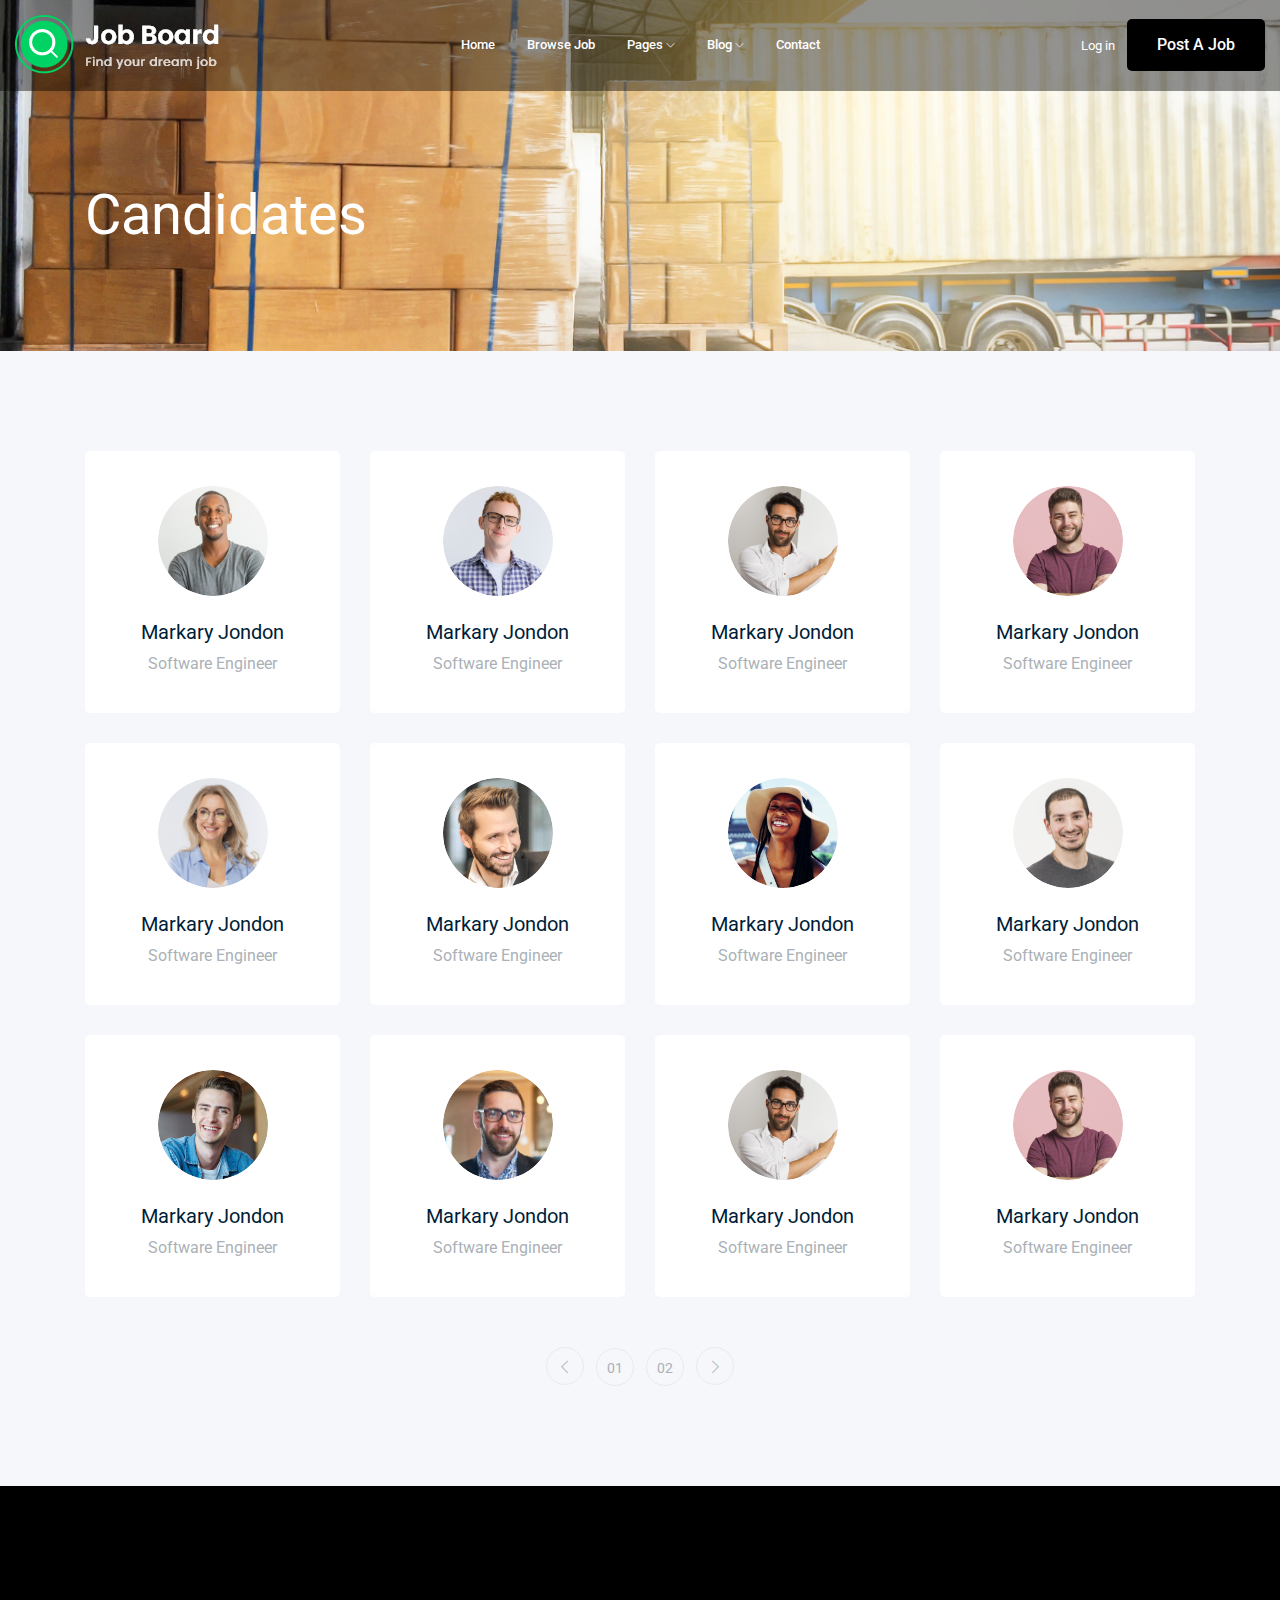
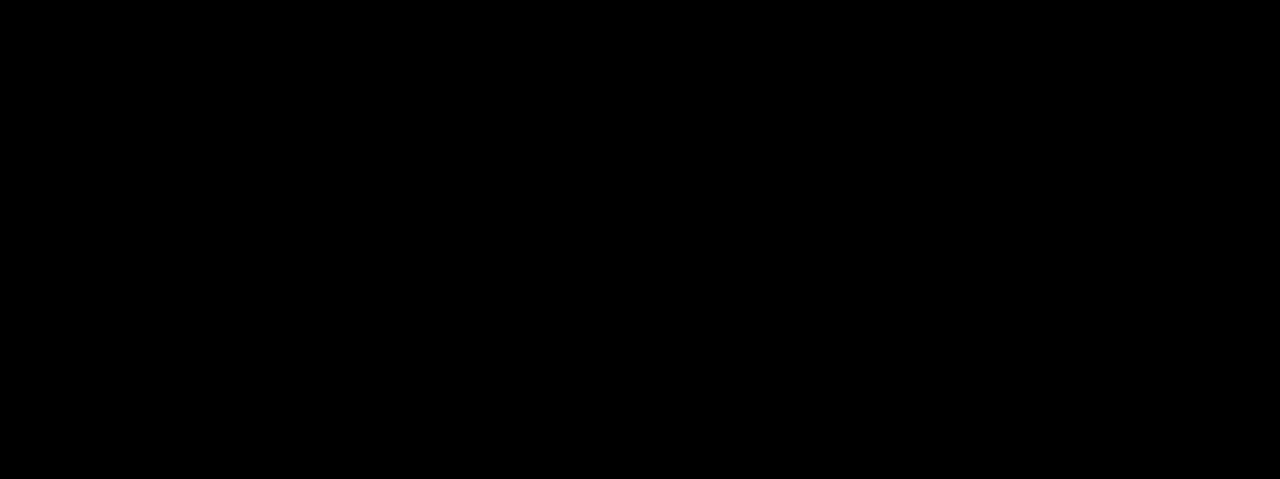
<file: candidate.html>
<!doctype html>
<html class="no-js" lang="zxx">

<head>
    <meta charset="utf-8">
    <meta http-equiv="x-ua-compatible" content="ie=edge">
    <title>Job Board</title>
    <meta name="description" content="">
    <meta name="viewport" content="width=device-width, initial-scale=1">

    <!-- <link rel="manifest" href="site.webmanifest"> -->
    <link rel="shortcut icon" type="image/x-icon" href="img/favicon.png">
    <!-- Place favicon.ico in the root directory -->

    <!-- CSS here -->
    <link rel="stylesheet" href="css/bootstrap.min.css">
    <link rel="stylesheet" href="css/owl.carousel.min.css">
    <link rel="stylesheet" href="css/magnific-popup.css">
    <link rel="stylesheet" href="css/font-awesome.min.css">
    <link rel="stylesheet" href="css/themify-icons.css">
    <link rel="stylesheet" href="css/nice-select.css">
    <link rel="stylesheet" href="css/flaticon.css">
    <link rel="stylesheet" href="css/gijgo.css">
    <link rel="stylesheet" href="css/animate.min.css">
    <link rel="stylesheet" href="css/slicknav.css">

    <link rel="stylesheet" href="css/style.css">
    <!-- <link rel="stylesheet" href="css/responsive.css"> -->
</head>

<body>
    <!--[if lte IE 9]>
            <p class="browserupgrade">You are using an <strong>outdated</strong> browser. Please <a href="https://browsehappy.com/">upgrade your browser</a> to improve your experience and security.</p>
        <![endif]-->

    <!-- header-start -->
    <header>
        <div class="header-area ">
            <div id="sticky-header" class="main-header-area">
                <div class="container-fluid ">
                    <div class="header_bottom_border">
                        <div class="row align-items-center">
                            <div class="col-xl-3 col-lg-2">
                                <div class="logo">
                                    <a href="index.html">
                                        <img src="img/logo.png" alt="">
                                    </a>
                                </div>
                            </div>
                            <div class="col-xl-6 col-lg-7">
                                <div class="main-menu  d-none d-lg-block">
                                    <nav>
                                        <ul id="navigation">
                                            <li><a href="index.html">home</a></li>
                                            <li><a href="jobs.html">Browse Job</a></li>
                                            <li><a href="#">pages <i class="ti-angle-down"></i></a>
                                                <ul class="submenu">
                                                    <li><a href="candidate.html">Candidates </a></li>
                                                    <li><a href="job_details.html">job details </a></li>
                                                    <li><a href="elements.html">elements</a></li>
                                                </ul>
                                            </li>
                                            <li><a href="#">blog <i class="ti-angle-down"></i></a>
                                                <ul class="submenu">
                                                    <li><a href="blog.html">blog</a></li>
                                                    <li><a href="single-blog.html">single-blog</a></li>
                                                </ul>
                                            </li>
                                            <li><a href="contact.html">Contact</a></li>
                                        </ul>
                                    </nav>
                                </div>
                            </div>
                            <div class="col-xl-3 col-lg-3 d-none d-lg-block">
                                <div class="Appointment">
                                    <div class="phone_num d-none d-xl-block">
                                        <a href="#">Log in</a>
                                    </div>
                                    <div class="d-none d-lg-block">
                                        <a class="boxed-btn3" href="#">Post a Job</a>
                                    </div>
                                </div>
                            </div>
                            <div class="col-12">
                                <div class="mobile_menu d-block d-lg-none"></div>
                            </div>
                        </div>
                    </div>

                </div>
            </div>
        </div>
    </header>
    <!-- header-end -->

    <!-- bradcam_area  -->
    <div class="bradcam_area bradcam_bg_1">
        <div class="container">
            <div class="row">
                <div class="col-xl-12">
                    <div class="bradcam_text">
                        <h3>Candidates</h3>
                    </div>
                </div>
            </div>
        </div>
    </div>
    <!--/ bradcam_area  -->

    <!-- featured_candidates_area_start  -->
    <div class="featured_candidates_area candidate_page_padding">
        <div class="container">
            <div class="row">
                <div class="col-md-6 col-lg-3">
                    <div class="single_candidates text-center">
                        <div class="thumb">
                            <img src="img/candiateds/1.png" alt="">
                        </div>
                        <a href="#"><h4>Markary Jondon</h4></a>
                        <p>Software Engineer</p>
                    </div>
                </div>
                <div class="col-md-6 col-lg-3">
                    <div class="single_candidates text-center">
                        <div class="thumb">
                            <img src="img/candiateds/2.png" alt="">
                        </div>
                        <a href="#"><h4>Markary Jondon</h4></a>
                        <p>Software Engineer</p>
                    </div>
                </div>
                <div class="col-md-6 col-lg-3">
                    <div class="single_candidates text-center">
                        <div class="thumb">
                            <img src="img/candiateds/3.png" alt="">
                        </div>
                        <a href="#"><h4>Markary Jondon</h4></a>
                        <p>Software Engineer</p>
                    </div>
                </div>
                <div class="col-md-6 col-lg-3">
                    <div class="single_candidates text-center">
                        <div class="thumb">
                            <img src="img/candiateds/4.png" alt="">
                        </div>
                        <a href="#"><h4>Markary Jondon</h4></a>
                        <p>Software Engineer</p>
                    </div>
                </div>
                <div class="col-md-6 col-lg-3">
                    
                    <div class="single_candidates text-center">
                        <div class="thumb">
                            <img src="img/candiateds/5.png" alt="">
                        </div>
                        <a href="#"><h4>Markary Jondon</h4></a>
                        <p>Software Engineer</p>
                    </div>
                </div>
                <div class="col-md-6 col-lg-3">
                    <div class="single_candidates text-center">
                        <div class="thumb">
                            <img src="img/candiateds/6.png" alt="">
                        </div>
                        <a href="#"><h4>Markary Jondon</h4></a>
                        <p>Software Engineer</p>
                    </div>
                </div>
                <div class="col-md-6 col-lg-3">
                    <div class="single_candidates text-center">
                        <div class="thumb">
                            <img src="img/candiateds/7.png" alt="">
                        </div>
                        <a href="#"><h4>Markary Jondon</h4></a>
                        <p>Software Engineer</p>
                    </div>
                </div>
                <div class="col-md-6 col-lg-3">
                    <div class="single_candidates text-center">
                        <div class="thumb">
                            <img src="img/candiateds/8.png" alt="">
                        </div>
                        <a href="#"><h4>Markary Jondon</h4></a>
                        <p>Software Engineer</p>
                    </div>
                </div>
                <div class="col-md-6 col-lg-3">
                    <div class="single_candidates text-center">
                        <div class="thumb">
                            <img src="img/candiateds/9.png" alt="">
                        </div>
                        <a href="#"><h4>Markary Jondon</h4></a>
                        <p>Software Engineer</p>
                    </div>
                </div>
                <div class="col-md-6 col-lg-3">
                    <div class="single_candidates text-center">
                        <div class="thumb">
                            <img src="img/candiateds/10.png" alt="">
                        </div>
                        <a href="#"><h4>Markary Jondon</h4></a>
                        <p>Software Engineer</p>
                    </div>
                </div>
                <div class="col-md-6 col-lg-3">
                    <div class="single_candidates text-center">
                        <div class="thumb">
                            <img src="img/candiateds/3.png" alt="">
                        </div>
                        <a href="#"><h4>Markary Jondon</h4></a>
                        <p>Software Engineer</p>
                    </div>
                </div>
                <div class="col-md-6 col-lg-3">
                    <div class="single_candidates text-center">
                        <div class="thumb">
                            <img src="img/candiateds/4.png" alt="">
                        </div>
                        <a href="#"><h4>Markary Jondon</h4></a>
                        <p>Software Engineer</p>
                    </div>
                </div>
            </div>
            <div class="row">
                <div class="col-lg-12">
                    <div class="pagination_wrap">
                        <ul>
                            <li><a href="#"> <i class="ti-angle-left"></i> </a></li>
                            <li><a href="#"><span>01</span></a></li>
                            <li><a href="#"><span>02</span></a></li>
                            <li><a href="#"> <i class="ti-angle-right"></i> </a></li>
                        </ul>
                    </div>
                </div>
            </div>
        </div>
    </div>
    <!-- featured_candidates_area_end  -->



    <!-- footer start -->
    <footer class="footer">
        <div class="footer_top">
            <div class="container">
                <div class="row">
                    <div class="col-xl-3 col-md-6 col-lg-3">
                        <div class="footer_widget wow fadeInUp" data-wow-duration="1s" data-wow-delay=".3s">
                            <div class="footer_logo">
                                <a href="#">
                                    <img src="img/logo.png" alt="">
                                </a>
                            </div>
                            <p>
                                finloan@support.com <br>
                                +10 873 672 6782 <br>
                                600/D, Green road, NewYork
                            </p>
                            <div class="socail_links">
                                <ul>
                                    <li>
                                        <a href="#">
                                            <i class="ti-facebook"></i>
                                        </a>
                                    </li>
                                    <li>
                                        <a href="#">
                                            <i class="fa fa-google-plus"></i>
                                        </a>
                                    </li>
                                    <li>
                                        <a href="#">
                                            <i class="fa fa-twitter"></i>
                                        </a>
                                    </li>
                                    <li>
                                        <a href="#">
                                            <i class="fa fa-instagram"></i>
                                        </a>
                                    </li>
                                </ul>
                            </div>

                        </div>
                    </div>
                    <div class="col-xl-2 col-md-6 col-lg-2">
                        <div class="footer_widget wow fadeInUp" data-wow-duration="1.1s" data-wow-delay=".4s">
                            <h3 class="footer_title">
                                Company
                            </h3>
                            <ul>
                                <li><a href="#">About </a></li>
                                <li><a href="#"> Pricing</a></li>
                                <li><a href="#">Carrier Tips</a></li>
                                <li><a href="#">FAQ</a></li>
                            </ul>

                        </div>
                    </div>
                    <div class="col-xl-3 col-md-6 col-lg-3">
                        <div class="footer_widget wow fadeInUp" data-wow-duration="1.2s" data-wow-delay=".5s">
                            <h3 class="footer_title">
                                Category
                            </h3>
                            <ul>
                                <li><a href="#">Design & Art</a></li>
                                <li><a href="#">Engineering</a></li>
                                <li><a href="#">Sales & Marketing</a></li>
                                <li><a href="#">Finance</a></li>
                            </ul>
                        </div>
                    </div>
                    <div class="col-xl-4 col-md-6 col-lg-4">
                        <div class="footer_widget wow fadeInUp" data-wow-duration="1.3s" data-wow-delay=".6s">
                            <h3 class="footer_title">
                                Subscribe
                            </h3>
                            <form action="#" class="newsletter_form">
                                <input type="text" placeholder="Enter your mail">
                                <button type="submit">Subscribe</button>
                            </form>
                            <p class="newsletter_text">Esteem spirit temper too say adieus who direct esteem esteems
                                luckily.</p>
                        </div>
                    </div>
                </div>
            </div>
        </div>
        <div class="copy-right_text wow fadeInUp" data-wow-duration="1.4s" data-wow-delay=".3s">
            <div class="container">
                <div class="footer_border"></div>
                <div class="row">
                    <div class="col-xl-12">
                        <p class="copy_right text-center">
                            <!-- Link back to Colorlib can't be removed. Template is licensed under CC BY 3.0. -->
Copyright &copy;<script>document.write(new Date().getFullYear());</script> All rights reserved | This template is made with <i class="fa fa-heart-o" aria-hidden="true"></i> by <a href="https://colorlib.com" target="_blank">Colorlib</a>
<!-- Link back to Colorlib can't be removed. Template is licensed under CC BY 3.0. -->
                        </p>
                    </div>
                </div>
            </div>
        </div>
    </footer>
    <!--/ footer end  -->

    <!-- link that opens popup -->
    <!-- JS here -->
    <script src="js/vendor/modernizr-3.5.0.min.js"></script>
    <script src="js/vendor/jquery-1.12.4.min.js"></script>
    <script src="js/popper.min.js"></script>
    <script src="js/bootstrap.min.js"></script>
    <script src="js/owl.carousel.min.js"></script>
    <script src="js/isotope.pkgd.min.js"></script>
    <script src="js/ajax-form.js"></script>
    <script src="js/waypoints.min.js"></script>
    <script src="js/jquery.counterup.min.js"></script>
    <script src="js/imagesloaded.pkgd.min.js"></script>
    <script src="js/scrollIt.js"></script>
    <script src="js/jquery.scrollUp.min.js"></script>
    <script src="js/wow.min.js"></script>
    <script src="js/nice-select.min.js"></script>
    <script src="js/jquery.slicknav.min.js"></script>
    <script src="js/jquery.magnific-popup.min.js"></script>
    <script src="js/plugins.js"></script>
    <script src="js/gijgo.min.js"></script>



    <!--contact js-->
    <script src="js/contact.js"></script>
    <script src="js/jquery.ajaxchimp.min.js"></script>
    <script src="js/jquery.form.js"></script>
    <script src="js/jquery.validate.min.js"></script>
    <script src="js/mail-script.js"></script>


    <script src="js/main.js"></script>
</body>

</html>
</file>
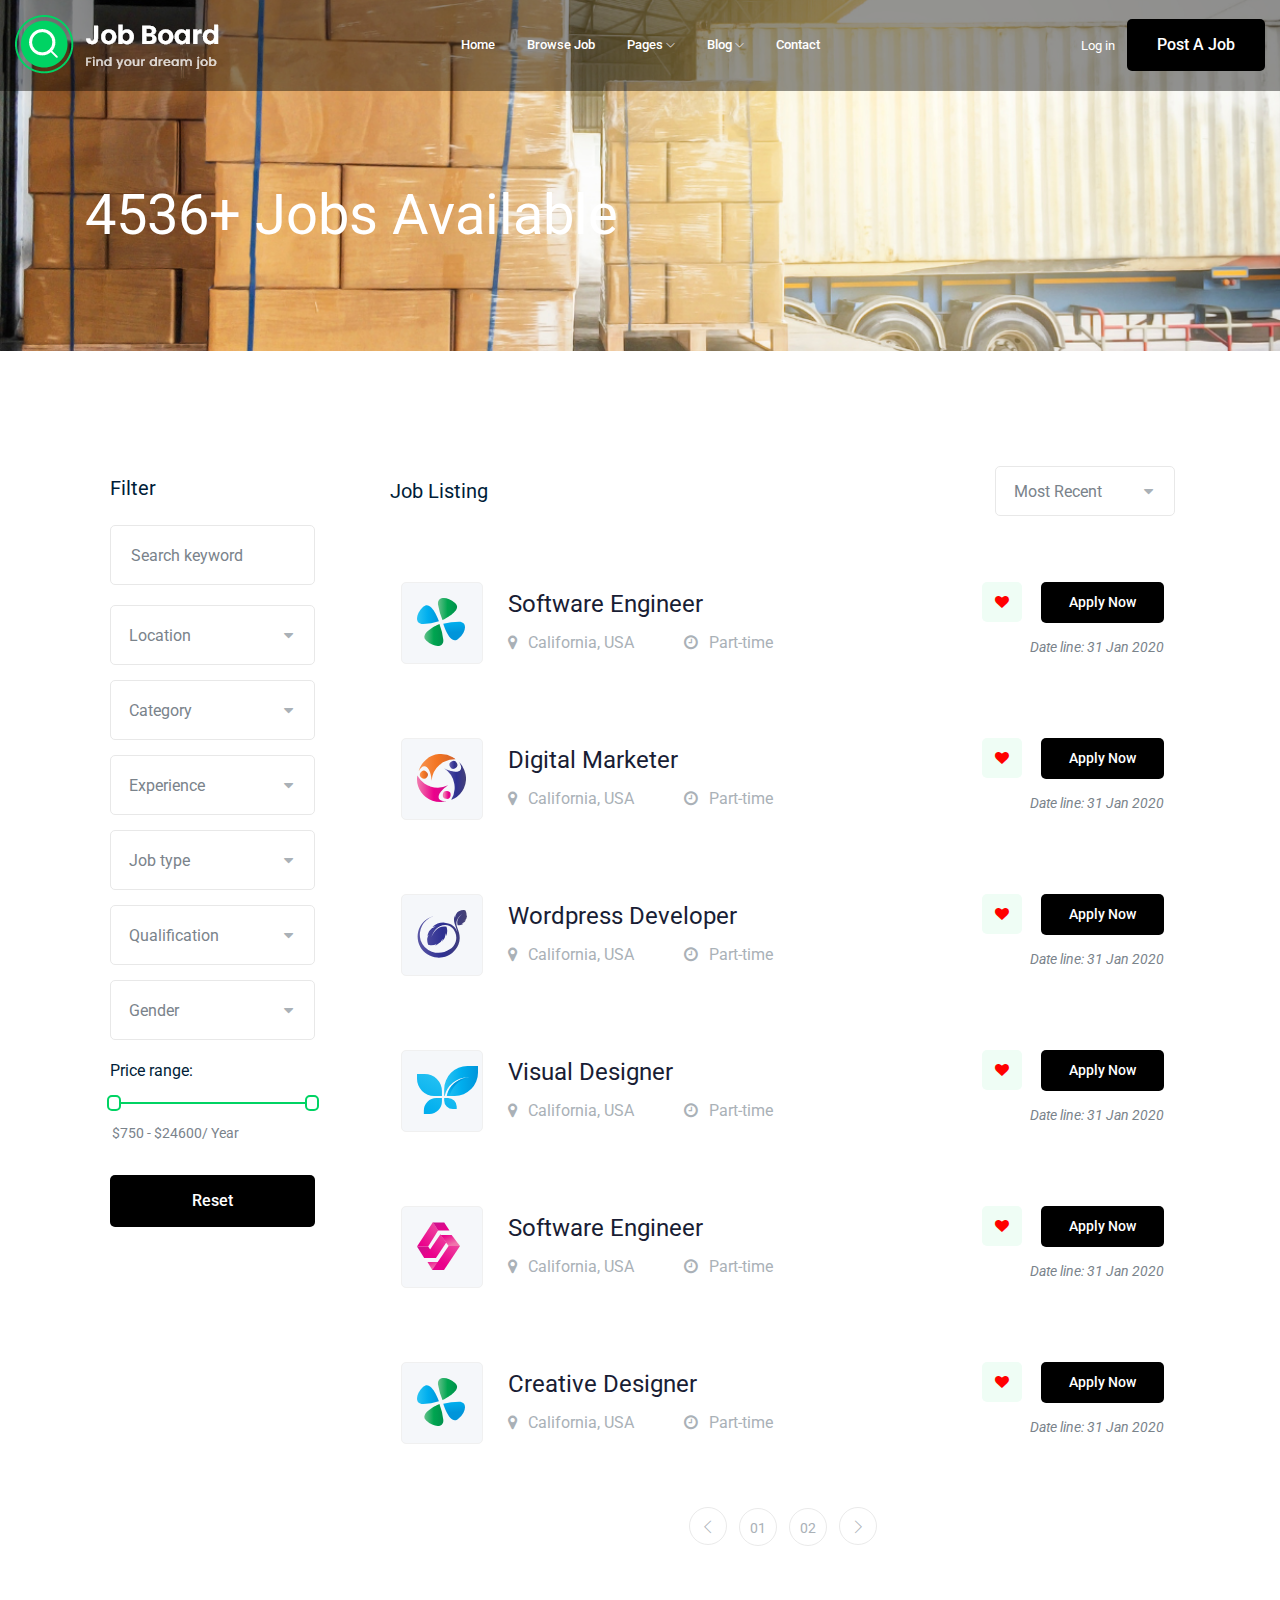
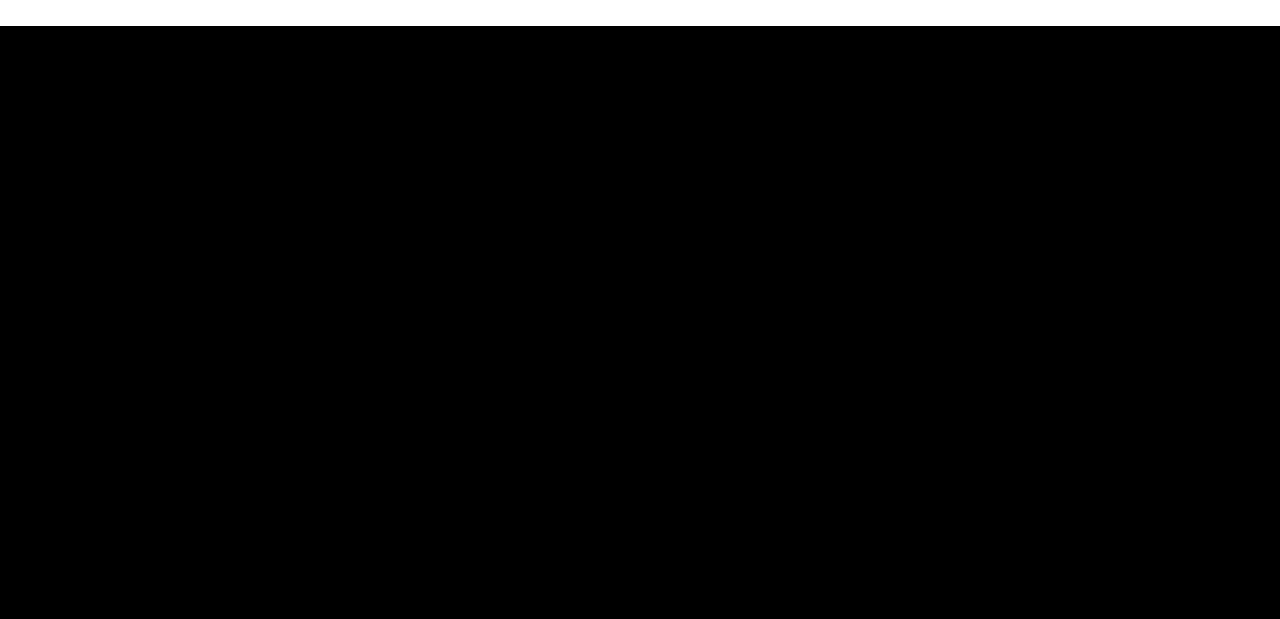
<file: jobs.html>
<!doctype html>
<html class="no-js" lang="zxx">

<head>
    <meta charset="utf-8">
    <meta http-equiv="x-ua-compatible" content="ie=edge">
    <title>Job Board</title>
    <meta name="description" content="">
    <meta name="viewport" content="width=device-width, initial-scale=1">

    <!-- <link rel="manifest" href="site.webmanifest"> -->
    <link rel="shortcut icon" type="image/x-icon" href="img/favicon.png">
    <!-- Place favicon.ico in the root directory -->

    <!-- CSS here -->
    <link rel="stylesheet" href="css/bootstrap.min.css">
    <link rel="stylesheet" href="css/owl.carousel.min.css">
    <link rel="stylesheet" href="css/magnific-popup.css">
    <link rel="stylesheet" href="css/font-awesome.min.css">
    <link rel="stylesheet" href="css/themify-icons.css">
    <link rel="stylesheet" href="css/nice-select.css">
    <link rel="stylesheet" href="css/flaticon.css">
    <link rel="stylesheet" href="css/jquery-ui.css">
    <link rel="stylesheet" href="css/gijgo.css">
    <link rel="stylesheet" href="css/animate.min.css">
    <link rel="stylesheet" href="css/slicknav.css">

    <link rel="stylesheet" href="css/style.css">
    <!-- <link rel="stylesheet" href="css/responsive.css"> -->
</head>

<body>
    <!--[if lte IE 9]>
            <p class="browserupgrade">You are using an <strong>outdated</strong> browser. Please <a href="https://browsehappy.com/">upgrade your browser</a> to improve your experience and security.</p>
        <![endif]-->

    <!-- header-start -->
    <header>
        <div class="header-area ">
            <div id="sticky-header" class="main-header-area">
                <div class="container-fluid ">
                    <div class="header_bottom_border">
                        <div class="row align-items-center">
                            <div class="col-xl-3 col-lg-2">
                                <div class="logo">
                                    <a href="index.html">
                                        <img src="img/logo.png" alt="">
                                    </a>
                                </div>
                            </div>
                            <div class="col-xl-6 col-lg-7">
                                <div class="main-menu  d-none d-lg-block">
                                    <nav>
                                        <ul id="navigation">
                                            <li><a href="index.html">home</a></li>
                                            <li><a href="jobs.html">Browse Job</a></li>
                                            <li><a href="#">pages <i class="ti-angle-down"></i></a>
                                                <ul class="submenu">
                                                    <li><a href="candidate.html">Candidates </a></li>
                                                    <li><a href="job_details.html">job details </a></li>
                                                    <li><a href="elements.html">elements</a></li>
                                                </ul>
                                            </li>
                                            <li><a href="#">blog <i class="ti-angle-down"></i></a>
                                                <ul class="submenu">
                                                    <li><a href="blog.html">blog</a></li>
                                                    <li><a href="single-blog.html">single-blog</a></li>
                                                </ul>
                                            </li>
                                            <li><a href="contact.html">Contact</a></li>
                                        </ul>
                                    </nav>
                                </div>
                            </div>
                            <div class="col-xl-3 col-lg-3 d-none d-lg-block">
                                <div class="Appointment">
                                    <div class="phone_num d-none d-xl-block">
                                        <a href="#">Log in</a>
                                    </div>
                                    <div class="d-none d-lg-block">
                                        <a class="boxed-btn3" href="#">Post a Job</a>
                                    </div>
                                </div>
                            </div>
                            <div class="col-12">
                                <div class="mobile_menu d-block d-lg-none"></div>
                            </div>
                        </div>
                    </div>

                </div>
            </div>
        </div>
    </header>
    <!-- header-end -->

    <!-- bradcam_area  -->
    <div class="bradcam_area bradcam_bg_1">
        <div class="container">
            <div class="row">
                <div class="col-xl-12">
                    <div class="bradcam_text">
                        <h3>4536+ Jobs Available</h3>
                    </div>
                </div>
            </div>
        </div>
    </div>
    <!--/ bradcam_area  -->

    <!-- job_listing_area_start  -->
    <div class="job_listing_area plus_padding">
        <div class="container">
            <div class="row">
                <div class="col-lg-3">
                    <div class="job_filter white-bg">
                        <div class="form_inner white-bg">
                            <h3>Filter</h3>
                            <form action="#">
                                <div class="row">
                                    <div class="col-lg-12">
                                        <div class="single_field">
                                            <input type="text" placeholder="Search keyword">
                                        </div>
                                    </div>
                                    <div class="col-lg-12">
                                        <div class="single_field">
                                            <select class="wide">
                                                <option data-display="Location">Location</option>
                                                <option value="1">Rangpur</option>
                                                <option value="2">Dhaka </option>
                                            </select>
                                        </div>
                                    </div>
                                    <div class="col-lg-12">
                                        <div class="single_field">
                                            <select class="wide">
                                                <option data-display="Category">Category</option>
                                                <option value="1">Category 1</option>
                                                <option value="2">Category 2 </option>
                                            </select>
                                        </div>
                                    </div>
                                    <div class="col-lg-12">
                                        <div class="single_field">
                                            <select class="wide">
                                                <option data-display="Experience">Experience</option>
                                                <option value="1">Experience 1</option>
                                                <option value="2">Experience 2 </option>
                                            </select>
                                        </div>
                                    </div>
                                    <div class="col-lg-12">
                                        <div class="single_field">
                                            <select class="wide">
                                                <option data-display="Job type">Job type</option>
                                                <option value="1">full time 1</option>
                                                <option value="2">part time 2 </option>
                                            </select>
                                        </div>
                                    </div>
                                    <div class="col-lg-12">
                                        <div class="single_field">
                                            <select class="wide">
                                                <option data-display="Qualification">Qualification</option>
                                                <option value="1">Qualification 1</option>
                                                <option value="2">Qualification 2</option>
                                            </select>
                                        </div>
                                    </div>
                                    <div class="col-lg-12">
                                        <div class="single_field">
                                            <select class="wide">
                                                <option data-display="Gender">Gender</option>
                                                <option value="1">male</option>
                                                <option value="2">female</option>
                                            </select>
                                        </div>
                                    </div>
                                </div>
                            </form>
                        </div>
                        <div class="range_wrap">
                            <label for="amount">Price range:</label>
                            <div id="slider-range"></div>
                            <p>
                                <input type="text" id="amount" readonly style="border:0; color:#7A838B; font-size: 14px; font-weight:400;">
                            </p>
                        </div>
                        <div class="reset_btn">
                            <button  class="boxed-btn3 w-100" type="submit">Reset</button>
                        </div>
                    </div>
                </div>
                <div class="col-lg-9">
                    <div class="recent_joblist_wrap">
                        <div class="recent_joblist white-bg ">
                            <div class="row align-items-center">
                                <div class="col-md-6">
                                    <h4>Job Listing</h4>
                                </div>
                                <div class="col-md-6">
                                    <div class="serch_cat d-flex justify-content-end">
                                        <select>
                                            <option data-display="Most Recent">Most Recent</option>
                                            <option value="1">Marketer</option>
                                            <option value="2">Wordpress </option>
                                            <option value="4">Designer</option>
                                        </select>
                                    </div>
                                </div>
                            </div>
                        </div>
                    </div>

                    <div class="job_lists m-0">
                        <div class="row">
                            <div class="col-lg-12 col-md-12">
                                <div class="single_jobs white-bg d-flex justify-content-between">
                                    <div class="jobs_left d-flex align-items-center">
                                        <div class="thumb">
                                            <img src="img/svg_icon/1.svg" alt="">
                                        </div>
                                        <div class="jobs_conetent">
                                            <a href="job_details.html"><h4>Software Engineer</h4></a>
                                            <div class="links_locat d-flex align-items-center">
                                                <div class="location">
                                                    <p> <i class="fa fa-map-marker"></i> California, USA</p>
                                                </div>
                                                <div class="location">
                                                    <p> <i class="fa fa-clock-o"></i> Part-time</p>
                                                </div>
                                            </div>
                                        </div>
                                    </div>
                                    <div class="jobs_right">
                                        <div class="apply_now">
                                            <a class="heart_mark" href="#"> <i class="fa fa-heart"></i> </a>
                                            <a href="job_details.html" class="boxed-btn3">Apply Now</a>
                                        </div>
                                        <div class="date">
                                            <p>Date line: 31 Jan 2020</p>
                                        </div>
                                    </div>
                                </div>
                            </div>
                            <div class="col-lg-12 col-md-12">
                                <div class="single_jobs white-bg d-flex justify-content-between">
                                    <div class="jobs_left d-flex align-items-center">
                                        <div class="thumb">
                                            <img src="img/svg_icon/2.svg" alt="">
                                        </div>
                                        <div class="jobs_conetent">
                                            <a href="job_details.html"><h4>Digital Marketer</h4></a>
                                            <div class="links_locat d-flex align-items-center">
                                                <div class="location">
                                                    <p> <i class="fa fa-map-marker"></i> California, USA</p>
                                                </div>
                                                <div class="location">
                                                    <p> <i class="fa fa-clock-o"></i> Part-time</p>
                                                </div>
                                            </div>
                                        </div>
                                    </div>
                                    <div class="jobs_right">
                                        <div class="apply_now">
                                            <a class="heart_mark" href="#"> <i class="fa fa-heart"></i> </a>
                                            <a href="job_details.html" class="boxed-btn3">Apply Now</a>
                                        </div>
                                        <div class="date">
                                            <p>Date line: 31 Jan 2020</p>
                                        </div>
                                    </div>
                                </div>
                            </div>
                            <div class="col-lg-12 col-md-12">
                                <div class="single_jobs white-bg d-flex justify-content-between">
                                    <div class="jobs_left d-flex align-items-center">
                                        <div class="thumb">
                                            <img src="img/svg_icon/3.svg" alt="">
                                        </div>
                                        <div class="jobs_conetent">
                                            <a href="job_details.html"><h4>Wordpress Developer</h4></a>
                                            <div class="links_locat d-flex align-items-center">
                                                <div class="location">
                                                    <p> <i class="fa fa-map-marker"></i> California, USA</p>
                                                </div>
                                                <div class="location">
                                                    <p> <i class="fa fa-clock-o"></i> Part-time</p>
                                                </div>
                                            </div>
                                        </div>
                                    </div>
                                    <div class="jobs_right">
                                        <div class="apply_now">
                                            <a class="heart_mark" href="#"> <i class="fa fa-heart"></i> </a>
                                            <a href="job_details.html" class="boxed-btn3">Apply Now</a>
                                        </div>
                                        <div class="date">
                                            <p>Date line: 31 Jan 2020</p>
                                        </div>
                                    </div>
                                </div>
                            </div>
                            <div class="col-lg-12 col-md-12">
                                <div class="single_jobs white-bg d-flex justify-content-between">
                                    <div class="jobs_left d-flex align-items-center">
                                        <div class="thumb">
                                            <img src="img/svg_icon/4.svg" alt="">
                                        </div>
                                        <div class="jobs_conetent">
                                            <a href="job_details.html"><h4>Visual Designer</h4></a>
                                            
                                            <div class="links_locat d-flex align-items-center">
                                                <div class="location">
                                                    <p> <i class="fa fa-map-marker"></i> California, USA</p>
                                                </div>
                                                <div class="location">
                                                    <p> <i class="fa fa-clock-o"></i> Part-time</p>
                                                </div>
                                            </div>
                                        </div>
                                    </div>
                                    <div class="jobs_right">
                                        <div class="apply_now">
                                            <a class="heart_mark" href="#"> <i class="fa fa-heart"></i> </a>
                                            <a href="job_details.html" class="boxed-btn3">Apply Now</a>
                                        </div>
                                        <div class="date">
                                            <p>Date line: 31 Jan 2020</p>
                                        </div>
                                    </div>
                                </div>
                            </div>
                            <div class="col-lg-12 col-md-12">
                                <div class="single_jobs white-bg d-flex justify-content-between">
                                    <div class="jobs_left d-flex align-items-center">
                                        <div class="thumb">
                                            <img src="img/svg_icon/5.svg" alt="">
                                        </div>
                                        <div class="jobs_conetent">
                                            <a href="job_details.html"><h4>Software Engineer</h4></a>
                                            <div class="links_locat d-flex align-items-center">
                                                <div class="location">
                                                    <p> <i class="fa fa-map-marker"></i> California, USA</p>
                                                </div>
                                                <div class="location">
                                                    <p> <i class="fa fa-clock-o"></i> Part-time</p>
                                                </div>
                                            </div>
                                        </div>
                                    </div>
                                    <div class="jobs_right">
                                        <div class="apply_now">
                                            <a class="heart_mark" href="#"> <i class="fa fa-heart"></i> </a>
                                            <a href="job_details.html" class="boxed-btn3">Apply Now</a>
                                        </div>
                                        <div class="date">
                                            <p>Date line: 31 Jan 2020</p>
                                        </div>
                                    </div>
                                </div>
                            </div>
                            <div class="col-lg-12 col-md-12">
                                <div class="single_jobs white-bg d-flex justify-content-between">
                                    <div class="jobs_left d-flex align-items-center">
                                        <div class="thumb">
                                            <img src="img/svg_icon/1.svg" alt="">
                                        </div>
                                        <div class="jobs_conetent">
                                            <a href="job_details.html"><h4>Creative Designer</h4></a>
                                            <div class="links_locat d-flex align-items-center">
                                                <div class="location">
                                                    <p> <i class="fa fa-map-marker"></i> California, USA</p>
                                                </div>
                                                <div class="location">
                                                    <p> <i class="fa fa-clock-o"></i> Part-time</p>
                                                </div>
                                            </div>
                                        </div>
                                    </div>
                                    <div class="jobs_right">
                                        <div class="apply_now">
                                            <a class="heart_mark" href="#"> <i class="fa fa-heart"></i> </a>
                                            <a href="job_details.html" class="boxed-btn3">Apply Now</a>
                                        </div>
                                        <div class="date">
                                            <p>Date line: 31 Jan 2020</p>
                                        </div>
                                    </div>
                                </div>
                            </div>
                        </div>
                        <div class="row">
                            <div class="col-lg-12">
                                <div class="pagination_wrap">
                                    <ul>
                                        <li><a href="#"> <i class="ti-angle-left"></i> </a></li>
                                        <li><a href="#"><span>01</span></a></li>
                                        <li><a href="#"><span>02</span></a></li>
                                        <li><a href="#"> <i class="ti-angle-right"></i> </a></li>
                                    </ul>
                                </div>
                            </div>
                        </div>
                    </div>
                </div>
            </div>
        </div>
    </div>
    <!-- job_listing_area_end  -->

    <!-- footer start -->
    <footer class="footer">
        <div class="footer_top">
            <div class="container">
                <div class="row">
                    <div class="col-xl-3 col-md-6 col-lg-3">
                        <div class="footer_widget wow fadeInUp" data-wow-duration="1s" data-wow-delay=".3s">
                            <div class="footer_logo">
                                <a href="#">
                                    <img src="img/logo.png" alt="">
                                </a>
                            </div>
                            <p>
                                finloan@support.com <br>
                                +10 873 672 6782 <br>
                                600/D, Green road, NewYork
                            </p>
                            <div class="socail_links">
                                <ul>
                                    <li>
                                        <a href="#">
                                            <i class="ti-facebook"></i>
                                        </a>
                                    </li>
                                    <li>
                                        <a href="#">
                                            <i class="fa fa-google-plus"></i>
                                        </a>
                                    </li>
                                    <li>
                                        <a href="#">
                                            <i class="fa fa-twitter"></i>
                                        </a>
                                    </li>
                                    <li>
                                        <a href="#">
                                            <i class="fa fa-instagram"></i>
                                        </a>
                                    </li>
                                </ul>
                            </div>

                        </div>
                    </div>
                    <div class="col-xl-2 col-md-6 col-lg-2">
                        <div class="footer_widget wow fadeInUp" data-wow-duration="1.1s" data-wow-delay=".4s">
                            <h3 class="footer_title">
                                Company
                            </h3>
                            <ul>
                                <li><a href="#">About </a></li>
                                <li><a href="#"> Pricing</a></li>
                                <li><a href="#">Carrier Tips</a></li>
                                <li><a href="#">FAQ</a></li>
                            </ul>

                        </div>
                    </div>
                    <div class="col-xl-3 col-md-6 col-lg-3">
                        <div class="footer_widget wow fadeInUp" data-wow-duration="1.2s" data-wow-delay=".5s">
                            <h3 class="footer_title">
                                Category
                            </h3>
                            <ul>
                                <li><a href="#">Design & Art</a></li>
                                <li><a href="#">Engineering</a></li>
                                <li><a href="#">Sales & Marketing</a></li>
                                <li><a href="#">Finance</a></li>
                            </ul>
                        </div>
                    </div>
                    <div class="col-xl-4 col-md-6 col-lg-4">
                        <div class="footer_widget wow fadeInUp" data-wow-duration="1.3s" data-wow-delay=".6s">
                            <h3 class="footer_title">
                                Subscribe
                            </h3>
                            <form action="#" class="newsletter_form">
                                <input type="text" placeholder="Enter your mail">
                                <button type="submit">Subscribe</button>
                            </form>
                            <p class="newsletter_text">Esteem spirit temper too say adieus who direct esteem esteems
                                luckily.</p>
                        </div>
                    </div>
                </div>
            </div>
        </div>
        <div class="copy-right_text wow fadeInUp" data-wow-duration="1.4s" data-wow-delay=".3s">
            <div class="container">
                <div class="footer_border"></div>
                <div class="row">
                    <div class="col-xl-12">
                        <p class="copy_right text-center">
                            <!-- Link back to Colorlib can't be removed. Template is licensed under CC BY 3.0. -->
Copyright &copy;<script>document.write(new Date().getFullYear());</script> All rights reserved | This template is made with <i class="fa fa-heart-o" aria-hidden="true"></i> by <a href="https://colorlib.com" target="_blank">Colorlib</a>
<!-- Link back to Colorlib can't be removed. Template is licensed under CC BY 3.0. -->
                        </p>
                    </div>
                </div>
            </div>
        </div>
    </footer>
    <!--/ footer end  -->

    <!-- link that opens popup -->
    <!-- JS here -->
    <script src="js/vendor/modernizr-3.5.0.min.js"></script>
    <script src="js/vendor/jquery-1.12.4.min.js"></script>
    <script src="js/popper.min.js"></script>
    <script src="js/bootstrap.min.js"></script>
    <script src="js/owl.carousel.min.js"></script>
    <script src="js/isotope.pkgd.min.js"></script>
    <script src="js/ajax-form.js"></script>
    <script src="js/waypoints.min.js"></script>
    <script src="js/jquery.counterup.min.js"></script>
    <script src="js/imagesloaded.pkgd.min.js"></script>
    <script src="js/scrollIt.js"></script>
    <script src="js/jquery.scrollUp.min.js"></script>
    <script src="js/wow.min.js"></script>
    <script src="js/nice-select.min.js"></script>
    <script src="js/jquery.slicknav.min.js"></script>
    <script src="js/jquery.magnific-popup.min.js"></script>
    <script src="js/plugins.js"></script>
    <!-- <script src="js/gijgo.min.js"></script> -->
    <script src="js/range.js"></script>



    <!--contact js-->
    <script src="js/contact.js"></script>
    <script src="js/jquery.ajaxchimp.min.js"></script>
    <script src="js/jquery.form.js"></script>
    <script src="js/jquery.validate.min.js"></script>
    <script src="js/mail-script.js"></script>


    <script src="js/main.js"></script>


	<script>
        $( function() {
            $( "#slider-range" ).slider({
                range: true,
                min: 0,
                max: 24600,
                values: [ 750, 24600 ],
                slide: function( event, ui ) {
                    $( "#amount" ).val( "$" + ui.values[ 0 ] + " - $" + ui.values[ 1 ] +"/ Year" );
                }
            });
            $( "#amount" ).val( "$" + $( "#slider-range" ).slider( "values", 0 ) +
                " - $" + $( "#slider-range" ).slider( "values", 1 ) + "/ Year");
        } );
        </script>
</body>

</html>
</file>
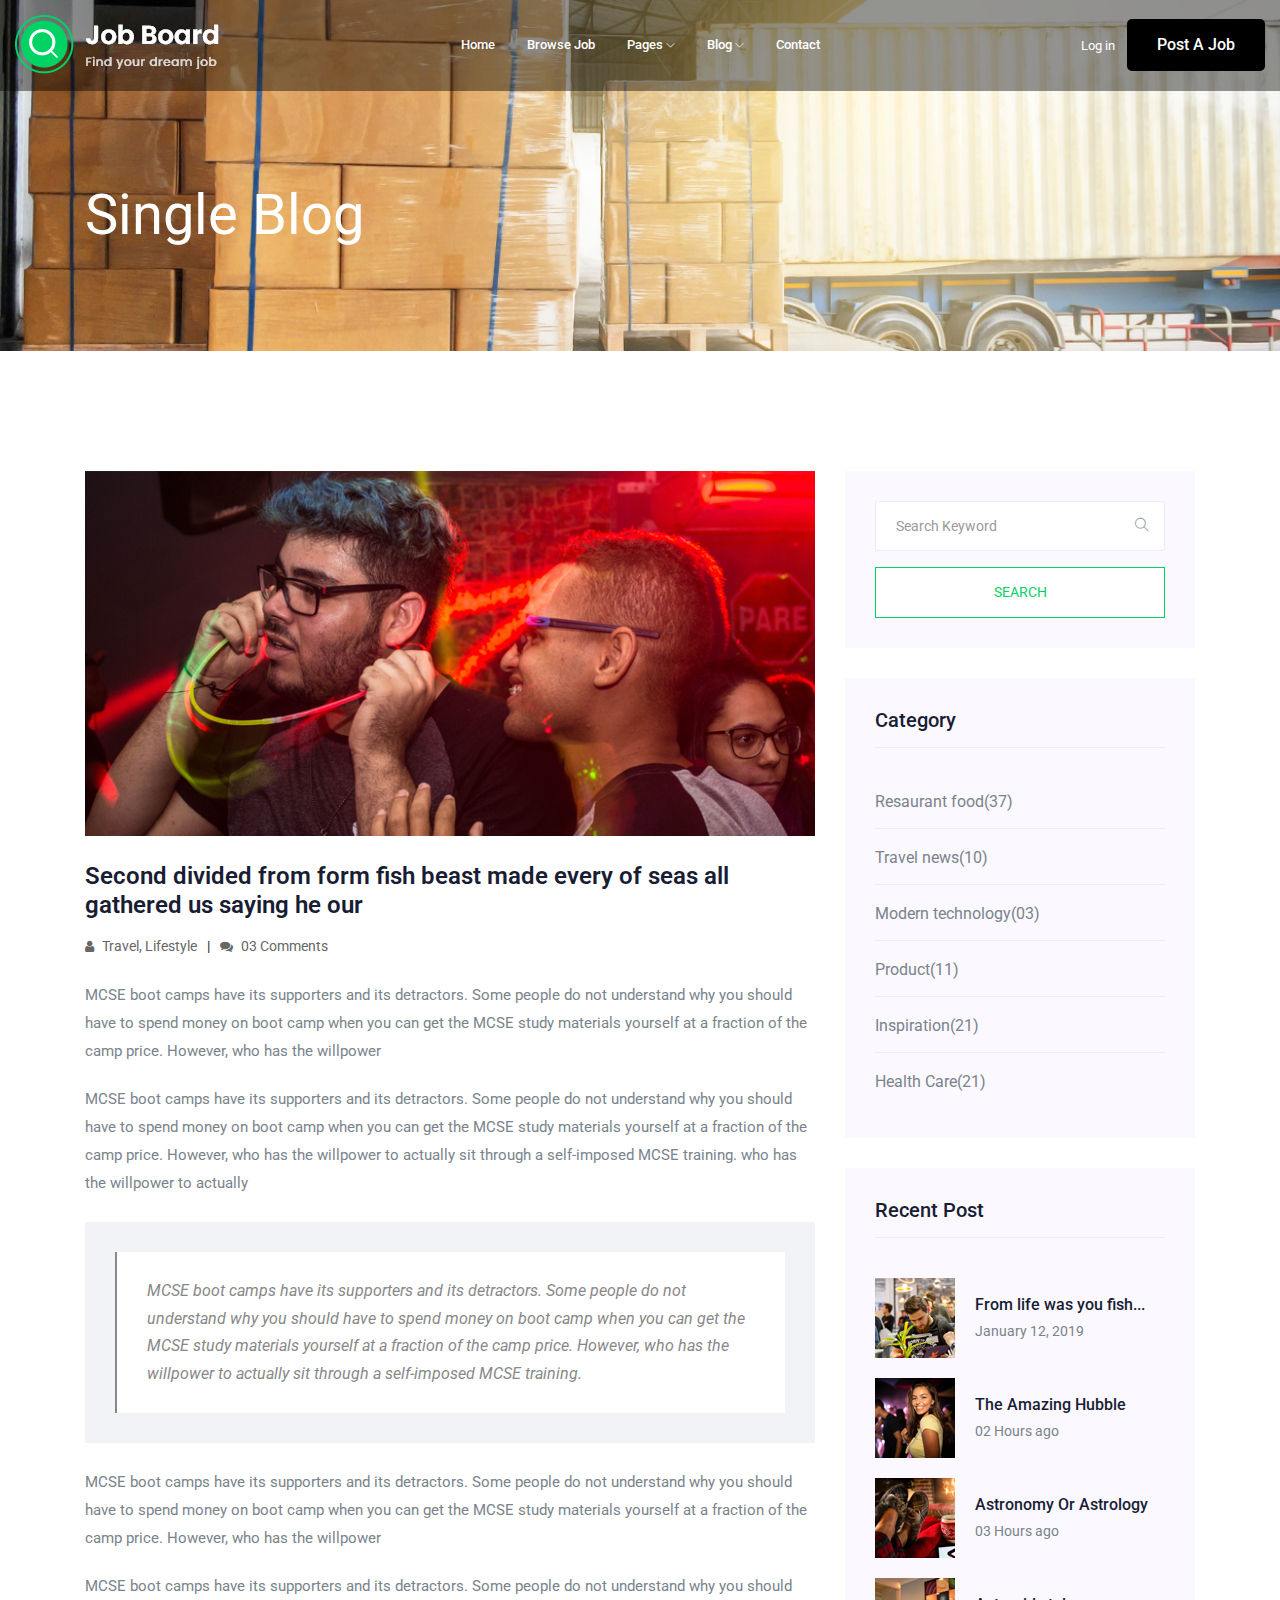
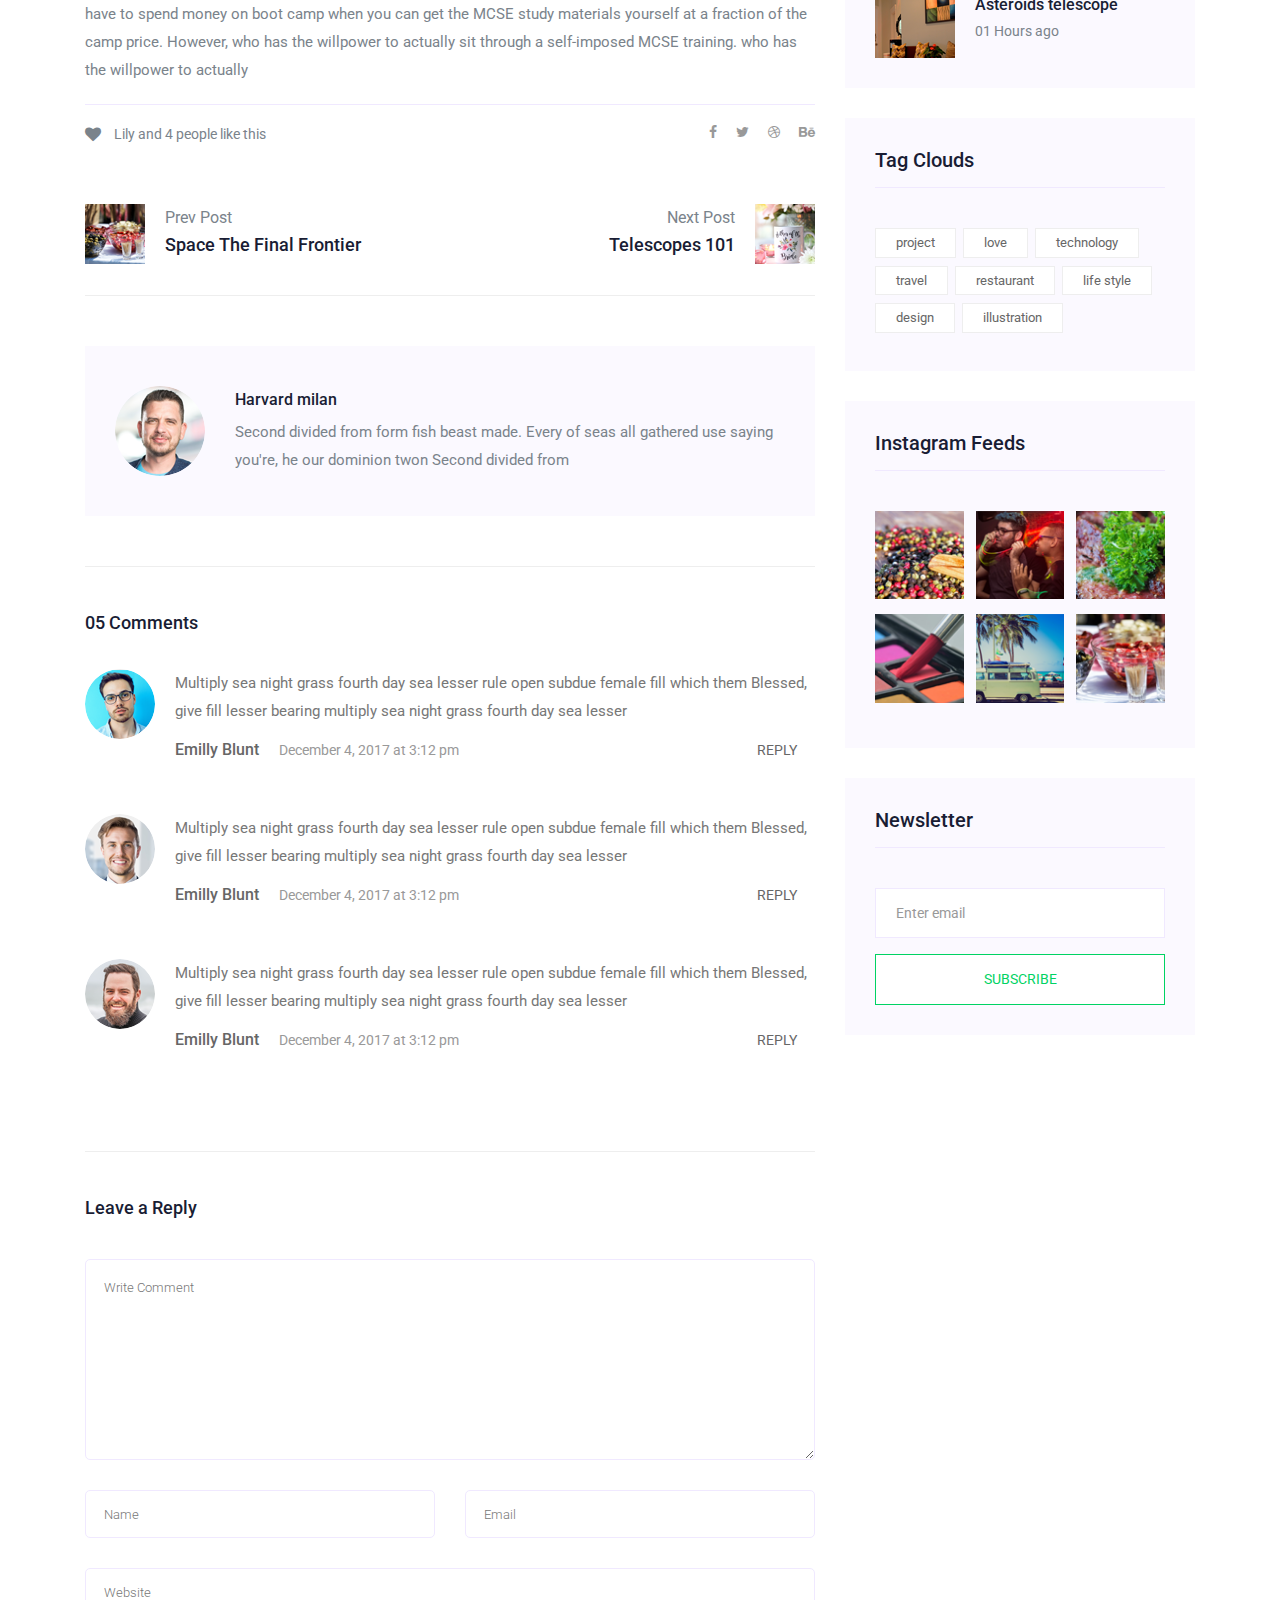
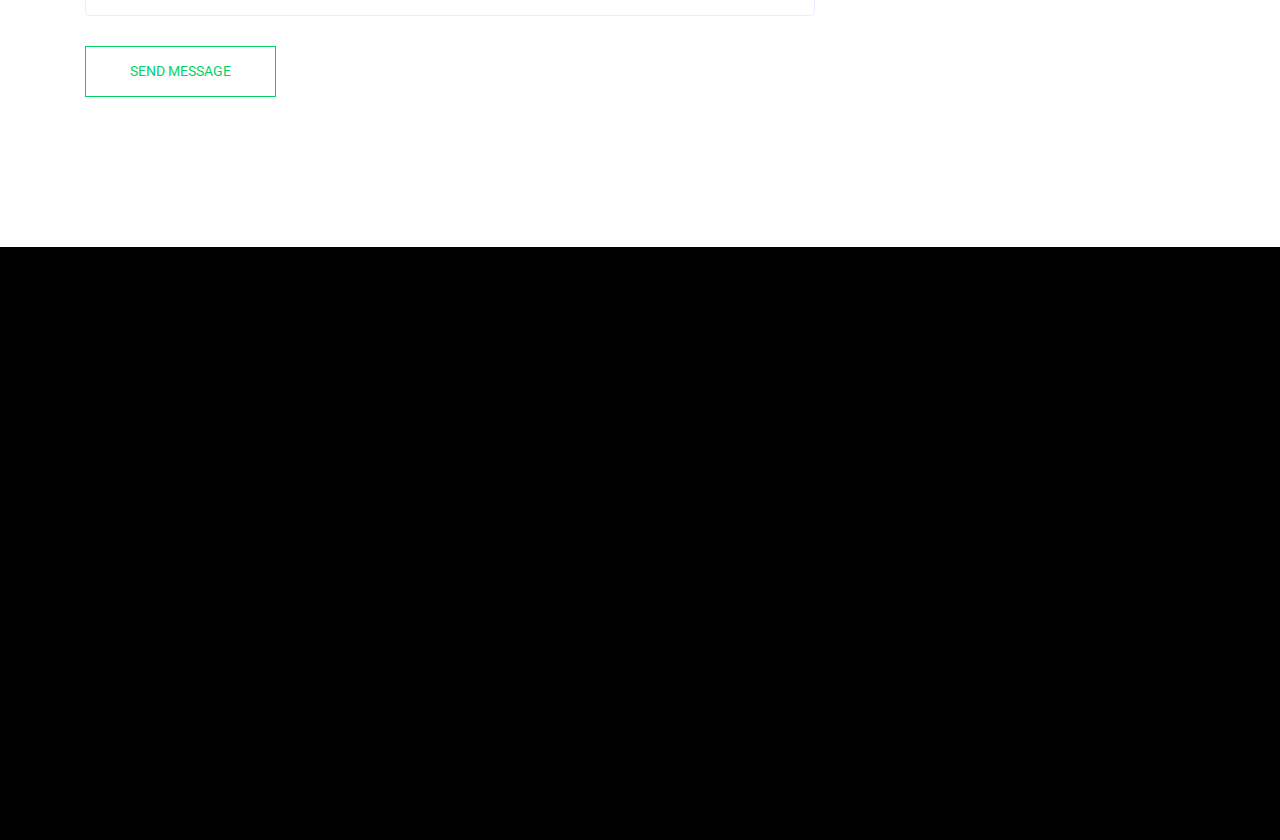
<file: single-blog.html>
<!doctype html>
<html class="no-js" lang="zxx">

<head>
   <meta charset="utf-8">
   <meta http-equiv="x-ua-compatible" content="ie=edge">
   <title>Finloans</title>
   <meta name="description" content="">
   <meta name="viewport" content="width=device-width, initial-scale=1">

   <!-- <link rel="manifest" href="site.webmanifest"> -->
   <link rel="shortcut icon" type="image/x-icon" href="img/favicon.png">
   <!-- Place favicon.ico in the root directory -->

   <!-- CSS here -->
   <link rel="stylesheet" href="css/bootstrap.min.css">
   <link rel="stylesheet" href="css/owl.carousel.min.css">
   <link rel="stylesheet" href="css/magnific-popup.css">
   <link rel="stylesheet" href="css/font-awesome.min.css">
   <link rel="stylesheet" href="css/themify-icons.css">
   <link rel="stylesheet" href="css/nice-select.css">
   <link rel="stylesheet" href="css/flaticon.css">
   <link rel="stylesheet" href="css/gijgo.css">
   <link rel="stylesheet" href="css/animate.min.css">
   <link rel="stylesheet" href="css/slicknav.css">
   <link rel="stylesheet" href="css/style.css">
   <!-- <link rel="stylesheet" href="css/responsive.css"> -->
</head>

<body>
   <!--[if lte IE 9]>
            <p class="browserupgrade">You are using an <strong>outdated</strong> browser. Please <a href="https://browsehappy.com/">upgrade your browser</a> to improve your experience and security.</p>
        <![endif]-->
    <!-- header-start -->
    <header>
      <div class="header-area ">
          <div id="sticky-header" class="main-header-area">
              <div class="container-fluid ">
                  <div class="header_bottom_border">
                      <div class="row align-items-center">
                          <div class="col-xl-3 col-lg-2">
                              <div class="logo">
                                  <a href="index.html">
                                      <img src="img/logo.png" alt="">
                                  </a>
                              </div>
                          </div>
                          <div class="col-xl-6 col-lg-7">
                              <div class="main-menu  d-none d-lg-block">
                                  <nav>
                                      <ul id="navigation">
                                          <li><a href="index.html">home</a></li>
                                          <li><a href="jobs.html">Browse Job</a></li>
                                          <li><a href="#">pages <i class="ti-angle-down"></i></a>
                                              <ul class="submenu">
                                                  <li><a href="candidate.html">Candidates </a></li>
                                                  <li><a href="job_details.html">job details </a></li>
                                                  <li><a href="elements.html">elements</a></li>
                                              </ul>
                                          </li>
                                          <li><a href="#">blog <i class="ti-angle-down"></i></a>
                                              <ul class="submenu">
                                                  <li><a href="blog.html">blog</a></li>
                                                  <li><a href="single-blog.html">single-blog</a></li>
                                              </ul>
                                          </li>
                                          <li><a href="contact.html">Contact</a></li>
                                      </ul>
                                  </nav>
                              </div>
                          </div>
                          <div class="col-xl-3 col-lg-3 d-none d-lg-block">
                              <div class="Appointment">
                                  <div class="phone_num d-none d-xl-block">
                                      <a href="#">Log in</a>
                                  </div>
                                  <div class="d-none d-lg-block">
                                      <a class="boxed-btn3" href="#">Post a Job</a>
                                  </div>
                              </div>
                          </div>
                          <div class="col-12">
                              <div class="mobile_menu d-block d-lg-none"></div>
                          </div>
                      </div>
                  </div>

              </div>
          </div>
      </div>
  </header>
  <!-- header-end -->

  <!-- bradcam_area  -->
  <div class="bradcam_area bradcam_bg_1">
      <div class="container">
          <div class="row">
              <div class="col-xl-12">
                  <div class="bradcam_text">
                      <h3>single blog</h3>
                  </div>
              </div>
          </div>
      </div>
  </div>
  <!--/ bradcam_area  -->

   <!--================Blog Area =================-->
   <section class="blog_area single-post-area section-padding">
      <div class="container">
         <div class="row">
            <div class="col-lg-8 posts-list">
               <div class="single-post">
                  <div class="feature-img">
                     <img class="img-fluid" src="img/blog/single_blog_1.png" alt="">
                  </div>
                  <div class="blog_details">
                     <h2>Second divided from form fish beast made every of seas
                        all gathered us saying he our
                     </h2>
                     <ul class="blog-info-link mt-3 mb-4">
                        <li><a href="#"><i class="fa fa-user"></i> Travel, Lifestyle</a></li>
                        <li><a href="#"><i class="fa fa-comments"></i> 03 Comments</a></li>
                     </ul>
                     <p class="excert">
                        MCSE boot camps have its supporters and its detractors. Some people do not understand why you
                        should have to spend money on boot camp when you can get the MCSE study materials yourself at a
                        fraction of the camp price. However, who has the willpower
                     </p>
                     <p>
                        MCSE boot camps have its supporters and its detractors. Some people do not understand why you
                        should have to spend money on boot camp when you can get the MCSE study materials yourself at a
                        fraction of the camp price. However, who has the willpower to actually sit through a
                        self-imposed MCSE training. who has the willpower to actually
                     </p>
                     <div class="quote-wrapper">
                        <div class="quotes">
                           MCSE boot camps have its supporters and its detractors. Some people do not understand why you
                           should have to spend money on boot camp when you can get the MCSE study materials yourself at
                           a fraction of the camp price. However, who has the willpower to actually sit through a
                           self-imposed MCSE training.
                        </div>
                     </div>
                     <p>
                        MCSE boot camps have its supporters and its detractors. Some people do not understand why you
                        should have to spend money on boot camp when you can get the MCSE study materials yourself at a
                        fraction of the camp price. However, who has the willpower
                     </p>
                     <p>
                        MCSE boot camps have its supporters and its detractors. Some people do not understand why you
                        should have to spend money on boot camp when you can get the MCSE study materials yourself at a
                        fraction of the camp price. However, who has the willpower to actually sit through a
                        self-imposed MCSE training. who has the willpower to actually
                     </p>
                  </div>
               </div>
               <div class="navigation-top">
                  <div class="d-sm-flex justify-content-between text-center">
                     <p class="like-info"><span class="align-middle"><i class="fa fa-heart"></i></span> Lily and 4
                        people like this</p>
                     <div class="col-sm-4 text-center my-2 my-sm-0">
                        <!-- <p class="comment-count"><span class="align-middle"><i class="fa fa-comment"></i></span> 06 Comments</p> -->
                     </div>
                     <ul class="social-icons">
                        <li><a href="#"><i class="fa fa-facebook-f"></i></a></li>
                        <li><a href="#"><i class="fa fa-twitter"></i></a></li>
                        <li><a href="#"><i class="fa fa-dribbble"></i></a></li>
                        <li><a href="#"><i class="fa fa-behance"></i></a></li>
                     </ul>
                  </div>
                  <div class="navigation-area">
                     <div class="row">
                        <div
                           class="col-lg-6 col-md-6 col-12 nav-left flex-row d-flex justify-content-start align-items-center">
                           <div class="thumb">
                              <a href="#">
                                 <img class="img-fluid" src="img/post/preview.png" alt="">
                              </a>
                           </div>
                           <div class="arrow">
                              <a href="#">
                                 <span class="lnr text-white ti-arrow-left"></span>
                              </a>
                           </div>
                           <div class="detials">
                              <p>Prev Post</p>
                              <a href="#">
                                 <h4>Space The Final Frontier</h4>
                              </a>
                           </div>
                        </div>
                        <div
                           class="col-lg-6 col-md-6 col-12 nav-right flex-row d-flex justify-content-end align-items-center">
                           <div class="detials">
                              <p>Next Post</p>
                              <a href="#">
                                 <h4>Telescopes 101</h4>
                              </a>
                           </div>
                           <div class="arrow">
                              <a href="#">
                                 <span class="lnr text-white ti-arrow-right"></span>
                              </a>
                           </div>
                           <div class="thumb">
                              <a href="#">
                                 <img class="img-fluid" src="img/post/next.png" alt="">
                              </a>
                           </div>
                        </div>
                     </div>
                  </div>
               </div>
               <div class="blog-author">
                  <div class="media align-items-center">
                     <img src="img/blog/author.png" alt="">
                     <div class="media-body">
                        <a href="#">
                           <h4>Harvard milan</h4>
                        </a>
                        <p>Second divided from form fish beast made. Every of seas all gathered use saying you're, he
                           our dominion twon Second divided from</p>
                     </div>
                  </div>
               </div>
               <div class="comments-area">
                  <h4>05 Comments</h4>
                  <div class="comment-list">
                     <div class="single-comment justify-content-between d-flex">
                        <div class="user justify-content-between d-flex">
                           <div class="thumb">
                              <img src="img/comment/comment_1.png" alt="">
                           </div>
                           <div class="desc">
                              <p class="comment">
                                 Multiply sea night grass fourth day sea lesser rule open subdue female fill which them
                                 Blessed, give fill lesser bearing multiply sea night grass fourth day sea lesser
                              </p>
                              <div class="d-flex justify-content-between">
                                 <div class="d-flex align-items-center">
                                    <h5>
                                       <a href="#">Emilly Blunt</a>
                                    </h5>
                                    <p class="date">December 4, 2017 at 3:12 pm </p>
                                 </div>
                                 <div class="reply-btn">
                                    <a href="#" class="btn-reply text-uppercase">reply</a>
                                 </div>
                              </div>
                           </div>
                        </div>
                     </div>
                  </div>
                  <div class="comment-list">
                     <div class="single-comment justify-content-between d-flex">
                        <div class="user justify-content-between d-flex">
                           <div class="thumb">
                              <img src="img/comment/comment_2.png" alt="">
                           </div>
                           <div class="desc">
                              <p class="comment">
                                 Multiply sea night grass fourth day sea lesser rule open subdue female fill which them
                                 Blessed, give fill lesser bearing multiply sea night grass fourth day sea lesser
                              </p>
                              <div class="d-flex justify-content-between">
                                 <div class="d-flex align-items-center">
                                    <h5>
                                       <a href="#">Emilly Blunt</a>
                                    </h5>
                                    <p class="date">December 4, 2017 at 3:12 pm </p>
                                 </div>
                                 <div class="reply-btn">
                                    <a href="#" class="btn-reply text-uppercase">reply</a>
                                 </div>
                              </div>
                           </div>
                        </div>
                     </div>
                  </div>
                  <div class="comment-list">
                     <div class="single-comment justify-content-between d-flex">
                        <div class="user justify-content-between d-flex">
                           <div class="thumb">
                              <img src="img/comment/comment_3.png" alt="">
                           </div>
                           <div class="desc">
                              <p class="comment">
                                 Multiply sea night grass fourth day sea lesser rule open subdue female fill which them
                                 Blessed, give fill lesser bearing multiply sea night grass fourth day sea lesser
                              </p>
                              <div class="d-flex justify-content-between">
                                 <div class="d-flex align-items-center">
                                    <h5>
                                       <a href="#">Emilly Blunt</a>
                                    </h5>
                                    <p class="date">December 4, 2017 at 3:12 pm </p>
                                 </div>
                                 <div class="reply-btn">
                                    <a href="#" class="btn-reply text-uppercase">reply</a>
                                 </div>
                              </div>
                           </div>
                        </div>
                     </div>
                  </div>
               </div>
               <div class="comment-form">
                  <h4>Leave a Reply</h4>
                  <form class="form-contact comment_form" action="#" id="commentForm">
                     <div class="row">
                        <div class="col-12">
                           <div class="form-group">
                              <textarea class="form-control w-100" name="comment" id="comment" cols="30" rows="9"
                                 placeholder="Write Comment"></textarea>
                           </div>
                        </div>
                        <div class="col-sm-6">
                           <div class="form-group">
                              <input class="form-control" name="name" id="name" type="text" placeholder="Name">
                           </div>
                        </div>
                        <div class="col-sm-6">
                           <div class="form-group">
                              <input class="form-control" name="email" id="email" type="email" placeholder="Email">
                           </div>
                        </div>
                        <div class="col-12">
                           <div class="form-group">
                              <input class="form-control" name="website" id="website" type="text" placeholder="Website">
                           </div>
                        </div>
                     </div>
                     <div class="form-group">
                        <button type="submit" class="button button-contactForm btn_1 boxed-btn">Send Message</button>
                     </div>
                  </form>
               </div>
            </div>
            <div class="col-lg-4">
               <div class="blog_right_sidebar">
                  <aside class="single_sidebar_widget search_widget">
                     <form action="#">
                        <div class="form-group">
                           <div class="input-group mb-3">
                              <input type="text" class="form-control" placeholder='Search Keyword'
                                 onfocus="this.placeholder = ''" onblur="this.placeholder = 'Search Keyword'">
                              <div class="input-group-append">
                                 <button class="btn" type="button"><i class="ti-search"></i></button>
                              </div>
                           </div>
                        </div>
                        <button class="button rounded-0 primary-bg text-white w-100 btn_1 boxed-btn"
                           type="submit">Search</button>
                     </form>
                  </aside>
                  <aside class="single_sidebar_widget post_category_widget">
                     <h4 class="widget_title">Category</h4>
                     <ul class="list cat-list">
                        <li>
                           <a href="#" class="d-flex">
                              <p>Resaurant food</p>
                              <p>(37)</p>
                           </a>
                        </li>
                        <li>
                           <a href="#" class="d-flex">
                              <p>Travel news</p>
                              <p>(10)</p>
                           </a>
                        </li>
                        <li>
                           <a href="#" class="d-flex">
                              <p>Modern technology</p>
                              <p>(03)</p>
                           </a>
                        </li>
                        <li>
                           <a href="#" class="d-flex">
                              <p>Product</p>
                              <p>(11)</p>
                           </a>
                        </li>
                        <li>
                           <a href="#" class="d-flex">
                              <p>Inspiration</p>
                              <p>(21)</p>
                           </a>
                        </li>
                        <li>
                           <a href="#" class="d-flex">
                              <p>Health Care</p>
                              <p>(21)</p>
                           </a>
                        </li>
                     </ul>
                  </aside>
                  <aside class="single_sidebar_widget popular_post_widget">
                     <h3 class="widget_title">Recent Post</h3>
                     <div class="media post_item">
                        <img src="img/post/post_1.png" alt="post">
                        <div class="media-body">
                           <a href="single-blog.html">
                              <h3>From life was you fish...</h3>
                           </a>
                           <p>January 12, 2019</p>
                        </div>
                     </div>
                     <div class="media post_item">
                        <img src="img/post/post_2.png" alt="post">
                        <div class="media-body">
                           <a href="single-blog.html">
                              <h3>The Amazing Hubble</h3>
                           </a>
                           <p>02 Hours ago</p>
                        </div>
                     </div>
                     <div class="media post_item">
                        <img src="img/post/post_3.png" alt="post">
                        <div class="media-body">
                           <a href="single-blog.html">
                              <h3>Astronomy Or Astrology</h3>
                           </a>
                           <p>03 Hours ago</p>
                        </div>
                     </div>
                     <div class="media post_item">
                        <img src="img/post/post_4.png" alt="post">
                        <div class="media-body">
                           <a href="single-blog.html">
                              <h3>Asteroids telescope</h3>
                           </a>
                           <p>01 Hours ago</p>
                        </div>
                     </div>
                  </aside>
                  <aside class="single_sidebar_widget tag_cloud_widget">
                     <h4 class="widget_title">Tag Clouds</h4>
                     <ul class="list">
                        <li>
                           <a href="#">project</a>
                        </li>
                        <li>
                           <a href="#">love</a>
                        </li>
                        <li>
                           <a href="#">technology</a>
                        </li>
                        <li>
                           <a href="#">travel</a>
                        </li>
                        <li>
                           <a href="#">restaurant</a>
                        </li>
                        <li>
                           <a href="#">life style</a>
                        </li>
                        <li>
                           <a href="#">design</a>
                        </li>
                        <li>
                           <a href="#">illustration</a>
                        </li>
                     </ul>
                  </aside>
                  <aside class="single_sidebar_widget instagram_feeds">
                     <h4 class="widget_title">Instagram Feeds</h4>
                     <ul class="instagram_row flex-wrap">
                        <li>
                           <a href="#">
                              <img class="img-fluid" src="img/post/post_5.png" alt="">
                           </a>
                        </li>
                        <li>
                           <a href="#">
                              <img class="img-fluid" src="img/post/post_6.png" alt="">
                           </a>
                        </li>
                        <li>
                           <a href="#">
                              <img class="img-fluid" src="img/post/post_7.png" alt="">
                           </a>
                        </li>
                        <li>
                           <a href="#">
                              <img class="img-fluid" src="img/post/post_8.png" alt="">
                           </a>
                        </li>
                        <li>
                           <a href="#">
                              <img class="img-fluid" src="img/post/post_9.png" alt="">
                           </a>
                        </li>
                        <li>
                           <a href="#">
                              <img class="img-fluid" src="img/post/post_10.png" alt="">
                           </a>
                        </li>
                     </ul>
                  </aside>
                  <aside class="single_sidebar_widget newsletter_widget">
                     <h4 class="widget_title">Newsletter</h4>
                     <form action="#">
                        <div class="form-group">
                           <input type="email" class="form-control" onfocus="this.placeholder = ''"
                              onblur="this.placeholder = 'Enter email'" placeholder='Enter email' required>
                        </div>
                        <button class="button rounded-0 primary-bg text-white w-100 btn_1 boxed-btn"
                           type="submit">Subscribe</button>
                     </form>
                  </aside>
               </div>
            </div>
         </div>
      </div>
   </section>
   <!--================ Blog Area end =================-->

    <!-- footer start -->
    <footer class="footer">
      <div class="footer_top">
          <div class="container">
              <div class="row">
                  <div class="col-xl-3 col-md-6 col-lg-3">
                      <div class="footer_widget wow fadeInUp" data-wow-duration="1s" data-wow-delay=".3s">
                          <div class="footer_logo">
                              <a href="#">
                                  <img src="img/logo.png" alt="">
                              </a>
                          </div>
                          <p>
                              finloan@support.com <br>
                              +10 873 672 6782 <br>
                              600/D, Green road, NewYork
                          </p>
                          <div class="socail_links">
                              <ul>
                                  <li>
                                      <a href="#">
                                          <i class="ti-facebook"></i>
                                      </a>
                                  </li>
                                  <li>
                                      <a href="#">
                                          <i class="fa fa-google-plus"></i>
                                      </a>
                                  </li>
                                  <li>
                                      <a href="#">
                                          <i class="fa fa-twitter"></i>
                                      </a>
                                  </li>
                                  <li>
                                      <a href="#">
                                          <i class="fa fa-instagram"></i>
                                      </a>
                                  </li>
                              </ul>
                          </div>

                      </div>
                  </div>
                  <div class="col-xl-2 col-md-6 col-lg-2">
                      <div class="footer_widget wow fadeInUp" data-wow-duration="1.1s" data-wow-delay=".4s">
                          <h3 class="footer_title">
                              Company
                          </h3>
                          <ul>
                              <li><a href="#">About </a></li>
                              <li><a href="#"> Pricing</a></li>
                              <li><a href="#">Carrier Tips</a></li>
                              <li><a href="#">FAQ</a></li>
                          </ul>

                      </div>
                  </div>
                  <div class="col-xl-3 col-md-6 col-lg-3">
                      <div class="footer_widget wow fadeInUp" data-wow-duration="1.2s" data-wow-delay=".5s">
                          <h3 class="footer_title">
                              Category
                          </h3>
                          <ul>
                              <li><a href="#">Design & Art</a></li>
                              <li><a href="#">Engineering</a></li>
                              <li><a href="#">Sales & Marketing</a></li>
                              <li><a href="#">Finance</a></li>
                          </ul>
                      </div>
                  </div>
                  <div class="col-xl-4 col-md-6 col-lg-4">
                      <div class="footer_widget wow fadeInUp" data-wow-duration="1.3s" data-wow-delay=".6s">
                          <h3 class="footer_title">
                              Subscribe
                          </h3>
                          <form action="#" class="newsletter_form">
                              <input type="text" placeholder="Enter your mail">
                              <button type="submit">Subscribe</button>
                          </form>
                          <p class="newsletter_text">Esteem spirit temper too say adieus who direct esteem esteems
                              luckily.</p>
                      </div>
                  </div>
              </div>
          </div>
      </div>
      <div class="copy-right_text wow fadeInUp" data-wow-duration="1.4s" data-wow-delay=".3s">
          <div class="container">
              <div class="footer_border"></div>
              <div class="row">
                  <div class="col-xl-12">
                      <p class="copy_right text-center">
                          <!-- Link back to Colorlib can't be removed. Template is licensed under CC BY 3.0. -->
Copyright &copy;<script>document.write(new Date().getFullYear());</script> All rights reserved | This template is made with <i class="fa fa-heart-o" aria-hidden="true"></i> by <a href="https://colorlib.com" target="_blank">Colorlib</a>
<!-- Link back to Colorlib can't be removed. Template is licensed under CC BY 3.0. -->
                      </p>
                  </div>
              </div>
          </div>
      </div>
  </footer>
  <!--/ footer end  -->


   <!-- JS here -->
   <script src="js/vendor/modernizr-3.5.0.min.js"></script>
   <script src="js/vendor/jquery-1.12.4.min.js"></script>
   <script src="js/popper.min.js"></script>
   <script src="js/bootstrap.min.js"></script>
   <script src="js/owl.carousel.min.js"></script>
   <script src="js/isotope.pkgd.min.js"></script>
   <script src="js/ajax-form.js"></script>
   <script src="js/waypoints.min.js"></script>
   <script src="js/jquery.counterup.min.js"></script>
   <script src="js/imagesloaded.pkgd.min.js"></script>
   <script src="js/scrollIt.js"></script>
   <script src="js/jquery.scrollUp.min.js"></script>
   <script src="js/wow.min.js"></script>
   <script src="js/nice-select.min.js"></script>
   <script src="js/jquery.slicknav.min.js"></script>
   <script src="js/jquery.magnific-popup.min.js"></script>
   <script src="js/plugins.js"></script>
   <script src="js/gijgo.min.js"></script>

   <!--contact js-->
   <script src="js/contact.js"></script>
   <script src="js/jquery.ajaxchimp.min.js"></script>
   <script src="js/jquery.form.js"></script>
   <script src="js/jquery.validate.min.js"></script>
   <script src="js/mail-script.js"></script>

   <script src="js/main.js"></script>

</body>

</html>
</file>
<file: css/themify-icons.css>
@font-face {
	font-family: 'themify';
	src:url('../fonts/themify.eot?-fvbane');
	src:url('../fonts/themify.eot?#iefix-fvbane') format('embedded-opentype'),
		url('../fonts/themify.woff?-fvbane') format('woff'),
		url('../fonts/themify.ttf?-fvbane') format('truetype'),
		url('../fonts/themify.svg?-fvbane#themify') format('svg');
	font-weight: normal;
	font-style: normal;
}

[class^="ti-"], [class*=" ti-"] {
	font-family: 'themify';
	/* speak: none; */
	font-style: normal;
	font-weight: normal;
	font-variant: normal;
	text-transform: none;
	line-height: 1;

	/* Better Font Rendering =========== */
	-webkit-font-smoothing: antialiased;
	-moz-osx-font-smoothing: grayscale;
}

.ti-wand:before {
	content: "\e600";
}
.ti-volume:before {
	content: "\e601";
}
.ti-user:before {
	content: "\e602";
}
.ti-unlock:before {
	content: "\e603";
}
.ti-unlink:before {
	content: "\e604";
}
.ti-trash:before {
	content: "\e605";
}
.ti-thought:before {
	content: "\e606";
}
.ti-target:before {
	content: "\e607";
}
.ti-tag:before {
	content: "\e608";
}
.ti-tablet:before {
	content: "\e609";
}
.ti-star:before {
	content: "\e60a";
}
.ti-spray:before {
	content: "\e60b";
}
.ti-signal:before {
	content: "\e60c";
}
.ti-shopping-cart:before {
	content: "\e60d";
}
.ti-shopping-cart-full:before {
	content: "\e60e";
}
.ti-settings:before {
	content: "\e60f";
}
.ti-search:before {
	content: "\e610";
}
.ti-zoom-in:before {
	content: "\e611";
}
.ti-zoom-out:before {
	content: "\e612";
}
.ti-cut:before {
	content: "\e613";
}
.ti-ruler:before {
	content: "\e614";
}
.ti-ruler-pencil:before {
	content: "\e615";
}
.ti-ruler-alt:before {
	content: "\e616";
}
.ti-bookmark:before {
	content: "\e617";
}
.ti-bookmark-alt:before {
	content: "\e618";
}
.ti-reload:before {
	content: "\e619";
}
.ti-plus:before {
	content: "\e61a";
}
.ti-pin:before {
	content: "\e61b";
}
.ti-pencil:before {
	content: "\e61c";
}
.ti-pencil-alt:before {
	content: "\e61d";
}
.ti-paint-roller:before {
	content: "\e61e";
}
.ti-paint-bucket:before {
	content: "\e61f";
}
.ti-na:before {
	content: "\e620";
}
.ti-mobile:before {
	content: "\e621";
}
.ti-minus:before {
	content: "\e622";
}
.ti-medall:before {
	content: "\e623";
}
.ti-medall-alt:before {
	content: "\e624";
}
.ti-marker:before {
	content: "\e625";
}
.ti-marker-alt:before {
	content: "\e626";
}
.ti-arrow-up:before {
	content: "\e627";
}
.ti-arrow-right:before {
	content: "\e628";
}
.ti-arrow-left:before {
	content: "\e629";
}
.ti-arrow-down:before {
	content: "\e62a";
}
.ti-lock:before {
	content: "\e62b";
}
.ti-location-arrow:before {
	content: "\e62c";
}
.ti-link:before {
	content: "\e62d";
}
.ti-layout:before {
	content: "\e62e";
}
.ti-layers:before {
	content: "\e62f";
}
.ti-layers-alt:before {
	content: "\e630";
}
.ti-key:before {
	content: "\e631";
}
.ti-import:before {
	content: "\e632";
}
.ti-image:before {
	content: "\e633";
}
.ti-heart:before {
	content: "\e634";
}
.ti-heart-broken:before {
	content: "\e635";
}
.ti-hand-stop:before {
	content: "\e636";
}
.ti-hand-open:before {
	content: "\e637";
}
.ti-hand-drag:before {
	content: "\e638";
}
.ti-folder:before {
	content: "\e639";
}
.ti-flag:before {
	content: "\e63a";
}
.ti-flag-alt:before {
	content: "\e63b";
}
.ti-flag-alt-2:before {
	content: "\e63c";
}
.ti-eye:before {
	content: "\e63d";
}
.ti-export:before {
	content: "\e63e";
}
.ti-exchange-vertical:before {
	content: "\e63f";
}
.ti-desktop:before {
	content: "\e640";
}
.ti-cup:before {
	content: "\e641";
}
.ti-crown:before {
	content: "\e642";
}
.ti-comments:before {
	content: "\e643";
}
.ti-comment:before {
	content: "\e644";
}
.ti-comment-alt:before {
	content: "\e645";
}
.ti-close:before {
	content: "\e646";
}
.ti-clip:before {
	content: "\e647";
}
.ti-angle-up:before {
	content: "\e648";
}
.ti-angle-right:before {
	content: "\e649";
}
.ti-angle-left:before {
	content: "\e64a";
}
.ti-angle-down:before {
	content: "\e64b";
}
.ti-check:before {
	content: "\e64c";
}
.ti-check-box:before {
	content: "\e64d";
}
.ti-camera:before {
	content: "\e64e";
}
.ti-announcement:before {
	content: "\e64f";
}
.ti-brush:before {
	content: "\e650";
}
.ti-briefcase:before {
	content: "\e651";
}
.ti-bolt:before {
	content: "\e652";
}
.ti-bolt-alt:before {
	content: "\e653";
}
.ti-blackboard:before {
	content: "\e654";
}
.ti-bag:before {
	content: "\e655";
}
.ti-move:before {
	content: "\e656";
}
.ti-arrows-vertical:before {
	content: "\e657";
}
.ti-arrows-horizontal:before {
	content: "\e658";
}
.ti-fullscreen:before {
	content: "\e659";
}
.ti-arrow-top-right:before {
	content: "\e65a";
}
.ti-arrow-top-left:before {
	content: "\e65b";
}
.ti-arrow-circle-up:before {
	content: "\e65c";
}
.ti-arrow-circle-right:before {
	content: "\e65d";
}
.ti-arrow-circle-left:before {
	content: "\e65e";
}
.ti-arrow-circle-down:before {
	content: "\e65f";
}
.ti-angle-double-up:before {
	content: "\e660";
}
.ti-angle-double-right:before {
	content: "\e661";
}
.ti-angle-double-left:before {
	content: "\e662";
}
.ti-angle-double-down:before {
	content: "\e663";
}
.ti-zip:before {
	content: "\e664";
}
.ti-world:before {
	content: "\e665";
}
.ti-wheelchair:before {
	content: "\e666";
}
.ti-view-list:before {
	content: "\e667";
}
.ti-view-list-alt:before {
	content: "\e668";
}
.ti-view-grid:before {
	content: "\e669";
}
.ti-uppercase:before {
	content: "\e66a";
}
.ti-upload:before {
	content: "\e66b";
}
.ti-underline:before {
	content: "\e66c";
}
.ti-truck:before {
	content: "\e66d";
}
.ti-timer:before {
	content: "\e66e";
}
.ti-ticket:before {
	content: "\e66f";
}
.ti-thumb-up:before {
	content: "\e670";
}
.ti-thumb-down:before {
	content: "\e671";
}
.ti-text:before {
	content: "\e672";
}
.ti-stats-up:before {
	content: "\e673";
}
.ti-stats-down:before {
	content: "\e674";
}
.ti-split-v:before {
	content: "\e675";
}
.ti-split-h:before {
	content: "\e676";
}
.ti-smallcap:before {
	content: "\e677";
}
.ti-shine:before {
	content: "\e678";
}
.ti-shift-right:before {
	content: "\e679";
}
.ti-shift-left:before {
	content: "\e67a";
}
.ti-shield:before {
	content: "\e67b";
}
.ti-notepad:before {
	content: "\e67c";
}
.ti-server:before {
	content: "\e67d";
}
.ti-quote-right:before {
	content: "\e67e";
}
.ti-quote-left:before {
	content: "\e67f";
}
.ti-pulse:before {
	content: "\e680";
}
.ti-printer:before {
	content: "\e681";
}
.ti-power-off:before {
	content: "\e682";
}
.ti-plug:before {
	content: "\e683";
}
.ti-pie-chart:before {
	content: "\e684";
}
.ti-paragraph:before {
	content: "\e685";
}
.ti-panel:before {
	content: "\e686";
}
.ti-package:before {
	content: "\e687";
}
.ti-music:before {
	content: "\e688";
}
.ti-music-alt:before {
	content: "\e689";
}
.ti-mouse:before {
	content: "\e68a";
}
.ti-mouse-alt:before {
	content: "\e68b";
}
.ti-money:before {
	content: "\e68c";
}
.ti-microphone:before {
	content: "\e68d";
}
.ti-menu:before {
	content: "\e68e";
}
.ti-menu-alt:before {
	content: "\e68f";
}
.ti-map:before {
	content: "\e690";
}
.ti-map-alt:before {
	content: "\e691";
}
.ti-loop:before {
	content: "\e692";
}
.ti-location-pin:before {
	content: "\e693";
}
.ti-list:before {
	content: "\e694";
}
.ti-light-bulb:before {
	content: "\e695";
}
.ti-Italic:before {
	content: "\e696";
}
.ti-info:before {
	content: "\e697";
}
.ti-infinite:before {
	content: "\e698";
}
.ti-id-badge:before {
	content: "\e699";
}
.ti-hummer:before {
	content: "\e69a";
}
.ti-home:before {
	content: "\e69b";
}
.ti-help:before {
	content: "\e69c";
}
.ti-headphone:before {
	content: "\e69d";
}
.ti-harddrives:before {
	content: "\e69e";
}
.ti-harddrive:before {
	content: "\e69f";
}
.ti-gift:before {
	content: "\e6a0";
}
.ti-game:before {
	content: "\e6a1";
}
.ti-filter:before {
	content: "\e6a2";
}
.ti-files:before {
	content: "\e6a3";
}
.ti-file:before {
	content: "\e6a4";
}
.ti-eraser:before {
	content: "\e6a5";
}
.ti-envelope:before {
	content: "\e6a6";
}
.ti-download:before {
	content: "\e6a7";
}
.ti-direction:before {
	content: "\e6a8";
}
.ti-direction-alt:before {
	content: "\e6a9";
}
.ti-dashboard:before {
	content: "\e6aa";
}
.ti-control-stop:before {
	content: "\e6ab";
}
.ti-control-shuffle:before {
	content: "\e6ac";
}
.ti-control-play:before {
	content: "\e6ad";
}
.ti-control-pause:before {
	content: "\e6ae";
}
.ti-control-forward:before {
	content: "\e6af";
}
.ti-control-backward:before {
	content: "\e6b0";
}
.ti-cloud:before {
	content: "\e6b1";
}
.ti-cloud-up:before {
	content: "\e6b2";
}
.ti-cloud-down:before {
	content: "\e6b3";
}
.ti-clipboard:before {
	content: "\e6b4";
}
.ti-car:before {
	content: "\e6b5";
}
.ti-calendar:before {
	content: "\e6b6";
}
.ti-book:before {
	content: "\e6b7";
}
.ti-bell:before {
	content: "\e6b8";
}
.ti-basketball:before {
	content: "\e6b9";
}
.ti-bar-chart:before {
	content: "\e6ba";
}
.ti-bar-chart-alt:before {
	content: "\e6bb";
}
.ti-back-right:before {
	content: "\e6bc";
}
.ti-back-left:before {
	content: "\e6bd";
}
.ti-arrows-corner:before {
	content: "\e6be";
}
.ti-archive:before {
	content: "\e6bf";
}
.ti-anchor:before {
	content: "\e6c0";
}
.ti-align-right:before {
	content: "\e6c1";
}
.ti-align-left:before {
	content: "\e6c2";
}
.ti-align-justify:before {
	content: "\e6c3";
}
.ti-align-center:before {
	content: "\e6c4";
}
.ti-alert:before {
	content: "\e6c5";
}
.ti-alarm-clock:before {
	content: "\e6c6";
}
.ti-agenda:before {
	content: "\e6c7";
}
.ti-write:before {
	content: "\e6c8";
}
.ti-window:before {
	content: "\e6c9";
}
.ti-widgetized:before {
	content: "\e6ca";
}
.ti-widget:before {
	content: "\e6cb";
}
.ti-widget-alt:before {
	content: "\e6cc";
}
.ti-wallet:before {
	content: "\e6cd";
}
.ti-video-clapper:before {
	content: "\e6ce";
}
.ti-video-camera:before {
	content: "\e6cf";
}
.ti-vector:before {
	content: "\e6d0";
}
.ti-themify-logo:before {
	content: "\e6d1";
}
.ti-themify-favicon:before {
	content: "\e6d2";
}
.ti-themify-favicon-alt:before {
	content: "\e6d3";
}
.ti-support:before {
	content: "\e6d4";
}
.ti-stamp:before {
	content: "\e6d5";
}
.ti-split-v-alt:before {
	content: "\e6d6";
}
.ti-slice:before {
	content: "\e6d7";
}
.ti-shortcode:before {
	content: "\e6d8";
}
.ti-shift-right-alt:before {
	content: "\e6d9";
}
.ti-shift-left-alt:before {
	content: "\e6da";
}
.ti-ruler-alt-2:before {
	content: "\e6db";
}
.ti-receipt:before {
	content: "\e6dc";
}
.ti-pin2:before {
	content: "\e6dd";
}
.ti-pin-alt:before {
	content: "\e6de";
}
.ti-pencil-alt2:before {
	content: "\e6df";
}
.ti-palette:before {
	content: "\e6e0";
}
.ti-more:before {
	content: "\e6e1";
}
.ti-more-alt:before {
	content: "\e6e2";
}
.ti-microphone-alt:before {
	content: "\e6e3";
}
.ti-magnet:before {
	content: "\e6e4";
}
.ti-line-double:before {
	content: "\e6e5";
}
.ti-line-dotted:before {
	content: "\e6e6";
}
.ti-line-dashed:before {
	content: "\e6e7";
}
.ti-layout-width-full:before {
	content: "\e6e8";
}
.ti-layout-width-default:before {
	content: "\e6e9";
}
.ti-layout-width-default-alt:before {
	content: "\e6ea";
}
.ti-layout-tab:before {
	content: "\e6eb";
}
.ti-layout-tab-window:before {
	content: "\e6ec";
}
.ti-layout-tab-v:before {
	content: "\e6ed";
}
.ti-layout-tab-min:before {
	content: "\e6ee";
}
.ti-layout-slider:before {
	content: "\e6ef";
}
.ti-layout-slider-alt:before {
	content: "\e6f0";
}
.ti-layout-sidebar-right:before {
	content: "\e6f1";
}
.ti-layout-sidebar-none:before {
	content: "\e6f2";
}
.ti-layout-sidebar-left:before {
	content: "\e6f3";
}
.ti-layout-placeholder:before {
	content: "\e6f4";
}
.ti-layout-menu:before {
	content: "\e6f5";
}
.ti-layout-menu-v:before {
	content: "\e6f6";
}
.ti-layout-menu-separated:before {
	content: "\e6f7";
}
.ti-layout-menu-full:before {
	content: "\e6f8";
}
.ti-layout-media-right-alt:before {
	content: "\e6f9";
}
.ti-layout-media-right:before {
	content: "\e6fa";
}
.ti-layout-media-overlay:before {
	content: "\e6fb";
}
.ti-layout-media-overlay-alt:before {
	content: "\e6fc";
}
.ti-layout-media-overlay-alt-2:before {
	content: "\e6fd";
}
.ti-layout-media-left-alt:before {
	content: "\e6fe";
}
.ti-layout-media-left:before {
	content: "\e6ff";
}
.ti-layout-media-center-alt:before {
	content: "\e700";
}
.ti-layout-media-center:before {
	content: "\e701";
}
.ti-layout-list-thumb:before {
	content: "\e702";
}
.ti-layout-list-thumb-alt:before {
	content: "\e703";
}
.ti-layout-list-post:before {
	content: "\e704";
}
.ti-layout-list-large-image:before {
	content: "\e705";
}
.ti-layout-line-solid:before {
	content: "\e706";
}
.ti-layout-grid4:before {
	content: "\e707";
}
.ti-layout-grid3:before {
	content: "\e708";
}
.ti-layout-grid2:before {
	content: "\e709";
}
.ti-layout-grid2-thumb:before {
	content: "\e70a";
}
.ti-layout-cta-right:before {
	content: "\e70b";
}
.ti-layout-cta-left:before {
	content: "\e70c";
}
.ti-layout-cta-center:before {
	content: "\e70d";
}
.ti-layout-cta-btn-right:before {
	content: "\e70e";
}
.ti-layout-cta-btn-left:before {
	content: "\e70f";
}
.ti-layout-column4:before {
	content: "\e710";
}
.ti-layout-column3:before {
	content: "\e711";
}
.ti-layout-column2:before {
	content: "\e712";
}
.ti-layout-accordion-separated:before {
	content: "\e713";
}
.ti-layout-accordion-merged:before {
	content: "\e714";
}
.ti-layout-accordion-list:before {
	content: "\e715";
}
.ti-ink-pen:before {
	content: "\e716";
}
.ti-info-alt:before {
	content: "\e717";
}
.ti-help-alt:before {
	content: "\e718";
}
.ti-headphone-alt:before {
	content: "\e719";
}
.ti-hand-point-up:before {
	content: "\e71a";
}
.ti-hand-point-right:before {
	content: "\e71b";
}
.ti-hand-point-left:before {
	content: "\e71c";
}
.ti-hand-point-down:before {
	content: "\e71d";
}
.ti-gallery:before {
	content: "\e71e";
}
.ti-face-smile:before {
	content: "\e71f";
}
.ti-face-sad:before {
	content: "\e720";
}
.ti-credit-card:before {
	content: "\e721";
}
.ti-control-skip-forward:before {
	content: "\e722";
}
.ti-control-skip-backward:before {
	content: "\e723";
}
.ti-control-record:before {
	content: "\e724";
}
.ti-control-eject:before {
	content: "\e725";
}
.ti-comments-smiley:before {
	content: "\e726";
}
.ti-brush-alt:before {
	content: "\e727";
}
.ti-youtube:before {
	content: "\e728";
}
.ti-vimeo:before {
	content: "\e729";
}
.ti-twitter:before {
	content: "\e72a";
}
.ti-time:before {
	content: "\e72b";
}
.ti-tumblr:before {
	content: "\e72c";
}
.ti-skype:before {
	content: "\e72d";
}
.ti-share:before {
	content: "\e72e";
}
.ti-share-alt:before {
	content: "\e72f";
}
.ti-rocket:before {
	content: "\e730";
}
.ti-pinterest:before {
	content: "\e731";
}
.ti-new-window:before {
	content: "\e732";
}
.ti-microsoft:before {
	content: "\e733";
}
.ti-list-ol:before {
	content: "\e734";
}
.ti-linkedin:before {
	content: "\e735";
}
.ti-layout-sidebar-2:before {
	content: "\e736";
}
.ti-layout-grid4-alt:before {
	content: "\e737";
}
.ti-layout-grid3-alt:before {
	content: "\e738";
}
.ti-layout-grid2-alt:before {
	content: "\e739";
}
.ti-layout-column4-alt:before {
	content: "\e73a";
}
.ti-layout-column3-alt:before {
	content: "\e73b";
}
.ti-layout-column2-alt:before {
	content: "\e73c";
}
.ti-instagram:before {
	content: "\e73d";
}
.ti-google:before {
	content: "\e73e";
}
.ti-github:before {
	content: "\e73f";
}
.ti-flickr:before {
	content: "\e740";
}
.ti-facebook:before {
	content: "\e741";
}
.ti-dropbox:before {
	content: "\e742";
}
.ti-dribbble:before {
	content: "\e743";
}
.ti-apple:before {
	content: "\e744";
}
.ti-android:before {
	content: "\e745";
}
.ti-save:before {
	content: "\e746";
}
.ti-save-alt:before {
	content: "\e747";
}
.ti-yahoo:before {
	content: "\e748";
}
.ti-wordpress:before {
	content: "\e749";
}
.ti-vimeo-alt:before {
	content: "\e74a";
}
.ti-twitter-alt:before {
	content: "\e74b";
}
.ti-tumblr-alt:before {
	content: "\e74c";
}
.ti-trello:before {
	content: "\e74d";
}
.ti-stack-overflow:before {
	content: "\e74e";
}
.ti-soundcloud:before {
	content: "\e74f";
}
.ti-sharethis:before {
	content: "\e750";
}
.ti-sharethis-alt:before {
	content: "\e751";
}
.ti-reddit:before {
	content: "\e752";
}
.ti-pinterest-alt:before {
	content: "\e753";
}
.ti-microsoft-alt:before {
	content: "\e754";
}
.ti-linux:before {
	content: "\e755";
}
.ti-jsfiddle:before {
	content: "\e756";
}
.ti-joomla:before {
	content: "\e757";
}
.ti-html5:before {
	content: "\e758";
}
.ti-flickr-alt:before {
	content: "\e759";
}
.ti-email:before {
	content: "\e75a";
}
.ti-drupal:before {
	content: "\e75b";
}
.ti-dropbox-alt:before {
	content: "\e75c";
}
.ti-css3:before {
	content: "\e75d";
}
.ti-rss:before {
	content: "\e75e";
}
.ti-rss-alt:before {
	content: "\e75f";
}
</file>
<file: css/nice-select.css>
.nice-select {
  -webkit-tap-highlight-color: transparent;
  background-color: #fff;
  border-radius: 5px;
  border: solid 1px #e8e8e8;
  box-sizing: border-box;
  clear: both;
  cursor: pointer;
  display: block;
  float: left;
  font-family: inherit;
  font-size: 14px;
  font-weight: normal;
  height: 42px;
  line-height: 40px;
  outline: none;
  padding-left: 18px;
  padding-right: 30px;
  position: relative;
  text-align: left !important;
  -webkit-transition: all 0.2s ease-in-out;
  transition: all 0.2s ease-in-out;
  -webkit-user-select: none;
     -moz-user-select: none;
      -ms-user-select: none;
          user-select: none;
  white-space: nowrap;
  width: auto; }
  .nice-select:hover {
    border-color: #dbdbdb; }
  .nice-select:active, .nice-select.open, .nice-select:focus {
    border-color: #999; }


  .nice-select.disabled {
    border-color: #ededed;
    color: #999;
    pointer-events: none; }
    .nice-select.disabled:after {
      border-color: #cccccc; }
  .nice-select.wide {
    width: 100%; }
    .nice-select.wide .list {
      left: 0 !important;
      right: 0 !important; }
  .nice-select.right {
    float: right; }
    .nice-select.right .list {
      left: auto;
      right: 0; }
  .nice-select.small {
    font-size: 12px;
    height: 36px;
    line-height: 34px; }
    .nice-select.small:after {
      height: 4px;
      width: 4px; }
    .nice-select.small .option {
      line-height: 34px;
      min-height: 34px; }
  .nice-select .list {
    background-color: #fff;
    border-radius: 5px;
    box-shadow: 0 0 0 1px rgba(68, 68, 68, 0.11);
    box-sizing: border-box;
    margin-top: 4px;
    opacity: 0;
    overflow: hidden;
    padding: 0;
    pointer-events: none;
    position: absolute;
    top: 100%;
    left: 0;
    -webkit-transform-origin: 50% 0;
        -ms-transform-origin: 50% 0;
            transform-origin: 50% 0;
    -webkit-transform: scale(0.75) translateY(-21px);
        -ms-transform: scale(0.75) translateY(-21px);
            transform: scale(0.75) translateY(-21px);
    -webkit-transition: all 0.2s cubic-bezier(0.5, 0, 0, 1.25), opacity 0.15s ease-out;
    transition: all 0.2s cubic-bezier(0.5, 0, 0, 1.25), opacity 0.15s ease-out;
    z-index: 9; }
    .nice-select .list:hover .option:not(:hover) {
      background-color: transparent !important; }
  .nice-select .option {
    cursor: pointer;
    font-weight: 400;
    line-height: 40px;
    list-style: none;
    min-height: 40px;
    outline: none;
    padding-left: 18px;
    padding-right: 29px;
    text-align: left;
    -webkit-transition: all 0.2s;
    transition: all 0.2s; }
    .nice-select .option:hover, .nice-select .option.focus, .nice-select .option.selected.focus {
      background-color: #f6f6f6; }
    .nice-select .option.selected {
      font-weight: bold; }
    .nice-select .option.disabled {
      background-color: transparent;
      color: #999;
      cursor: default; }

.no-csspointerevents .nice-select .list {
  display: none; }

.no-csspointerevents .nice-select.open .list {
  display: block; }





  /* ,,,,,,,,,,,,,,,, */


  .nice-select:after {
    content: "\e64b";
    display: block;
    height: 5px;
    margin-top: -5px;
    pointer-events: none;
    position: absolute;
    right: 30px;
    top: 8px;
    transition: all 0.15s ease-in-out;
    width: 5px;
    font-family: 'themify';
    color: #ddd; }

    .nice-select.open:after {
 }
    .nice-select.open .list {
      opacity: 1;
      pointer-events: auto;
      -webkit-transform: scale(1) translateY(0);
          -ms-transform: scale(1) translateY(0);
              transform: scale(1) translateY(0); }
</file>
<file: css/flaticon.css>
/*
  	Flaticon icon font: Flaticon
  	Creation date: 25/12/2019 06:08
  	*/

@font-face {
  font-family: "Flaticon";
  src: url("../fonts/Flaticon.eot");
  src: url("../fonts/Flaticon.eot?#iefix") format("embedded-opentype"),
       url("../fonts/Flaticon.woff2") format("woff2"),
       url("../fonts/Flaticon.woff") format("woff"),
       url("../fonts/Flaticon.ttf") format("truetype"),
       url("../fonts/Flaticon.svg#Flaticon") format("svg");
  font-weight: normal;
  font-style: normal;
}

@media screen and (-webkit-min-device-pixel-ratio:0) {
  @font-face {
    font-family: "Flaticon";
    src: url("../fonts/Flaticon.svg#Flaticon") format("svg");
  }
}

[class^="flaticon-"]:before, [class*=" flaticon-"]:before,
[class^="flaticon-"]:after, [class*=" flaticon-"]:after {   
  font-family: Flaticon;
font-style: normal;
}

.flaticon-quote:before { content: "\f100"; }
</file>
<file: css/gijgo.css>
.gj-button {
    background-color: #f5f5f5;
    border: 1px solid #ddd;
    color: #000;
    border-radius: 3px;
    padding: 6px 10px;
    cursor: pointer;
}

.gj-unselectable {
    -webkit-touch-callout: none;
    -webkit-user-select: none;
    -khtml-user-select: none;
    -moz-user-select: none;
    -ms-user-select: none;
    user-select: none;
}

.gj-row {
    display: -webkit-box;
    display: -ms-flexbox;
    display: flex;
    -ms-flex-wrap: wrap;
    flex-wrap: wrap;
}

.gj-margin-left-5 {
    margin-left: 5px;
}

.gj-margin-left-10 {
    margin-left: 10px;
}

.gj-width-full {
    width: 100%;
}

.gj-cursor-pointer {
    cursor: pointer;
}

.gj-text-align-center {
    text-align: center;
}

.gj-font-size-16 {
    font-size: 16px;
}

.gj-hidden {
    display: none;
}

/** Material Design */
.gj-button-md {
    background: 0 0;
    border: none;
    border-radius: 2px;
    color: rgba(0, 0, 0, 0.87);
    position: relative;
    height: 36px;
    margin: 0;
    min-width: 64px;
    padding: 0 16px;
    display: inline-block;
    font-family: "Roboto","Helvetica","Arial",sans-serif;
    font-size: 1rem;
    font-weight: 500;
    text-transform: uppercase;
    letter-spacing: 0;
    overflow: hidden;
    will-change: box-shadow;
    transition: box-shadow .2s cubic-bezier(.4,0,1,1),background-color .2s cubic-bezier(.4,0,.2,1),color .2s cubic-bezier(.4,0,.2,1);
    outline: none;
    cursor: pointer;
    text-decoration: none;
    text-align: center;
    line-height: 36px;
    vertical-align: middle;
    overflow: hidden;
    -webkit-user-select: none;
    -moz-user-select: none;
    -ms-user-select: none;
    user-select: none;
}

.gj-button-md:hover {
    background-color: rgba(158,158,158,.2);
}

.gj-button-md:disabled {
    color: rgba(0,0,0,.26);
    background: 0 0;
}

.gj-button-md .material-icons,
.gj-button-md .gj-icon {
    vertical-align: middle;
    /*font-size: 1.3rem;
    margin-right: 4px;*/
}

.gj-button-md.gj-button-md-icon {
    width: 24px;
    height: 31px;
    min-width: 24px;
    padding: 0px;
    display: table;
}

.gj-button-md.gj-button-md-icon .material-icons,
.gj-button-md.gj-button-md-icon .gj-icon {
    display: table-cell;
    margin-right: 0px;
    width: 24px;
    height: 24px;
}

.gj-button-md.active {
    background-color: rgba(158,158,158,.4);
}

.gj-button-md-group {
    position: relative;
    display: inline-block;
    vertical-align: middle;
}

.gj-textbox-md {
    border: none;
    border-bottom: 1px solid rgba(0,0,0,.42);
    display: block;
    font-family: "Helvetica","Arial",sans-serif;
    font-size: 16px;
    line-height: 16px;
    padding: 4px 0px;
    margin: 0;
    width: 100%;
    background: 0 0;
    text-align: left;
    color: rgba(0,0,0,.87);
}

.gj-textbox-md:focus,
.gj-textbox-md:active {
    border-bottom: 2px solid rgba(0,0,0,.42);
    outline: none;
}

.gj-textbox-md::placeholder {
    color: #8e8e8e;
}

.gj-textbox-md:-ms-input-placeholder {
    color: #8e8e8e;
}

.gj-textbox-md::-ms-input-placeholder {
    color: #8e8e8e;
}

.gj-md-spacer-24 {
    min-width: 24px;
    width: 24px;
    display: inline-block;
}

.gj-md-spacer-32 {
    min-width: 32px;
    width: 32px;
    display: inline-block;
}

.gj-modal {
    position: fixed;
    top: 0;
    right: 0;
    bottom: 0;
    left: 0;
    z-index: 1203;
    display: none;
    overflow: hidden;
    -webkit-overflow-scrolling: touch;
    outline: 0;
    background-color: rgba(0, 0, 0, 0.54118);
    transition: 200ms ease opacity;
    will-change: opacity;
}

/* List */
ul.gj-list li [data-role="wrapper"] {
    display: table;
    width: 100%;
}

ul.gj-list li [data-role="checkbox"] {
    display: table-cell;
    vertical-align:middle;
    text-align:center;
}

ul.gj-list li [data-role="image"] {
    display: table-cell;
    vertical-align:middle;
    text-align:center;
}

ul.gj-list li [data-role="display"] {
    display: table-cell;
    vertical-align:middle;
    cursor: pointer;
}

ul.gj-list li [data-role="display"]:empty:before {
  content: "\200b"; /* unicode zero width space character */
}

/* List - Bootstrap */
ul.gj-list-bootstrap {
    padding-left: 0px;
    margin-bottom: 0px;
}

ul.gj-list-bootstrap li {
    padding: 0px;
}

ul.gj-list-bootstrap li [data-role="wrapper"] {
    padding: 0px 10px;
}

ul.gj-list-bootstrap li [data-role="checkbox"] {
    width: 24px;
    padding: 3px;
}

ul.gj-list-bootstrap li [data-role="image"] {
    width: 24px;
    height: 24px;
}

ul.gj-list-bootstrap li [data-role="display"] {
    padding: 8px 0px 8px 4px;
}

.list-group-item.active ul li, .list-group-item.active:focus ul li, .list-group-item.active:hover ul li {
    text-shadow: none;
    color:initial;
}

/* List - Material Design */
ul.gj-list-md {
    padding: 0px;
    list-style: none;
    list-style-type: none;
    line-height: 24px;
    letter-spacing: 0;
    color: #616161; /* Gray 700 */
}

ul.gj-list-md li {
    display: list-item;
    list-style-type: none;
    padding: 0px;
    min-height: unset;
    box-sizing: border-box;
    align-items: center;
    cursor: default;
    overflow: hidden;

    font-family: "Roboto","Helvetica","Arial",sans-serif;
    font-size: 16px;
    font-weight: 400;
    letter-spacing: .04em;
    line-height: 1;
    
    -webkit-flex-direction: row;
    -ms-flex-direction: row;
    flex-direction: row;
    -webkit-flex-wrap: nowrap;
    -ms-flex-wrap: nowrap;
    flex-wrap: nowrap;
}

ul.gj-list-md li [data-role="checkbox"] {
    height: 24px;
    width: 24px;
}

ul.gj-list-md li [data-role="image"] {
    height: 24px;
    width: 24px;
}

ul.gj-list-md li [data-role="display"] {
    padding: 8px 0px 8px 5px;
    order: 0;
    flex-grow: 2;
    text-decoration: none;
    box-sizing: border-box;
    align-items: center;
    text-align: left;
    color: rgba(0,0,0,.87);
}

ul.gj-list-md li.disabled>[data-role="wrapper"]>[data-role="display"] {
    color: #9E9E9E; /* Gray 500 */
}

.gj-list-md-active {
    background: #e0e0e0;
    color: #3f51b5;
}


/* Picker */
.gj-picker {
    position: absolute;
    z-index: 1203;
    background-color: #fff;
}

.gj-picker .selected {
    color: #fff;
}

/* Material Design */
.gj-picker-md {
    font-family: "Roboto","Helvetica","Arial",sans-serif;
    font-size: 16px;
    font-weight: 400;
    letter-spacing: .04em;
    line-height: 1;
    color: rgba(0,0,0,.87);
    border: 1px solid #E0E0E0;
}

.gj-modal .gj-picker-md {
    border: 0px;
}

.gj-picker-md [role="header"] {
    color: rgba(255, 255, 255, 0.54);
    display: flex;
    background: #2196f3;
    align-items: baseline;
    user-select: none;
    justify-content: center;
}

.gj-picker-md [role="footer"] {
    float: right;
    padding: 10px;
}

.gj-picker-md [role="footer"] button.gj-button-md {
    color: #2196f3;
    font-weight: bold;
    font-size: 13px;
}

/* Bootstrap */
.gj-picker-bootstrap {
    border-radius: 4px;
    border: 1px solid #E0E0E0;
}

.gj-picker-bootstrap .selected {
    color: #888;
}

.gj-picker-bootstrap [role="header"] {
    background: #eee;
    color: #AAA;
}
@font-face {
    font-family: 'gijgo-material';
    src: url('../fonts/gijgo-material.eot?235541');
    src: url('../fonts/gijgo-material.eot?235541#iefix') format('embedded-opentype'), url('../fonts/gijgo-material.ttf?235541') format('truetype'), url('../fonts/gijgo-material.woff?235541') format('woff'), url('../fonts/gijgo-material.svg?235541#gijgo-material') format('svg');
    font-weight: normal;
    font-style: normal;
}

.gj-icon {
    /* use !important to prevent issues with browser extensions that change fonts */
    font-family: 'gijgo-material' !important;
    font-size: 24px;
    speak: none;
    font-style: normal;
    font-weight: normal;
    font-variant: normal;
    text-transform: none;
    line-height: 1;
    /* Enable Ligatures ================ */
    letter-spacing: 0;
    -webkit-font-feature-settings: "liga";
    -moz-font-feature-settings: "liga=1";
    -moz-font-feature-settings: "liga";
    -ms-font-feature-settings: "liga" 1;
    font-feature-settings: "liga";
    -webkit-font-variant-ligatures: discretionary-ligatures;
    font-variant-ligatures: discretionary-ligatures;
    /* Better Font Rendering =========== */
    -webkit-font-smoothing: antialiased;
    -moz-osx-font-smoothing: grayscale;
}

.gj-icon.undo:before {
    content: "\e900";
}

.gj-icon.vertical-align-top:before {
    content: "\e901";
}

.gj-icon.vertical-align-center:before {
    content: "\e902";
}

.gj-icon.vertical-align-bottom:before {
    content: "\e903";
}

.gj-icon.arrow-dropup:before {
    content: "\e904";
}

.gj-icon.clock:before {
    content: "\e905";
}

.gj-icon.refresh:before {
    content: "\e906";
}

.gj-icon.last-page:before {
    content: "\e907";
}

.gj-icon.first-page:before {
    content: "\e908";
}

.gj-icon.cancel:before {
    content: "\e909";
}

.gj-icon.clear:before {
    content: "\e90a";
}

.gj-icon.check-circle:before {
    content: "\e90b";
}

.gj-icon.delete:before {
    content: "\e90c";
}

.gj-icon.arrow-upward:before {
    content: "\e90d";
}

.gj-icon.arrow-forward:before {
    content: "\e90e";
}

.gj-icon.arrow-downward:before {
    content: "\e90f";
}

.gj-icon.arrow-back:before {
    content: "\e910";
}

.gj-icon.list-numbered:before {
    content: "\e911";
}

.gj-icon.list-bulleted:before {
    content: "\e912";
}

.gj-icon.indent-increase:before {
    content: "\e913";
}

.gj-icon.indent-decrease:before {
    content: "\e914";
}

.gj-icon.redo:before {
    content: "\e915";
}

.gj-icon.align-right:before {
    content: "\e916";
}

.gj-icon.align-left:before {
    content: "\e917";
}

.gj-icon.align-justify:before {
    content: "\e918";
}

.gj-icon.align-center:before {
    content: "\e919";
}

.gj-icon.strikethrough:before {
    content: "\e91a";
}

.gj-icon.italic:before {
    content: "\e91b";
}

.gj-icon.underlined:before {
    content: "\e91c";
}

.gj-icon.bold:before {
    content: "\e91d";
}

.gj-icon.arrow-dropdown:before {
    content: "\e91e";
}

.gj-icon.done:before {
    content: "\e91f";
}

.gj-icon.pencil:before {
    content: "\e920";
}

.gj-icon.minus:before {
    content: "\e921";
}

.gj-icon.plus:before {
    content: "\e922";
}

.gj-icon.chevron-up:before {
    content: "\e923";
}

.gj-icon.chevron-right:before {
    content: "\e924";
}

.gj-icon.chevron-down:before {
    content: "\e925";
}

.gj-icon.chevron-left:before {
    content: "\e926";
}

.gj-icon.event:before {
    content: "\e927";
}
.gj-draggable {
    cursor: move;
}
.gj-resizable-handle {
    position: absolute;
    font-size: 0.1px;
    display: block;
    -ms-touch-action: none;
    touch-action: none;
    z-index: 1203;
}

.gj-resizable-n {
    cursor: n-resize;
    height: 7px;
    width: 100%;
    top: -5px;
    left: 0;
}
.gj-resizable-e {
    cursor: e-resize;
    width: 7px;
    right: -5px;
    top: 0;
    height: 100%;
}
.gj-resizable-s {
    cursor: s-resize;
    height: 7px;
    width: 100%;
    bottom: -5px;
    left: 0;
}
.gj-resizable-w {
	cursor: w-resize;
	width: 7px;
	left: -5px;
	top: 0;
	height: 100%;
}
.gj-resizable-se {
	cursor: se-resize;
	width: 12px;
	height: 12px;
	right: 1px;
	bottom: 1px;
}
.gj-resizable-sw {
	cursor: sw-resize;
	width: 9px;
	height: 9px;
	left: -5px;
	bottom: -5px;
}
.gj-resizable-nw {
	cursor: nw-resize;
	width: 9px;
	height: 9px;
	left: -5px;
	top: -5px;
}
.gj-resizable-ne {
	cursor: ne-resize;
	width: 9px;
	height: 9px;
	right: -5px;
	top: -5px;
}

.gj-dialog-footer {
    position: absolute;
    bottom: 0px;
    width: 100%;
    margin-top: 0px;
}

.gj-dialog-scrollable [data-role="body"] {
    overflow-x: hidden;
    overflow-y: scroll;
}

/** Bootstrap 3 **/
.gj-dialog-bootstrap {
    overflow: hidden;
    z-index: 1202;
}

.gj-dialog-bootstrap [data-role="title"] {
    display: inline;
}
.gj-dialog-bootstrap [data-role="close"] {
    line-height: 1.42857143;
}

/** Bootstrap 4 **/
.gj-dialog-bootstrap4 {
    overflow: hidden;
    z-index: 1202;
}

.gj-dialog-bootstrap4 [data-role="title"] {
    display: inline;
}
.gj-dialog-bootstrap4 [data-role="close"] {
    line-height: 1.5;
}

/** Material Design **/
.gj-dialog-md {
    background-color: #FFF;
    overflow: hidden;
    border: none;
    box-shadow: 0 11px 15px -7px rgba(0,0,0,.2), 0 24px 38px 3px rgba(0,0,0,.14), 0 9px 46px 8px rgba(0,0,0,.12);
    box-sizing: border-box;
    position: relative;
    display: -webkit-box;
    display: -webkit-flex;
    display: -ms-flexbox;
    display: flex;
    -webkit-box-orient: vertical;
    -webkit-box-direction: normal;
    -webkit-flex-direction: column;
    -ms-flex-direction: column;
    flex-direction: column;
    -webkit-background-clip: padding-box;
    background-clip: padding-box;
    outline: 0;
    z-index: 1202;
}

.gj-dialog-md-header {
    padding: 24px 24px 0px 24px;
    font-family: "Roboto","Helvetica","Arial",sans-serif;
}

.gj-dialog-md-title {
    margin: 0;
    font-weight: 400;
    display: inline;
    line-height: 28px;
    font-size: 20px;
}

.gj-dialog-md-close {
    -webkit-appearance: none;
    padding: 0;
    cursor: pointer;
    background: 0 0;
    border: 0;
    float: right;
    line-height: 28px;
    font-size: 28px;
}

.gj-dialog-md-body {
    padding: 20px 24px 24px 24px;
    color: rgba(0,0,0,.54);
    font-family: "Helvetica","Arial",sans-serif;
    font-size: 14px;
    font-weight: 400;
    line-height: 20px;
}

.gj-dialog-md-footer {
    padding: 8px 8px 8px 24px;
    display: -webkit-flex;
    display: -ms-flexbox;
    display: flex;
    -webkit-flex-direction: row-reverse;
    -ms-flex-direction: row-reverse;
    flex-direction: row-reverse;
    -webkit-flex-wrap: wrap;
    -ms-flex-wrap: wrap;
    flex-wrap: wrap;

    box-sizing: border-box;
}

.gj-dialog-md-footer>*:first-child {
    margin-right: 0;
}

.gj-dialog-md-footer>* {
    margin-right: 8px;
    height: 36px;
}
DIV.gj-grid-wrapper {
    margin: auto;
    position: relative;
    clear:both;
    z-index: 1;
}

TABLE.gj-grid {
    margin: auto;    
    border-collapse: collapse;
    width: 100%;
    table-layout: fixed;
}

TABLE.gj-grid THEAD TH [data-role="selectAll"] {
    margin: auto;
}

TABLE.gj-grid THEAD TH [data-role="title"] {
    display: inline-block;
}

TABLE.gj-grid THEAD TH [data-role="sorticon"] {
    display: inline-block;
}

TABLE.gj-grid THEAD TH {
    overflow: hidden;
    text-overflow: ellipsis;
}

TABLE.gj-grid.autogrow-header-row THEAD TH {
    overflow: auto;
    text-overflow: initial;
    white-space: pre-wrap;
    -ms-word-break: break-word;
    word-break: break-word;
}

TABLE.gj-grid > tbody > tr > td {
    overflow: hidden;
    position: relative;
}

table.gj-grid tbody div[data-role="display"] {
    vertical-align: middle;
    text-indent: 0;
    white-space: pre-wrap;
    -ms-word-break: break-word;
    word-break: break-word;
}

table.gj-grid.fixed-body-rows tbody div[data-role="display"] {
    overflow: hidden;
    text-overflow: ellipsis;
    white-space: nowrap;
    -ms-word-break: initial;
    word-break: initial;
}

table.gj-grid tfoot DIV[data-role="display"] {
    vertical-align: middle;
    text-indent: 0;
    display: flex;
}

TABLE.gj-grid .fa {
    padding: 2px;
}

TABLE.gj-grid > tbody > tr > td > div {
    padding: 2px;
    overflow: hidden;
}

DIV.gj-grid-wrapper DIV.gj-grid-loading-cover
{
    background: #BBBBBB;
    opacity: 0.5;
    position: absolute;
    vertical-align: middle;
}

DIV.gj-grid-wrapper DIV.gj-grid-loading-text
{
    position: absolute;
    font-weight: bold;
}

/* Bootstrap Theme */
table.gj-grid-bootstrap thead th {
    background-color: #f5f5f5;
    vertical-align:middle;
}

table.gj-grid-bootstrap thead th [data-role="sorticon"] {
    margin-left: 5px;
}

table.gj-grid-bootstrap thead th [data-role="sorticon"] i.gj-icon,
table.gj-grid-bootstrap thead th [data-role="sorticon"] i.material-icons {
    position: absolute;
    font-size: 20px;
    top: 15px;
}

table.gj-grid-bootstrap tbody tr td div[data-role="display"] {
    padding: 0px;
}

.gj-grid-bootstrap-4 .gj-checkbox-bootstrap {
    display: inline-block;
    padding-top: 2px;
}

.gj-grid-bootstrap-4 tbody tr.active {
    background-color: rgba(0,0,0,.075);
}

/* Material Design Theme */
.gj-grid-md {
    position: relative;
    border: 1px solid #e0e0e0;
    border-collapse: collapse;
    white-space: nowrap;
    font-size: 13px;
    font-family: "Roboto","Helvetica","Arial",sans-serif;
    background-color: #fff;
}

.gj-grid-md td:first-of-type, .gj-grid-md th:first-of-type {
    padding-left: 24px;
}

.gj-grid-md th {
    position: relative;
    vertical-align: bottom;
    font-weight: 700;
    line-height: 31px;
    letter-spacing: 0;
    height: 56px;
    font-size: 12px;
    color: rgba(0,0,0,.54);
    padding-bottom: 8px;
    box-sizing: border-box;
    padding: 12px 18px;
    text-align: right;
}

.gj-grid-md td {
    position: relative;
    height: 48px;
    border-top: 1px solid #e0e0e0;
    border-bottom: 1px solid #e0e0e0;
    padding: 12px 18px;
    box-sizing: border-box;
    text-align: left;
    color: rgba(0,0,0,.87);
}

.gj-grid-md tbody tr {
    position: relative;
    height: 48px;
    transition-duration: .28s;
    transition-timing-function: cubic-bezier(.4,0,.2,1);
    transition-property: background-color;
}

.gj-grid-md tbody tr:hover {
    background-color: #EEEEEE; /* Gray 200 */
}

.gj-grid-md tbody tr.gj-grid-md-select {
    background-color: #F5F5F5; /* Grey 100 */
}


table.gj-grid-md thead th [data-role="sorticon"] {
    margin-left: 5px;
}

table.gj-grid-md thead th [data-role="sorticon"] i.gj-icon,
table.gj-grid-md thead th [data-role="sorticon"] i.material-icons {
    position: absolute;
    font-size: 16px;
    top: 19px;
}

table.gj-grid-md thead th.gj-grid-select-all {
    padding-bottom: 3px;
}
/* Hide all prioritized columns by default */
@media only all {
	th.display-1120,
	td.display-1120,
	th.display-960,
	td.display-960,
	th.display-800,
	td.display-800,
	th.display-640,
	td.display-640,
	th.display-480,
	td.display-480,
	th.display-320,
	td.display-320 {
		display: none;
	}
}

/* Show at 320px (20em x 16px) */
@media screen and (min-width: 20em) {
	TABLE.gj-grid-bootstrap th.display-320,
	TABLE.gj-grid-bootstrap td.display-320 {
		display: table-cell;
	}
}
/* Show at 480px (30em x 16px) */
@media screen and (min-width: 30em) {
	TABLE.gj-grid-bootstrap th.display-480,
	TABLE.gj-grid-bootstrap td.display-480 {
		display: table-cell;
	}
}
/* Show at 640px (40em x 16px) */
@media screen and (min-width: 40em) {
	TABLE.gj-grid-bootstrap th.display-640,
	TABLE.gj-grid-bootstrap td.display-640 {
		display: table-cell;
	}
}
/* Show at 800px (50em x 16px) */
@media screen and (min-width: 50em) {
	TABLE.gj-grid-bootstrap th.display-800,
	TABLE.gj-grid-bootstrap td.display-800 {
		display: table-cell;
	}
}
/* Show at 960px (60em x 16px) */
@media screen and (min-width: 60em) {
	TABLE.gj-grid-bootstrap th.display-960,
	TABLE.gj-grid-bootstrap td.display-960 {
		display: table-cell;
	}
}
/* Show at 1,120px (70em x 16px) */
@media screen and (min-width: 70em) {
	TABLE.gj-grid-bootstrap th.display-1120,
	TABLE.gj-grid-bootstrap td.display-1120 {
		display: table-cell;
	}
}

/* Material Design Theme */
.gj-grid-md tfoot tr th {
    padding-right: 14px;
}

.gj-grid-md tfoot tr[data-role="pager"] .gj-grid-mdl-pager-label {
    padding-left: 5px;
    padding-right: 5px;
}

.gj-grid-md tfoot tr[data-role="pager"] .gj-dropdown-md {
    margin-left: 12px;
}

.gj-grid-md tfoot tr[data-role="pager"] .gj-dropdown-md [role="presenter"] {
    font-size: 12px;
    font-weight: bold;
    color: rgba(0,0,0,.54);
}

.gj-grid-md tfoot tr[data-role="pager"] .gj-dropdown-md [role="presenter"] [role="display"] {
    text-align: right;
}

.gj-grid-md tfoot tr[data-role="pager"] .gj-grid-md-limit-select {
    margin-left: 10px;
    font-size: 12px;
    font-weight: bold;
    color: rgba(0,0,0,.54);
}

/* Bootstrap */
.gj-grid-bootstrap tfoot tr[data-role="pager"] th {
    line-height: 30px;
    background-color: #f5f5f5;
}

.gj-grid-bootstrap tfoot tr[data-role="pager"] th > div > div {
    margin-right: 5px;
}

.gj-grid-bootstrap tfoot tr[data-role="pager"] th > div > button {
    margin-right: 5px;
}

.gj-grid-bootstrap-4 tfoot tr[data-role="pager"] th > div button {
    height: 34px;
}

.gj-grid-bootstrap-4 tfoot tr[data-role="pager"] th div .gj-dropdown-bootstrap-4 .gj-dropdown-expander-mi .gj-icon {
    top: 5px;
}

.gj-grid-bootstrap-3 tfoot tr[data-role="pager"] th > div > input {
    margin-right: 5px;
    width: 40px;
    text-align: right;
    display: inline-block;
    font-weight: bold;
}

.gj-grid-bootstrap-4 tfoot tr[data-role="pager"] th > div > div.input-group {
    width: 40px;
}

.gj-grid-bootstrap-4 tfoot tr[data-role="pager"] th > div > div.input-group input {
    text-align: right;
    font-weight: bold;
    height: 34px;
    padding-top: 2px;
    padding-bottom: 6px;
}

.gj-grid-bootstrap tfoot tr[data-role="pager"] th > div > select {
    display: inline-block;
    margin-right: 5px;
    width: 60px;
}

.gj-grid-bootstrap tfoot tr[data-role="pager"] th .gj-dropdown-bootstrap .gj-list-bootstrap [data-role="display"] {
    line-height: 14px;
}

.gj-grid-bootstrap tfoot tr[data-role="pager"] th .gj-dropdown-bootstrap [role="presenter"] [role="display"] {
    font-weight: bold;
}

.gj-grid-bootstrap tfoot tr[data-role="pager"] th .gj-dropdown-bootstrap-3 [role="presenter"] {
    padding: 2px 8px;
}

.gj-grid-bootstrap tfoot tr[data-role="pager"] th .gj-dropdown-bootstrap-4 [role="presenter"] {
    padding: 1px 8px;
}
.gj-grid thead tr th div.gj-grid-column-resizer-wrapper {
    position: relative;
    width: 100%;
    height: 0px; 
    top: 0px; 
    left: 0px; 
    padding: 0px;
}

span.gj-grid-column-resizer {
    position: absolute;
    right: 0px;
    width: 10px;
    top: -100px;
    height: 300px;
    z-index: 1203;
    cursor: e-resize;
}

.gj-grid-resize-cursor {
    cursor: e-resize;
}
.gj-grid-md tbody tr.gj-grid-top-border td {
  border-top: 2px solid #777;
}
.gj-grid-md tbody tr.gj-grid-bottom-border td {
  border-bottom: 2px solid #777;
}

.gj-grid-bootstrap tbody tr.gj-grid-top-border td {
  border-top: 2px solid #777;
}
.gj-grid-bootstrap tbody tr.gj-grid-bottom-border td {
  border-bottom: 2px solid #777;
}
.gj-grid-md thead tr th.gj-grid-left-border,
.gj-grid-md tbody tr td.gj-grid-left-border
{
    border-left: 3px solid #777;
}
.gj-grid-md thead tr th.gj-grid-right-border,
.gj-grid-md tbody tr td.gj-grid-right-border
{
    border-right: 3px solid #777;
}

.gj-grid-bootstrap thead tr th.gj-grid-left-border,
.gj-grid-bootstrap tbody tr td.gj-grid-left-border
{
    border-left: 5px solid #ddd;
}
.gj-grid-bootstrap thead tr th.gj-grid-right-border,
.gj-grid-bootstrap tbody tr td.gj-grid-right-border
{
    border-right: 5px solid #ddd;
}
.gj-dirty {
    position: absolute;
    top: 0px;
    left: 0px;
    border-style: solid;
    border-width: 3px;
    border-color: #f00 transparent transparent #f00;
    padding: 0;
    overflow: hidden;
    vertical-align: top;
}

/* Material Design */
.gj-grid-md tbody tr td.gj-grid-management-column {
    padding: 3px;
}

.gj-grid-md tbody tr td[data-mode="edit"] {
    padding: 0px 18px;
}

.gj-grid-md tbody .gj-dropdown-md [role="presenter"] [role="display"] {
    padding: 0px;
}

/* Bootstrap */
.gj-grid-bootstrap tbody tr td[data-mode="edit"] {
    padding: 0px;
}

.gj-grid-bootstrap tbody tr td[data-mode="edit"] [data-role="edit"] {
    padding: 0px;
}

/* Bootstrap 3 */
.gj-grid-bootstrap-3 tbody tr td.gj-grid-management-column {
    padding: 3px;
}

.gj-grid-bootstrap-3 tbody tr td[data-mode="edit"] {
    height: 38px;
}

.gj-grid-bootstrap-3 tbody tr td[data-mode="edit"] [data-role="edit"] input[type="text"] {
    height: 37px;
    padding: 8px;
}

.gj-grid-bootstrap-3 tbody tr td[data-mode="edit"] .gj-dropdown-bootstrap [role="presenter"] {
    border: 0px;
    border-radius: 0px;
    height: 37px;
    padding-left: 8px;
}

.gj-grid-bootstrap-3 tbody tr td[data-mode="edit"] .gj-datepicker-bootstrap {
    height: 37px;
}

.gj-grid-bootstrap-3 tbody tr td[data-mode="edit"] .gj-datepicker-bootstrap [role="input"] {
    height: 37px;
    border:0px;
    border-radius: 0px;
}

.gj-grid-bootstrap-3 tbody tr td[data-mode="edit"] .gj-datepicker-bootstrap [role="right-icon"] {
    border:0px;
    border-radius: 0px;
}

.gj-grid-bootstrap-3 tbody tr td[data-mode="edit"] .gj-checkbox-bootstrap {
    display: inline-block;
    padding-top: 10px;
    height: 32px;
}

/* Bootstrap 4 */
.gj-grid-bootstrap-4 tbody tr td.gj-grid-management-column {
    padding: 6px;
}

.gj-grid-bootstrap-4 tbody tr td[data-mode="edit"] [data-role="edit"] input[type="text"] {
    height: 48px;
    padding-left: 12px;
}

.gj-grid-bootstrap-4 tbody tr td[data-mode="edit"] .gj-dropdown-bootstrap [role="presenter"] {
    border: 0px;
    border-radius: 0px;
    height: 48px;
    padding-left: 12px;
    font-family: -apple-system,system-ui,BlinkMacSystemFont,"Segoe UI",Roboto,"Helvetica Neue",Arial,sans-serif;
}

.gj-grid-bootstrap-4 tbody tr td[data-mode="edit"] .gj-dropdown-bootstrap-4 [role="expander"].gj-dropdown-expander-mi .gj-icon,
.gj-grid-bootstrap-4 tbody tr td[data-mode="edit"] .gj-dropdown-bootstrap-4 [role="expander"].gj-dropdown-expander-mi .material-icons {
    top: 13px;
}

.gj-grid-bootstrap-4 tbody tr td[data-mode="edit"] .gj-datepicker-bootstrap {
    height: 48px;
}

.gj-grid-bootstrap-4 tbody tr td[data-mode="edit"] .gj-datepicker-bootstrap [role="input"] {
    height: 48px;
    border:0px;
    border-radius: 0px;
}

.gj-grid-bootstrap-4 tbody tr td[data-mode="edit"] .gj-datepicker-bootstrap [role="right-icon"] {
    background-color: #fff;
}

.gj-grid-bootstrap-4 tbody tr td[data-mode="edit"] .gj-datepicker-bootstrap [role="right-icon"] button {
    border: 0px;
    border-radius: 0px;
    width: 43px;
    position: relative;
}

.gj-grid-bootstrap-4 tbody tr td[data-mode="edit"] .gj-datepicker-bootstrap [role="right-icon"] .gj-icon,
.gj-grid-bootstrap-4 tbody tr td[data-mode="edit"] .gj-datepicker-bootstrap [role="right-icon"] .material-icons {
    top: 13px;
    left: 10px;
    font-size: 24px;
}

.gj-grid-bootstrap-4 tbody tr td[data-mode="edit"] .gj-checkbox-bootstrap {
    display: inline-block;
    padding-top: 15px;
    height: 42px;
}
.gj-grid-md thead tr[data-role="filter"] th {
    border-top: 1px solid #e0e0e0;
}

div.gj-grid-wrapper div.gj-grid-bootstrap-toolbar {
    background-color: #f5f5f5;
    padding: 8px;
    font-weight: bold;
    border: 1px solid #ddd;
}

div.gj-grid-wrapper div.gj-grid-bootstrap-4-toolbar {
    background-color: #f5f5f5;
    padding: 12px;
    font-weight: bold;
    border: 1px solid #ddd;
}

div.gj-grid-wrapper div.gj-grid-md-toolbar {
    font-weight: bold;
    font-size: 24px;
    font-family: "Helvetica","Arial",sans-serif;
    background-color: rgb(255, 255, 255);
    
    border-top: 1px solid #e0e0e0;
    border-left: 1px solid #e0e0e0;
    border-right: 1px solid #e0e0e0;
    border-bottom: 0px;
    border-collapse: collapse;

    padding: 0 18px 0px 18px;
    line-height: 56px;
}
table.gj-grid-scrollable tbody {
    overflow-y: auto;
    overflow-x: hidden;
    display: block;
}

/* Material Design */
table.gj-grid-md.gj-grid-scrollable {
    border-bottom: 0px;
}

table.gj-grid-md.gj-grid-scrollable tbody {
    border-right: 1px solid #e0e0e0;
    border-bottom: 1px solid #e0e0e0;
}

table.gj-grid-md.gj-grid-scrollable tfoot {
    border-bottom: 1px solid #e0e0e0;
}

/* Bootstrap 3 */
table.gj-grid-bootstrap.gj-grid-scrollable {
    border-bottom: 0px;
}

table.gj-grid-bootstrap.gj-grid-scrollable tbody {
    border-right: 1px solid #ddd;
    border-bottom: 1px solid #ddd;
}

table.gj-grid-bootstrap.gj-grid-scrollable tbody tr[data-role="row"]:first-child td {
    border-top: 0px;
}

table.gj-grid-bootstrap.gj-grid-scrollable tbody tr[data-role="row"] td:first-child {
    border-left: 0px;
}

table.gj-grid-bootstrap.gj-grid-scrollable tbody tr[data-role="row"] td:last-child {
    border-right: 0px;
}

table.gj-grid-bootstrap.gj-grid-scrollable tfoot {
    border-bottom: 1px solid #ddd;
}

ul.gj-list li [data-role="spacer"] {
    display: table-cell;
}

ul.gj-list li [data-role="expander"] {
    display: table-cell;
    vertical-align:middle;
    text-align:center;
    cursor: pointer;
}

[data-type="tree"] ul li [data-role="expander"].gj-tree-material-icons-expander {
    width: 24px;
}

[data-type="tree"] ul li [data-role="expander"].gj-tree-font-awesome-expander {
    width: 24px;
}

[data-type="tree"] ul li [data-role="expander"].gj-tree-glyphicons-expander {
    width: 24px;
}

[data-type="tree"] ul li [data-role="expander"].gj-tree-glyphicons-expander .glyphicon {
    top: 4px;
    height: 24px;
}

/* Bootstrap Theme */
.gj-tree-bootstrap-3 ul.gj-list-bootstrap li {
    border: 0px;
    border-radius: 0px;
    color: #333;
}

.gj-tree-bootstrap-3 ul.gj-list-bootstrap li.active {
    color: #fff;
}

.gj-tree-bootstrap-3 ul.gj-list-bootstrap li.disabled {
    color: #777;
    background-color: #eee;
}

.gj-tree-bootstrap-4 ul.gj-list-bootstrap li {
    border: 0px;
    border-radius: 0px;
    color: #212529;
}

.gj-tree-bootstrap-4 ul.gj-list-bootstrap li.active {
    color: #fff;
}

.gj-tree-bootstrap-4 ul.gj-list-bootstrap li.disabled {
    color: #868e96;
}

.gj-tree-bootstrap-4 ul.gj-list-bootstrap li ul.gj-list-bootstrap {
    width: 100%;
}

.gj-tree-bootstrap-border ul.gj-list-bootstrap li {
    border: 1px solid #ddd;
}

.gj-tree-bootstrap-border ul.gj-list-bootstrap li ul.gj-list-bootstrap li {
    border-left: 0px;
    border-right: 0px;
}

.gj-tree-bootstrap-border ul.gj-list-bootstrap li:first-child {
    border-top-left-radius: 4px;
    border-top-right-radius: 4px;
}

.gj-tree-bootstrap-border ul.gj-list-bootstrap li:last-child {
    border-bottom-left-radius: 4px;
    border-bottom-right-radius: 4px;
}

.gj-tree-bootstrap-border ul.gj-list-bootstrap li ul.gj-list-bootstrap li:first-child {
    border-top-left-radius: 0px;
    border-top-right-radius: 0px;
}

.gj-tree-bootstrap-border ul.gj-list-bootstrap li ul.gj-list-bootstrap li:last-child {
    border-bottom: 0px;
    border-bottom-left-radius: 0px;
    border-bottom-right-radius: 0px;
}

ul.gj-list-bootstrap li [data-role="expander"].gj-tree-material-icons-expander {
    padding-top: 8px;
    padding-bottom: 4px;
}

ul.gj-list-bootstrap li [data-role="expander"].gj-tree-material-icons-expander .gj-icon {
    width: 24px;
    height: 24px;
}

/* Material Design Theme */
ul.gj-list-md li.disabled > [data-role="wrapper"] > [data-role="expander"] {
    color: #9E9E9E; /* Gray 500 */
}

.gj-tree-md-border ul.gj-list-md li {
    border: 1px solid #616161; /* Gray 700 */
    margin-bottom: -1px;
}

.gj-tree-md-border ul.gj-list-md li ul.gj-list-md li {
    border-left: 0px;
    border-right: 0px;
}

.gj-tree-md-border ul.gj-list-md li ul.gj-list-md li:last-child {
    border-bottom: 0px;
}
.gj-tree-drop-above {    
    border-top: 1px solid #000;
}

.gj-tree-drop-below {
    border-bottom: 1px solid #000;
}

.gj-tree-bootstrap-3 ul.gj-list-bootstrap li [data-role="wrapper"].drop-above {
    border-top: 2px solid #000;
}

.gj-tree-bootstrap-3 ul.gj-list-bootstrap li [data-role="wrapper"].drop-below {
    border-bottom: 2px solid #000;
}

.gj-tree-bootstrap-4 ul.gj-list-bootstrap li [data-role="wrapper"].drop-above {
    border-top: 2px solid #000;
}

.gj-tree-bootstrap-4 ul.gj-list-bootstrap li [data-role="wrapper"].drop-below {
    border-bottom: 2px solid #000;
}

.gj-tree-drag-el {
    padding: 0px;
    margin: 0px;
    z-index: 1203;
}

.gj-tree-drag-el li {
    padding: 0px;
    margin: 0px;
}

.gj-tree-drag-el [data-role="wrapper"] {
    cursor: move;
    display: table;
}

.gj-tree-drag-el [data-role="indicator"] {
    width: 14px;
    padding: 0px 3px;
    display: table-cell;
    vertical-align: middle;
    text-align: center;
}

.gj-tree-bootstrap-drag-el li.list-group-item {
    border: 0px;
    background: unset;
}

.gj-tree-bootstrap-drag-el [data-role="indicator"] {
    width: 24px;
    height: 24px;
    padding: 0px;
}

.gj-tree-md-drag-el [data-role="indicator"] {
    width: 24px;
    height: 24px;
    padding: 0px;
}
/* Bootstrap */
.gj-checkbox-bootstrap {
    min-width: 0;
    font-size: 0;
    font-weight: normal;
    margin: 0px;
    text-align: center;
    width: 18px;
    height: 18px;
    position: relative;
    display: inline;
}

.gj-checkbox-bootstrap input[type="checkbox"] {
    display: none;
    margin-bottom: -12px;
}

.gj-checkbox-bootstrap span {
    background: #fff;
    display: block;
    content: " ";
    width: 18px;
    height: 18px;
    line-height: 11px;
    font-size: 11px;
    padding: 2px;
    color: #555555;
    border: 1px solid #CCCCCC;
    border-radius: 3px;
    transition: box-shadow 0.2s linear, border-color 0.2s linear;
    cursor: pointer;
    margin: auto;
}

.gj-checkbox-bootstrap input[type="checkbox"]:focus + span:before {
    outline: 0;
    box-shadow: 0 0 0 0 #66afe9, 0 0 6px rgba(102, 175, 233, .6);
    border-color: #66afe9;
}

.gj-checkbox-bootstrap input[type="checkbox"][disabled] + span {
    opacity: 0.6;
    cursor: not-allowed;
}

/* Bootstrap 4 */
.gj-checkbox-bootstrap.gj-checkbox-bootstrap-4 span {
    line-height: 16px;
    padding: 0px;
}

.gj-checkbox-bootstrap-4.gj-checkbox-material-icons input[type="checkbox"]:checked + span:after {
    font-size: 16px;
}

.gj-checkbox-bootstrap-4.gj-checkbox-material-icons input[type="checkbox"]:indeterminate + span:after {
    font-size: 16px;
}

/* Material Design */
.gj-checkbox-md {
    min-width: 0;
    font-size: 0;
    font-weight: normal;
    margin: 0px;
    text-align: center;
    width: 16px;
    height: 16px;
    position: relative;
}

.gj-checkbox-md input[type="checkbox"] {
    display: none;
    margin-bottom: -12px;
}

.gj-checkbox-md span {
    display: inline-block;
    box-sizing: border-box;
    width: 16px;
    height: 16px;
    margin: 0;
    cursor: pointer;
    overflow: hidden;
    border: 2px solid #616161; /* Gray 700 */
    border-radius: 2px;
    z-index: 2;
}

.gj-checkbox-md input[type="checkbox"]:checked + span {
    border: 2px solid #536DFE; /* Indigo A200 */
}

.gj-checkbox-md input[type="checkbox"]:checked + span:after {
    color: #FFF;
    background-color: #536DFE; /* Indigo A200 */
    position: absolute;
    left: 1px;
    top: -15px;
}

.gj-checkbox-md input[type="checkbox"]:indeterminate + span {
    border: 2px solid #616161; /* Gray 700 */
}

.gj-checkbox-md input[type="checkbox"]:indeterminate + span:after {    
    color: #616161;/*color: rgba(0, 0, 0, 1);*/
    position: absolute;
    left: 1px;
    top: -15px;
}

.gj-checkbox-md input[type="checkbox"][disabled] + span {
    border: 2px solid #9E9E9E;
}

.gj-checkbox-md input[type="checkbox"][disabled] + span:after {
    background-color: #9E9E9E;
}

.gj-checkbox-md input[type="checkbox"][disabled]:indeterminate + span:after {
    color: #FFFFFF;
}

/* Material Icons */
.gj-checkbox-material-icons input[type="checkbox"]:checked + span:after {
    content: "\e91f";
    font-size: 14px;
    font-weight: bold;
    white-space: pre;
}

.gj-checkbox-material-icons input[type="checkbox"]:indeterminate + span:after {
    content: "\e921";
    font-size: 14px;
    font-weight: bold;
    white-space: pre;
}

/* Glyphicons */
.gj-checkbox-glyphicons input[type="checkbox"]:checked + span:after {
    display: inline-block;
    font-family: 'Glyphicons Halflings';
    content: "\e013 ";
}

.gj-checkbox-glyphicons input[type="checkbox"]:indeterminate + span:after {
    display: inline-block;
    font-family: 'Glyphicons Halflings';
    content: "\2212 ";
    padding-right: 1px;
}

/* fontawesome */
.gj-checkbox-fontawesome .fa {
    font-size: 14px;
}
.gj-checkbox-bootstrap.gj-checkbox-fontawesome .fa {
    line-height: 18px;
}

.gj-checkbox-fontawesome input[type="checkbox"]:checked + span:before {
    content: "\f00c ";
}

.gj-checkbox-fontawesome input[type="checkbox"]:indeterminate + span:before {
    content: "\f068 ";
}
.gj-editor [role="body"] {
    overflow: auto;
    outline: 0px solid transparent;
    box-sizing: border-box;
}

/* Material Design */
.gj-editor-md {
    padding: 7px;
    font-family: "Roboto","Helvetica","Arial",sans-serif;
    font-size: 14px;
    font-weight: 500;
    letter-spacing: 0;
    border: 1px solid rgba(158,158,158,.2);
}

.gj-editor-md [role="toolbar"] {
    margin-bottom: 7px;
}

.gj-editor-md [role="toolbar"] .gj-button-md {
    min-width: 54px;
    margin-right: 5px;
}

.gj-editor-md [role="toolbar"] .gj-button-md .gj-icon {
    width: 24px;
    height: 24px;
}

.gj-editor-md [role="body"] {
    border: 1px solid rgba(158,158,158,.2);
}

.gj-editor-md p {
    margin: 0;
    padding: 0;
}

.gj-editor-md blockquote {
    font-size: 14px;
}

/* Bootstrap */
.gj-editor-bootstrap {
    padding: 7px;
    border: 1px solid #eceeef;
}

.gj-editor-bootstrap [role="toolbar"] {
    margin-bottom: 7px;
}

.gj-editor-bootstrap [role="toolbar"] .btn-group {
    margin-right: 10px;
}

.gj-editor-bootstrap [role="toolbar"] button {
    height: 36px;
}

.gj-editor-bootstrap [role="body"] {
    border: 1px solid #eceeef;
}

.gj-editor-bootstrap p {
    margin: 0;
    padding: 0;
}

.gj-editor-bootstrap blockquote {
    font-size: 14px;
}
.gj-dropdown {
    position: relative;
    border-collapse: separate;
}

.gj-dropdown [role="presenter"] {
    display: table;
    cursor: pointer;
    outline: none;
    position: relative;
}

.gj-dropdown [role="presenter"] [role="display"] {
    display: table-cell;
    text-align: left;
    width: 100%;
}

.gj-dropdown [role="presenter"] [role="expander"] {
    display: table-cell;
    vertical-align:middle;
    text-align:center;
    width: 24px;
    height: 24px;
}

/* Material Design */
.gj-dropdown-md [role="presenter"] {
    font-family: "Roboto","Helvetica","Arial",sans-serif;
    font-size: 16px;
    font-weight: 400;
    letter-spacing: .04em;
    line-height: 1;
    color: rgba(0,0,0,.87);
    padding: 0px;
    border: 0px;
    border-bottom: 1px solid rgba(0,0,0,.42);
    background: transparent;
}

.gj-dropdown-md [role="presenter"]:focus,
.gj-dropdown-md [role="presenter"]:active {
    border-bottom: 2px solid rgba(0,0,0,.42);
}

.gj-dropdown-md [role="presenter"] [role="display"] {
    padding: 4px 0px;
    line-height: 18px;
}

.gj-dropdown-md [role="presenter"] [role="display"] .placeholder {
    color: #8e8e8e;
}

.gj-dropdown-list-md {
    position: absolute;
    top: 0px;
    left: 0px;
    background-color: #f5f5f5;
    color: #000;
    margin: 0px;
    z-index: 1203;
}

.gj-dropdown-list-md li:hover, .gj-dropdown-list-md li.active {
    background-color: #eee;
}

/* Bootstrap */
.gj-dropdown-bootstrap [role="presenter"] [role="display"] {
    padding-right: 5px;
}

.gj-dropdown-bootstrap [role="presenter"] [role="expander"] {
    padding-left: 5px;
}

.gj-dropdown-bootstrap [role="presenter"] [role="expander"].gj-dropdown-expander-mi {
    width: 24px;
}

.gj-dropdown-bootstrap-3 [role="presenter"] [role="display"] {
    line-height: 20px;
}

.gj-dropdown-bootstrap-3 [role="presenter"] [role="display"] .placeholder {
    color: #9999b3;
}

.gj-dropdown-bootstrap-3 [role="presenter"] [role="expander"] {
    width: 20px;
    height: 20px;
}

.gj-dropdown-bootstrap-3 [role="presenter"] [role="expander"].gj-dropdown-expander-mi .gj-icon,
.gj-dropdown-bootstrap-3 [role="presenter"] [role="expander"].gj-dropdown-expander-mi .material-icons {
    top: 5px;
    right: 10px;
    position: absolute;
}

.gj-dropdown-bootstrap-4 [role="presenter"] {
    border: 1px solid #ced4da;
}

.gj-dropdown-bootstrap-4 [role="presenter"] [role="display"] {
    line-height: 24px;
}

.gj-dropdown-bootstrap-4 [role="presenter"] [role="expander"].gj-dropdown-expander-mi .gj-icon,
.gj-dropdown-bootstrap-4 [role="presenter"] [role="expander"].gj-dropdown-expander-mi .material-icons {
    top: 7px;
    right: 10px;
    position: absolute;
}

.gj-dropdown-list-bootstrap {
    position: absolute;
    top: 32px;
    left: 0px;
    margin: 0px;
    z-index: 1203;
}
.gj-datepicker [role="input"]::-ms-clear {
    display: none;
}

.gj-datepicker [role="right-icon"] {
    cursor: pointer;
}

.gj-picker div[role="navigator"] {
    display: -webkit-box;
    display: -ms-flexbox;
    display: flex;
    -ms-flex-wrap: wrap;
    flex-wrap: wrap;
}

.gj-picker div[role="navigator"] div {
    cursor: pointer;
    position: relative;
    flex-basis: 0;
    -webkit-box-flex: 1;
    -ms-flex-positive: 1;
    flex-grow: 1;
    max-width: 100%;
}

.gj-picker div[role="navigator"] div[role="period"] {
    width: 100%;
    text-align: center;
}

/* Material Design */
.gj-datepicker-md {
    font-family: "Roboto","Helvetica","Arial",sans-serif;
    font-size: 16px;
    font-weight: 400;
    letter-spacing: .04em;
    line-height: 1;
    color: rgba(0,0,0,.87);
    position: relative;
}

.gj-datepicker-md [role="right-icon"] {
    position: absolute;
    right: 0px;
    top: 0px;
    font-size: 24px;
}

.gj-datepicker-md.small .gj-textbox-md {
    font-size: 14px;
}

.gj-datepicker-md.small .gj-icon {
    font-size: 22px;
}

.gj-datepicker-md.large .gj-textbox-md {
    font-size: 18px;
}

.gj-datepicker-md.large .gj-icon {
    font-size: 28px;
}

.gj-picker-md.datepicker [role="header"] {
    padding: 20px 20px;
    display: block;
}

.gj-picker-md.datepicker [role="header"] [role="year"] {
    font-size: 17px;
    padding-bottom: 5px;
    cursor: pointer;
}

.gj-picker-md.datepicker [role="header"] [role="date"] {
    font-size: 36px;
    cursor: pointer;
}

.gj-picker-md div[role="navigator"] {
    height: 42px;
    line-height: 42px;
}

.gj-picker div[role="navigator"] div[role="period"] {
    font-weight: bold;
    font-size: 15px;
}

.gj-picker-md div[role="navigator"] div:first-child {
    max-width: 42px;
}

.gj-picker-md div[role="navigator"] div:last-child {
    max-width: 42px;
}

.gj-picker-md div[role="navigator"] div i.gj-icon,
.gj-picker-md div[role="navigator"] div i.material-icons {
    position: absolute;
    top: 8px;
}

.gj-picker-md div[role="navigator"] div:first-child i.gj-icon,
.gj-picker-md div[role="navigator"] div:first-child i.material-icons {
    left: 10px;
}

.gj-picker-md div[role="navigator"] div:last-child i.gj-icon,
.gj-picker-md div[role="navigator"] div:last-child i.material-icons {
    right: 11px;
}

.gj-picker-md table thead {
    color: #9E9E9E; /* Gray 500 */
}

.gj-picker-md table tr th div,
.gj-picker-md table tr td div {
    display: block;
    width: 40px;
    height: 40px;
    line-height: 40px;
    font-size: 13px;
    text-align: center;
    vertical-align: middle;
}

[type="year"].gj-picker-md table tr td div,
[type="decade"].gj-picker-md table tr td div,
[type="century"].gj-picker-md table tr td div {
    width: 73px;
    height: 73px;
    line-height: 73px;
    cursor: pointer;
}

.gj-picker-md table tr td.gj-cursor-pointer div:hover {
    background: #EEEEEE;
    border-radius: 50%;
    color: rgba(0,0,0,.87);
}

.gj-picker-md table tr td.other-month div,
.gj-picker-md table tr td.disabled div {
    color: #BDBDBD; /* Gray 400 */
}

.gj-picker-md table tr td.focused div {
    background: #E0E0E0; /* Gray 300 */
    border-radius: 50%;
}

.gj-picker-md table tr td.today div {
    color: #1976D2;
}

.gj-picker-md table tr td.selected.gj-cursor-pointer div {
    color: #FFFFFF;
    background: #1976D2; /* Blue 700 */
    border-radius: 50%;
}

.gj-picker-md table tr td.calendar-week div {
    font-weight: bold;
}

/* Bootstrap */
.gj-datepicker-bootstrap :focus,
.gj-datepicker-bootstrap :active {
    box-shadow: none;
}

.gj-picker-bootstrap {
    border: 1px solid rgba(0,0,0,0.15);
    border-radius: 4px;
    padding: 4px;
}

.gj-modal .gj-picker-bootstrap {
    padding: 0px;
}

.gj-picker-bootstrap.datepicker [role="header"] {
    padding: 10px 20px;
    display: block;
}

.gj-picker-bootstrap.datepicker [role="header"] [role="year"] {
    font-size: 15px;
    cursor: pointer;
}

.gj-picker-bootstrap [role="header"] [role="date"] {
    font-size: 24px;
    cursor: pointer;
}

.gj-modal .gj-picker-bootstrap.datepicker [role="body"] {
    padding: 15px;
}

.gj-picker-bootstrap div[role="navigator"] {
    height: 30px;
    line-height: 30px;
    text-align: center;
}

.gj-picker-bootstrap div[role="navigator"] div:first-child {
    max-width: 30px;
}

.gj-picker-bootstrap div[role="navigator"] div:last-child {
    max-width: 30px;
}

.gj-picker-bootstrap table tr td div,
.gj-picker-bootstrap table tr th div {
    display: block;
    width: 30px;
    height: 30px;
    line-height: 30px;
    text-align: center;
    vertical-align: middle;
}

[type="year"].gj-picker-bootstrap table tr td div,
[type="decade"].gj-picker-bootstrap table tr td div,
[type="century"].gj-picker-bootstrap table tr td div {
    width: 53px;
    height: 53px;
    line-height: 53px;
    cursor: pointer;
}

.gj-picker-bootstrap table tr th div i,
.gj-picker-bootstrap table tr th div span {
    line-height: 30px;
}

.gj-picker-bootstrap div[role="navigator"] .gj-icon,
.gj-picker-bootstrap div[role="navigator"] .material-icons {
    margin: 3px;
}

.gj-picker-bootstrap table tr td.focused div,
.gj-picker-bootstrap table tr td.gj-cursor-pointer div:hover {
    background: #EEEEEE;
    border-radius: 4px;
    color: #212529;
}

.gj-picker-bootstrap table tr td.today div {
    color: #204d74;
    font-weight: bold;
}

.gj-picker-bootstrap table tr td.selected.gj-cursor-pointer div {
    color: #fff;
    background-color: #204d74;
    border-color: #122b40;
    border-radius: 4px;
}

.gj-picker-bootstrap table tr td.other-month div,
.gj-picker-bootstrap table tr td.disabled div {
    color: #777;
}

/* Bootstrap 3 */
.gj-datepicker-bootstrap span[role="right-icon"].input-group-addon {
    border-top-left-radius: 0px;
    border-bottom-left-radius: 0px;
    border-top-right-radius: 4px;
    border-bottom-right-radius: 4px;
    border-left: 0px;
    position: relative;
    /*width: 38px;*/
}

.gj-datepicker-bootstrap span[role="right-icon"].input-group-addon .gj-icon,
.gj-datepicker-bootstrap span[role="right-icon"].input-group-addon .material-icons {
    position: absolute;
    top: 7px;
    left: 7px;
}

/* Bootstrap 4 */
.gj-datepicker-bootstrap [role="right-icon"] button {
    width: 38px;
    position: relative;
    border: 1px solid #ced4da;
}

.gj-datepicker-bootstrap [role="right-icon"] button:hover {
    color: #6c757d;
    background-color: transparent;
}

.gj-datepicker-bootstrap.input-group-sm [role="right-icon"] button {
    width: 30px;
}

.gj-datepicker-bootstrap.input-group-lg [role="right-icon"] button {
    width: 48px;
}

.gj-datepicker-bootstrap [role="right-icon"] button .gj-icon,
.gj-datepicker-bootstrap [role="right-icon"] button .material-icons {
    position: absolute;
    font-size: 21px;
    top: 9px;
    left: 9px;
}

.gj-datepicker-bootstrap.input-group-sm [role="right-icon"] button .gj-icon,
.gj-datepicker-bootstrap.input-group-sm [role="right-icon"] button .material-icons {
    top: 6px;
    left: 6px;
    font-size: 19px;
}

.gj-datepicker-bootstrap.input-group-lg [role="right-icon"] button .gj-icon,
.gj-datepicker-bootstrap.input-group-lg [role="right-icon"] button .material-icons {
    font-size: 27px;
    top: 10px;
    left: 10px;
}
.gj-timepicker [role="input"]::-ms-clear {
    display: none;
}

.gj-timepicker [role="right-icon"] {
    cursor: pointer;
}

.gj-picker.timepicker [role="header"] {
    font-size: 58px;
    padding: 20px 0;
    line-height: 58px;

    display: flex;
    align-items: baseline;
    user-select: none;
    justify-content: center;
}

.gj-picker.timepicker [role="header"] div {
    cursor: pointer;
    width: 66px;
    text-align: right;
}

.gj-picker [role="header"] [role="mode"] {
    position: relative;
    width: 0px;
}

.gj-picker [role="header"] [role="mode"] span {
    position: absolute;
    left: 7px;
    line-height: 18px;
    font-size: 18px;
}

.gj-picker [role="header"] [role="mode"] span[role="am"] {
    top: 7px;
}

.gj-picker [role="header"] [role="mode"] span[role="pm"] {
    bottom: 7px;
}

.gj-picker [role="body"] [role="dial"] {
    width: 256px;
    color: rgba(0, 0, 0, 0.87);
    height: 256px;
    position: relative;
    background: #eeeeee;
    border-radius: 50%;
    margin: 10px;
}

.gj-picker [role="body"] [role="hour"] {
    top: calc(50% - 16px);
    left: calc(50% - 16px);
    width: 32px;
    height: 32px;
    cursor: pointer;
    position: absolute;
    font-size: 14px;
    text-align: center;
    line-height: 32px;
    user-select: none;
    pointer-events: none;
}

.gj-picker [role="body"] [role="hour"].selected {
    color: rgba(255, 255, 255, 1);
}

.gj-picker [role="body"] [role="arrow"] {
    top: calc(50% - 1px);
    left: 50%;
    width: calc(50% - 20px);
    height: 2px;
    position: absolute;
    pointer-events: none;
    transform-origin: left center;
    transition: all 250ms cubic-bezier(0.4, 0, 0.2, 1);
    width: calc(50% - 52px);
}

.gj-picker .arrow-begin {
    top: -3px;
    left: -4px;
    width: 8px;
    height: 8px;
    position: absolute;
    border-radius: 50%;
}

.gj-picker .arrow-end {
    top: -15px;
    right: -16px;
    width: 0;
    height: 0;
    position: absolute;
    box-sizing: content-box;
    border-width: 16px;
    border-radius: 50%;
}

/* Material Design */
.gj-timepicker-md {
    font-family: "Roboto","Helvetica","Arial",sans-serif;
    font-size: 16px;
    font-weight: 400;
    letter-spacing: .04em;
    line-height: 1;
    color: rgba(0,0,0,.87);
    position: relative;
}

.gj-timepicker-md.small .gj-textbox-md {
    font-size: 14px;
}

.gj-timepicker-md.small .gj-icon {
    font-size: 22px;
}

.gj-timepicker-md.large .gj-textbox-md {
    font-size: 18px;
}

.gj-timepicker-md.large .gj-icon {
    font-size: 28px;
}

.gj-timepicker-md [role="right-icon"] {
    cursor: pointer;
    position: absolute;
    right: 0px;
    top: 0px;
    font-size: 24px;
}

.gj-picker-md .arrow-begin {
    background-color: #2196f3;
}
.gj-picker-md .arrow-end {
    border: 16px solid #2196f3;
}

.gj-picker-md [role="body"] [role="arrow"] {
    background-color: #2196f3;
}

/* Bootstrap */
.gj-timepicker-bootstrap :focus,
.gj-timepicker-bootstrap :active {
    box-shadow: none;
}

.gj-picker-bootstrap [role="body"] [role="arrow"] {
    background-color: #888;
}

.gj-picker-bootstrap .arrow-begin {
    background-color: #888;
}

.gj-picker-bootstrap .arrow-end {
    border: 16px solid #888;
}

/* Bootstrap 3 */
.gj-timepicker-bootstrap .input-group-addon {
    border-top-left-radius: 0px;
    border-bottom-left-radius: 0px;
    border-top-right-radius: 4px;
    border-bottom-right-radius: 4px;
    border-left: 0px;
    position: relative;
    width: 38px;
}

.gj-timepicker-bootstrap.input-group-sm .input-group-addon {
    width: 30px;
}

.gj-timepicker-bootstrap.input-group-lg .input-group-addon {
    width: 46px;
}

.gj-timepicker-bootstrap .input-group-addon .gj-icon,
.gj-timepicker-bootstrap .input-group-addon .material-icons {
    position: absolute;
    font-size: 21px;
    top: 6px;
    left: 8px;
}

.gj-timepicker-bootstrap.input-group-sm .input-group-addon .gj-icon,
.gj-timepicker-bootstrap.input-group-sm .input-group-addon .material-icons {
    font-size: 19px;
    top: 5px;
    left: 5px;
}

.gj-timepicker-bootstrap.input-group-lg .input-group-addon .gj-icon,
.gj-timepicker-bootstrap.input-group-lg .input-group-addon .material-icons {
    font-size: 27px;
    top: 10px;
    left: 10px;
}

/* Bootstrap 4 */
.gj-timepicker-bootstrap [role="right-icon"] button {
    width: 38px;
    position: relative;
}

.gj-timepicker-bootstrap.input-group-sm [role="right-icon"] button {
    width: 30px;
}

.gj-timepicker-bootstrap.input-group-lg [role="right-icon"] button {
    width: 48px;
}

.gj-timepicker-bootstrap [role="right-icon"] button .gj-icon,
.gj-timepicker-bootstrap [role="right-icon"] button .material-icons {
    position: absolute;
    font-size: 21px;
    top: 7px;
    left: 9px;
}

.gj-timepicker-bootstrap.input-group-sm [role="right-icon"] button .gj-icon,
.gj-timepicker-bootstrap.input-group-sm [role="right-icon"] button .material-icons {
    top: 4px;
    left: 6px;
    font-size: 19px;
}

.gj-timepicker-bootstrap.input-group-lg [role="right-icon"] button .gj-icon,
.gj-timepicker-bootstrap.input-group-lg [role="right-icon"] button .material-icons {
    font-size: 27px;
    top: 8px;
    left: 10px;
}
.gj-picker.datetimepicker [role="header"] [role="date"] {
    padding-bottom: 5px;
    text-align: center;
    cursor: pointer;
}

.gj-picker [role="switch"] {
    align-items: baseline;
    user-select: none;
    position: relative;
}

.gj-picker [role="switch"] [role="calendarMode"] {
    cursor: pointer;
    position: absolute;
    bottom: 2px;
    left: 0px;
}

.gj-picker [role="switch"] [role="time"] {
    width: 100%;
    text-align: center;
}

.gj-picker [role="switch"] [role="time"] div {
    display: inline;
    cursor: pointer;
}

.gj-picker [role="switch"] [role="calendarMode"] {
    cursor: pointer;
}

.gj-picker [role="switch"] [role="clockMode"] {
    position: absolute;
    right: 0px;
    bottom: 3px;
    cursor: pointer;
}

/* Material Design */
.gj-picker-md.datetimepicker [role="header"] {
    font-size: 36px;
    padding: 10px 20px;
    display: block;
}

.gj-picker-md [role="switch"] {
    color: rgba(255, 255, 255, 0.54);
    background: #2196f3;
    font-size: 32px;
}

/* Bootstrap */
.gj-picker-bootstrap.datetimepicker [role="header"] {
    font-size: 36px;
    padding: 10px 20px;
    display: block;
}

.gj-picker-bootstrap.datetimepicker [role="header"] [role="time"] {
    font-size: 22px;
}

.gj-slider {
    position: relative;
    padding: 8px 6px;
}

.gj-slider [role="track"] {
    width: 100%;
}

.gj-slider [role="progress"] {
    position: absolute;
    z-index: 1203;
}

.gj-slider [role="handle"] {
    position: absolute;
}

.gj-slider-md [role="track"] {
    display: -webkit-box;
    display: -ms-flexbox;
    display: flex;
    -webkit-box-orient: vertical;
    -webkit-box-direction: normal;
    -ms-flex-direction: column;
    flex-direction: column;
    -webkit-box-pack: center;
    -ms-flex-pack: center;
    justify-content: center;
    color: #fff;
    text-align: center;
    background-color: #e9ecef;
    height: 2px;
    background-color: rgba(0,0,0,.26);
}

.gj-slider-md [role="progress"] {
    display: -webkit-box;
    display: -ms-flexbox;
    display: flex;
    -webkit-box-orient: vertical;
    -webkit-box-direction: normal;
    -ms-flex-direction: column;
    flex-direction: column;
    -webkit-box-pack: center;
    -ms-flex-pack: center;
    justify-content: center;
    color: #fff;
    text-align: center;
    height: 2px;
    background-color: #536DFE; /* Indigo A200 */
    top: 8px;
    left: 6px;
}

.gj-slider-md [role="handle"] {
    top: 3px;
    left: 0px;
    width: 12px;
    height: 12px;
    background-color: #536DFE; /* Indigo A200 */
    filter: progid:DXImageTransform.Microsoft.gradient(startColorstr='#ff337ab7', endColorstr='#ff2e6da4', GradientType=0);
    filter: none;
    -webkit-box-shadow: inset 0 1px 0 rgba(255,255,255,.2), 0 1px 2px rgba(0,0,0,.05);
    box-shadow: inset 0 1px 0 rgba(255,255,255,.2), 0 1px 2px rgba(0,0,0,.05);
    border: 0px solid transparent;
    border-radius: 50%;
    cursor: pointer;
    z-index: 1204;
}

/* Bootstrap */
.gj-slider-bootstrap [role="track"] {
    border-radius: 4px;
    height: 10px;
}

.gj-slider-bootstrap [role="progress"] {
    height: 10px;
    border-radius: 4px;
    top: 8px;
    left: 6px;
    transition: none;
}

.gj-slider-bootstrap [role="handle"] {
    top: 2px;
    left: 0px;
    width: 20px;
    height: 20px;
    filter: progid:DXImageTransform.Microsoft.gradient(startColorstr='#ff337ab7', endColorstr='#ff2e6da4', GradientType=0);
    filter: none;
    -webkit-box-shadow: inset 0 1px 0 rgba(255,255,255,.2), 0 1px 2px rgba(0,0,0,.05);
    box-shadow: inset 0 1px 0 rgba(255,255,255,.2), 0 1px 2px rgba(0,0,0,.05);
    border: 0px solid transparent;
    border-radius: 50%;
    cursor: pointer;
    z-index: 1204;
}

.gj-slider-bootstrap-3 [role="handle"] {
    background-color: #337ab7;
    background-image: -webkit-linear-gradient(top, #337ab7 0%, #2e6da4 100%);
    background-image: -o-linear-gradient(top, #337ab7 0%, #2e6da4 100%);
    background-image: linear-gradient(to bottom, #337ab7 0%, #2e6da4 100%);
    background-repeat: repeat-x;
}

.gj-slider-bootstrap-4 [role="handle"] {
    background-color: #007bff;
    background-image: -webkit-linear-gradient(top, #007bff 0%, #2e6da4 100%);
    background-image: -o-linear-gradient(top, #007bff 0%, #2e6da4 100%);
    background-image: linear-gradient(to bottom, #007bff 0%, #2e6da4 100%);
    background-repeat: repeat-x;
}


.gj-colorpicker [role="right-icon"] {
    cursor: pointer;
}


/* Material Design */
.gj-colorpicker-md {
    font-family: "Roboto","Helvetica","Arial",sans-serif;
    font-size: 16px;
    font-weight: 400;
    letter-spacing: .04em;
    line-height: 1;
    color: rgba(0,0,0,.87);
    position: relative;
}

.gj-colorpicker-md [role="right-icon"] {
    position: absolute;
    right: 0px;
    top: 0px;
    font-size: 24px;
}

/* ...........
 */
 .gj-datepicker-md [role="right-icon"] {
    position: absolute;
    right: 0px;
    top: 0px;
    font-size: 16px;
    color: #919191;
    margin-right: 15px;
}
</file>
<file: css/style.css>
@import url("https://fonts.googleapis.com/css?family=Roboto:100,100i,300,300i,400,400i,500,500i,700,700i,900,900i&display=swap");
@import url("https://fonts.googleapis.com/css?family=Roboto:100,100i,300,300i,400,400i,500,500i,700,700i,900,900i&display=swap");
/* line 1, ../../Arafath/CL/December/235. Job board/HTML/scss/_extend.scss */
.flex-center-start {
  display: -webkit-box;
  display: -ms-flexbox;
  display: flex;
  -webkit-box-align: center;
  -ms-flex-align: center;
  align-items: center;
  -webkit-box-pack: start;
  -ms-flex-pack: start;
  justify-content: start;
}

/* Normal desktop :1200px. */
/* Normal desktop :992px. */
/* Tablet desktop :768px. */
/* small mobile :320px. */
/* Large Mobile :480px. */
/* 1. Theme default css */
/* Normal desktop :1200px. */
/* Normal desktop :992px. */
/* Tablet desktop :768px. */
/* small mobile :320px. */
/* Large Mobile :480px. */
/* line 6, ../../Arafath/CL/December/235. Job board/HTML/scss/theme-default.scss */
body {
  font-family: "Roboto", sans-serif;
  font-weight: normal;
  font-style: normal;
}

/* line 13, ../../Arafath/CL/December/235. Job board/HTML/scss/theme-default.scss */
.img {
  max-width: 100%;
  -webkit-transition: 0.3s;
  -moz-transition: 0.3s;
  -o-transition: 0.3s;
  transition: 0.3s;
}

/* line 17, ../../Arafath/CL/December/235. Job board/HTML/scss/theme-default.scss */
a,
.button {
  -webkit-transition: 0.3s;
  -moz-transition: 0.3s;
  -o-transition: 0.3s;
  transition: 0.3s;
}

/* line 21, ../../Arafath/CL/December/235. Job board/HTML/scss/theme-default.scss */
a:focus,
.button:focus, button:focus {
  text-decoration: none;
  outline: none;
}

/* line 26, ../../Arafath/CL/December/235. Job board/HTML/scss/theme-default.scss */
a:focus {
  text-decoration: none;
}

/* line 29, ../../Arafath/CL/December/235. Job board/HTML/scss/theme-default.scss */
a:focus,
a:hover,
.portfolio-cat a:hover,
.footer -menu li a:hover {
  text-decoration: none;
}

/* line 35, ../../Arafath/CL/December/235. Job board/HTML/scss/theme-default.scss */
a,
button {
  color: #1F1F1F;
  outline: medium none;
}

/* line 40, ../../Arafath/CL/December/235. Job board/HTML/scss/theme-default.scss */
h1, h2, h3, h4, h5 {
  font-family: "Roboto", sans-serif;
  color: #191d34;
}

/* line 44, ../../Arafath/CL/December/235. Job board/HTML/scss/theme-default.scss */
h1 a,
h2 a,
h3 a,
h4 a,
h5 a,
h6 a {
  color: inherit;
}

/* line 53, ../../Arafath/CL/December/235. Job board/HTML/scss/theme-default.scss */
ul {
  margin: 0px;
  padding: 0px;
}

/* line 57, ../../Arafath/CL/December/235. Job board/HTML/scss/theme-default.scss */
li {
  list-style: none;
}

/* line 60, ../../Arafath/CL/December/235. Job board/HTML/scss/theme-default.scss */
p {
  font-size: 16px;
  font-weight: 400;
  line-height: 28px;
  color: #7A838B;
  margin-bottom: 13px;
  font-family: "Roboto", sans-serif;
}

/* line 69, ../../Arafath/CL/December/235. Job board/HTML/scss/theme-default.scss */
label {
  color: #7e7e7e;
  cursor: pointer;
  font-size: 14px;
  font-weight: 400;
}

/* line 75, ../../Arafath/CL/December/235. Job board/HTML/scss/theme-default.scss */
*::-moz-selection {
  background: #444;
  color: #fff;
  text-shadow: none;
}

/* line 80, ../../Arafath/CL/December/235. Job board/HTML/scss/theme-default.scss */
::-moz-selection {
  background: #444;
  color: #fff;
  text-shadow: none;
}

/* line 85, ../../Arafath/CL/December/235. Job board/HTML/scss/theme-default.scss */
::selection {
  background: #444;
  color: #fff;
  text-shadow: none;
}

/* line 90, ../../Arafath/CL/December/235. Job board/HTML/scss/theme-default.scss */
*::-webkit-input-placeholder {
  color: #cccccc;
  font-size: 14px;
  opacity: 1;
}

/* line 95, ../../Arafath/CL/December/235. Job board/HTML/scss/theme-default.scss */
*:-ms-input-placeholder {
  color: #cccccc;
  font-size: 14px;
  opacity: 1;
}

/* line 100, ../../Arafath/CL/December/235. Job board/HTML/scss/theme-default.scss */
*::-ms-input-placeholder {
  color: #cccccc;
  font-size: 14px;
  opacity: 1;
}

/* line 105, ../../Arafath/CL/December/235. Job board/HTML/scss/theme-default.scss */
*::placeholder {
  color: #cccccc;
  font-size: 14px;
  opacity: 1;
}

/* line 111, ../../Arafath/CL/December/235. Job board/HTML/scss/theme-default.scss */
h3 {
  font-size: 24px;
}

/* line 115, ../../Arafath/CL/December/235. Job board/HTML/scss/theme-default.scss */
.mb-65 {
  margin-bottom: 67px;
}

/* line 119, ../../Arafath/CL/December/235. Job board/HTML/scss/theme-default.scss */
.black-bg {
  background: #020c26 !important;
}

/* line 123, ../../Arafath/CL/December/235. Job board/HTML/scss/theme-default.scss */
.white-bg {
  background: #ffffff;
}

/* line 126, ../../Arafath/CL/December/235. Job board/HTML/scss/theme-default.scss */
.gray-bg {
  background: #f5f5f5;
}

/* line 131, ../../Arafath/CL/December/235. Job board/HTML/scss/theme-default.scss */
.bg-img-1 {
  background-image: url(../img/slider/slider-img-1.jpg);
}

/* line 134, ../../Arafath/CL/December/235. Job board/HTML/scss/theme-default.scss */
.bg-img-2 {
  background-image: url(../img/background-img/bg-img-2.jpg);
}

/* line 137, ../../Arafath/CL/December/235. Job board/HTML/scss/theme-default.scss */
.cta-bg-1 {
  background-image: url(../img/background-img/bg-img-3.jpg);
}

/* line 142, ../../Arafath/CL/December/235. Job board/HTML/scss/theme-default.scss */
.overlay {
  position: relative;
  z-index: 0;
}

/* line 146, ../../Arafath/CL/December/235. Job board/HTML/scss/theme-default.scss */
.overlay::before {
  position: absolute;
  content: "";
  background-color: #040E27;
  top: 0;
  left: 0;
  width: 100%;
  height: 100%;
  z-index: -1;
  opacity: .5;
}

/* line 158, ../../Arafath/CL/December/235. Job board/HTML/scss/theme-default.scss */
.overlay2 {
  position: relative;
  z-index: 0;
}

/* line 162, ../../Arafath/CL/December/235. Job board/HTML/scss/theme-default.scss */
.overlay2::before {
  position: absolute;
  content: "";
  background-color: #191d34;
  top: 0;
  left: 0;
  width: 100%;
  height: 100%;
  z-index: -1;
  opacity: 0.6;
}

/* line 174, ../../Arafath/CL/December/235. Job board/HTML/scss/theme-default.scss */
.overlay_03 {
  position: relative;
  z-index: 0;
}

/* line 178, ../../Arafath/CL/December/235. Job board/HTML/scss/theme-default.scss */
.overlay_03::before {
  position: absolute;
  width: 100%;
  height: 100%;
  left: 0;
  top: 0;
  background: #191d34;
  opacity: .6;
  content: '';
  z-index: -1;
}

/* line 191, ../../Arafath/CL/December/235. Job board/HTML/scss/theme-default.scss */
.bradcam_overlay {
  position: relative;
  z-index: 0;
}

/* line 195, ../../Arafath/CL/December/235. Job board/HTML/scss/theme-default.scss */
.bradcam_overlay::before {
  position: absolute;
  content: "";
  /* Permalink - use to edit and share this gradient: https://colorzilla.com/gradient-editor/#5db2ff+0,7db9e8+100&1+24,0+96 */
  background: -moz-linear-gradient(left, #5db2ff 0%, #65b4f9 24%, rgba(124, 185, 233, 0) 96%, rgba(125, 185, 232, 0) 100%);
  /* FF3.6-15 */
  background: -webkit-linear-gradient(left, #5db2ff 0%, #65b4f9 24%, rgba(124, 185, 233, 0) 96%, rgba(125, 185, 232, 0) 100%);
  /* Chrome10-25,Safari5.1-6 */
  background: linear-gradient(to right, #5db2ff 0%, #65b4f9 24%, rgba(124, 185, 233, 0) 96%, rgba(125, 185, 232, 0) 100%);
  /* W3C, IE10+, FF16+, Chrome26+, Opera12+, Safari7+ */
  filter: progid:DXImageTransform.Microsoft.gradient( startColorstr='#5db2ff', endColorstr='#007db9e8',GradientType=1 );
  /* IE6-9 */
  top: 0;
  left: 0;
  width: 100%;
  height: 100%;
  z-index: -1;
  opacity: 1;
}

/* line 211, ../../Arafath/CL/December/235. Job board/HTML/scss/theme-default.scss */
.section-padding {
  padding-top: 120px;
  padding-bottom: 120px;
}

/* line 215, ../../Arafath/CL/December/235. Job board/HTML/scss/theme-default.scss */
.pt-120 {
  padding-top: 120px;
}

/* button style */
/* line 221, ../../Arafath/CL/December/235. Job board/HTML/scss/theme-default.scss */
.owl-carousel .owl-nav div {
  background: transparent;
  height: 50px;
  left: 0px;
  position: absolute;
  text-align: center;
  top: 50%;
  -webkit-transform: translateY(-50%);
  -ms-transform: translateY(-50%);
  transform: translateY(-50%);
  -webkit-transition: all 0.3s ease 0s;
  -o-transition: all 0.3s ease 0s;
  transition: all 0.3s ease 0s;
  width: 50px;
  color: #707070;
  background-color: transparent;
  -webkit-border-radius: 50%;
  -moz-border-radius: 50%;
  border-radius: 50%;
  left: 50px;
  font-size: 15px;
  line-height: 50px;
  border: 1px solid #4D6174;
  left: 150px;
  color: #fff;
}

/* line 249, ../../Arafath/CL/December/235. Job board/HTML/scss/theme-default.scss */
.owl-carousel .owl-nav div.owl-next {
  left: auto;
  right: 150px;
}

/* line 254, ../../Arafath/CL/December/235. Job board/HTML/scss/theme-default.scss */
.owl-carousel .owl-nav div.owl-next i {
  position: relative;
  right: 0;
}

/* line 261, ../../Arafath/CL/December/235. Job board/HTML/scss/theme-default.scss */
.owl-carousel .owl-nav div.owl-prev i {
  position: relative;
  top: 0px;
}

/* line 271, ../../Arafath/CL/December/235. Job board/HTML/scss/theme-default.scss */
.owl-carousel:hover .owl-nav div {
  opacity: 1;
  visibility: visible;
}

/* line 274, ../../Arafath/CL/December/235. Job board/HTML/scss/theme-default.scss */
.owl-carousel:hover .owl-nav div:hover {
  color: #fff;
  background: #FD8E5E;
  border: 1px solid transparent;
}

/* line 284, ../../Arafath/CL/December/235. Job board/HTML/scss/theme-default.scss */
.mb-20px {
  margin-bottom: 20px;
}

/* line 288, ../../Arafath/CL/December/235. Job board/HTML/scss/theme-default.scss */
.mb-55 {
  margin-bottom: 55px;
}

/* line 291, ../../Arafath/CL/December/235. Job board/HTML/scss/theme-default.scss */
.mb-40 {
  margin-bottom: 40px;
}

/* line 294, ../../Arafath/CL/December/235. Job board/HTML/scss/theme-default.scss */
.mb-20 {
  margin-bottom: 20px;
}

/* line 299, ../../Arafath/CL/December/235. Job board/HTML/scss/theme-default.scss */
.mb-60 {
  margin-bottom: 50px !important;
}

@media (min-width: 768px) and (max-width: 991px) {
  /* line 299, ../../Arafath/CL/December/235. Job board/HTML/scss/theme-default.scss */
  .mb-60 {
    margin-bottom: 30px !important;
  }
}

@media (max-width: 767px) {
  /* line 299, ../../Arafath/CL/December/235. Job board/HTML/scss/theme-default.scss */
  .mb-60 {
    margin-bottom: 20px !important;
  }
}

/* line 1, ../../Arafath/CL/December/235. Job board/HTML/scss/_btn.scss */
.boxed-btn {
  background: #fff;
  color: #131313;
  display: inline-block;
  padding: 14px 44px;
  font-family: "Roboto", sans-serif;
  font-size: 14px;
  font-weight: 400;
  border: 0;
  border: 1px solid #00D363;
  text-align: center;
  color: #00D363 !important;
  text-transform: uppercase;
  cursor: pointer;
}

/* line 15, ../../Arafath/CL/December/235. Job board/HTML/scss/_btn.scss */
.boxed-btn:hover {
  background: #00D363;
  color: #fff !important;
  border: 1px solid #00D363;
}

/* line 20, ../../Arafath/CL/December/235. Job board/HTML/scss/_btn.scss */
.boxed-btn:focus {
  outline: none;
}

/* line 24, ../../Arafath/CL/December/235. Job board/HTML/scss/_btn.scss */
.boxed-btn3 {
  /* Permalink - use to edit and share this gradient: https://colorzilla.com/gradient-editor/#F91842+0,fd8e5e+100 */
  background: black;
  color: #fff;
  display: inline-block;
  padding: 13px 29px 13px 29px;
  font-family: "Roboto", sans-serif;
  font-size: 16px;
  font-weight: 500;
  border: 0;
  border: 1px solid transparent;
  -webkit-border-radius: 5px;
  -moz-border-radius: 5px;
  border-radius: 5px;
  text-align: center;
  color: #fff !important;
  text-transform: capitalize;
  -webkit-transition: 0.3s;
  -moz-transition: 0.3s;
  -o-transition: 0.3s;
  transition: 0.3s;
  cursor: pointer;
}

/* line 43, ../../Arafath/CL/December/235. Job board/HTML/scss/_btn.scss */
.boxed-btn3:hover {
  border: 1px solid #ffffff;
  background: black;
  color: white;
}

/* line 48, ../../Arafath/CL/December/235. Job board/HTML/scss/_btn.scss */
.boxed-btn3:focus {
  outline: none;
}

/* line 52, ../../Arafath/CL/December/235. Job board/HTML/scss/_btn.scss */
.boxed-btn4 {
  display: inline-block;
  padding: 11px 29px 13px 29px;
  font-family: "Roboto", sans-serif;
  font-size: 16px;
  font-weight: 500;
  -webkit-border-radius: 5px;
  -moz-border-radius: 5px;
  border-radius: 5px;
  text-align: center;
  color: #fff !important;
  text-transform: capitalize;
  -webkit-transition: 0.3s;
  -moz-transition: 0.3s;
  -o-transition: 0.3s;
  transition: 0.3s;
  cursor: pointer;
  color: var(--white) !important;
  border: 1px solid #000000;
  background: black;
}

/* line 67, ../../Arafath/CL/December/235. Job board/HTML/scss/_btn.scss */
.boxed-btn4:hover {
  color: #ffffff !important;
  border: 1px solid #0c0c0c;
  background: transparent;
  border: 0;
  background: #0a0a0a;
  border: 1px solid transparent;
}

/* line 75, ../../Arafath/CL/December/235. Job board/HTML/scss/_btn.scss */
.boxed-btn4:focus {
  outline: none;
}

/* line 79, ../../Arafath/CL/December/235. Job board/HTML/scss/_btn.scss */
.boxed-btn3-line {
  color: #F91842 !important;
  display: inline-block;
  padding: 14px 31px;
  font-family: "Roboto", sans-serif;
  font-size: 15px;
  font-weight: 500;
  border: 0;
  border: 1px solid #F91842;
  -webkit-border-radius: 30px;
  -moz-border-radius: 30px;
  border-radius: 30px;
  text-align: center;
  text-transform: capitalize;
  -webkit-transition: 0.5s;
  -moz-transition: 0.5s;
  -o-transition: 0.5s;
  transition: 0.5s;
  cursor: pointer;
}

/* line 94, ../../Arafath/CL/December/235. Job board/HTML/scss/_btn.scss */
.boxed-btn3-line:hover {
  color: #fff !important;
  border: 1px solid transparent;
  /* Permalink - use to edit and share this gradient: https://colorzilla.com/gradient-editor/#F91842+0,fd8e5e+100 */
  background: #fdae5c;
  /* Old browsers */
  background: -moz-linear-gradient(left, #fdae5c 0%, #fd8e5e 100%);
  /* FF3.6-15 */
  background: -webkit-linear-gradient(left, #fdae5c 0%, #fd8e5e 100%);
  /* Chrome10-25,Safari5.1-6 */
  background: linear-gradient(to right, #fdae5c 0%, #fd8e5e 100%);
  /* W3C, IE10+, FF16+, Chrome26+, Opera12+, Safari7+ */
  filter: progid:DXImageTransform.Microsoft.gradient( startColorstr='#F91842', endColorstr='#fd8e5e',GradientType=1 );
  /* IE6-9 */
}

/* line 105, ../../Arafath/CL/December/235. Job board/HTML/scss/_btn.scss */
.boxed-btn3-line:focus {
  outline: none;
}

/* line 108, ../../Arafath/CL/December/235. Job board/HTML/scss/_btn.scss */
.boxed-btn3-line.large-width {
  width: 220px;
}

/* line 112, ../../Arafath/CL/December/235. Job board/HTML/scss/_btn.scss */
.boxed-btn2 {
  border: none;
  background: #F91842;
  -webkit-border-radius: 5px;
  -moz-border-radius: 5px;
  border-radius: 5px;
  color: #fff;
  font-size: 16px;
  font-weight: 600;
  display: inline-block;
  padding: 12px 36px;
  font-family: "Roboto", sans-serif;
  cursor: pointer;
}

/* line 125, ../../Arafath/CL/December/235. Job board/HTML/scss/_btn.scss */
.boxed-btn2:hover {
  background: #F91842;
  color: #fff !important;
}

/* line 129, ../../Arafath/CL/December/235. Job board/HTML/scss/_btn.scss */
.boxed-btn2:focus {
  outline: none;
}

/* line 133, ../../Arafath/CL/December/235. Job board/HTML/scss/_btn.scss */
.line-button {
  color: #919191;
  font-size: 16px;
  font-weight: 400;
  display: inline-block;
  position: relative;
  padding-right: 5px;
  padding-bottom: 2px;
}

/* line 141, ../../Arafath/CL/December/235. Job board/HTML/scss/_btn.scss */
.line-button::before {
  position: absolute;
  content: "";
  background: #919191;
  width: 100%;
  height: 1px;
  bottom: 0;
  left: 0;
}

/* line 150, ../../Arafath/CL/December/235. Job board/HTML/scss/_btn.scss */
.line-button:hover {
  color: #009DFF;
}

/* line 153, ../../Arafath/CL/December/235. Job board/HTML/scss/_btn.scss */
.line-button:hover::before {
  background: #009DFF;
}

/* line 157, ../../Arafath/CL/December/235. Job board/HTML/scss/_btn.scss */
.book_now {
  display: inline-block;
  font-size: 14px;
  color: #009DFF;
  border: 1px solid #009DFF;
  text-transform: capitalize;
  padding: 10px 25px;
}

/* line 164, ../../Arafath/CL/December/235. Job board/HTML/scss/_btn.scss */
.book_now:hover {
  background: #009DFF;
  color: #fff;
}

/* line 2, ../../Arafath/CL/December/235. Job board/HTML/scss/_section_title.scss */
.section_title span {
  display: inline-block;
  background: #33D4D6;
  width: 60px;
  height: 3px;
  -webkit-border-radius: 2px;
  -moz-border-radius: 2px;
  border-radius: 2px;
  margin-bottom: 4px;
}

/* line 10, ../../Arafath/CL/December/235. Job board/HTML/scss/_section_title.scss */
.section_title h3 {
  font-size: 38px;
  font-weight: 400;
  color: #001D38;
  position: relative;
  z-index: 0;
  margin-bottom: 0;
}

@media (max-width: 767px) {
  /* line 10, ../../Arafath/CL/December/235. Job board/HTML/scss/_section_title.scss */
  .section_title h3 {
    font-size: 30px;
    line-height: 36px;
  }
}

@media (min-width: 768px) and (max-width: 991px) {
  /* line 10, ../../Arafath/CL/December/235. Job board/HTML/scss/_section_title.scss */
  .section_title h3 {
    font-size: 36px;
    line-height: 42px;
  }
}

@media (max-width: 767px) {
  /* line 25, ../../Arafath/CL/December/235. Job board/HTML/scss/_section_title.scss */
  .section_title h3 br {
    display: none;
  }
}

/* line 31, ../../Arafath/CL/December/235. Job board/HTML/scss/_section_title.scss */
.section_title p {
  font-size: 16px;
  color: #7A838B;
  margin-bottom: 0;
  font-weight: 400;
  font-family: "Roboto", sans-serif;
}

@media (max-width: 767px) {
  /* line 37, ../../Arafath/CL/December/235. Job board/HTML/scss/_section_title.scss */
  .section_title p br {
    display: none;
  }
}

/* line 45, ../../Arafath/CL/December/235. Job board/HTML/scss/_section_title.scss */
.section_title h4 {
  font-size: 22px;
  font-weight: 500;
  color: #001D38;
  padding-bottom: 21px;
}

/* line 51, ../../Arafath/CL/December/235. Job board/HTML/scss/_section_title.scss */
.mb-60 {
  margin-bottom: 60px;
}

@media (max-width: 767px) {
  /* line 51, ../../Arafath/CL/December/235. Job board/HTML/scss/_section_title.scss */
  .mb-60 {
    margin-bottom: 40px;
  }
}

/* line 57, ../../Arafath/CL/December/235. Job board/HTML/scss/_section_title.scss */
.mb-90 {
  margin-bottom: 90px;
}

@media (max-width: 767px) {
  /* line 57, ../../Arafath/CL/December/235. Job board/HTML/scss/_section_title.scss */
  .mb-90 {
    margin-bottom: 40px;
  }
}

@media (min-width: 768px) and (max-width: 991px) {
  /* line 57, ../../Arafath/CL/December/235. Job board/HTML/scss/_section_title.scss */
  .mb-90 {
    margin-bottom: 60px;
  }
}

/* line 67, ../../Arafath/CL/December/235. Job board/HTML/scss/_section_title.scss */
.pl-68 {
  padding-left: 68px;
}

@media (max-width: 767px) {
  /* line 67, ../../Arafath/CL/December/235. Job board/HTML/scss/_section_title.scss */
  .pl-68 {
    padding-left: 0;
  }
}

@media (min-width: 768px) and (max-width: 991px) {
  /* line 67, ../../Arafath/CL/December/235. Job board/HTML/scss/_section_title.scss */
  .pl-68 {
    padding-left: 0;
  }
}

/* line 76, ../../Arafath/CL/December/235. Job board/HTML/scss/_section_title.scss */
.mb-40 {
  margin-bottom: 39px;
}

@media (max-width: 767px) {
  /* line 76, ../../Arafath/CL/December/235. Job board/HTML/scss/_section_title.scss */
  .mb-40 {
    margin-bottom: 20px;
  }
}

@media (max-width: 767px) {
  /* line 4, ../../Arafath/CL/December/235. Job board/HTML/scss/_slick-nav.scss */
  .mobile_menu {
    position: absolute;
    right: 0px;
    width: 100%;
    z-index: 9;
  }
}

/* line 13, ../../Arafath/CL/December/235. Job board/HTML/scss/_slick-nav.scss */
.slicknav_menu .slicknav_nav {
  background: #fff;
  float: right;
  margin-top: 0;
  padding: 0;
  width: 95%;
  padding: 0;
  border-radius: 0px;
  margin-top: 5px;
  position: absolute;
  left: 0;
  right: 0;
  margin: auto;
  top: 11px;
}

/* line 28, ../../Arafath/CL/December/235. Job board/HTML/scss/_slick-nav.scss */
.slicknav_menu .slicknav_nav a:hover {
  background: transparent;
  color: #F91842;
}

/* line 32, ../../Arafath/CL/December/235. Job board/HTML/scss/_slick-nav.scss */
.slicknav_menu .slicknav_nav a.active {
  color: #F91842;
}

@media (max-width: 767px) {
  /* line 35, ../../Arafath/CL/December/235. Job board/HTML/scss/_slick-nav.scss */
  .slicknav_menu .slicknav_nav a i {
    display: none;
  }
}

@media (min-width: 768px) and (max-width: 991px) {
  /* line 35, ../../Arafath/CL/December/235. Job board/HTML/scss/_slick-nav.scss */
  .slicknav_menu .slicknav_nav a i {
    display: none;
  }
}

/* line 44, ../../Arafath/CL/December/235. Job board/HTML/scss/_slick-nav.scss */
.slicknav_menu .slicknav_nav .slicknav_btn {
  background-color: transparent;
  cursor: pointer;
  margin-bottom: 10px;
  margin-top: -40px;
  position: relative;
  z-index: 99;
  border: 1px solid #ddd;
  top: 3px;
  right: 5px;
  top: -36px;
}

/* line 55, ../../Arafath/CL/December/235. Job board/HTML/scss/_slick-nav.scss */
.slicknav_menu .slicknav_nav .slicknav_btn .slicknav_icon {
  margin-right: 6px;
  margin-top: 3px;
  position: relative;
  padding-bottom: 3px;
  top: -11px;
  right: -5px;
}

@media (max-width: 767px) {
  /* line 12, ../../Arafath/CL/December/235. Job board/HTML/scss/_slick-nav.scss */
  .slicknav_menu {
    margin-right: 0px;
  }
}

/* line 72, ../../Arafath/CL/December/235. Job board/HTML/scss/_slick-nav.scss */
.slicknav_nav .slicknav_arrow {
  float: right;
  font-size: 22px;
  position: relative;
  top: -9px;
}

/* line 78, ../../Arafath/CL/December/235. Job board/HTML/scss/_slick-nav.scss */
.slicknav_btn {
  background-color: transparent;
  cursor: pointer;
  margin-bottom: 10px;
  position: relative;
  z-index: 99;
  border: none;
  border-radius: 3px;
  top: 5px;
  padding: 5px;
  right: 5px;
  margin-top: -5px;
  top: -31px;
}

/* line 92, ../../Arafath/CL/December/235. Job board/HTML/scss/_slick-nav.scss */
.slicknav_btn {
  background-color: transparent;
  cursor: pointer;
  margin-bottom: 10px;
  position: relative;
  z-index: 99;
  border: none;
  border-radius: 3px;
  top: 5px;
  padding: 5px;
  right: 0;
  margin-top: -5px;
  top: -33px;
}

/* line 1, ../../Arafath/CL/December/235. Job board/HTML/scss/_header.scss */
.header-area {
  left: 0;
  right: 0;
  width: 100%;
  top: 0;
  z-index: 9;
  position: absolute;
}

@media (max-width: 767px) {
  /* line 1, ../../Arafath/CL/December/235. Job board/HTML/scss/_header.scss */
  .header-area {
    padding-top: 0;
  }
}

@media (min-width: 768px) and (max-width: 991px) {
  /* line 1, ../../Arafath/CL/December/235. Job board/HTML/scss/_header.scss */
  .header-area {
    padding-top: 0;
  }
}

/* line 16, ../../Arafath/CL/December/235. Job board/HTML/scss/_header.scss */
.header-area .main-header-area {
  background: #fff;
  background: transparent;
  padding: 0px 150px;
}

/* line 20, ../../Arafath/CL/December/235. Job board/HTML/scss/_header.scss */
.header-area .main-header-area.details_nav_bg {
  background: #727272;
  padding-bottom: 0;
}

@media (max-width: 767px) {
  /* line 20, ../../Arafath/CL/December/235. Job board/HTML/scss/_header.scss */
  .header-area .main-header-area.details_nav_bg {
    padding-bottom: 10px;
  }
}

/* line 27, ../../Arafath/CL/December/235. Job board/HTML/scss/_header.scss */
.header-area .main-header-area.details_nav {
  background: #001D38;
}

@media (max-width: 767px) {
  /* line 16, ../../Arafath/CL/December/235. Job board/HTML/scss/_header.scss */
  .header-area .main-header-area {
    padding: 10px 10px;
  }
}

@media (min-width: 768px) and (max-width: 991px) {
  /* line 16, ../../Arafath/CL/December/235. Job board/HTML/scss/_header.scss */
  .header-area .main-header-area {
    padding: 10px 10px;
  }
}

@media (min-width: 992px) and (max-width: 1200px) {
  /* line 16, ../../Arafath/CL/December/235. Job board/HTML/scss/_header.scss */
  .header-area .main-header-area {
    padding: 0px 20px;
  }
}

@media (min-width: 1200px) and (max-width: 1500px) {
  /* line 16, ../../Arafath/CL/December/235. Job board/HTML/scss/_header.scss */
  .header-area .main-header-area {
    padding: 0px 0px;
  }
}

@media (min-width: 1501px) and (max-width: 1800px) {
  /* line 16, ../../Arafath/CL/December/235. Job board/HTML/scss/_header.scss */
  .header-area .main-header-area {
    padding: 0px 50px;
  }
}

/* line 47, ../../Arafath/CL/December/235. Job board/HTML/scss/_header.scss */
.header-area .main-header-area .logo-img {
  text-align: center;
}

@media (max-width: 767px) {
  /* line 47, ../../Arafath/CL/December/235. Job board/HTML/scss/_header.scss */
  .header-area .main-header-area .logo-img {
    text-align: left;
  }
}

@media (min-width: 768px) and (max-width: 991px) {
  /* line 47, ../../Arafath/CL/December/235. Job board/HTML/scss/_header.scss */
  .header-area .main-header-area .logo-img {
    text-align: left;
  }
}

@media (min-width: 992px) and (max-width: 1200px) {
  /* line 47, ../../Arafath/CL/December/235. Job board/HTML/scss/_header.scss */
  .header-area .main-header-area .logo-img {
    text-align: left;
  }
}

@media (max-width: 767px) {
  /* line 61, ../../Arafath/CL/December/235. Job board/HTML/scss/_header.scss */
  .header-area .main-header-area .logo-img img {
    width: 70px;
  }
}

@media (min-width: 768px) and (max-width: 991px) {
  /* line 61, ../../Arafath/CL/December/235. Job board/HTML/scss/_header.scss */
  .header-area .main-header-area .logo-img img {
    width: 70px;
  }
}

@media (max-width: 767px) {
  /* line 73, ../../Arafath/CL/December/235. Job board/HTML/scss/_header.scss */
  .header-area .main-header-area .logo img {
    max-width: 160px;
  }
}

@media (min-width: 768px) and (max-width: 991px) {
  /* line 73, ../../Arafath/CL/December/235. Job board/HTML/scss/_header.scss */
  .header-area .main-header-area .logo img {
    max-width: 160px;
  }
}

/* line 82, ../../Arafath/CL/December/235. Job board/HTML/scss/_header.scss */
.header-area .main-header-area .Appointment {
  display: -webkit-box;
  display: -moz-box;
  display: -ms-flexbox;
  display: -webkit-flex;
  display: flex;
  -webkit-align-items: center;
  -moz-align-items: center;
  -ms-align-items: center;
  align-items: center;
  -webkit-justify-content: flex-end;
  -moz-justify-content: flex-end;
  -ms-justify-content: flex-end;
  justify-content: flex-end;
  -ms-flex-pack: flex-end;
}

/* line 86, ../../Arafath/CL/December/235. Job board/HTML/scss/_header.scss */
.header-area .main-header-area .Appointment .phone_num {
  margin-right: 30px;
}

@media (min-width: 1200px) and (max-width: 1500px) {
  /* line 86, ../../Arafath/CL/December/235. Job board/HTML/scss/_header.scss */
  .header-area .main-header-area .Appointment .phone_num {
    margin-right: 12px;
  }
}

/* line 91, ../../Arafath/CL/December/235. Job board/HTML/scss/_header.scss */
.header-area .main-header-area .Appointment .phone_num a {
  font-size: 14px;
  font-weight: 400;
  color: #FFFFFF;
}

@media (min-width: 1200px) and (max-width: 1500px) {
  /* line 91, ../../Arafath/CL/December/235. Job board/HTML/scss/_header.scss */
  .header-area .main-header-area .Appointment .phone_num a {
    font-size: 13px;
  }
}

/* line 98, ../../Arafath/CL/December/235. Job board/HTML/scss/_header.scss */
.header-area .main-header-area .Appointment .phone_num a i {
  color: #33D4D6;
  font-size: 14px;
  margin-right: 7px;
}

@media (min-width: 1200px) and (max-width: 1500px) {
  /* line 105, ../../Arafath/CL/December/235. Job board/HTML/scss/_header.scss */
  .header-area .main-header-area .Appointment .boxed-btn4 {
    padding: 11px 9px 13px 9px;
    font-size: 13px;
  }
}

@media (min-width: 1501px) and (max-width: 1800px) {
  /* line 105, ../../Arafath/CL/December/235. Job board/HTML/scss/_header.scss */
  .header-area .main-header-area .Appointment .boxed-btn4 {
    padding: 11px 20px 13px 20px;
    font-size: 13px;
  }
}

/* line 117, ../../Arafath/CL/December/235. Job board/HTML/scss/_header.scss */
.header-area .main-header-area .Appointment .socail_links ul li {
  display: inline-block;
}

/* line 120, ../../Arafath/CL/December/235. Job board/HTML/scss/_header.scss */
.header-area .main-header-area .Appointment .socail_links ul li a {
  color: #A8A7A0;
  margin: 0 10px;
  font-size: 15px;
}

/* line 124, ../../Arafath/CL/December/235. Job board/HTML/scss/_header.scss */
.header-area .main-header-area .Appointment .socail_links ul li a:hover {
  color: #fff;
}

/* line 160, ../../Arafath/CL/December/235. Job board/HTML/scss/_header.scss */
.header-area .main-header-area .main-menu {
  text-align: center;
}

/* line 163, ../../Arafath/CL/December/235. Job board/HTML/scss/_header.scss */
.header-area .main-header-area .main-menu ul li {
  display: inline-block;
  position: relative;
  margin: 0 25px;
}

@media (min-width: 992px) and (max-width: 1200px) {
  /* line 163, ../../Arafath/CL/December/235. Job board/HTML/scss/_header.scss */
  .header-area .main-header-area .main-menu ul li {
    margin: 0 14px;
  }
}

@media (min-width: 1200px) and (max-width: 1500px) {
  /* line 163, ../../Arafath/CL/December/235. Job board/HTML/scss/_header.scss */
  .header-area .main-header-area .main-menu ul li {
    margin: 0 14px;
  }
}

/* line 176, ../../Arafath/CL/December/235. Job board/HTML/scss/_header.scss */
.header-area .main-header-area .main-menu ul li a {
  color: #fff;
  font-size: 15px;
  text-transform: capitalize;
  font-weight: 500;
  display: inline-block;
  padding: 35px 0px 35px 0px;
  font-family: "Roboto", sans-serif;
  position: relative;
  text-transform: capitalize;
}

@media (min-width: 992px) and (max-width: 1200px) {
  /* line 176, ../../Arafath/CL/December/235. Job board/HTML/scss/_header.scss */
  .header-area .main-header-area .main-menu ul li a {
    font-size: 15px;
  }
}

@media (min-width: 1200px) and (max-width: 1500px) {
  /* line 176, ../../Arafath/CL/December/235. Job board/HTML/scss/_header.scss */
  .header-area .main-header-area .main-menu ul li a {
    font-size: 13px;
  }
}

/* line 193, ../../Arafath/CL/December/235. Job board/HTML/scss/_header.scss */
.header-area .main-header-area .main-menu ul li a i {
  font-size: 9px;
}

@media (max-width: 767px) {
  /* line 193, ../../Arafath/CL/December/235. Job board/HTML/scss/_header.scss */
  .header-area .main-header-area .main-menu ul li a i {
    display: none !important;
  }
}

@media (min-width: 768px) and (max-width: 991px) {
  /* line 193, ../../Arafath/CL/December/235. Job board/HTML/scss/_header.scss */
  .header-area .main-header-area .main-menu ul li a i {
    display: none !important;
  }
}

/* line 224, ../../Arafath/CL/December/235. Job board/HTML/scss/_header.scss */
.header-area .main-header-area .main-menu ul li a:hover {
  color: #ff0000;
}

/* line 228, ../../Arafath/CL/December/235. Job board/HTML/scss/_header.scss */
.header-area .main-header-area .main-menu ul li .submenu {
  position: absolute;
  left: 0;
  top: 120%;
  background: #fff;
  width: 200px;
  z-index: 2;
  box-shadow: 0 0 10px rgba(0, 0, 0, 0.02);
  opacity: 0;
  visibility: hidden;
  text-align: left;
  -webkit-transition: 0.6s;
  -moz-transition: 0.6s;
  -o-transition: 0.6s;
  transition: 0.6s;
}

/* line 240, ../../Arafath/CL/December/235. Job board/HTML/scss/_header.scss */
.header-area .main-header-area .main-menu ul li .submenu li {
  display: block;
  margin: 0;
}

/* line 243, ../../Arafath/CL/December/235. Job board/HTML/scss/_header.scss */
.header-area .main-header-area .main-menu ul li .submenu li a {
  padding: 10px 15px;
  position: inherit;
  -webkit-transition: 0.3s;
  -moz-transition: 0.3s;
  -o-transition: 0.3s;
  transition: 0.3s;
  display: block;
  color: #000;
}

/* line 249, ../../Arafath/CL/December/235. Job board/HTML/scss/_header.scss */
.header-area .main-header-area .main-menu ul li .submenu li a::before {
  display: none;
}

/* line 253, ../../Arafath/CL/December/235. Job board/HTML/scss/_header.scss */
.header-area .main-header-area .main-menu ul li .submenu li:hover a {
  color: #000;
}

/* line 258, ../../Arafath/CL/December/235. Job board/HTML/scss/_header.scss */
.header-area .main-header-area .main-menu ul li:hover > .submenu {
  opacity: 1;
  visibility: visible;
  top: 100%;
}

/* line 263, ../../Arafath/CL/December/235. Job board/HTML/scss/_header.scss */
.header-area .main-header-area .main-menu ul li:hover > a::before {
  opacity: 1;
}

/* line 267, ../../Arafath/CL/December/235. Job board/HTML/scss/_header.scss */
.header-area .main-header-area .main-menu ul li:first-child a {
  padding-left: 0;
}

/* line 273, ../../Arafath/CL/December/235. Job board/HTML/scss/_header.scss */
.header-area .main-header-area.sticky {
  box-shadow: 0px 3px 16px 0px rgba(0, 0, 0, 0.1);
  position: fixed;
  width: 100%;
  top: -70px;
  left: 0;
  right: 0;
  z-index: 990;
  transform: translateY(70px);
  transition: transform 500ms ease, background 500ms ease;
  -webkit-transition: transform 500ms ease, background 500ms ease;
  box-shadow: 0px 3px 16px 0px rgba(0, 0, 0, 0.1);
  background: var(--gray-dark);
  height: 91px;
  background-image: url(../img/country.png);
 
}

@media (max-width: 767px) {
  /* line 273, ../../Arafath/CL/December/235. Job board/HTML/scss/_header.scss */
  .header-area .main-header-area.sticky {
    padding: 10px 10px;
  }
}

/* line 300, ../../Arafath/CL/December/235. Job board/HTML/scss/_header.scss */
.header-area .main-header-area.sticky .main-menu {
  padding: 0;
}

/* line 303, ../../Arafath/CL/December/235. Job board/HTML/scss/_header.scss */
.header-area .main-header-area.sticky .header_bottom_border {
  border-bottom: none;
}

/* line 306, ../../Arafath/CL/December/235. Job board/HTML/scss/_header.scss */
.header-area .main-header-area.sticky .header_bottom_border.white_border {
  border-bottom: none !important;
}

/* line 312, ../../Arafath/CL/December/235. Job board/HTML/scss/_header.scss */
.header-area .header-top_area {
  background: #001D38;
}

@media (max-width: 767px) {
  /* line 314, ../../Arafath/CL/December/235. Job board/HTML/scss/_header.scss */
  .header-area .header-top_area .social_media_links {
    text-align: center;
  }
}

/* line 318, ../../Arafath/CL/December/235. Job board/HTML/scss/_header.scss */
.header-area .header-top_area .social_media_links a {
  font-size: 15px;
  color: #C7C7C7;
  margin-right: 12px;
}

/* line 322, ../../Arafath/CL/December/235. Job board/HTML/scss/_header.scss */
.header-area .header-top_area .social_media_links a:hover {
  color: #00D363;
}

/* line 328, ../../Arafath/CL/December/235. Job board/HTML/scss/_header.scss */
.header-area .header-top_area .header_left p {
  color: #727272;
  font-weight: 400;
  font-size: 13px;
  margin-bottom: 0;
}

/* line 335, ../../Arafath/CL/December/235. Job board/HTML/scss/_header.scss */
.header-area .header-top_area .short_contact_list {
  text-align: right;
}

@media (max-width: 767px) {
  /* line 335, ../../Arafath/CL/December/235. Job board/HTML/scss/_header.scss */
  .header-area .header-top_area .short_contact_list {
    text-align: center;
  }
}

/* line 341, ../../Arafath/CL/December/235. Job board/HTML/scss/_header.scss */
.header-area .header-top_area .short_contact_list ul li {
  display: inline-block;
}

/* line 343, ../../Arafath/CL/December/235. Job board/HTML/scss/_header.scss */
.header-area .header-top_area .short_contact_list ul li a {
  font-size: 13px;
  color: #919191;
  margin-right: 50px;
}

@media (max-width: 767px) {
  /* line 343, ../../Arafath/CL/December/235. Job board/HTML/scss/_header.scss */
  .header-area .header-top_area .short_contact_list ul li a {
    margin-left: 0;
    margin: 0 5px;
  }
}

/* line 352, ../../Arafath/CL/December/235. Job board/HTML/scss/_header.scss */
.header-area .header-top_area .short_contact_list ul li a i {
  color: #00D363;
  margin-right: 7px;
}

/* line 360, ../../Arafath/CL/December/235. Job board/HTML/scss/_header.scss */
.header-area .header-top_area .header_right.d-flex {
  display: flex;
  justify-content: flex-end;
}

/* line 365, ../../Arafath/CL/December/235. Job board/HTML/scss/_header.scss */
.header-area .search_btn i {
  color: #fff;
  font-size: 15px;
}

@media (min-width: 992px) and (max-width: 1200px) {
  /* line 369, ../../Arafath/CL/December/235. Job board/HTML/scss/_header.scss */
  .header-area .search_btn {
    position: relative;
    right: 10px;
  }
}

@media (min-width: 1200px) and (max-width: 1500px) {
  /* line 369, ../../Arafath/CL/December/235. Job board/HTML/scss/_header.scss */
  .header-area .search_btn {
    position: relative;
    right: 10px;
  }
}

/* line 1, ../../Arafath/CL/December/235. Job board/HTML/scss/_slider.scss 
.slider_bg_1 {
  background-image: url(../img/3.png);
}*/

/* line 4, ../../Arafath/CL/December/235. Job board/HTML/scss/_slider.scss */
.slider_bg_2 {
  background-image: url(../img/banner/banner_2.png);
}

/* line 7, ../../Arafath/CL/December/235. Job board/HTML/scss/_slider.scss */
.slider_area {
  position: relative;
  z-index: 0;
}

/* line 10, ../../Arafath/CL/December/235. Job board/HTML/scss/_slider.scss */
.slider_area .single_slider {
  height: 700px;
  background-size: cover;
  background-repeat: no-repeat;
  background-position: center center;
  background-color: #0000005c;
}

@media (max-width: 767px) {
  /* line 10, ../../Arafath/CL/December/235. Job board/HTML/scss/_slider.scss */
  .slider_area .single_slider {
    height: auto;
  }
}

@media (min-width: 768px) and (max-width: 991px) {
  /* line 10, ../../Arafath/CL/December/235. Job board/HTML/scss/_slider.scss */
  .slider_area .single_slider {
    height: 700px;
  }
}

@media (min-width: 992px) and (max-width: 1200px) {
  /* line 10, ../../Arafath/CL/December/235. Job board/HTML/scss/_slider.scss */
  .slider_area .single_slider {
    height: 550px;
  }
}

@media (max-width: 767px) {
  /* line 24, ../../Arafath/CL/December/235. Job board/HTML/scss/_slider.scss */
  .slider_area .single_slider .slider_text {
    margin-top: 120px;
    margin-bottom: 100px;
  }
}

/* line 29, ../../Arafath/CL/December/235. Job board/HTML/scss/_slider.scss */
.slider_area .single_slider .slider_text h5 {
  font-size: 30px;
  color: #fff;
  font-weight: 400;
}

/* line 34, ../../Arafath/CL/December/235. Job board/HTML/scss/_slider.scss */
.slider_area .single_slider .slider_text h3 {
  font-family: "Roboto", sans-serif;
  font-size: 56px;
  font-weight: 500;
  color: #fff;
}

@media (max-width: 767px) {
  /* line 34, ../../Arafath/CL/December/235. Job board/HTML/scss/_slider.scss */
  .slider_area .single_slider .slider_text h3 {
    font-size: 30px;
    margin-bottom: 30px;
    line-height: 45px;
  }
}

@media (min-width: 768px) and (max-width: 991px) {
  /* line 34, ../../Arafath/CL/December/235. Job board/HTML/scss/_slider.scss */
  .slider_area .single_slider .slider_text h3 {
    font-size: 34px;
    line-height: 1.4;
    margin-bottom: 35px;
  }
}

@media (min-width: 992px) and (max-width: 1200px) {
  /* line 34, ../../Arafath/CL/December/235. Job board/HTML/scss/_slider.scss */
  .slider_area .single_slider .slider_text h3 {
    font-size: 40px;
    line-height: 1.4;
  }
}

@media (min-width: 1200px) and (max-width: 1500px) {
  /* line 34, ../../Arafath/CL/December/235. Job board/HTML/scss/_slider.scss */
  .slider_area .single_slider .slider_text h3 {
    font-size: 60px;
    font-weight: 400;
    line-height: 74px;
  }
}

/* line 59, ../../Arafath/CL/December/235. Job board/HTML/scss/_slider.scss */
.slider_area .single_slider .slider_text p {
  font-size: 16px;
  font-weight: 400;
  color: #FFFFFF;
  font-family: "Roboto", sans-serif;
  margin-bottom: 35px;
}

/* line 66, ../../Arafath/CL/December/235. Job board/HTML/scss/_slider.scss */
.slider_area .single_slider .slider_text .button_search {
  text-align: right;
}

@media (max-width: 767px) {
  /* line 66, ../../Arafath/CL/December/235. Job board/HTML/scss/_slider.scss */
  .slider_area .single_slider .slider_text .button_search {
    text-align: left;
  }
}

/* line 72, ../../Arafath/CL/December/235. Job board/HTML/scss/_slider.scss */
.slider_area .single_slider .slider_text .quality {
  margin-top: 40px;
}

@media (max-width: 767px) {
  /* line 72, ../../Arafath/CL/December/235. Job board/HTML/scss/_slider.scss */
  .slider_area .single_slider .slider_text .quality {
    margin-top: 20px;
  }
}

/* line 78, ../../Arafath/CL/December/235. Job board/HTML/scss/_slider.scss */
.slider_area .single_slider .slider_text .quality ul li {
  display: inline-block;
}

@media (max-width: 767px) {
  /* line 78, ../../Arafath/CL/December/235. Job board/HTML/scss/_slider.scss */
  .slider_area .single_slider .slider_text .quality ul li {
    margin-bottom: 10px;
  }
}

/* line 83, ../../Arafath/CL/December/235. Job board/HTML/scss/_slider.scss */
.slider_area .single_slider .slider_text .quality ul li button {
  border: none;
  background: rgba(255, 255, 255, 0.2);
  border-radius: 5px;
  font-size: 14px;
  color: #fff;
  font-weight: #000;
  font-family: "Roboto", sans-serif;
  padding: 5px 19px;
  display: inline-block;
  margin: 0 3px;
  -webkit-transition: 0.3s;
  -moz-transition: 0.3s;
  -o-transition: 0.3s;
  transition: 0.3s;
  cursor: pointer;
}

/* line 96, ../../Arafath/CL/December/235. Job board/HTML/scss/_slider.scss */
.slider_area .single_slider .slider_text .quality ul li button:hover {
  background: #F91842;
}

/* line 105, ../../Arafath/CL/December/235. Job board/HTML/scss/_slider.scss */
.slider_area .ilstration_img {
  position: absolute;
  right: 0;
  bottom: 0;
  right: 7%;
}

@media (min-width: 992px) and (max-width: 1200px) {
  /* line 105, ../../Arafath/CL/December/235. Job board/HTML/scss/_slider.scss */
  .slider_area .ilstration_img {
    right: 0;
  }
}

@media (min-width: 992px) and (max-width: 1200px) {
  /* line 113, ../../Arafath/CL/December/235. Job board/HTML/scss/_slider.scss */
  .slider_area .ilstration_img img {
    width: 75%;
  }
}

@media (min-width: 1200px) and (max-width: 1500px) {
  /* line 113, ../../Arafath/CL/December/235. Job board/HTML/scss/_slider.scss */
  .slider_area .ilstration_img img {
    width: 75%;
  }
}

/* line 123, ../../Arafath/CL/December/235. Job board/HTML/scss/_slider.scss */
.gj-picker-md div[role="navigator"] {
  padding-left: 30px !important;
}

/* line 128, ../../Arafath/CL/December/235. Job board/HTML/scss/_slider.scss */
.gj-datepicker-md [role="right-icon"] {
  position: absolute;
  right: 0px;
  top: 0px;
  font-size: 16px;
  color: #919191;
  margin-right: 20px;
  top: 50%;
  transform: translateY(-50%);
}

/* line 138, ../../Arafath/CL/December/235. Job board/HTML/scss/_slider.scss */
.nice-select::after {
  content: "\f0d7";
  display: block;
  pointer-events: none;
  position: absolute;
  right: 30px;
  top: 50%;
  transition: all 0.15s ease-in-out;
  width: 5px;
  font-family: 'fontawesome';
  color: #ddd;
  transform: translateY(-50%);
  font-size: 16px;
  right: 25px;
  color: #AAB1B7;
  height: auto;
  margin-top: 0;
}

/* line 1, ../../Arafath/CL/December/235. Job board/HTML/scss/_about.scss */
.about_area {
  margin-bottom: 150px;
}

/* line 3, ../../Arafath/CL/December/235. Job board/HTML/scss/_about.scss */
.about_area.plus_padding {
  padding-top: 150px;
}

@media (max-width: 767px) {
  /* line 3, ../../Arafath/CL/December/235. Job board/HTML/scss/_about.scss */
  .about_area.plus_padding {
    padding-top: 60px;
  }
}

@media (min-width: 768px) and (max-width: 991px) {
  /* line 3, ../../Arafath/CL/December/235. Job board/HTML/scss/_about.scss */
  .about_area.plus_padding {
    padding-top: 100px;
  }
}

@media (max-width: 767px) {
  /* line 1, ../../Arafath/CL/December/235. Job board/HTML/scss/_about.scss */
  .about_area {
    margin-bottom: 50px;
  }
}

@media (min-width: 768px) and (max-width: 991px) {
  /* line 1, ../../Arafath/CL/December/235. Job board/HTML/scss/_about.scss */
  .about_area {
    margin-bottom: 100px;
  }
}

@media (max-width: 767px) {
  /* line 18, ../../Arafath/CL/December/235. Job board/HTML/scss/_about.scss */
  .about_area .about_img {
    margin-bottom: 20px;
  }
}

/* line 22, ../../Arafath/CL/December/235. Job board/HTML/scss/_about.scss */
.about_area .about_img img {
  width: 100%;
}

/* line 27, ../../Arafath/CL/December/235. Job board/HTML/scss/_about.scss */
.about_area .about_info .section_title {
  margin-bottom: 36px;
}

@media (min-width: 768px) and (max-width: 991px) {
  /* line 27, ../../Arafath/CL/December/235. Job board/HTML/scss/_about.scss */
  .about_area .about_info .section_title {
    margin-bottom: 20px;
  }
}

/* line 33, ../../Arafath/CL/December/235. Job board/HTML/scss/_about.scss */
.about_area .about_info p {
  color: #7A838B;
  font-size: 16px;
}

/* line 37, ../../Arafath/CL/December/235. Job board/HTML/scss/_about.scss */
.about_area .about_info .about_list {
  margin-bottom: 52px;
  margin-top: 10px;
}

/* line 41, ../../Arafath/CL/December/235. Job board/HTML/scss/_about.scss */
.about_area .about_info .about_list ul li {
  font-size: 16px;
  line-height: 32px;
  color: #040E27;
  font-weight: 400;
  position: relative;
  padding-left: 23px;
}

@media (min-width: 768px) and (max-width: 991px) {
  /* line 41, ../../Arafath/CL/December/235. Job board/HTML/scss/_about.scss */
  .about_area .about_info .about_list ul li {
    font-size: 14px;
    line-height: 28px;
  }
}

/* line 52, ../../Arafath/CL/December/235. Job board/HTML/scss/_about.scss */
.about_area .about_info .about_list ul li::before {
  position: absolute;
  left: 0;
  width: 8px;
  height: 8px;
  -webkit-border-radius: 50%;
  -moz-border-radius: 50%;
  border-radius: 50%;
  background: #0A8CFF;
  content: '';
  top: 50%;
  -webkit-transform: translateY(-50%);
  -moz-transform: translateY(-50%);
  -ms-transform: translateY(-50%);
  transform: translateY(-50%);
}

/* line 1, ../../Arafath/CL/December/235. Job board/HTML/scss/_testmonial.scss */
.testimonial_area {
  padding: 100px 0;
}

@media (max-width: 767px) {
  /* line 1, ../../Arafath/CL/December/235. Job board/HTML/scss/_testmonial.scss */
  .testimonial_area {
    padding: 50px 0;
  }
}

@media (min-width: 768px) and (max-width: 991px) {
  /* line 1, ../../Arafath/CL/December/235. Job board/HTML/scss/_testmonial.scss */
  .testimonial_area {
    padding: 100px 0;
  }
}

@media (max-width: 767px) {
  /* line 9, ../../Arafath/CL/December/235. Job board/HTML/scss/_testmonial.scss */
  .testimonial_area .single_testmonial {
    display: block !important;
  }
}

/* line 13, ../../Arafath/CL/December/235. Job board/HTML/scss/_testmonial.scss */
.testimonial_area .single_testmonial .thumb {
  position: relative;
  -webkit-border-radius: 50%;
  -moz-border-radius: 50%;
  border-radius: 50%;
  width: 228px;
  height: 228px;
}

/* line 18, ../../Arafath/CL/December/235. Job board/HTML/scss/_testmonial.scss */
.testimonial_area .single_testmonial .thumb img {
  -webkit-border-radius: 50%;
  -moz-border-radius: 50%;
  border-radius: 50%;
}

/* line 21, ../../Arafath/CL/December/235. Job board/HTML/scss/_testmonial.scss */
.testimonial_area .single_testmonial .thumb .quote_icon {
  position: absolute;
  width: 58px;
  height: 58px;
  -webkit-border-radius: 50%;
  -moz-border-radius: 50%;
  border-radius: 50%;
  background: #00D363;
  color: #fff;
  text-align: center;
  line-height: 58px;
  right: 0;
  bottom: 0;
}

/* line 34, ../../Arafath/CL/December/235. Job board/HTML/scss/_testmonial.scss */
.testimonial_area .single_testmonial .info {
  padding-left: 66px;
  padding-right: 15px;
}

@media (max-width: 767px) {
  /* line 34, ../../Arafath/CL/December/235. Job board/HTML/scss/_testmonial.scss */
  .testimonial_area .single_testmonial .info {
    padding: 0;
    margin-top: 10px;
  }
}

/* line 41, ../../Arafath/CL/December/235. Job board/HTML/scss/_testmonial.scss */
.testimonial_area .single_testmonial .info p {
  font-size: 18px;
  color: #040E27;
  line-height: 32px;
  margin-bottom: 18px;
}

/* line 47, ../../Arafath/CL/December/235. Job board/HTML/scss/_testmonial.scss */
.testimonial_area .single_testmonial .info span {
  color: #7A838B;
  font-size: 16px;
  font-weight: 400;
  display: block;
}

/* line 55, ../../Arafath/CL/December/235. Job board/HTML/scss/_testmonial.scss */
.testimonial_area .owl-carousel .owl-item img {
  display: inline-block;
  width: auto;
}

/* line 61, ../../Arafath/CL/December/235. Job board/HTML/scss/_testmonial.scss */
.testimonial_area .owl-carousel .owl-nav div {
  font-size: 15px;
  line-height: 50px;
  border: 0;
  left: auto;
  background: #E6F3FF;
  color: #0A8CFF;
  right: 0;
  left: auto;
  line-height: 51px;
}

/* line 71, ../../Arafath/CL/December/235. Job board/HTML/scss/_testmonial.scss */
.testimonial_area .owl-carousel .owl-nav div:hover {
  border: none;
  background: #7FC1FC;
  color: #fff;
}

/* line 76, ../../Arafath/CL/December/235. Job board/HTML/scss/_testmonial.scss */
.testimonial_area .owl-carousel .owl-nav div.owl-next {
  margin-top: -30px;
}

/* line 79, ../../Arafath/CL/December/235. Job board/HTML/scss/_testmonial.scss */
.testimonial_area .owl-carousel .owl-nav div.owl-prev {
  margin-top: 30px;
}

/* line 2, ../../Arafath/CL/December/235. Job board/HTML/scss/_accordion.scss */
#accordion button {
  font-size: 16px;
  color: #0f2137;
  font-weight: 500;
  font-weight: 500;
}

@media (max-width: 767px) {
  /* line 2, ../../Arafath/CL/December/235. Job board/HTML/scss/_accordion.scss */
  #accordion button {
    font-size: 14px;
  }
}

/* line 11, ../../Arafath/CL/December/235. Job board/HTML/scss/_accordion.scss */
#accordion .card {
  margin-bottom: 15px;
  border-radius: 0;
  border-radius: 0 !important;
  margin-bottom: 30px;
}

/* line 16, ../../Arafath/CL/December/235. Job board/HTML/scss/_accordion.scss */
#accordion .card .card-header {
  background-color: transparent;
  padding: 4px 14px;
}

@media (max-width: 767px) {
  /* line 16, ../../Arafath/CL/December/235. Job board/HTML/scss/_accordion.scss */
  #accordion .card .card-header {
    padding: 4px 0;
  }
}

/* line 23, ../../Arafath/CL/December/235. Job board/HTML/scss/_accordion.scss */
#accordion .card .card-body {
  font-size: 16px;
  line-height: 28px;
  color: #888888;
  padding: 10px 30px 32px;
}

/* line 29, ../../Arafath/CL/December/235. Job board/HTML/scss/_accordion.scss */
#accordion .card .collapse {
  border-bottom: 1px solid #d7dbe3;
}

/* line 31, ../../Arafath/CL/December/235. Job board/HTML/scss/_accordion.scss */
#accordion .card .collapse.show {
  border-bottom: 1px solid transparent;
}

/* line 39, ../../Arafath/CL/December/235. Job board/HTML/scss/_accordion.scss */
#accordion h5 {
  position: relative;
  z-index: 1;
}

/* line 65, ../../Arafath/CL/December/235. Job board/HTML/scss/_accordion.scss */
#accordion h5 button.btn.btn-link:after {
  position: absolute;
  content: "\e648";
  top: 9px;
  right: 12px;
  height: auto;
  font-family: 'themify';
  color: #0f2137;
  font-size: 14px;
  left: -24px;
}

@media (max-width: 767px) {
  /* line 65, ../../Arafath/CL/December/235. Job board/HTML/scss/_accordion.scss */
  #accordion h5 button.btn.btn-link:after {
    right: 10px;
  }
}

/* line 81, ../../Arafath/CL/December/235. Job board/HTML/scss/_accordion.scss */
#accordion h5 button.btn.btn-link.collapsed:after {
  content: "\e64b";
  color: #0f2137;
  font-size: 14px;
}

/* line 88, ../../Arafath/CL/December/235. Job board/HTML/scss/_accordion.scss */
#accordion h5 button i {
  height: 36px;
  width: 36px;
  font-size: 14px;
  display: inline-block;
  text-align: center;
  line-height: 36px;
  border-radius: 50%;
  margin-right: 20px;
  color: #fff;
  -webkit-transition: 0.3s;
  -moz-transition: 0.3s;
  -o-transition: 0.3s;
  transition: 0.3s;
}

@media (max-width: 767px) {
  /* line 88, ../../Arafath/CL/December/235. Job board/HTML/scss/_accordion.scss */
  #accordion h5 button i {
    display: none;
  }
}

/* line 104, ../../Arafath/CL/December/235. Job board/HTML/scss/_accordion.scss */
#accordion h5 button.btn.btn-link.collapsed i {
  background: #f4f7f9;
  color: #0f2137;
}

@media (max-width: 767px) {
  /* line 104, ../../Arafath/CL/December/235. Job board/HTML/scss/_accordion.scss */
  #accordion h5 button.btn.btn-link.collapsed i {
    display: none;
  }
}

/* line 116, ../../Arafath/CL/December/235. Job board/HTML/scss/_accordion.scss */
#accordion .btn-link:hover {
  color: #182028;
  text-decoration: none;
}

/* line 120, ../../Arafath/CL/December/235. Job board/HTML/scss/_accordion.scss */
#accordion .btn {
  text-align: left !important;
}

/* line 1, ../../Arafath/CL/December/235. Job board/HTML/scss/_accordion_area.scss */
.accordion_area {
  position: relative;
}

/* line 3, ../../Arafath/CL/December/235. Job board/HTML/scss/_accordion_area.scss */
.accordion_area.extra_padding {
  margin-top: 150px;
}

@media (max-width: 767px) {
  /* line 3, ../../Arafath/CL/December/235. Job board/HTML/scss/_accordion_area.scss */
  .accordion_area.extra_padding {
    margin-top: 50px;
  }
}

@media (min-width: 768px) and (max-width: 991px) {
  /* line 3, ../../Arafath/CL/December/235. Job board/HTML/scss/_accordion_area.scss */
  .accordion_area.extra_padding {
    margin-top: 100px;
  }
}

@media (min-width: 991px) {
  /* line 1, ../../Arafath/CL/December/235. Job board/HTML/scss/_accordion_area.scss */
  .accordion_area {
    height: 700px !important;
  }
}

/* line 15, ../../Arafath/CL/December/235. Job board/HTML/scss/_accordion_area.scss */
.accordion_area::before {
  position: absolute;
  left: 0;
  width: 50%;
  top: 0;
  height: 100%;
  content: '';
  background-image: url(../img/faq/faq.png);
  background-repeat: no-repeat;
  background-size: cover;
}

@media (max-width: 767px) {
  /* line 15, ../../Arafath/CL/December/235. Job board/HTML/scss/_accordion_area.scss */
  .accordion_area::before {
    display: none;
  }
}

@media (min-width: 768px) and (max-width: 991px) {
  /* line 15, ../../Arafath/CL/December/235. Job board/HTML/scss/_accordion_area.scss */
  .accordion_area::before {
    display: none;
  }
}

@media (max-width: 767px) {
  /* line 1, ../../Arafath/CL/December/235. Job board/HTML/scss/_accordion_area.scss */
  .accordion_area {
    padding-top: 0px;
    padding-bottom: 0px;
  }
}

@media (min-width: 768px) and (max-width: 991px) {
  /* line 1, ../../Arafath/CL/December/235. Job board/HTML/scss/_accordion_area.scss */
  .accordion_area {
    padding-top: 0px;
    padding-bottom: 0px;
  }
}

/* line 40, ../../Arafath/CL/December/235. Job board/HTML/scss/_accordion_area.scss */
.accordion_area .accordion_thumb {
  -webkit-border-radius: 10px;
  -moz-border-radius: 10px;
  border-radius: 10px;
  overflow: hidden;
  padding-left: 68px;
}

@media (max-width: 767px) {
  /* line 40, ../../Arafath/CL/December/235. Job board/HTML/scss/_accordion_area.scss */
  .accordion_area .accordion_thumb {
    padding-left: 0;
  }
}

@media (min-width: 768px) and (max-width: 991px) {
  /* line 40, ../../Arafath/CL/December/235. Job board/HTML/scss/_accordion_area.scss */
  .accordion_area .accordion_thumb {
    padding-left: 0;
  }
}

/* line 50, ../../Arafath/CL/December/235. Job board/HTML/scss/_accordion_area.scss */
.accordion_area .accordion_thumb img {
  width: 100%;
  -webkit-border-radius: 10px;
  -moz-border-radius: 10px;
  border-radius: 10px;
}

/* line 55, ../../Arafath/CL/December/235. Job board/HTML/scss/_accordion_area.scss */
.accordion_area .faq_ask {
  padding-top: 130px;
  padding-bottom: 130px;
}

@media (max-width: 767px) {
  /* line 55, ../../Arafath/CL/December/235. Job board/HTML/scss/_accordion_area.scss */
  .accordion_area .faq_ask {
    padding-top: 60px;
    padding-bottom: 60px;
  }
}

@media (min-width: 768px) and (max-width: 991px) {
  /* line 55, ../../Arafath/CL/December/235. Job board/HTML/scss/_accordion_area.scss */
  .accordion_area .faq_ask {
    padding-top: 60px;
    padding-bottom: 60px;
  }
}

/* line 66, ../../Arafath/CL/December/235. Job board/HTML/scss/_accordion_area.scss */
.accordion_area .faq_ask h3 {
  font-size: 44px;
  font-weight: 400;
  color: #040E27;
  margin-bottom: 50px;
}

/* line 73, ../../Arafath/CL/December/235. Job board/HTML/scss/_accordion_area.scss */
.accordion_area .faq_ask #accordion .card {
  position: relative;
  display: -webkit-box;
  display: -ms-flexbox;
  display: flex;
  -webkit-box-orient: vertical;
  -webkit-box-direction: normal;
  -ms-flex-direction: column;
  flex-direction: column;
  min-width: 0;
  word-wrap: break-word;
  background-color: #fff;
  background-clip: border-box;
  border: none;
  border-radius: .25rem;
  border-bottom: 1px solid #E8E8E8 !important;
}

/* line 90, ../../Arafath/CL/December/235. Job board/HTML/scss/_accordion_area.scss */
.accordion_area .faq_ask #accordion .card .card-header {
  background-color: transparent;
  padding: 4px 14px;
  border: none;
}

/* line 95, ../../Arafath/CL/December/235. Job board/HTML/scss/_accordion_area.scss */
.accordion_area .faq_ask #accordion button {
  font-size: 18px;
  color: #040E27 !important;
  font-weight: 400 !important;
}

@media (max-width: 767px) {
  /* line 99, ../../Arafath/CL/December/235. Job board/HTML/scss/_accordion_area.scss */
  .accordion_area .faq_ask #accordion button span {
    display: none;
  }
}

/* line 105, ../../Arafath/CL/December/235. Job board/HTML/scss/_accordion_area.scss */
.accordion_area .faq_ask #accordion .card .card-header {
  background-color: transparent;
  padding: 4px 30px;
}

/* line 119, ../../Arafath/CL/December/235. Job board/HTML/scss/_accordion_area.scss */
.accordion_area .faq_ask #accordion .card .card-body {
  font-size: 15px;
  line-height: 28px;
  color: #727272;
  padding: 10px 30px 32px;
  font-weight: 400;
  line-height: 28px;
}

/* line 129, ../../Arafath/CL/December/235. Job board/HTML/scss/_accordion_area.scss */
.accordion_area .faq_ask #accordion .btn-link.focus, .accordion_area .faq_ask #accordion .btn-link:focus {
  text-decoration: none;
  border-color: transparent;
  box-shadow: none;
}

/* line 137, ../../Arafath/CL/December/235. Job board/HTML/scss/_accordion_area.scss */
.accordion_area .card {
  position: relative;
  display: -webkit-box;
  display: -ms-flexbox;
  display: flex;
  -webkit-box-orient: vertical;
  -webkit-box-direction: normal;
  -ms-flex-direction: column;
  flex-direction: column;
  min-width: 0;
  word-wrap: break-word;
  background-color: #fff;
  background-clip: border-box;
  border: 0;
  border-radius: .25rem;
  margin-bottom: 9px !important;
}

/* line 154, ../../Arafath/CL/December/235. Job board/HTML/scss/_accordion_area.scss */
.accordion_area .btn {
  white-space: normal !important;
}

/* line 1, ../../Arafath/CL/December/235. Job board/HTML/scss/_footer.scss */
.footer {
  background-repeat: no-repeat;
  background-position: center center;
  background-repeat: no-repeat;
  background-size: cover;
  background: #000000;
}

/* line 7, ../../Arafath/CL/December/235. Job board/HTML/scss/_footer.scss */
.footer p {
  font-family: "Roboto", sans-serif !important;
}

/* line 10, ../../Arafath/CL/December/235. Job board/HTML/scss/_footer.scss */
.footer .footer_top {
  padding-top: 145px;
  padding-bottom: 129px;
}

@media (max-width: 767px) {
  /* line 10, ../../Arafath/CL/December/235. Job board/HTML/scss/_footer.scss */
  .footer .footer_top {
    padding-top: 60px;
    padding-bottom: 30px;
  }
}

@media (max-width: 767px) {
  /* line 17, ../../Arafath/CL/December/235. Job board/HTML/scss/_footer.scss */
  .footer .footer_top .footer_widget {
    margin-bottom: 30px;
  }
}

@media (min-width: 768px) and (max-width: 991px) {
  /* line 17, ../../Arafath/CL/December/235. Job board/HTML/scss/_footer.scss */
  .footer .footer_top .footer_widget {
    margin-bottom: 30px;
  }
}

/* line 24, ../../Arafath/CL/December/235. Job board/HTML/scss/_footer.scss */
.footer .footer_top .footer_widget .footer_title {
  font-size: 18px;
  font-weight: 500;
  color: #FFFFFF;
  text-transform: capitalize;
  margin-bottom: 40px;
  font-family: "Roboto", sans-serif;
}

@media (max-width: 767px) {
  /* line 24, ../../Arafath/CL/December/235. Job board/HTML/scss/_footer.scss */
  .footer .footer_top .footer_widget .footer_title {
    margin-bottom: 20px;
  }
}

/* line 35, ../../Arafath/CL/December/235. Job board/HTML/scss/_footer.scss */
.footer .footer_top .footer_widget .footer_logo {
  font-size: 22px;
  font-weight: 400;
  color: #FFFFFF;
  text-transform: capitalize;
  margin-bottom: 40px;
}

@media (max-width: 767px) {
  /* line 35, ../../Arafath/CL/December/235. Job board/HTML/scss/_footer.scss */
  .footer .footer_top .footer_widget .footer_logo {
    margin-bottom: 20px;
  }
}

/* line 45, ../../Arafath/CL/December/235. Job board/HTML/scss/_footer.scss */
.footer .footer_top .footer_widget p {
  color: #AAB1B7;
  font-size: 14px;
  font-weight: 400;
  line-height: 24px;
}

/* line 51, ../../Arafath/CL/December/235. Job board/HTML/scss/_footer.scss */
.footer .footer_top .footer_widget p a {
  color: #AAB1B7;
}

/* line 53, ../../Arafath/CL/December/235. Job board/HTML/scss/_footer.scss */
.footer .footer_top .footer_widget p a:hover {
  color: #FFFFFF;
}

/* line 59, ../../Arafath/CL/December/235. Job board/HTML/scss/_footer.scss */
.footer .footer_top .footer_widget p.footer_text {
  font-size: 16px;
  color: #00D363;
  margin-bottom: 23px;
  font-weight: 400;
  line-height: 28px;
}

/* line 65, ../../Arafath/CL/December/235. Job board/HTML/scss/_footer.scss */
.footer .footer_top .footer_widget p.footer_text a.domain {
  color: #00D363;
  font-weight: 400;
}

/* line 68, ../../Arafath/CL/December/235. Job board/HTML/scss/_footer.scss */
.footer .footer_top .footer_widget p.footer_text a.domain:hover {
  color: #FFFFFF;
  border-bottom: 1px solid #FFFFFF;
}

/* line 74, ../../Arafath/CL/December/235. Job board/HTML/scss/_footer.scss */
.footer .footer_top .footer_widget p.footer_text.doanar a {
  font-weight: 500;
  color: #00D363;
}

/* line 78, ../../Arafath/CL/December/235. Job board/HTML/scss/_footer.scss */
.footer .footer_top .footer_widget p.footer_text.doanar a:hover {
  color: #FFFFFF;
  border-bottom: 1px solid #FFFFFF;
}

/* line 82, ../../Arafath/CL/December/235. Job board/HTML/scss/_footer.scss */
.footer .footer_top .footer_widget p.footer_text.doanar a.first {
  margin-bottom: 10px;
}

/* line 90, ../../Arafath/CL/December/235. Job board/HTML/scss/_footer.scss */
.footer .footer_top .footer_widget ul li {
  color: #AAB1B7;
  font-size: 14px;
  line-height: 42px;
}

/* line 94, ../../Arafath/CL/December/235. Job board/HTML/scss/_footer.scss */
.footer .footer_top .footer_widget ul li a {
  color: #AAB1B7;
  font-weight: 400;
  font-family: "Roboto", sans-serif;
}

/* line 98, ../../Arafath/CL/December/235. Job board/HTML/scss/_footer.scss */
.footer .footer_top .footer_widget ul li a:hover {
  color: #FFFFFF;
}

/* line 104, ../../Arafath/CL/December/235. Job board/HTML/scss/_footer.scss */
.footer .footer_top .footer_widget .newsletter_form {
  position: relative;
  margin-bottom: 20px;
}

/* line 107, ../../Arafath/CL/December/235. Job board/HTML/scss/_footer.scss */
.footer .footer_top .footer_widget .newsletter_form input {
  width: 100%;
  height: 50px;
  background: transparent;
  padding-left: 20px;
  font-size: 15px;
  color: #FFFFFF;
  border: none;
  border: 1px solid #334A60;
  border-radius: 5px;
  font-family: "Roboto", sans-serif;
}

/* line 118, ../../Arafath/CL/December/235. Job board/HTML/scss/_footer.scss */
.footer .footer_top .footer_widget .newsletter_form input::placeholder {
  font-size: 14px;
  color: #AAB1B7;
}

/* line 122, ../../Arafath/CL/December/235. Job board/HTML/scss/_footer.scss */
.footer .footer_top .footer_widget .newsletter_form input:focus {
  outline: none;
}

/* line 126, ../../Arafath/CL/December/235. Job board/HTML/scss/_footer.scss */
.footer .footer_top .footer_widget .newsletter_form button {
  position: absolute;
  top: 0;
  right: 0;
  height: 40px;
  border: none;
  font-size: 14px;
  color: #fff;
  background: #343936;
  padding: 10px;
  padding: 0 22px;
  cursor: pointer;
  border-radius: 5px;
  top: 5px;
  right: 5px;
  font-size: 14px;
  font-weight: 500;
  font-family: "Roboto", sans-serif;
}

/* line 146, ../../Arafath/CL/December/235. Job board/HTML/scss/_footer.scss */
.footer .footer_top .footer_widget .newsletter_text {
  font-size: 14px;
  color: #AAB1B7;
  line-height: 26px;
}

/* line 153, ../../Arafath/CL/December/235. Job board/HTML/scss/_footer.scss */
.footer .copy-right_text {
  padding-bottom: 30px;
}

/* line 155, ../../Arafath/CL/December/235. Job board/HTML/scss/_footer.scss */
.footer .copy-right_text .copy_right {
  font-size: 15px;
  color: #AAB1B7;
  margin-bottom: 0;
  font-weight: 500;
}

@media (max-width: 767px) {
  /* line 155, ../../Arafath/CL/December/235. Job board/HTML/scss/_footer.scss */
  .footer .copy-right_text .copy_right {
    font-size: 14px;
  }
}

/* line 163, ../../Arafath/CL/December/235. Job board/HTML/scss/_footer.scss */
.footer .copy-right_text .copy_right a {
  color: #3d4340;
}

/* line 168, ../../Arafath/CL/December/235. Job board/HTML/scss/_footer.scss */
.footer .socail_links {
  margin-top: 47px;
}

@media (max-width: 767px) {
  /* line 168, ../../Arafath/CL/December/235. Job board/HTML/scss/_footer.scss */
  .footer .socail_links {
    margin-top: 30px;
  }
}

/* line 174, ../../Arafath/CL/December/235. Job board/HTML/scss/_footer.scss */
.footer .socail_links ul li {
  display: inline-block;
  -webkit-transition: 0.3s;
  -moz-transition: 0.3s;
  -o-transition: 0.3s;
  transition: 0.3s;
}

/* line 177, ../../Arafath/CL/December/235. Job board/HTML/scss/_footer.scss */
.footer .socail_links ul li a {
  font-size: 15px;
  width: 40px;
  height: 40px;
  display: inline-block;
  text-align: center;
  background: transparent;
  -webkit-border-radius: 50%;
  -moz-border-radius: 50%;
  border-radius: 50%;
  line-height: 40px !important;
  margin-right: 7px;
  color: #fff !important;
  line-height: 40px !important;
  background: transparent;
  color: #3a3e43 !important;
  -webkit-transition: 0.3s;
  -moz-transition: 0.3s;
  -o-transition: 0.3s;
  transition: 0.3s;
  border: 1px solid #33373b;
}

/* line 193, ../../Arafath/CL/December/235. Job board/HTML/scss/_footer.scss */
.footer .socail_links ul li a i {
  font-size: 15px;
  line-height: 40px;
  position: relative;
  top: -1px;
}

/* line 201, ../../Arafath/CL/December/235. Job board/HTML/scss/_footer.scss */
.footer .socail_links ul li:hover a {
  color: #fff !important;
  background: #000000;
  border-color: transparent;
  border: 1px solid #f9f9f9;
}

/* line 1, ../../Arafath/CL/December/235. Job board/HTML/scss/_bradcam.scss */
.bradcam_bg_1 {
  background-image: url(../img/3.png);
}

/* line 4, ../../Arafath/CL/December/235. Job board/HTML/scss/_bradcam.scss */
.bradcam_area {
  background-size: cover;
  background-position: center;
  padding: 182px 0 102px 0;
  background-repeat: no-repeat;
  position: relative;
  z-index: 0;
  background-size: cover;
}

@media (min-width: 768px) and (max-width: 991px) {
  /* line 4, ../../Arafath/CL/December/235. Job board/HTML/scss/_bradcam.scss */
  .bradcam_area {
    padding: 120px 0;
  }
}

@media (max-width: 767px) {
  /* line 4, ../../Arafath/CL/December/235. Job board/HTML/scss/_bradcam.scss */
  .bradcam_area {
    padding: 150px 0 60px 0;
  }
}

/* line 19, ../../Arafath/CL/December/235. Job board/HTML/scss/_bradcam.scss */
.bradcam_area h3 {
  font-size: 56px;
  color: #fff;
  font-weight: 400;
  margin-bottom: 0;
  text-transform: capitalize;
}

@media (max-width: 767px) {
  /* line 19, ../../Arafath/CL/December/235. Job board/HTML/scss/_bradcam.scss */
  .bradcam_area h3 {
    font-size: 30px;
  }
}

/* line 29, ../../Arafath/CL/December/235. Job board/HTML/scss/_bradcam.scss */
.bradcam_area p {
  font-size: 18px;
  color: #fff;
  font-weight: 400;
  text-transform: capitalize;
}

/* line 34, ../../Arafath/CL/December/235. Job board/HTML/scss/_bradcam.scss */
.bradcam_area p a {
  color: #fff;
}

/* line 36, ../../Arafath/CL/December/235. Job board/HTML/scss/_bradcam.scss */
.bradcam_area p a:hover {
  color: #fff;
}

/* line 42, ../../Arafath/CL/December/235. Job board/HTML/scss/_bradcam.scss */
.bradcam_area .icon {
  background: #FF5748;
  width: 136px;
  height: 136px;
  -webkit-border-radius: 50%;
  -moz-border-radius: 50%;
  border-radius: 50%;
  text-align: center;
  line-height: 136px;
  margin: auto;
}

/* line 50, ../../Arafath/CL/December/235. Job board/HTML/scss/_bradcam.scss */
.bradcam_area .icon i {
  color: #fff;
  font-size: 68px;
}

/* line 56, ../../Arafath/CL/December/235. Job board/HTML/scss/_bradcam.scss */
.bradcam_area h4 {
  font-size: 70px;
  font-weight: 300;
  color: #fff;
  margin: 10px 0;
}

@media (max-width: 767px) {
  /* line 56, ../../Arafath/CL/December/235. Job board/HTML/scss/_bradcam.scss */
  .bradcam_area h4 {
    font-size: 40px;
  }
}

@media (min-width: 768px) and (max-width: 991px) {
  /* line 56, ../../Arafath/CL/December/235. Job board/HTML/scss/_bradcam.scss */
  .bradcam_area h4 {
    font-size: 40px;
  }
}

/* line 68, ../../Arafath/CL/December/235. Job board/HTML/scss/_bradcam.scss */
.bradcam_area p {
  color: #fff;
  font-size: 16px;
  font-weight: 400;
  font-family: "Roboto", sans-serif;
}

/* line 1, ../../Arafath/CL/December/235. Job board/HTML/scss/_category.scss */
.catagory_area {
  padding: 100px 0;
  background: #80808038;
}

@media (max-width: 767px) {
  /* line 1, ../../Arafath/CL/December/235. Job board/HTML/scss/_category.scss */
  .catagory_area {
    padding: 70px 0;
  }
}

/* line 6, ../../Arafath/CL/December/235. Job board/HTML/scss/_category.scss */
.catagory_area .cat_search {
  display: -webkit-box;
  display: -moz-box;
  display: -ms-flexbox;
  display: -webkit-flex;
  display: flex;
  -webkit-justify-content: space-between;
  -moz-justify-content: space-between;
  -ms-justify-content: space-between;
  justify-content: space-between;
  -ms-flex-pack: space-between;
  margin-bottom: 30px;
  justify-content: flex-end;
}

/* line 11, ../../Arafath/CL/December/235. Job board/HTML/scss/_category.scss */
.catagory_area .cat_search .single_input input {
  height: 50px;
  border: 1px solid #000000;
  padding: 20px;
  -webkit-border-radius: 5px;
  -moz-border-radius: 5px;
  border-radius: 5px;
  width: 100%;
}

@media (max-width: 767px) {
  /* line 11, ../../Arafath/CL/December/235. Job board/HTML/scss/_category.scss */
  .catagory_area .cat_search .single_input input {
    margin-bottom: 20px;
  }
}

@media (min-width: 768px) and (max-width: 991px) {
  /* line 11, ../../Arafath/CL/December/235. Job board/HTML/scss/_category.scss */
  .catagory_area .cat_search .single_input input {
    margin-bottom: 20px;
  }
}

/* line 23, ../../Arafath/CL/December/235. Job board/HTML/scss/_category.scss */
.catagory_area .cat_search .single_input input::placeholder {
  color: #7A838B;
  font-size: 16px;
  font-weight: 400;
}

/* line 29, ../../Arafath/CL/December/235. Job board/HTML/scss/_category.scss */
.catagory_area .cat_search .single_input input:focus {
  outline: none;
}

/* line 34, ../../Arafath/CL/December/235. Job board/HTML/scss/_category.scss */
.catagory_area .cat_search .single_input .nice-select {
  width: 100%;
  height: 50px;
  line-height: 50px;
  color: #7A838B;
  font-size: 16px;
  border: 1px solid #000000;
}

@media (max-width: 767px) {
  /* line 34, ../../Arafath/CL/December/235. Job board/HTML/scss/_category.scss */
  .catagory_area .cat_search .single_input .nice-select {
    margin-bottom: 20px;
  }
}

/* line 43, ../../Arafath/CL/December/235. Job board/HTML/scss/_category.scss */
.catagory_area .cat_search .single_input .nice-select:focus {
  outline: none;
}

/* line 50, ../../Arafath/CL/December/235. Job board/HTML/scss/_category.scss */
.catagory_area .cat_search .job_btn a {
  width: 100%;
  display: block !important;
}

@media (max-width: 767px) {
  /* line 56, ../../Arafath/CL/December/235. Job board/HTML/scss/_category.scss */
  .catagory_area .popular_search {
    display: block !important;
  }
}

@media (min-width: 768px) and (max-width: 991px) {
  /* line 56, ../../Arafath/CL/December/235. Job board/HTML/scss/_category.scss */
  .catagory_area .popular_search {
    display: block !important;
  }
}

@media (min-width: 992px) and (max-width: 1200px) {
  /* line 56, ../../Arafath/CL/December/235. Job board/HTML/scss/_category.scss */
  .catagory_area .popular_search {
    display: block !important;
  }
}

/* line 66, ../../Arafath/CL/December/235. Job board/HTML/scss/_category.scss */
.catagory_area .popular_search span {
  font-size: 18px;
  font-weight: 400;
  color: #001D38;
  margin-right: 20px;
}

@media (max-width: 767px) {
  /* line 66, ../../Arafath/CL/December/235. Job board/HTML/scss/_category.scss */
  .catagory_area .popular_search span {
    margin-bottom: 20px;
    display: block;
  }
}

@media (min-width: 768px) and (max-width: 991px) {
  /* line 66, ../../Arafath/CL/December/235. Job board/HTML/scss/_category.scss */
  .catagory_area .popular_search span {
    margin-bottom: 20px;
    display: block;
  }
}

@media (min-width: 992px) and (max-width: 1200px) {
  /* line 66, ../../Arafath/CL/December/235. Job board/HTML/scss/_category.scss */
  .catagory_area .popular_search span {
    margin-bottom: 20px;
    display: block;
  }
}

/* line 86, ../../Arafath/CL/December/235. Job board/HTML/scss/_category.scss */
.catagory_area .popular_search ul li {
  display: inline-block;
  margin-right: 7px;
}

@media (max-width: 767px) {
  /* line 86, ../../Arafath/CL/December/235. Job board/HTML/scss/_category.scss */
  .catagory_area .popular_search ul li {
    margin-bottom: 15px;
  }
}

@media (min-width: 768px) and (max-width: 991px) {
  /* line 86, ../../Arafath/CL/December/235. Job board/HTML/scss/_category.scss */
  .catagory_area .popular_search ul li {
    margin-bottom: 15px;
  }
}

@media (min-width: 992px) and (max-width: 1200px) {
  /* line 86, ../../Arafath/CL/December/235. Job board/HTML/scss/_category.scss */
  .catagory_area .popular_search ul li {
    margin-bottom: 15px;
  }
}

/* line 98, ../../Arafath/CL/December/235. Job board/HTML/scss/_category.scss */
.catagory_area .popular_search ul li a {
  color: grey;
  font-size: 14px;
  font-weight: 400;
  border: 1px solid #CEE8FF;
  display: inline-block;
  border-radius: 5px;
  padding: 7px 14px;
}

@media (max-width: 767px) {
  /* line 98, ../../Arafath/CL/December/235. Job board/HTML/scss/_category.scss */
  .catagory_area .popular_search ul li a {
    font-size: 13px;
  }
}

/* line 109, ../../Arafath/CL/December/235. Job board/HTML/scss/_category.scss */
.catagory_area .popular_search ul li a:hover {
  border-color: #0A8CFF;
}

/* line 1, ../../Arafath/CL/December/235. Job board/HTML/scss/_popular_catagory.scss */
.popular_catagory_area {
  background: #F5F7FA;
  padding: 100px 0;
}

/* line 4, ../../Arafath/CL/December/235. Job board/HTML/scss/_popular_catagory.scss */
.popular_catagory_area .single_catagory {
  background: #FFFFFF;
  -webkit-border-radius: 5px;
  -moz-border-radius: 5px;
  border-radius: 5px;
  padding: 38px 25px;
  border: 1px solid transparent;
  -webkit-transition: 0.3s;
  -moz-transition: 0.3s;
  -o-transition: 0.3s;
  transition: 0.3s;
  margin-bottom: 30px;
}

/* line 12, ../../Arafath/CL/December/235. Job board/HTML/scss/_popular_catagory.scss */
.popular_catagory_area .single_catagory a h4 {
  font-size: 20px;
  font-weight: 400;
  margin-bottom: 15px;
  -webkit-transition: 0.3s;
  -moz-transition: 0.3s;
  -o-transition: 0.3s;
  transition: 0.3s;
}

/* line 21, ../../Arafath/CL/December/235. Job board/HTML/scss/_popular_catagory.scss */
.popular_catagory_area .single_catagory p {
  font-size: 16px;
  color: #AAB1B7;
  margin-bottom: 0;
  font-weight: 400;
}

/* line 26, ../../Arafath/CL/December/235. Job board/HTML/scss/_popular_catagory.scss */
.popular_catagory_area .single_catagory p span {
  background: #E6F3FF;
  color: var(--gray);
  font-size: 16px;
  font-weight: 400;
  padding: 6px 17px;
  -webkit-border-radius: 5px;
  -moz-border-radius: 5px;
  border-radius: 5px;
  margin-right: 10px;
}

/* line 36, ../../Arafath/CL/December/235. Job board/HTML/scss/_popular_catagory.scss */
.popular_catagory_area .single_catagory:hover {
  border-color: #B2F2D0;
}

/* line 37, ../../Arafath/CL/December/235. Job board/HTML/scss/_popular_catagory.scss */
.popular_catagory_area .single_catagory:hover h4 {
  color: var(--red);
  text-decoration: underline;
}

/* line 1, ../../Arafath/CL/December/235. Job board/HTML/scss/_job.scss */
.job_searcing_wrap {
  position: relative;
  z-index: 0;
  padding: 116px 0;
  background: #2b2e31 !important;
}

@media (max-width: 767px) {
  /* line 1, ../../Arafath/CL/December/235. Job board/HTML/scss/_job.scss */
  .job_searcing_wrap {
    padding: 30px 0;
  }
}

@media (min-width: 768px) and (max-width: 991px) {
  /* line 1, ../../Arafath/CL/December/235. Job board/HTML/scss/_job.scss */
  .job_searcing_wrap {
    padding: 60px 0;
  }
}

/* line 12, ../../Arafath/CL/December/235. Job board/HTML/scss/_job.scss */
.job_searcing_wrap.overlay::before {
  background: #000000;
  opacity: .8;
  width: 50%;
  height: 100%;
  left: 0;
  top: 0;
  z-index: 1;
}

@media (max-width: 767px) {
  /* line 12, ../../Arafath/CL/December/235. Job board/HTML/scss/_job.scss */
  .job_searcing_wrap.overlay::before {
    height: 50%;
    top: 0;
    left: 0;
    width: 100%;
  }
}

/* line 27, ../../Arafath/CL/December/235. Job board/HTML/scss/_job.scss */
.job_searcing_wrap::after {
  background-image: url(../img/job/1.png);
  width: 50%;
  height: 100%;
  background-repeat: no-repeat;
  background-size: cover;
  background-position: center center;
  left: 0;
  top: 0;
  content: '';
  position: absolute;
}

@media (max-width: 767px) {
  /* line 27, ../../Arafath/CL/December/235. Job board/HTML/scss/_job.scss */
  .job_searcing_wrap::after {
    height: 50%;
    top: 0;
    left: 0;
    width: 100%;
  }
}

/* line 45, ../../Arafath/CL/December/235. Job board/HTML/scss/_job.scss */
.job_searcing_wrap .searching_text {
  position: relative;
  z-index: 8;
}

@media (max-width: 767px) {
  /* line 45, ../../Arafath/CL/December/235. Job board/HTML/scss/_job.scss */
  .job_searcing_wrap .searching_text {
    margin: 30px 0;
  }
}

/* line 51, ../../Arafath/CL/December/235. Job board/HTML/scss/_job.scss */
.job_searcing_wrap .searching_text h3 {
  font-size: 38px;
  font-weight: 400;
  color: #FFFFFF;
}

@media (max-width: 767px) {
  /* line 51, ../../Arafath/CL/December/235. Job board/HTML/scss/_job.scss */
  .job_searcing_wrap .searching_text h3 {
    font-size: 25px;
  }
}

@media (min-width: 768px) and (max-width: 991px) {
  /* line 51, ../../Arafath/CL/December/235. Job board/HTML/scss/_job.scss */
  .job_searcing_wrap .searching_text h3 {
    font-size: 25px;
  }
}

/* line 62, ../../Arafath/CL/December/235. Job board/HTML/scss/_job.scss */
.job_searcing_wrap .searching_text p {
  font-weight: 400;
  color: #FFFFFF;
  font-size: 16px;
  margin-bottom: 30px;
  margin-top: 12px;
}

/* line 1, ../../Arafath/CL/December/235. Job board/HTML/scss/_testmonial.scss */
.testimonial_area {
  padding: 100px 0;
  background: white;
}


@media (max-width: 767px) {
  /* line 1, ../../Arafath/CL/December/235. Job board/HTML/scss/_testmonial.scss */
  .testimonial_area {
    padding: 50px 0;
  }
}

@media (min-width: 768px) and (max-width: 991px) {
  /* line 1, ../../Arafath/CL/December/235. Job board/HTML/scss/_testmonial.scss */
  .testimonial_area {
    padding: 100px 0;
  }
}

@media (max-width: 767px) {
  /* line 9, ../../Arafath/CL/December/235. Job board/HTML/scss/_testmonial.scss */
  .testimonial_area .single_testmonial {
    display: block !important;
  }
}

/* line 13, ../../Arafath/CL/December/235. Job board/HTML/scss/_testmonial.scss */
.testimonial_area .single_testmonial .thumb {
  position: relative;
  -webkit-border-radius: 50%;
  -moz-border-radius: 50%;
  border-radius: 50%;
  width: 228px;
  height: 228px;
}

/* line 18, ../../Arafath/CL/December/235. Job board/HTML/scss/_testmonial.scss */
.testimonial_area .single_testmonial .thumb img {
  -webkit-border-radius: 50%;
  -moz-border-radius: 50%;
  border-radius: 50%;
}

/* line 21, ../../Arafath/CL/December/235. Job board/HTML/scss/_testmonial.scss */
.testimonial_area .single_testmonial .thumb .quote_icon {
  position: absolute;
  width: 58px;
  height: 58px;
  -webkit-border-radius: 50%;
  -moz-border-radius: 50%;
  border-radius: 50%;
  background: grey;
  color: #fff;
  text-align: center;
  line-height: 58px;
  right: 0;
  bottom: 0;
}

/* line 34, ../../Arafath/CL/December/235. Job board/HTML/scss/_testmonial.scss */
.testimonial_area .single_testmonial .info {
  padding-left: 66px;
  padding-right: 15px;
}

@media (max-width: 767px) {
  /* line 34, ../../Arafath/CL/December/235. Job board/HTML/scss/_testmonial.scss */
  .testimonial_area .single_testmonial .info {
    padding: 0;
    margin-top: 10px;
  }
}

/* line 41, ../../Arafath/CL/December/235. Job board/HTML/scss/_testmonial.scss */
.testimonial_area .single_testmonial .info p {
  font-size: 18px;
  color: #040E27;
  line-height: 32px;
  margin-bottom: 18px;
}

/* line 47, ../../Arafath/CL/December/235. Job board/HTML/scss/_testmonial.scss */
.testimonial_area .single_testmonial .info span {
  color: #7A838B;
  font-size: 16px;
  font-weight: 400;
  display: block;
}

/* line 55, ../../Arafath/CL/December/235. Job board/HTML/scss/_testmonial.scss */
.testimonial_area .owl-carousel .owl-item img {
  display: inline-block;
  width: auto;
}

/* line 61, ../../Arafath/CL/December/235. Job board/HTML/scss/_testmonial.scss */
.testimonial_area .owl-carousel .owl-nav div {
  font-size: 15px;
  line-height: 50px;
  border: 0;
  left: auto;
  background: #E6F3FF;
  color: #0A8CFF;
  right: 0;
  left: auto;
  line-height: 51px;
}

/* line 71, ../../Arafath/CL/December/235. Job board/HTML/scss/_testmonial.scss */
.testimonial_area .owl-carousel .owl-nav div:hover {
  border: none;
  background: #7FC1FC;
  color: #fff;
}

/* line 76, ../../Arafath/CL/December/235. Job board/HTML/scss/_testmonial.scss */
.testimonial_area .owl-carousel .owl-nav div.owl-next {
  margin-top: -30px;
}

/* line 79, ../../Arafath/CL/December/235. Job board/HTML/scss/_testmonial.scss */
.testimonial_area .owl-carousel .owl-nav div.owl-prev {
  margin-top: 30px;
}

/* line 1, ../../Arafath/CL/December/235. Job board/HTML/scss/_service.scss */
.service_area {
  padding-top: 150px;
  padding-bottom: 120px;
}

@media (max-width: 767px) {
  /* line 1, ../../Arafath/CL/December/235. Job board/HTML/scss/_service.scss */
  .service_area {
    padding-top: 50px;
    padding-bottom: 30px;
  }
}

@media (min-width: 768px) and (max-width: 991px) {
  /* line 1, ../../Arafath/CL/December/235. Job board/HTML/scss/_service.scss */
  .service_area {
    padding-top: 100px;
    padding-bottom: 70px;
  }
}

/* line 12, ../../Arafath/CL/December/235. Job board/HTML/scss/_service.scss */
.service_area .single_service {
  /* Permalink - use to edit and share this gradient: https://colorzilla.com/gradient-editor/#0a8cff+0,054680+100 */
  background: #0a8cff;
  /* Old browsers */
  background: -moz-linear-gradient(top, #0a8cff 0%, #054680 100%);
  /* FF3.6-15 */
  background: -webkit-linear-gradient(top, #0a8cff 0%, #054680 100%);
  /* Chrome10-25,Safari5.1-6 */
  background: linear-gradient(to bottom, #0a8cff 0%, #054680 100%);
  /* W3C, IE10+, FF16+, Chrome26+, Opera12+, Safari7+ */
  filter: progid:DXImageTransform.Microsoft.gradient( startColorstr='#0a8cff', endColorstr='#054680',GradientType=0 );
  /* IE6-9 */
  -webkit-border-radius: 5px;
  -moz-border-radius: 5px;
  border-radius: 5px;
  margin-bottom: 30px;
}

/* line 21, ../../Arafath/CL/December/235. Job board/HTML/scss/_service.scss */
.service_area .single_service .service_icon {
  margin: 50px auto 43px auto;
  display: inline-block;
}

/* line 26, ../../Arafath/CL/December/235. Job board/HTML/scss/_service.scss */
.service_area .single_service .info span {
  font-size: 16px;
  color: #fff;
  font-weight: 400;
  display: block;
  margin-bottom: 15px;
}

/* line 33, ../../Arafath/CL/December/235. Job board/HTML/scss/_service.scss */
.service_area .single_service .info h3 {
  color: #33D4D6;
  font-weight: 400;
  font-size: 30px;
}

/* line 39, ../../Arafath/CL/December/235. Job board/HTML/scss/_service.scss */
.service_area .single_service .service_content {
  padding: 30px 50px 50px 50px;
  margin-top: 28px;
  border-top: 1px solid rgba(255, 255, 255, 0.15);
}

@media (min-width: 992px) and (max-width: 1200px) {
  /* line 39, ../../Arafath/CL/December/235. Job board/HTML/scss/_service.scss */
  .service_area .single_service .service_content {
    padding: 30px 23px 50px 23px;
  }
}

/* line 47, ../../Arafath/CL/December/235. Job board/HTML/scss/_service.scss */
.service_area .single_service .service_content ul li {
  font-size: 16px;
  line-height: 32px;
  color: #fff;
  font-weight: 400;
  position: relative;
  z-index: 0;
  padding-left: 18px;
}

/* line 55, ../../Arafath/CL/December/235. Job board/HTML/scss/_service.scss */
.service_area .single_service .service_content ul li::before {
  width: 8px;
  height: 8px;
  -webkit-border-radius: 50%;
  -moz-border-radius: 50%;
  border-radius: 50%;
  content: '';
  position: absolute;
  left: 0;
  top: 50%;
  transform: translateY(-50%);
  background: #33D4D6;
}

/* line 68, ../../Arafath/CL/December/235. Job board/HTML/scss/_service.scss */
.service_area .single_service .service_content .apply_btn {
  margin-top: 40px;
}

/* line 70, ../../Arafath/CL/December/235. Job board/HTML/scss/_service.scss */
.service_area .single_service .service_content .apply_btn button {
  width: 100%;
}

/* line 1, ../../Arafath/CL/December/235. Job board/HTML/scss/_job_list.scss */
.job_listing_area {
  padding-bottom: 80px;
}

/* line 4, ../../Arafath/CL/December/235. Job board/HTML/scss/_job_list.scss */
.job_listing_area.plus_padding {
  padding-top: 100px;
}

@media (max-width: 767px) {
  /* line 4, ../../Arafath/CL/December/235. Job board/HTML/scss/_job_list.scss */
  .job_listing_area.plus_padding {
    padding-top: 60px;
  }
}

@media (max-width: 767px) {
  /* line 10, ../../Arafath/CL/December/235. Job board/HTML/scss/_job_list.scss */
  .job_listing_area .brouse_job {
    text-align: left !important;
    margin-top: 20px;
  }
}

/* line 16, ../../Arafath/CL/December/235. Job board/HTML/scss/_job_list.scss */
.job_listing_area .job_lists {
  margin-top: 50px;
}

/* line 18, ../../Arafath/CL/December/235. Job board/HTML/scss/_job_list.scss */
.job_listing_area .job_lists .single_jobs {
  padding: 30px;
  margin-bottom: 12px;
  border: 1px solid transparent;
  -webkit-transition: 0.3s;
  -moz-transition: 0.3s;
  -o-transition: 0.3s;
  transition: 0.3s;
  -webkit-border-radius: 5px;
  -moz-border-radius: 5px;
  border-radius: 5px;
}

@media (max-width: 767px) {
  /* line 18, ../../Arafath/CL/December/235. Job board/HTML/scss/_job_list.scss */
  .job_listing_area .job_lists .single_jobs {
    display: block !important;
  }
}

@media (max-width: 767px) {
  /* line 27, ../../Arafath/CL/December/235. Job board/HTML/scss/_job_list.scss */
  .job_listing_area .job_lists .single_jobs .jobs_left {
    display: block !important;
    overflow: hidden;
  }
}

/* line 32, ../../Arafath/CL/December/235. Job board/HTML/scss/_job_list.scss */
.job_listing_area .job_lists .single_jobs .jobs_left .thumb {
  float: left;
  width: 82px;
  height: 82px;
  -webkit-border-radius: 5px;
  -moz-border-radius: 5px;
  border-radius: 5px;
  padding: 15px;
  background: #F5F7FA;
  margin-right: 25px;
  border: 1px solid #F0F0F0;
}

/* line 46, ../../Arafath/CL/December/235. Job board/HTML/scss/_job_list.scss */
.job_listing_area .job_lists .single_jobs .jobs_left .jobs_conetent {
  float: left;
}

/* line 48, ../../Arafath/CL/December/235. Job board/HTML/scss/_job_list.scss */
.job_listing_area .job_lists .single_jobs .jobs_left .jobs_conetent h4 {
  font-size: 24px;
  margin-bottom: 10px;
  font-weight: 400;
  -webkit-transition: 0.3s;
  -moz-transition: 0.3s;
  -o-transition: 0.3s;
  transition: 0.3s;
}

@media (max-width: 767px) {
  /* line 48, ../../Arafath/CL/December/235. Job board/HTML/scss/_job_list.scss */
  .job_listing_area .job_lists .single_jobs .jobs_left .jobs_conetent h4 {
    margin-top: 15px;
  }
}

/* line 56, ../../Arafath/CL/December/235. Job board/HTML/scss/_job_list.scss */
.job_listing_area .job_lists .single_jobs .jobs_left .jobs_conetent h4:hover {
  color: grey;
}

@media (max-width: 767px) {
  /* line 60, ../../Arafath/CL/December/235. Job board/HTML/scss/_job_list.scss */
  .job_listing_area .job_lists .single_jobs .jobs_left .jobs_conetent .links_locat {
    display: block !important;
  }
}

/* line 64, ../../Arafath/CL/December/235. Job board/HTML/scss/_job_list.scss */
.job_listing_area .job_lists .single_jobs .jobs_left .jobs_conetent .links_locat .location {
  margin-right: 50px;
}

@media (max-width: 767px) {
  /* line 64, ../../Arafath/CL/December/235. Job board/HTML/scss/_job_list.scss */
  .job_listing_area .job_lists .single_jobs .jobs_left .jobs_conetent .links_locat .location {
    margin-right: 10px;
  }
}

/* line 69, ../../Arafath/CL/December/235. Job board/HTML/scss/_job_list.scss */
.job_listing_area .job_lists .single_jobs .jobs_left .jobs_conetent .links_locat .location p {
  margin-bottom: 0;
  font-size: 16px;
  color: #AAB1B7;
}

/* line 73, ../../Arafath/CL/December/235. Job board/HTML/scss/_job_list.scss */
.job_listing_area .job_lists .single_jobs .jobs_left .jobs_conetent .links_locat .location p i {
  margin-right: 7px;
}

@media (max-width: 767px) {
  /* line 82, ../../Arafath/CL/December/235. Job board/HTML/scss/_job_list.scss */
  .job_listing_area .job_lists .single_jobs .jobs_right .apply_now {
    margin: 10px 0;
  }
}

/* line 87, ../../Arafath/CL/December/235. Job board/HTML/scss/_job_list.scss */
.job_listing_area .job_lists .single_jobs .jobs_right .apply_now a.heart_mark {
  width: 40px;
  height: 40px;
  -webkit-border-radius: 5px;
  -moz-border-radius: 5px;
  border-radius: 5px;
  color: #ff0000;
  font-size: 14px;
  line-height: 40px;
  text-align: center;
  display: inline-block;
  background: #EFFDF5;
  margin-right: 15px;
}

/* line 98, ../../Arafath/CL/December/235. Job board/HTML/scss/_job_list.scss */
.job_listing_area .job_lists .single_jobs .jobs_right .apply_now a.heart_mark:hover {
  background: #fb041c;
  color: #fff;
}

/* line 103, ../../Arafath/CL/December/235. Job board/HTML/scss/_job_list.scss */
.job_listing_area .job_lists .single_jobs .jobs_right .apply_now a.boxed-btn3 {
  padding: 9px 27px 9px 27px;
  font-size: 14px;
}

/* line 109, ../../Arafath/CL/December/235. Job board/HTML/scss/_job_list.scss */
.job_listing_area .job_lists .single_jobs .jobs_right .date {
  text-align: right;
  margin-top: 10px;
}

@media (max-width: 767px) {
  /* line 109, ../../Arafath/CL/December/235. Job board/HTML/scss/_job_list.scss */
  .job_listing_area .job_lists .single_jobs .jobs_right .date {
    text-align: left;
  }
}

/* line 115, ../../Arafath/CL/December/235. Job board/HTML/scss/_job_list.scss */
.job_listing_area .job_lists .single_jobs .jobs_right .date p {
  margin-bottom: 0;
  font-size: 14px;
  font-style: italic;
  color: #7A838B;
}

/* line 123, ../../Arafath/CL/December/235. Job board/HTML/scss/_job_list.scss */
.job_listing_area .job_lists .single_jobs:hover {
  border-color: #000000;
}

/* line 130, ../../Arafath/CL/December/235. Job board/HTML/scss/_job_list.scss */
.job_listing_area .job_filter {
  padding: 25px;
  display: block;
}

/* line 133, ../../Arafath/CL/December/235. Job board/HTML/scss/_job_list.scss */
.job_listing_area .job_filter h3 {
  font-size: 20px;
  margin-bottom: 25px;
  color: #001D38;
  font-weight: 400;
}

/* line 141, ../../Arafath/CL/December/235. Job board/HTML/scss/_job_list.scss */
.job_listing_area .job_filter .form_inner .single_field input {
  height: 60px;
  border: 1px solid #E8E8E8;
  padding: 20px;
  -webkit-border-radius: 5px;
  -moz-border-radius: 5px;
  border-radius: 5px;
  width: 100%;
  margin-bottom: 20px;
}

/* line 148, ../../Arafath/CL/December/235. Job board/HTML/scss/_job_list.scss */
.job_listing_area .job_filter .form_inner .single_field input::placeholder {
  color: #7A838B;
  font-size: 16px;
  font-weight: 400;
}

/* line 154, ../../Arafath/CL/December/235. Job board/HTML/scss/_job_list.scss */
.job_listing_area .job_filter .form_inner .single_field input:focus {
  outline: none;
}

/* line 159, ../../Arafath/CL/December/235. Job board/HTML/scss/_job_list.scss */
.job_listing_area .job_filter .form_inner .single_field .nice-select {
  width: 100%;
  height: 60px;
  line-height: 60px;
  color: #7A838B;
  font-size: 16px;
  margin-bottom: 15px;
}

@media (max-width: 767px) {
  /* line 159, ../../Arafath/CL/December/235. Job board/HTML/scss/_job_list.scss */
  .job_listing_area .job_filter .form_inner .single_field .nice-select {
    margin-bottom: 20px;
  }
}

/* line 169, ../../Arafath/CL/December/235. Job board/HTML/scss/_job_list.scss */
.job_listing_area .job_filter .form_inner .single_field .nice-select:focus {
  outline: none;
}

/* line 175, ../../Arafath/CL/December/235. Job board/HTML/scss/_job_list.scss */
.job_listing_area .job_filter .form_inner .nice-select {
  width: 100%;
  height: 50px;
  line-height: 50px;
  color: #7A838B;
  font-size: 16px;
}

@media (max-width: 767px) {
  /* line 175, ../../Arafath/CL/December/235. Job board/HTML/scss/_job_list.scss */
  .job_listing_area .job_filter .form_inner .nice-select {
    margin-bottom: 20px;
  }
}

/* line 184, ../../Arafath/CL/December/235. Job board/HTML/scss/_job_list.scss */
.job_listing_area .job_filter .form_inner .nice-select:focus {
  outline: none;
}

/* line 192, ../../Arafath/CL/December/235. Job board/HTML/scss/_job_list.scss */
.recent_joblist {
  padding: 15px 20px;
  -webkit-border-radius: 5px;
  -moz-border-radius: 5px;
  border-radius: 5px;
  margin-bottom: 20px;
}

@media (max-width: 767px) {
  /* line 192, ../../Arafath/CL/December/235. Job board/HTML/scss/_job_list.scss */
  .recent_joblist {
    margin-top: 40px;
  }
}

/* line 199, ../../Arafath/CL/December/235. Job board/HTML/scss/_job_list.scss */
.recent_joblist h4 {
  color: #fff;
  font-size: 20px;
  font-weight: 400;
  color: #001D38;
  margin-bottom: 0;
}

@media (max-width: 767px) {
  /* line 199, ../../Arafath/CL/December/235. Job board/HTML/scss/_job_list.scss */
  .recent_joblist h4 {
    margin-bottom: 20px;
  }
}

@media (max-width: 767px) {
  /* line 209, ../../Arafath/CL/December/235. Job board/HTML/scss/_job_list.scss */
  .recent_joblist .serch_cat {
    display: block !important;
  }
}

/* line 216, ../../Arafath/CL/December/235. Job board/HTML/scss/_job_list.scss */
.recent_joblist .nice-select {
  width: 180px;
  height: 50px;
  line-height: 50px;
  color: #7A838B;
  font-size: 16px;
}

/* line 1, ../../Arafath/CL/December/235. Job board/HTML/scss/_candidates.scss */
.featured_candidates_area {
  background: #F5F7FA;
  padding-bottom: 100px;
}

/* line 4, ../../Arafath/CL/December/235. Job board/HTML/scss/_candidates.scss */
.featured_candidates_area.candidate_page_padding {
  padding-top: 100px;
}

/* line 6, ../../Arafath/CL/December/235. Job board/HTML/scss/_candidates.scss */
.featured_candidates_area.candidate_page_padding .single_candidates {
  margin-bottom: 30px;
}

/* line 10, ../../Arafath/CL/December/235. Job board/HTML/scss/_candidates.scss */
.featured_candidates_area .single_candidates {
  background: #fff;
  -webkit-border-radius: 5px;
  -moz-border-radius: 5px;
  border-radius: 5px;
  padding: 35px 45px;
}

@media (min-width: 768px) and (max-width: 991px) {
  /* line 10, ../../Arafath/CL/December/235. Job board/HTML/scss/_candidates.scss */
  .featured_candidates_area .single_candidates {
    padding: 25px 30px;
  }
}

@media (min-width: 992px) and (max-width: 1200px) {
  /* line 10, ../../Arafath/CL/December/235. Job board/HTML/scss/_candidates.scss */
  .featured_candidates_area .single_candidates {
    padding: 25px 20px;
  }
}

/* line 20, ../../Arafath/CL/December/235. Job board/HTML/scss/_candidates.scss */
.featured_candidates_area .single_candidates .thumb {
  width: 110px;
  height: 110px;
  -webkit-border-radius: 50%;
  -moz-border-radius: 50%;
  border-radius: 50%;
  margin: auto;
}

/* line 25, ../../Arafath/CL/December/235. Job board/HTML/scss/_candidates.scss */
.featured_candidates_area .single_candidates .thumb img {
  width: 100%;
  -webkit-border-radius: 50%;
  -moz-border-radius: 50%;
  border-radius: 50%;
}

/* line 30, ../../Arafath/CL/December/235. Job board/HTML/scss/_candidates.scss */
.featured_candidates_area .single_candidates h4 {
  font-size: 20px;
  font-weight: 400;
  color: #001D38;
  margin-top: 24px;
  margin-bottom: 6px;
  -webkit-transition: 0.3s;
  -moz-transition: 0.3s;
  -o-transition: 0.3s;
  transition: 0.3s;
}

/* line 38, ../../Arafath/CL/December/235. Job board/HTML/scss/_candidates.scss */
.featured_candidates_area .single_candidates p {
  font-size: 16px;
  font-weight: 400;
  color: #AAB1B7;
  margin-bottom: 0;
}

/* line 45, ../../Arafath/CL/December/235. Job board/HTML/scss/_candidates.scss */
.featured_candidates_area .single_candidates:hover h4 {
  color: #00D363;
}

/* line 50, ../../Arafath/CL/December/235. Job board/HTML/scss/_candidates.scss */
.featured_candidates_area .owl-carousel .owl-nav div {
  background: rgba(10, 140, 255, 0.1);
  height: 38px;
  left: 0px;
  position: absolute;
  text-align: center;
  top: 50%;
  -webkit-transform: translateY(-50%);
  -ms-transform: translateY(-50%);
  transform: translateY(-50%);
  -webkit-transition: all 0.3s ease 0s;
  -o-transition: all 0.3s ease 0s;
  transition: all 0.3s ease 0s;
  width: 38px;
  color: #0A8CFF;
  -webkit-border-radius: 50%;
  -moz-border-radius: 50%;
  border-radius: 50%;
  left: 50px;
  font-size: 15px;
  line-height: 38px;
  border: none;
  left: -19px;
}

/* line 73, ../../Arafath/CL/December/235. Job board/HTML/scss/_candidates.scss */
.featured_candidates_area .owl-carousel .owl-nav div.owl-next {
  left: auto;
  right: -19px;
}

/* line 77, ../../Arafath/CL/December/235. Job board/HTML/scss/_candidates.scss */
.featured_candidates_area .owl-carousel .owl-nav div:hover {
  background: rgba(10, 140, 255, 0.5);
  color: #fff;
  border: none;
}

/* line 86, ../../Arafath/CL/December/235. Job board/HTML/scss/_candidates.scss */
.pagination_wrap {
  text-align: center;
  margin-top: 20px;
}

/* line 90, ../../Arafath/CL/December/235. Job board/HTML/scss/_candidates.scss */
.pagination_wrap ul li {
  display: inline-block;
}

/* line 92, ../../Arafath/CL/December/235. Job board/HTML/scss/_candidates.scss */
.pagination_wrap ul li a {
  width: 38px;
  height: 38px;
  border: 1px solid #EAEAEA;
  -webkit-border-radius: 50%;
  -moz-border-radius: 50%;
  border-radius: 50%;
  font-size: 16px;
  text-align: center;
  line-height: 38px;
  display: inline-block;
  color: #AAB1B7;
  font-size: 14px;
  margin: 0 4px;
}

/* line 104, ../../Arafath/CL/December/235. Job board/HTML/scss/_candidates.scss */
.pagination_wrap ul li a i {
  line-height: 38px;
}

/* line 107, ../../Arafath/CL/December/235. Job board/HTML/scss/_candidates.scss */
.pagination_wrap ul li a span {
  line-height: 38px;
}

/* line 110, ../../Arafath/CL/December/235. Job board/HTML/scss/_candidates.scss */
.pagination_wrap ul li a:hover {
  border-color: #00D363;
  color: #00D363;
}

/* line 1, ../../Arafath/CL/December/235. Job board/HTML/scss/_compani.scss */
.top_companies_area {
  background: #F5F7FA;
  padding-bottom: 70px;
}

@media (max-width: 767px) {
  /* line 1, ../../Arafath/CL/December/235. Job board/HTML/scss/_compani.scss */
  .top_companies_area {
    margin-bottom: 40px;
  }
}

@media (max-width: 767px) {
  /* line 7, ../../Arafath/CL/December/235. Job board/HTML/scss/_compani.scss */
  .top_companies_area .brouse_job {
    text-align: left !important;
    margin-top: 15px;
  }
}

/* line 16, ../../Arafath/CL/December/235. Job board/HTML/scss/_compani.scss */
.top_companies_area .single_company {
  background: #fff;
  padding: 25px;
  -webkit-border-radius: 5px;
  -moz-border-radius: 5px;
  border-radius: 5px;
  margin-bottom: 30px;
}

/* line 21, ../../Arafath/CL/December/235. Job board/HTML/scss/_compani.scss */
.top_companies_area .single_company .thumb {
  width: 82px;
  height: 82px;
  -webkit-border-radius: 5px;
  -moz-border-radius: 5px;
  border-radius: 5px;
  padding: 15px;
  background: #F5F7FA;
  margin-right: 25px;
  border: 1px solid #F0F0F0;
}

/* line 32, ../../Arafath/CL/December/235. Job board/HTML/scss/_compani.scss */
.top_companies_area .single_company h3 {
  font-size: 20px;
  font-weight: 400;
  margin-bottom: 18px;
  margin-top: 20px;
}

/* line 38, ../../Arafath/CL/December/235. Job board/HTML/scss/_compani.scss */
.top_companies_area .single_company p {
  font-size: 16px;
  color: #AAB1B7;
  margin-bottom: 0;
  font-weight: 400;
}

/* line 43, ../../Arafath/CL/December/235. Job board/HTML/scss/_compani.scss */
.top_companies_area .single_company p span {
  background: #E6F3FF;
  color: #0A8CFF;
  font-size: 16px;
  font-weight: 400;
  padding: 6px 17px;
  -webkit-border-radius: 5px;
  -moz-border-radius: 5px;
  border-radius: 5px;
  margin-right: 10px;
}

/* line 3, ../../Arafath/CL/December/235. Job board/HTML/scss/_range.scss */
.job_filter .range_wrap label {
  font-size: 16px;
  color: #001D38;
  font-weight: 400;
  margin-bottom: 19px;
  margin-top: 4px;
}

/* line 10, ../../Arafath/CL/December/235. Job board/HTML/scss/_range.scss */
.job_filter span.range {
  color: #040E27;
  font-size: 16px;
  font-weight: 400;
  display: block;
  margin-bottom: 15px;
}

/* line 17, ../../Arafath/CL/December/235. Job board/HTML/scss/_range.scss */
.job_filter p {
  margin-top: 14px;
  margin-bottom: 27px;
}

/* line 20, ../../Arafath/CL/December/235. Job board/HTML/scss/_range.scss */
.job_filter p input {
  background-color: transparent;
}

/* line 24, ../../Arafath/CL/December/235. Job board/HTML/scss/_range.scss */
.job_filter .ui-widget.ui-widget-content {
  border: 0;
  background: #D1FFE7;
}

/* line 28, ../../Arafath/CL/December/235. Job board/HTML/scss/_range.scss */
.job_filter .ui-slider-horizontal {
  height: 2px;
}

/* line 31, ../../Arafath/CL/December/235. Job board/HTML/scss/_range.scss */
.job_filter .ui-state-default, .job_filter .ui-widget-content .ui-state-default, .job_filter .ui-widget-header .ui-state-default, .job_filter .ui-button, .job_filter html .ui-button.ui-state-disabled:hover, .job_filter html .ui-button.ui-state-disabled:active {
  border: 2px solid #00D363;
  background: #fff;
  font-weight: normal;
  width: 14px;
  height: 16px;
  border-radius: 5px;
}

/* line 39, ../../Arafath/CL/December/235. Job board/HTML/scss/_range.scss */
.job_filter .ui-widget-header {
  background: #00D363;
}

/* line 42, ../../Arafath/CL/December/235. Job board/HTML/scss/_range.scss */
.job_filter .ui-slider-horizontal .ui-slider-handle {
  top: -7px;
  margin-left: -.6em;
}

/* line 49, ../../Arafath/CL/December/235. Job board/HTML/scss/_range.scss */
.job_filter .range_wrap p input::placeholder {
  font-size: 14px !important;
  color: #7A838B !important;
  font-weight: 400 !important;
}

/* line 1, ../../Arafath/CL/December/235. Job board/HTML/scss/_job_details.scss */
.job_details_area {
  background: #80808038;
  padding-top: 100px;
  padding-bottom: 100px;
}

/* line 5, ../../Arafath/CL/December/235. Job board/HTML/scss/_job_details.scss */
.job_details_area .single_jobs {
  padding: 30px;
  border-bottom: 1px solid #EAEAEA;
  -webkit-transition: 0.3s;
  -moz-transition: 0.3s;
  -o-transition: 0.3s;
  transition: 0.3s;
  -webkit-border-radius: 5px;
  -moz-border-radius: 5px;
  border-radius: 5px;
}

@media (max-width: 767px) {
  /* line 5, ../../Arafath/CL/December/235. Job board/HTML/scss/_job_details.scss */
  .job_details_area .single_jobs {
    display: block !important;
  }
}

@media (max-width: 767px) {
  /* line 13, ../../Arafath/CL/December/235. Job board/HTML/scss/_job_details.scss */
  .job_details_area .single_jobs .jobs_left {
    display: block !important;
    overflow: hidden;
  }
}

/* line 18, ../../Arafath/CL/December/235. Job board/HTML/scss/_job_details.scss */
.job_details_area .single_jobs .jobs_left .thumb {
  float: left;
  width: 82px;
  height: 82px;
  -webkit-border-radius: 5px;
  -moz-border-radius: 5px;
  border-radius: 5px;
  padding: 15px;
  background: #F5F7FA;
  margin-right: 25px;
  border: 1px solid #F0F0F0;
}

/* line 32, ../../Arafath/CL/December/235. Job board/HTML/scss/_job_details.scss */
.job_details_area .single_jobs .jobs_left .jobs_conetent {
  float: left;
}

/* line 34, ../../Arafath/CL/December/235. Job board/HTML/scss/_job_details.scss */
.job_details_area .single_jobs .jobs_left .jobs_conetent h4 {
  font-size: 24px;
  margin-bottom: 10px;
  font-weight: 400;
  -webkit-transition: 0.3s;
  -moz-transition: 0.3s;
  -o-transition: 0.3s;
  transition: 0.3s;
}

@media (max-width: 767px) {
  /* line 34, ../../Arafath/CL/December/235. Job board/HTML/scss/_job_details.scss */
  .job_details_area .single_jobs .jobs_left .jobs_conetent h4 {
    margin-top: 15px;
  }
}

/* line 42, ../../Arafath/CL/December/235. Job board/HTML/scss/_job_details.scss */
.job_details_area .single_jobs .jobs_left .jobs_conetent h4:hover {
  color: #00D363;
}

@media (max-width: 767px) {
  /* line 46, ../../Arafath/CL/December/235. Job board/HTML/scss/_job_details.scss */
  .job_details_area .single_jobs .jobs_left .jobs_conetent .links_locat {
    display: block !important;
  }
}

/* line 50, ../../Arafath/CL/December/235. Job board/HTML/scss/_job_details.scss */
.job_details_area .single_jobs .jobs_left .jobs_conetent .links_locat .location {
  margin-right: 50px;
}

@media (max-width: 767px) {
  /* line 50, ../../Arafath/CL/December/235. Job board/HTML/scss/_job_details.scss */
  .job_details_area .single_jobs .jobs_left .jobs_conetent .links_locat .location {
    margin-right: 10px;
  }
}

/* line 55, ../../Arafath/CL/December/235. Job board/HTML/scss/_job_details.scss */
.job_details_area .single_jobs .jobs_left .jobs_conetent .links_locat .location p {
  margin-bottom: 0;
  font-size: 16px;
  color: #AAB1B7;
}

/* line 59, ../../Arafath/CL/December/235. Job board/HTML/scss/_job_details.scss */
.job_details_area .single_jobs .jobs_left .jobs_conetent .links_locat .location p i {
  margin-right: 7px;
}

@media (max-width: 767px) {
  /* line 68, ../../Arafath/CL/December/235. Job board/HTML/scss/_job_details.scss */
  .job_details_area .single_jobs .jobs_right .apply_now {
    margin: 10px 0;
  }
}

/* line 73, ../../Arafath/CL/December/235. Job board/HTML/scss/_job_details.scss */
.job_details_area .single_jobs .jobs_right .apply_now a.heart_mark {
  width: 40px;
  height: 40px;
  -webkit-border-radius: 5px;
  -moz-border-radius: 5px;
  border-radius: 5px;
  color: red;
  font-size: 14px;
  line-height: 40px;
  text-align: center;
  display: inline-block;
  background: #EFFDF5;
}

/* line 83, ../../Arafath/CL/December/235. Job board/HTML/scss/_job_details.scss */
.job_details_area .single_jobs .jobs_right .apply_now a.heart_mark:hover {
  background: red;
  color: #fff;
}

/* line 88, ../../Arafath/CL/December/235. Job board/HTML/scss/_job_details.scss */
.job_details_area .single_jobs .jobs_right .apply_now a.boxed-btn3 {
  padding: 9px 27px 9px 27px;
  font-size: 14px;
}

/* line 94, ../../Arafath/CL/December/235. Job board/HTML/scss/_job_details.scss */
.job_details_area .single_jobs .jobs_right .date {
  text-align: right;
  margin-top: 10px;
}

@media (max-width: 767px) {
  /* line 94, ../../Arafath/CL/December/235. Job board/HTML/scss/_job_details.scss */
  .job_details_area .single_jobs .jobs_right .date {
    text-align: left;
  }
}

/* line 100, ../../Arafath/CL/December/235. Job board/HTML/scss/_job_details.scss */
.job_details_area .single_jobs .jobs_right .date p {
  margin-bottom: 0;
  font-size: 14px;
  font-style: italic;
  color: #7A838B;
}

/* line 110, ../../Arafath/CL/December/235. Job board/HTML/scss/_job_details.scss */
.job_details_area .descript_wrap {
  padding: 40px;
}

/* line 112, ../../Arafath/CL/December/235. Job board/HTML/scss/_job_details.scss */
.job_details_area .descript_wrap .single_wrap {
  margin-bottom: 30px;
}

/* line 114, ../../Arafath/CL/December/235. Job board/HTML/scss/_job_details.scss */
.job_details_area .descript_wrap .single_wrap:last-child {
  margin-bottom: 0;
}

/* line 117, ../../Arafath/CL/December/235. Job board/HTML/scss/_job_details.scss */
.job_details_area .descript_wrap .single_wrap h4 {
  font-size: 20px;
  font-weight: 500;
  color: #001D38;
  margin-bottom: 25px;
}

/* line 123, ../../Arafath/CL/December/235. Job board/HTML/scss/_job_details.scss */
.job_details_area .descript_wrap .single_wrap p {
  color: #7A838B;
  font-size: 16px;
  line-height: 28px;
  font-weight: 400;
}

/* line 130, ../../Arafath/CL/December/235. Job board/HTML/scss/_job_details.scss */
.job_details_area .descript_wrap .single_wrap ul li {
  font-size: 16px;
  line-height: 32px;
  color: #7A838B;
  font-weight: 400;
  position: relative;
  padding-left: 25px;
}

/* line 137, ../../Arafath/CL/December/235. Job board/HTML/scss/_job_details.scss */
.job_details_area .descript_wrap .single_wrap ul li::before {
  position: absolute;
  left: 0;
  top: 0;
  width: 7px;
  height: 7px;
  background: #7A838B;
  content: '';
  -webkit-border-radius: 50%;
  -moz-border-radius: 50%;
  border-radius: 50%;
  top: 12px;
}

/* line 152, ../../Arafath/CL/December/235. Job board/HTML/scss/_job_details.scss */
.job_details_area .apply_job_form {
  margin-top: 30px;
  padding: 40px;
}

@media (max-width: 767px) {
  /* line 152, ../../Arafath/CL/December/235. Job board/HTML/scss/_job_details.scss */
  .job_details_area .apply_job_form {
    padding: 30px;
  }
}

/* line 158, ../../Arafath/CL/December/235. Job board/HTML/scss/_job_details.scss */
.job_details_area .apply_job_form h4 {
  font-size: 24px;
  font-weight: 500;
  margin-bottom: 30px;
}

/* line 164, ../../Arafath/CL/December/235. Job board/HTML/scss/_job_details.scss */
.job_details_area .apply_job_form .input_field input, .job_details_area .apply_job_form .input_field textarea {
  height: 60px;
  border: 1px solid #E8E8E8;
  width: 100%;
  -webkit-border-radius: 5px;
  -moz-border-radius: 5px;
  border-radius: 5px;
  padding-left: 20px;
  margin-bottom: 20px;
}

/* line 171, ../../Arafath/CL/December/235. Job board/HTML/scss/_job_details.scss */
.job_details_area .apply_job_form .input_field input::placeholder, .job_details_area .apply_job_form .input_field textarea::placeholder {
  color: #7A838B;
  font-size: 16px;
}

/* line 175, ../../Arafath/CL/December/235. Job board/HTML/scss/_job_details.scss */
.job_details_area .apply_job_form .input_field input:focus, .job_details_area .apply_job_form .input_field textarea:focus {
  outline: none;
}

/* line 179, ../../Arafath/CL/December/235. Job board/HTML/scss/_job_details.scss */
.job_details_area .apply_job_form .input_field textarea {
  height: 188px;
  padding: 20px;
}

/* line 184, ../../Arafath/CL/December/235. Job board/HTML/scss/_job_details.scss */
.job_details_area .apply_job_form .input_field.file_up input {
  position: relative;
}

/* line 186, ../../Arafath/CL/December/235. Job board/HTML/scss/_job_details.scss */
.job_details_area .apply_job_form .input_field.file_up input:before {
  position: absolute;
  left: 0;
  top: 0;
  content: 'Upload CV';
}

/* line 195, ../../Arafath/CL/December/235. Job board/HTML/scss/_job_details.scss */
.job_details_area .apply_job_form .input-group {
  width: 100%;
  height: 60px;
  border-radius: 5px !important;
  margin-bottom: 20px;
  border: 1px solid #ddd;
}

/* line 201, ../../Arafath/CL/December/235. Job board/HTML/scss/_job_details.scss */
.job_details_area .apply_job_form .input-group button {
  background: transparent;
  border: none;
  font-size: 16px;
  color: #7A838B;
  padding-left: 20px;
  margin-right: 5px;
}

/* line 209, ../../Arafath/CL/December/235. Job board/HTML/scss/_job_details.scss */
.job_details_area .apply_job_form .input-group .custom-file {
  margin-bottom: 0;
  height: 60px;
  border: none;
}

/* line 214, ../../Arafath/CL/December/235. Job board/HTML/scss/_job_details.scss */
.job_details_area .apply_job_form .input-group .custom-file-label {
  position: absolute;
  top: 0;
  right: 0;
  left: 0;
  z-index: 1;
  height: 100%;
  padding: 0;
  line-height: 60px;
  color: #7A838B;
  background-color: transparent;
  border-radius: 0;
  border: none;
}

/* line 228, ../../Arafath/CL/December/235. Job board/HTML/scss/_job_details.scss */
.job_details_area .apply_job_form .input-group .custom-file-input {
  height: 100%;
}

/* line 233, ../../Arafath/CL/December/235. Job board/HTML/scss/_job_details.scss */
.job_details_area .job_sumary {
  background: #fff;
}

@media (max-width: 767px) {
  /* line 233, ../../Arafath/CL/December/235. Job board/HTML/scss/_job_details.scss */
  .job_details_area .job_sumary {
    margin-top: 30px;
  }
}

@media (min-width: 768px) and (max-width: 991px) {
  /* line 233, ../../Arafath/CL/December/235. Job board/HTML/scss/_job_details.scss */
  .job_details_area .job_sumary {
    margin-top: 30px;
  }
}

/* line 241, ../../Arafath/CL/December/235. Job board/HTML/scss/_job_details.scss */
.job_details_area .job_sumary .summery_header {
  border-bottom: 1px solid #EAEAEA;
  padding: 40px;
}

@media (max-width: 767px) {
  /* line 241, ../../Arafath/CL/December/235. Job board/HTML/scss/_job_details.scss */
  .job_details_area .job_sumary .summery_header {
    padding: 30px;
  }
}

/* line 247, ../../Arafath/CL/December/235. Job board/HTML/scss/_job_details.scss */
.job_details_area .job_sumary .summery_header h3 {
  font-size: 24px;
  color: #001D38;
  font-weight: 400;
}

/* line 253, ../../Arafath/CL/December/235. Job board/HTML/scss/_job_details.scss */
.job_details_area .job_sumary .job_content {
  padding: 40px;
}

@media (max-width: 767px) {
  /* line 253, ../../Arafath/CL/December/235. Job board/HTML/scss/_job_details.scss */
  .job_details_area .job_sumary .job_content {
    padding: 30px;
  }
}

/* line 259, ../../Arafath/CL/December/235. Job board/HTML/scss/_job_details.scss */
.job_details_area .job_sumary .job_content ul li {
  font-size: 16px;
  font-weight: 400;
  color: #AAB1B7;
  line-height: 38px;
  padding-left: 18px;
  position: relative;
}

/* line 266, ../../Arafath/CL/December/235. Job board/HTML/scss/_job_details.scss */
.job_details_area .job_sumary .job_content ul li::before {
  position: absolute;
  width: 8px;
  height: 8px;
  border: 1px solid #AAB1B7;
  -webkit-border-radius: 50%;
  -moz-border-radius: 50%;
  border-radius: 50%;
  left: 0;
  content: '';
  top: 16px;
}

/* line 277, ../../Arafath/CL/December/235. Job board/HTML/scss/_job_details.scss */
.job_details_area .job_sumary .job_content ul li span {
  color: #001D38;
}

/* line 284, ../../Arafath/CL/December/235. Job board/HTML/scss/_job_details.scss */
.job_details_area .share_wrap {
  background: #fff;
  margin: 30px 0;
  padding: 20px;
}

/* line 288, ../../Arafath/CL/December/235. Job board/HTML/scss/_job_details.scss */
.job_details_area .share_wrap span {
  font-size: 16px;
  font-weight: 500;
  color: #001D38;
  margin-right: 20px;
}

/* line 295, ../../Arafath/CL/December/235. Job board/HTML/scss/_job_details.scss */
.job_details_area .share_wrap ul li {
  display: inline-block;
  margin-right: 10px;
}

/* line 298, ../../Arafath/CL/December/235. Job board/HTML/scss/_job_details.scss */
.job_details_area .share_wrap ul li a {
  font-size: 16px;
  color: #D5D5D5;
}

/* line 301, ../../Arafath/CL/December/235. Job board/HTML/scss/_job_details.scss */
.job_details_area .share_wrap ul li a:hover {
  color: #00D363;
}

/* line 308, ../../Arafath/CL/December/235. Job board/HTML/scss/_job_details.scss */
.job_details_area .job_location_wrap {
  -webkit-border-radius: 5px;
  -moz-border-radius: 5px;
  border-radius: 5px;
  overflow: hidden;
}

/* line 314, ../../Arafath/CL/December/235. Job board/HTML/scss/_job_details.scss */
.custom-file-label::after {
  position: absolute;
  top: 0;
  right: 0;
  bottom: 0;
  z-index: 3;
  display: block;
  height: calc(calc(2.25rem + 2px) - 1px * 2);
  padding: .375rem .75rem;
  line-height: 1.5;
  color: #495057;
  content: "Browse";
  background-color: #e9ecef;
  border-left: 1px solid #ced4da;
  border-radius: 0 .25rem .25rem 0;
  margin-bottom: 0;
  height: 60px;
  display: none !important;
}

/*=================== contact banner start ====================*/
/* line 3, ../../Arafath/CL/December/235. Job board/HTML/scss/_contact.scss */
.dropdown .dropdown-menu {
  -webkit-transition: all 0.3s;
  -moz-transition: all 0.3s;
  -ms-transition: all 0.3s;
  -o-transition: all 0.3s;
  transition: all 0.3s;
}

/* line 10, ../../Arafath/CL/December/235. Job board/HTML/scss/_contact.scss */
.contact-info {
  margin-bottom: 25px;
}

/* line 13, ../../Arafath/CL/December/235. Job board/HTML/scss/_contact.scss */
.contact-info__icon {
  margin-right: 20px;
}

/* line 16, ../../Arafath/CL/December/235. Job board/HTML/scss/_contact.scss */
.contact-info__icon i, .contact-info__icon span {
  color: #8f9195;
  font-size: 27px;
}

/* line 24, ../../Arafath/CL/December/235. Job board/HTML/scss/_contact.scss */
.contact-info .media-body h3 {
  font-size: 16px;
  margin-bottom: 0;
  font-size: 16px;
  color: #2a2a2a;
}

/* line 30, ../../Arafath/CL/December/235. Job board/HTML/scss/_contact.scss */
.contact-info .media-body h3 a:hover {
  color: #ff5e13;
}

/* line 36, ../../Arafath/CL/December/235. Job board/HTML/scss/_contact.scss */
.contact-info .media-body p {
  color: #8a8a8a;
}

/*=================== contact banner end ====================*/
/*=================== contact form start ====================*/
/* line 45, ../../Arafath/CL/December/235. Job board/HTML/scss/_contact.scss */
.contact-title {
  font-size: 27px;
  font-weight: 600;
  margin-bottom: 20px;
}

/* line 53, ../../Arafath/CL/December/235. Job board/HTML/scss/_contact.scss */
.form-contact label {
  font-size: 14px;
}

/* line 57, ../../Arafath/CL/December/235. Job board/HTML/scss/_contact.scss */
.form-contact .form-group {
  margin-bottom: 30px;
}

/* line 61, ../../Arafath/CL/December/235. Job board/HTML/scss/_contact.scss */
.form-contact .form-control {
  border: 1px solid #e5e6e9;
  border-radius: 0px;
  height: 48px;
  padding-left: 18px;
  font-size: 13px;
  background: transparent;
}

/* line 69, ../../Arafath/CL/December/235. Job board/HTML/scss/_contact.scss */
.form-contact .form-control:focus {
  outline: 0;
  box-shadow: none;
}

/* line 74, ../../Arafath/CL/December/235. Job board/HTML/scss/_contact.scss */
.form-contact .form-control::placeholder {
  font-weight: 300;
  color: #999999;
}

/* line 80, ../../Arafath/CL/December/235. Job board/HTML/scss/_contact.scss */
.form-contact textarea {
  border-radius: 0px;
  height: 100% !important;
}

/*=================== contact form end ====================*/
/* Contact Success and error Area css
============================================================================================ */
/* line 97, ../../Arafath/CL/December/235. Job board/HTML/scss/_contact.scss */
.modal-message .modal-dialog {
  position: absolute;
  top: 36%;
  left: 50%;
  transform: translateX(-50%) translateY(-50%) !important;
  margin: 0px;
  max-width: 500px;
  width: 100%;
}

/* line 106, ../../Arafath/CL/December/235. Job board/HTML/scss/_contact.scss */
.modal-message .modal-dialog .modal-content .modal-header {
  text-align: center;
  display: block;
  border-bottom: none;
  padding-top: 50px;
  padding-bottom: 50px;
}

/* line 112, ../../Arafath/CL/December/235. Job board/HTML/scss/_contact.scss */
.modal-message .modal-dialog .modal-content .modal-header .close {
  position: absolute;
  right: -15px;
  top: -15px;
  padding: 0px;
  color: #fff;
  opacity: 1;
  cursor: pointer;
}

/* line 121, ../../Arafath/CL/December/235. Job board/HTML/scss/_contact.scss */
.modal-message .modal-dialog .modal-content .modal-header h2 {
  display: block;
  text-align: center;
  padding-bottom: 10px;
}

/* line 126, ../../Arafath/CL/December/235. Job board/HTML/scss/_contact.scss */
.modal-message .modal-dialog .modal-content .modal-header p {
  display: block;
}

/* line 133, ../../Arafath/CL/December/235. Job board/HTML/scss/_contact.scss */
.contact-section {
  padding: 130px 0 100px;
}

@media (max-width: 991px) {
  /* line 133, ../../Arafath/CL/December/235. Job board/HTML/scss/_contact.scss */
  .contact-section {
    padding: 70px 0 40px;
  }
}

@media only screen and (min-width: 992px) and (max-width: 1200px) {
  /* line 133, ../../Arafath/CL/December/235. Job board/HTML/scss/_contact.scss */
  .contact-section {
    padding: 80px 0 50px;
  }
}

/* line 141, ../../Arafath/CL/December/235. Job board/HTML/scss/_contact.scss */
.contact-section .btn_2 {
  background-color: #191d34;
  padding: 18px 60px;
  border-radius: 50px;
  margin-top: 0;
}

/* line 146, ../../Arafath/CL/December/235. Job board/HTML/scss/_contact.scss */
.contact-section .btn_2:hover {
  background-color: #ff5e13;
}

/* line 75, ../../Arafath/CL/December/235. Job board/HTML/scss/_elements.scss */
.sample-text-area {
  background: #fff;
  padding: 100px 0 70px 0;
}

/* line 80, ../../Arafath/CL/December/235. Job board/HTML/scss/_elements.scss */
.text-heading {
  margin-bottom: 30px;
  font-size: 24px;
}

/* line 85, ../../Arafath/CL/December/235. Job board/HTML/scss/_elements.scss */
b,
sup,
sub,
u,
del {
  color: #ff5e13;
}

/* line 93, ../../Arafath/CL/December/235. Job board/HTML/scss/_elements.scss */
h1 {
  font-size: 36px;
}

/* line 97, ../../Arafath/CL/December/235. Job board/HTML/scss/_elements.scss */
h2 {
  font-size: 30px;
}

/* line 101, ../../Arafath/CL/December/235. Job board/HTML/scss/_elements.scss */
h3 {
  font-size: 24px;
}

/* line 105, ../../Arafath/CL/December/235. Job board/HTML/scss/_elements.scss */
h4 {
  font-size: 18px;
}

/* line 109, ../../Arafath/CL/December/235. Job board/HTML/scss/_elements.scss */
h5 {
  font-size: 16px;
}

/* line 113, ../../Arafath/CL/December/235. Job board/HTML/scss/_elements.scss */
h6 {
  font-size: 14px;
}

/* line 117, ../../Arafath/CL/December/235. Job board/HTML/scss/_elements.scss */
h1,
h2,
h3,
h4,
h5,
h6 {
  line-height: 1.2em;
}

/* line 127, ../../Arafath/CL/December/235. Job board/HTML/scss/_elements.scss */
.typography h1,
.typography h2,
.typography h3,
.typography h4,
.typography h5,
.typography h6 {
  color: #828bb2;
}

/* line 137, ../../Arafath/CL/December/235. Job board/HTML/scss/_elements.scss */
.button-area {
  background: #fff;
}

/* line 138, ../../Arafath/CL/December/235. Job board/HTML/scss/_elements.scss */
.button-area .border-top-generic {
  padding: 70px 15px;
  border-top: 1px dotted #eee;
}

/* line 146, ../../Arafath/CL/December/235. Job board/HTML/scss/_elements.scss */
.button-group-area .genric-btn {
  margin-right: 10px;
  margin-top: 10px;
}

/* line 149, ../../Arafath/CL/December/235. Job board/HTML/scss/_elements.scss */
.button-group-area .genric-btn:last-child {
  margin-right: 0;
}

/* line 155, ../../Arafath/CL/December/235. Job board/HTML/scss/_elements.scss */
.genric-btn {
  display: inline-block;
  outline: none;
  line-height: 40px;
  padding: 0 30px;
  font-size: .8em;
  text-align: center;
  text-decoration: none;
  font-weight: 500;
  cursor: pointer;
  -webkit-transition: all 0.3s ease 0s;
  -moz-transition: all 0.3s ease 0s;
  -o-transition: all 0.3s ease 0s;
  transition: all 0.3s ease 0s;
}

/* line 166, ../../Arafath/CL/December/235. Job board/HTML/scss/_elements.scss */
.genric-btn:focus {
  outline: none;
}

/* line 169, ../../Arafath/CL/December/235. Job board/HTML/scss/_elements.scss */
.genric-btn.e-large {
  padding: 0 40px;
  line-height: 50px;
}

/* line 173, ../../Arafath/CL/December/235. Job board/HTML/scss/_elements.scss */
.genric-btn.large {
  line-height: 45px;
}

/* line 176, ../../Arafath/CL/December/235. Job board/HTML/scss/_elements.scss */
.genric-btn.medium {
  line-height: 30px;
}

/* line 179, ../../Arafath/CL/December/235. Job board/HTML/scss/_elements.scss */
.genric-btn.small {
  line-height: 25px;
}

/* line 182, ../../Arafath/CL/December/235. Job board/HTML/scss/_elements.scss */
.genric-btn.radius {
  border-radius: 3px;
}

/* line 185, ../../Arafath/CL/December/235. Job board/HTML/scss/_elements.scss */
.genric-btn.circle {
  border-radius: 20px;
}

/* line 188, ../../Arafath/CL/December/235. Job board/HTML/scss/_elements.scss */
.genric-btn.arrow {
  display: -webkit-inline-box;
  display: -ms-inline-flexbox;
  display: inline-flex;
  -webkit-box-align: center;
  -ms-flex-align: center;
  align-items: center;
}

/* line 195, ../../Arafath/CL/December/235. Job board/HTML/scss/_elements.scss */
.genric-btn.arrow span {
  margin-left: 10px;
}

/* line 199, ../../Arafath/CL/December/235. Job board/HTML/scss/_elements.scss */
.genric-btn.default {
  color: #415094;
  background: #f9f9ff;
  border: 1px solid transparent;
}

/* line 203, ../../Arafath/CL/December/235. Job board/HTML/scss/_elements.scss */
.genric-btn.default:hover {
  border: 1px solid #f9f9ff;
  background: #fff;
}

/* line 208, ../../Arafath/CL/December/235. Job board/HTML/scss/_elements.scss */
.genric-btn.default-border {
  border: 1px solid #f9f9ff;
  background: #fff;
}

/* line 211, ../../Arafath/CL/December/235. Job board/HTML/scss/_elements.scss */
.genric-btn.default-border:hover {
  color: #415094;
  background: #f9f9ff;
  border: 1px solid transparent;
}

/* line 217, ../../Arafath/CL/December/235. Job board/HTML/scss/_elements.scss */
.genric-btn.primary {
  color: #fff;
  background: #ff5e13;
  border: 1px solid transparent;
}

/* line 221, ../../Arafath/CL/December/235. Job board/HTML/scss/_elements.scss */
.genric-btn.primary:hover {
  color: #ff5e13;
  border: 1px solid #ff5e13;
  background: #fff;
}

/* line 227, ../../Arafath/CL/December/235. Job board/HTML/scss/_elements.scss */
.genric-btn.primary-border {
  color: #ff5e13;
  border: 1px solid #ff5e13;
  background: #fff;
}

/* line 231, ../../Arafath/CL/December/235. Job board/HTML/scss/_elements.scss */
.genric-btn.primary-border:hover {
  color: #fff;
  background: #ff5e13;
  border: 1px solid transparent;
}

/* line 237, ../../Arafath/CL/December/235. Job board/HTML/scss/_elements.scss */
.genric-btn.success {
  color: #fff;
  background: #4cd3e3;
  border: 1px solid transparent;
}

/* line 241, ../../Arafath/CL/December/235. Job board/HTML/scss/_elements.scss */
.genric-btn.success:hover {
  color: #4cd3e3;
  border: 1px solid #4cd3e3;
  background: #fff;
}

/* line 247, ../../Arafath/CL/December/235. Job board/HTML/scss/_elements.scss */
.genric-btn.success-border {
  color: #4cd3e3;
  border: 1px solid #4cd3e3;
  background: #fff;
}

/* line 251, ../../Arafath/CL/December/235. Job board/HTML/scss/_elements.scss */
.genric-btn.success-border:hover {
  color: #fff;
  background: #4cd3e3;
  border: 1px solid transparent;
}

/* line 257, ../../Arafath/CL/December/235. Job board/HTML/scss/_elements.scss */
.genric-btn.info {
  color: #fff;
  background: #38a4ff;
  border: 1px solid transparent;
}

/* line 261, ../../Arafath/CL/December/235. Job board/HTML/scss/_elements.scss */
.genric-btn.info:hover {
  color: #38a4ff;
  border: 1px solid #38a4ff;
  background: #fff;
}

/* line 267, ../../Arafath/CL/December/235. Job board/HTML/scss/_elements.scss */
.genric-btn.info-border {
  color: #38a4ff;
  border: 1px solid #38a4ff;
  background: #fff;
}

/* line 271, ../../Arafath/CL/December/235. Job board/HTML/scss/_elements.scss */
.genric-btn.info-border:hover {
  color: #fff;
  background: #38a4ff;
  border: 1px solid transparent;
}

/* line 277, ../../Arafath/CL/December/235. Job board/HTML/scss/_elements.scss */
.genric-btn.warning {
  color: #fff;
  background: #f4e700;
  border: 1px solid transparent;
}

/* line 281, ../../Arafath/CL/December/235. Job board/HTML/scss/_elements.scss */
.genric-btn.warning:hover {
  color: #f4e700;
  border: 1px solid #f4e700;
  background: #fff;
}

/* line 287, ../../Arafath/CL/December/235. Job board/HTML/scss/_elements.scss */
.genric-btn.warning-border {
  color: #f4e700;
  border: 1px solid #f4e700;
  background: #fff;
}

/* line 291, ../../Arafath/CL/December/235. Job board/HTML/scss/_elements.scss */
.genric-btn.warning-border:hover {
  color: #fff;
  background: #f4e700;
  border: 1px solid transparent;
}

/* line 297, ../../Arafath/CL/December/235. Job board/HTML/scss/_elements.scss */
.genric-btn.danger {
  color: #fff;
  background: #f44a40;
  border: 1px solid transparent;
}

/* line 301, ../../Arafath/CL/December/235. Job board/HTML/scss/_elements.scss */
.genric-btn.danger:hover {
  color: #f44a40;
  border: 1px solid #f44a40;
  background: #fff;
}

/* line 307, ../../Arafath/CL/December/235. Job board/HTML/scss/_elements.scss */
.genric-btn.danger-border {
  color: #f44a40;
  border: 1px solid #f44a40;
  background: #fff;
}

/* line 311, ../../Arafath/CL/December/235. Job board/HTML/scss/_elements.scss */
.genric-btn.danger-border:hover {
  color: #fff;
  background: #f44a40;
  border: 1px solid transparent;
}

/* line 317, ../../Arafath/CL/December/235. Job board/HTML/scss/_elements.scss */
.genric-btn.link {
  color: #415094;
  background: #f9f9ff;
  text-decoration: underline;
  border: 1px solid transparent;
}

/* line 322, ../../Arafath/CL/December/235. Job board/HTML/scss/_elements.scss */
.genric-btn.link:hover {
  color: #415094;
  border: 1px solid #f9f9ff;
  background: #fff;
}

/* line 328, ../../Arafath/CL/December/235. Job board/HTML/scss/_elements.scss */
.genric-btn.link-border {
  color: #415094;
  border: 1px solid #f9f9ff;
  background: #fff;
  text-decoration: underline;
}

/* line 333, ../../Arafath/CL/December/235. Job board/HTML/scss/_elements.scss */
.genric-btn.link-border:hover {
  color: #415094;
  background: #f9f9ff;
  border: 1px solid transparent;
}

/* line 339, ../../Arafath/CL/December/235. Job board/HTML/scss/_elements.scss */
.genric-btn.disable {
  color: #222222, 0.3;
  background: #f9f9ff;
  border: 1px solid transparent;
  cursor: not-allowed;
}

/* line 347, ../../Arafath/CL/December/235. Job board/HTML/scss/_elements.scss */
.generic-blockquote {
  padding: 30px 50px 30px 30px;
  background: #f9f9ff;
  border-left: 2px solid #ff5e13;
}

/* line 353, ../../Arafath/CL/December/235. Job board/HTML/scss/_elements.scss */
.progress-table-wrap {
  overflow-x: scroll;
}

/* line 357, ../../Arafath/CL/December/235. Job board/HTML/scss/_elements.scss */
.progress-table {
  background: #f9f9ff;
  padding: 15px 0px 30px 0px;
  min-width: 800px;
}

/* line 361, ../../Arafath/CL/December/235. Job board/HTML/scss/_elements.scss */
.progress-table .serial {
  width: 11.83%;
  padding-left: 30px;
}

/* line 365, ../../Arafath/CL/December/235. Job board/HTML/scss/_elements.scss */
.progress-table .country {
  width: 28.07%;
}

/* line 368, ../../Arafath/CL/December/235. Job board/HTML/scss/_elements.scss */
.progress-table .visit {
  width: 19.74%;
}

/* line 371, ../../Arafath/CL/December/235. Job board/HTML/scss/_elements.scss */
.progress-table .percentage {
  width: 40.36%;
  padding-right: 50px;
}

/* line 375, ../../Arafath/CL/December/235. Job board/HTML/scss/_elements.scss */
.progress-table .table-head {
  display: flex;
}

/* line 377, ../../Arafath/CL/December/235. Job board/HTML/scss/_elements.scss */
.progress-table .table-head .serial,
.progress-table .table-head .country,
.progress-table .table-head .visit,
.progress-table .table-head .percentage {
  color: #415094;
  line-height: 40px;
  text-transform: uppercase;
  font-weight: 500;
}

/* line 387, ../../Arafath/CL/December/235. Job board/HTML/scss/_elements.scss */
.progress-table .table-row {
  padding: 15px 0;
  border-top: 1px solid #edf3fd;
  display: flex;
}

/* line 391, ../../Arafath/CL/December/235. Job board/HTML/scss/_elements.scss */
.progress-table .table-row .serial,
.progress-table .table-row .country,
.progress-table .table-row .visit,
.progress-table .table-row .percentage {
  display: flex;
  align-items: center;
}

/* line 399, ../../Arafath/CL/December/235. Job board/HTML/scss/_elements.scss */
.progress-table .table-row .country img {
  margin-right: 15px;
}

/* line 404, ../../Arafath/CL/December/235. Job board/HTML/scss/_elements.scss */
.progress-table .table-row .percentage .progress {
  width: 80%;
  border-radius: 0px;
  background: transparent;
}

/* line 408, ../../Arafath/CL/December/235. Job board/HTML/scss/_elements.scss */
.progress-table .table-row .percentage .progress .progress-bar {
  height: 5px;
  line-height: 5px;
}

/* line 411, ../../Arafath/CL/December/235. Job board/HTML/scss/_elements.scss */
.progress-table .table-row .percentage .progress .progress-bar.color-1 {
  background-color: #6382e6;
}

/* line 414, ../../Arafath/CL/December/235. Job board/HTML/scss/_elements.scss */
.progress-table .table-row .percentage .progress .progress-bar.color-2 {
  background-color: #e66686;
}

/* line 417, ../../Arafath/CL/December/235. Job board/HTML/scss/_elements.scss */
.progress-table .table-row .percentage .progress .progress-bar.color-3 {
  background-color: #f09359;
}

/* line 420, ../../Arafath/CL/December/235. Job board/HTML/scss/_elements.scss */
.progress-table .table-row .percentage .progress .progress-bar.color-4 {
  background-color: #73fbaf;
}

/* line 423, ../../Arafath/CL/December/235. Job board/HTML/scss/_elements.scss */
.progress-table .table-row .percentage .progress .progress-bar.color-5 {
  background-color: #73fbaf;
}

/* line 426, ../../Arafath/CL/December/235. Job board/HTML/scss/_elements.scss */
.progress-table .table-row .percentage .progress .progress-bar.color-6 {
  background-color: #6382e6;
}

/* line 429, ../../Arafath/CL/December/235. Job board/HTML/scss/_elements.scss */
.progress-table .table-row .percentage .progress .progress-bar.color-7 {
  background-color: #a367e7;
}

/* line 432, ../../Arafath/CL/December/235. Job board/HTML/scss/_elements.scss */
.progress-table .table-row .percentage .progress .progress-bar.color-8 {
  background-color: #e66686;
}

/* line 441, ../../Arafath/CL/December/235. Job board/HTML/scss/_elements.scss */
.single-gallery-image {
  margin-top: 30px;
  background-repeat: no-repeat !important;
  background-position: center center !important;
  background-size: cover !important;
  height: 200px;
}

/* line 449, ../../Arafath/CL/December/235. Job board/HTML/scss/_elements.scss */
.list-style {
  width: 14px;
  height: 14px;
}

/* line 455, ../../Arafath/CL/December/235. Job board/HTML/scss/_elements.scss */
.unordered-list li {
  position: relative;
  padding-left: 30px;
  line-height: 1.82em !important;
}

/* line 459, ../../Arafath/CL/December/235. Job board/HTML/scss/_elements.scss */
.unordered-list li:before {
  content: "";
  position: absolute;
  width: 14px;
  height: 14px;
  border: 3px solid #ff5e13;
  background: #fff;
  top: 4px;
  left: 0;
  border-radius: 50%;
}

/* line 473, ../../Arafath/CL/December/235. Job board/HTML/scss/_elements.scss */
.ordered-list {
  margin-left: 30px;
}

/* line 475, ../../Arafath/CL/December/235. Job board/HTML/scss/_elements.scss */
.ordered-list li {
  list-style-type: decimal-leading-zero;
  color: #ff5e13;
  font-weight: 500;
  line-height: 1.82em !important;
}

/* line 480, ../../Arafath/CL/December/235. Job board/HTML/scss/_elements.scss */
.ordered-list li span {
  font-weight: 300;
  color: #828bb2;
}

/* line 488, ../../Arafath/CL/December/235. Job board/HTML/scss/_elements.scss */
.ordered-list-alpha li {
  margin-left: 30px;
  list-style-type: lower-alpha;
  color: #ff5e13;
  font-weight: 500;
  line-height: 1.82em !important;
}

/* line 494, ../../Arafath/CL/December/235. Job board/HTML/scss/_elements.scss */
.ordered-list-alpha li span {
  font-weight: 300;
  color: #828bb2;
}

/* line 502, ../../Arafath/CL/December/235. Job board/HTML/scss/_elements.scss */
.ordered-list-roman li {
  margin-left: 30px;
  list-style-type: lower-roman;
  color: #ff5e13;
  font-weight: 500;
  line-height: 1.82em !important;
}

/* line 508, ../../Arafath/CL/December/235. Job board/HTML/scss/_elements.scss */
.ordered-list-roman li span {
  font-weight: 300;
  color: #828bb2;
}

/* line 515, ../../Arafath/CL/December/235. Job board/HTML/scss/_elements.scss */
.single-input {
  display: block;
  width: 100%;
  line-height: 40px;
  border: none;
  outline: none;
  background: #f9f9ff;
  padding: 0 20px;
}

/* line 523, ../../Arafath/CL/December/235. Job board/HTML/scss/_elements.scss */
.single-input:focus {
  outline: none;
}

/* line 528, ../../Arafath/CL/December/235. Job board/HTML/scss/_elements.scss */
.input-group-icon {
  position: relative;
}

/* line 530, ../../Arafath/CL/December/235. Job board/HTML/scss/_elements.scss */
.input-group-icon .icon {
  position: absolute;
  left: 20px;
  top: 0;
  line-height: 40px;
  z-index: 3;
}

/* line 535, ../../Arafath/CL/December/235. Job board/HTML/scss/_elements.scss */
.input-group-icon .icon i {
  color: #797979;
}

/* line 540, ../../Arafath/CL/December/235. Job board/HTML/scss/_elements.scss */
.input-group-icon .single-input {
  padding-left: 45px;
}

/* line 545, ../../Arafath/CL/December/235. Job board/HTML/scss/_elements.scss */
.single-textarea {
  display: block;
  width: 100%;
  line-height: 40px;
  border: none;
  outline: none;
  background: #f9f9ff;
  padding: 0 20px;
  height: 100px;
  resize: none;
}

/* line 555, ../../Arafath/CL/December/235. Job board/HTML/scss/_elements.scss */
.single-textarea:focus {
  outline: none;
}

/* line 560, ../../Arafath/CL/December/235. Job board/HTML/scss/_elements.scss */
.single-input-primary {
  display: block;
  width: 100%;
  line-height: 40px;
  border: 1px solid transparent;
  outline: none;
  background: #f9f9ff;
  padding: 0 20px;
}

/* line 568, ../../Arafath/CL/December/235. Job board/HTML/scss/_elements.scss */
.single-input-primary:focus {
  outline: none;
  border: 1px solid #ff5e13;
}

/* line 574, ../../Arafath/CL/December/235. Job board/HTML/scss/_elements.scss */
.single-input-accent {
  display: block;
  width: 100%;
  line-height: 40px;
  border: 1px solid transparent;
  outline: none;
  background: #f9f9ff;
  padding: 0 20px;
}

/* line 582, ../../Arafath/CL/December/235. Job board/HTML/scss/_elements.scss */
.single-input-accent:focus {
  outline: none;
  border: 1px solid #eb6b55;
}

/* line 588, ../../Arafath/CL/December/235. Job board/HTML/scss/_elements.scss */
.single-input-secondary {
  display: block;
  width: 100%;
  line-height: 40px;
  border: 1px solid transparent;
  outline: none;
  background: #f9f9ff;
  padding: 0 20px;
}

/* line 596, ../../Arafath/CL/December/235. Job board/HTML/scss/_elements.scss */
.single-input-secondary:focus {
  outline: none;
  border: 1px solid #f09359;
}

/* line 602, ../../Arafath/CL/December/235. Job board/HTML/scss/_elements.scss */
.default-switch {
  width: 35px;
  height: 17px;
  border-radius: 8.5px;
  background: #f9f9ff;
  position: relative;
  cursor: pointer;
}

/* line 609, ../../Arafath/CL/December/235. Job board/HTML/scss/_elements.scss */
.default-switch input {
  position: absolute;
  left: 0;
  top: 0;
  right: 0;
  bottom: 0;
  width: 100%;
  height: 100%;
  opacity: 0;
  cursor: pointer;
}

/* line 619, ../../Arafath/CL/December/235. Job board/HTML/scss/_elements.scss */
.default-switch input + label {
  position: absolute;
  top: 1px;
  left: 1px;
  width: 15px;
  height: 15px;
  border-radius: 50%;
  background: #ff5e13;
  -webkit-transition: all 0.2s;
  -moz-transition: all 0.2s;
  -o-transition: all 0.2s;
  transition: all 0.2s;
  box-shadow: 0px 4px 5px 0px rgba(0, 0, 0, 0.2);
  cursor: pointer;
}

/* line 632, ../../Arafath/CL/December/235. Job board/HTML/scss/_elements.scss */
.default-switch input:checked + label {
  left: 19px;
}

/* line 639, ../../Arafath/CL/December/235. Job board/HTML/scss/_elements.scss */
.primary-switch {
  width: 35px;
  height: 17px;
  border-radius: 8.5px;
  background: #f9f9ff;
  position: relative;
  cursor: pointer;
}

/* line 646, ../../Arafath/CL/December/235. Job board/HTML/scss/_elements.scss */
.primary-switch input {
  position: absolute;
  left: 0;
  top: 0;
  right: 0;
  bottom: 0;
  width: 100%;
  height: 100%;
  opacity: 0;
}

/* line 655, ../../Arafath/CL/December/235. Job board/HTML/scss/_elements.scss */
.primary-switch input + label {
  position: absolute;
  left: 0;
  top: 0;
  right: 0;
  bottom: 0;
  width: 100%;
  height: 100%;
}

/* line 663, ../../Arafath/CL/December/235. Job board/HTML/scss/_elements.scss */
.primary-switch input + label:before {
  content: "";
  position: absolute;
  left: 0;
  top: 0;
  right: 0;
  bottom: 0;
  width: 100%;
  height: 100%;
  background: transparent;
  border-radius: 8.5px;
  cursor: pointer;
  -webkit-transition: all 0.2s;
  -moz-transition: all 0.2s;
  -o-transition: all 0.2s;
  transition: all 0.2s;
}

/* line 677, ../../Arafath/CL/December/235. Job board/HTML/scss/_elements.scss */
.primary-switch input + label:after {
  content: "";
  position: absolute;
  top: 1px;
  left: 1px;
  width: 15px;
  height: 15px;
  border-radius: 50%;
  background: #fff;
  -webkit-transition: all 0.2s;
  -moz-transition: all 0.2s;
  -o-transition: all 0.2s;
  transition: all 0.2s;
  box-shadow: 0px 4px 5px 0px rgba(0, 0, 0, 0.2);
  cursor: pointer;
}

/* line 693, ../../Arafath/CL/December/235. Job board/HTML/scss/_elements.scss */
.primary-switch input:checked + label:after {
  left: 19px;
}

/* line 696, ../../Arafath/CL/December/235. Job board/HTML/scss/_elements.scss */
.primary-switch input:checked + label:before {
  background: #ff5e13;
}

/* line 704, ../../Arafath/CL/December/235. Job board/HTML/scss/_elements.scss */
.confirm-switch {
  width: 35px;
  height: 17px;
  border-radius: 8.5px;
  background: #f9f9ff;
  position: relative;
  cursor: pointer;
}

/* line 711, ../../Arafath/CL/December/235. Job board/HTML/scss/_elements.scss */
.confirm-switch input {
  position: absolute;
  left: 0;
  top: 0;
  right: 0;
  bottom: 0;
  width: 100%;
  height: 100%;
  opacity: 0;
}

/* line 720, ../../Arafath/CL/December/235. Job board/HTML/scss/_elements.scss */
.confirm-switch input + label {
  position: absolute;
  left: 0;
  top: 0;
  right: 0;
  bottom: 0;
  width: 100%;
  height: 100%;
}

/* line 728, ../../Arafath/CL/December/235. Job board/HTML/scss/_elements.scss */
.confirm-switch input + label:before {
  content: "";
  position: absolute;
  left: 0;
  top: 0;
  right: 0;
  bottom: 0;
  width: 100%;
  height: 100%;
  background: transparent;
  border-radius: 8.5px;
  -webkit-transition: all 0.2s;
  -moz-transition: all 0.2s;
  -o-transition: all 0.2s;
  transition: all 0.2s;
  cursor: pointer;
}

/* line 742, ../../Arafath/CL/December/235. Job board/HTML/scss/_elements.scss */
.confirm-switch input + label:after {
  content: "";
  position: absolute;
  top: 1px;
  left: 1px;
  width: 15px;
  height: 15px;
  border-radius: 50%;
  background: #fff;
  -webkit-transition: all 0.2s;
  -moz-transition: all 0.2s;
  -o-transition: all 0.2s;
  transition: all 0.2s;
  box-shadow: 0px 4px 5px 0px rgba(0, 0, 0, 0.2);
  cursor: pointer;
}

/* line 758, ../../Arafath/CL/December/235. Job board/HTML/scss/_elements.scss */
.confirm-switch input:checked + label:after {
  left: 19px;
}

/* line 761, ../../Arafath/CL/December/235. Job board/HTML/scss/_elements.scss */
.confirm-switch input:checked + label:before {
  background: #4cd3e3;
}

/* line 769, ../../Arafath/CL/December/235. Job board/HTML/scss/_elements.scss */
.primary-checkbox {
  width: 16px;
  height: 16px;
  border-radius: 3px;
  background: #f9f9ff;
  position: relative;
  cursor: pointer;
}

/* line 776, ../../Arafath/CL/December/235. Job board/HTML/scss/_elements.scss */
.primary-checkbox input {
  position: absolute;
  left: 0;
  top: 0;
  right: 0;
  bottom: 0;
  width: 100%;
  height: 100%;
  opacity: 0;
}

/* line 785, ../../Arafath/CL/December/235. Job board/HTML/scss/_elements.scss */
.primary-checkbox input + label {
  position: absolute;
  left: 0;
  top: 0;
  right: 0;
  bottom: 0;
  width: 100%;
  height: 100%;
  border-radius: 3px;
  cursor: pointer;
  border: 1px solid #f1f1f1;
}

/* line 798, ../../Arafath/CL/December/235. Job board/HTML/scss/_elements.scss */
.primary-checkbox input:checked + label {
  background: url(../img/elements/primary-check.png) no-repeat center center/cover;
  border: none;
}

/* line 806, ../../Arafath/CL/December/235. Job board/HTML/scss/_elements.scss */
.confirm-checkbox {
  width: 16px;
  height: 16px;
  border-radius: 3px;
  background: #f9f9ff;
  position: relative;
  cursor: pointer;
}

/* line 813, ../../Arafath/CL/December/235. Job board/HTML/scss/_elements.scss */
.confirm-checkbox input {
  position: absolute;
  left: 0;
  top: 0;
  right: 0;
  bottom: 0;
  width: 100%;
  height: 100%;
  opacity: 0;
}

/* line 822, ../../Arafath/CL/December/235. Job board/HTML/scss/_elements.scss */
.confirm-checkbox input + label {
  position: absolute;
  left: 0;
  top: 0;
  right: 0;
  bottom: 0;
  width: 100%;
  height: 100%;
  border-radius: 3px;
  cursor: pointer;
  border: 1px solid #f1f1f1;
}

/* line 835, ../../Arafath/CL/December/235. Job board/HTML/scss/_elements.scss */
.confirm-checkbox input:checked + label {
  background: url(../img/elements/success-check.png) no-repeat center center/cover;
  border: none;
}

/* line 843, ../../Arafath/CL/December/235. Job board/HTML/scss/_elements.scss */
.disabled-checkbox {
  width: 16px;
  height: 16px;
  border-radius: 3px;
  background: #f9f9ff;
  position: relative;
  cursor: pointer;
}

/* line 850, ../../Arafath/CL/December/235. Job board/HTML/scss/_elements.scss */
.disabled-checkbox input {
  position: absolute;
  left: 0;
  top: 0;
  right: 0;
  bottom: 0;
  width: 100%;
  height: 100%;
  opacity: 0;
}

/* line 859, ../../Arafath/CL/December/235. Job board/HTML/scss/_elements.scss */
.disabled-checkbox input + label {
  position: absolute;
  left: 0;
  top: 0;
  right: 0;
  bottom: 0;
  width: 100%;
  height: 100%;
  border-radius: 3px;
  cursor: pointer;
  border: 1px solid #f1f1f1;
}

/* line 871, ../../Arafath/CL/December/235. Job board/HTML/scss/_elements.scss */
.disabled-checkbox input:disabled {
  cursor: not-allowed;
  z-index: 3;
}

/* line 876, ../../Arafath/CL/December/235. Job board/HTML/scss/_elements.scss */
.disabled-checkbox input:checked + label {
  background: url(../img/elements/disabled-check.png) no-repeat center center/cover;
  border: none;
}

/* line 884, ../../Arafath/CL/December/235. Job board/HTML/scss/_elements.scss */
.primary-radio {
  width: 16px;
  height: 16px;
  border-radius: 8px;
  background: #f9f9ff;
  position: relative;
  cursor: pointer;
}

/* line 891, ../../Arafath/CL/December/235. Job board/HTML/scss/_elements.scss */
.primary-radio input {
  position: absolute;
  left: 0;
  top: 0;
  right: 0;
  bottom: 0;
  width: 100%;
  height: 100%;
  opacity: 0;
}

/* line 900, ../../Arafath/CL/December/235. Job board/HTML/scss/_elements.scss */
.primary-radio input + label {
  position: absolute;
  left: 0;
  top: 0;
  right: 0;
  bottom: 0;
  width: 100%;
  height: 100%;
  border-radius: 8px;
  cursor: pointer;
  border: 1px solid #f1f1f1;
}

/* line 913, ../../Arafath/CL/December/235. Job board/HTML/scss/_elements.scss */
.primary-radio input:checked + label {
  background: url(../img/elements/primary-radio.png) no-repeat center center/cover;
  border: none;
}

/* line 921, ../../Arafath/CL/December/235. Job board/HTML/scss/_elements.scss */
.confirm-radio {
  width: 16px;
  height: 16px;
  border-radius: 8px;
  background: #f9f9ff;
  position: relative;
  cursor: pointer;
}

/* line 928, ../../Arafath/CL/December/235. Job board/HTML/scss/_elements.scss */
.confirm-radio input {
  position: absolute;
  left: 0;
  top: 0;
  right: 0;
  bottom: 0;
  width: 100%;
  height: 100%;
  opacity: 0;
}

/* line 937, ../../Arafath/CL/December/235. Job board/HTML/scss/_elements.scss */
.confirm-radio input + label {
  position: absolute;
  left: 0;
  top: 0;
  right: 0;
  bottom: 0;
  width: 100%;
  height: 100%;
  border-radius: 8px;
  cursor: pointer;
  border: 1px solid #f1f1f1;
}

/* line 950, ../../Arafath/CL/December/235. Job board/HTML/scss/_elements.scss */
.confirm-radio input:checked + label {
  background: url(../img/elements/success-radio.png) no-repeat center center/cover;
  border: none;
}

/* line 958, ../../Arafath/CL/December/235. Job board/HTML/scss/_elements.scss */
.disabled-radio {
  width: 16px;
  height: 16px;
  border-radius: 8px;
  background: #f9f9ff;
  position: relative;
  cursor: pointer;
}

/* line 965, ../../Arafath/CL/December/235. Job board/HTML/scss/_elements.scss */
.disabled-radio input {
  position: absolute;
  left: 0;
  top: 0;
  right: 0;
  bottom: 0;
  width: 100%;
  height: 100%;
  opacity: 0;
}

/* line 974, ../../Arafath/CL/December/235. Job board/HTML/scss/_elements.scss */
.disabled-radio input + label {
  position: absolute;
  left: 0;
  top: 0;
  right: 0;
  bottom: 0;
  width: 100%;
  height: 100%;
  border-radius: 8px;
  cursor: pointer;
  border: 1px solid #f1f1f1;
}

/* line 986, ../../Arafath/CL/December/235. Job board/HTML/scss/_elements.scss */
.disabled-radio input:disabled {
  cursor: not-allowed;
  z-index: 3;
}

/* line 991, ../../Arafath/CL/December/235. Job board/HTML/scss/_elements.scss */
.disabled-radio input:checked + label {
  background: url(../img/elements/disabled-radio.png) no-repeat center center/cover;
  border: none;
}

/* line 999, ../../Arafath/CL/December/235. Job board/HTML/scss/_elements.scss */
.default-select {
  height: 40px;
}

/* line 1001, ../../Arafath/CL/December/235. Job board/HTML/scss/_elements.scss */
.default-select .nice-select {
  border: none;
  border-radius: 0px;
  height: 40px;
  background: #f9f9ff;
  padding-left: 20px;
  padding-right: 40px;
}

/* line 1008, ../../Arafath/CL/December/235. Job board/HTML/scss/_elements.scss */
.default-select .nice-select .list {
  margin-top: 0;
  border: none;
  border-radius: 0px;
  box-shadow: none;
  width: 100%;
  padding: 10px 0 10px 0px;
}

/* line 1015, ../../Arafath/CL/December/235. Job board/HTML/scss/_elements.scss */
.default-select .nice-select .list .option {
  font-weight: 300;
  -webkit-transition: all 0.3s ease 0s;
  -moz-transition: all 0.3s ease 0s;
  -o-transition: all 0.3s ease 0s;
  transition: all 0.3s ease 0s;
  line-height: 28px;
  min-height: 28px;
  font-size: 12px;
  padding-left: 20px;
}

/* line 1022, ../../Arafath/CL/December/235. Job board/HTML/scss/_elements.scss */
.default-select .nice-select .list .option.selected {
  color: #ff5e13;
  background: transparent;
}

/* line 1026, ../../Arafath/CL/December/235. Job board/HTML/scss/_elements.scss */
.default-select .nice-select .list .option:hover {
  color: #ff5e13;
  background: transparent;
}

/* line 1033, ../../Arafath/CL/December/235. Job board/HTML/scss/_elements.scss */
.default-select .current {
  margin-right: 50px;
  font-weight: 300;
}

/* line 1037, ../../Arafath/CL/December/235. Job board/HTML/scss/_elements.scss */
.default-select .nice-select::after {
  right: 20px;
}

/* line 1042, ../../Arafath/CL/December/235. Job board/HTML/scss/_elements.scss */
.form-select {
  height: 40px;
  width: 100%;
}

/* line 1045, ../../Arafath/CL/December/235. Job board/HTML/scss/_elements.scss */
.form-select .nice-select {
  border: none;
  border-radius: 0px;
  height: 40px;
  background: #f9f9ff;
  padding-left: 45px;
  padding-right: 40px;
  width: 100%;
}

/* line 1053, ../../Arafath/CL/December/235. Job board/HTML/scss/_elements.scss */
.form-select .nice-select .list {
  margin-top: 0;
  border: none;
  border-radius: 0px;
  box-shadow: none;
  width: 100%;
  padding: 10px 0 10px 0px;
}

/* line 1060, ../../Arafath/CL/December/235. Job board/HTML/scss/_elements.scss */
.form-select .nice-select .list .option {
  font-weight: 300;
  -webkit-transition: all 0.3s ease 0s;
  -moz-transition: all 0.3s ease 0s;
  -o-transition: all 0.3s ease 0s;
  transition: all 0.3s ease 0s;
  line-height: 28px;
  min-height: 28px;
  font-size: 12px;
  padding-left: 45px;
}

/* line 1067, ../../Arafath/CL/December/235. Job board/HTML/scss/_elements.scss */
.form-select .nice-select .list .option.selected {
  color: #ff5e13;
  background: transparent;
}

/* line 1071, ../../Arafath/CL/December/235. Job board/HTML/scss/_elements.scss */
.form-select .nice-select .list .option:hover {
  color: #ff5e13;
  background: transparent;
}

/* line 1078, ../../Arafath/CL/December/235. Job board/HTML/scss/_elements.scss */
.form-select .current {
  margin-right: 50px;
  font-weight: 300;
}

/* line 1082, ../../Arafath/CL/December/235. Job board/HTML/scss/_elements.scss */
.form-select .nice-select::after {
  right: 20px;
}

/* line 1086, ../../Arafath/CL/December/235. Job board/HTML/scss/_elements.scss */
.mt-10 {
  margin-top: 10px;
}

/* line 1089, ../../Arafath/CL/December/235. Job board/HTML/scss/_elements.scss */
.section-top-border {
  padding: 50px 0;
  border-top: 1px dotted #eee;
}

/* line 1093, ../../Arafath/CL/December/235. Job board/HTML/scss/_elements.scss */
.mb-30 {
  margin-bottom: 30px;
}

/* line 1096, ../../Arafath/CL/December/235. Job board/HTML/scss/_elements.scss */
.mt-30 {
  margin-top: 30px;
}

/* line 1099, ../../Arafath/CL/December/235. Job board/HTML/scss/_elements.scss */
.switch-wrap {
  margin-bottom: 10px;
}

/* Start Blog Area css
============================================================================================ */
/* line 5, ../../Arafath/CL/December/235. Job board/HTML/scss/_blog.scss */
.latest-blog-area .area-heading {
  margin-bottom: 70px;
}

/* line 10, ../../Arafath/CL/December/235. Job board/HTML/scss/_blog.scss */
.blog_area a {
  color: #666666 !important;
  text-decoration: none;
  -webkit-transition: 0.5s;
  transition: 0.5s;
}

/* line 14, ../../Arafath/CL/December/235. Job board/HTML/scss/_blog.scss */
.blog_area a:hover, .blog_area a :hover {
  background: -webkit-linear-gradient(131deg, #00D363 0%, #00D363 99%);
  -webkit-background-clip: text;
  -webkit-text-fill-color: transparent;
  text-decoration: none;
  -webkit-transition: 0.5s;
  transition: 0.5s;
}

/* line 24, ../../Arafath/CL/December/235. Job board/HTML/scss/_blog.scss */
.single-blog {
  overflow: hidden;
  margin-bottom: 30px;
}

/* line 28, ../../Arafath/CL/December/235. Job board/HTML/scss/_blog.scss */
.single-blog:hover {
  box-shadow: 0px 10px 20px 0px rgba(42, 34, 123, 0.1);
}

/* line 32, ../../Arafath/CL/December/235. Job board/HTML/scss/_blog.scss */
.single-blog .thumb {
  overflow: hidden;
  position: relative;
}

/* line 36, ../../Arafath/CL/December/235. Job board/HTML/scss/_blog.scss */
.single-blog .thumb:after {
  content: '';
  position: absolute;
  left: 0;
  top: 0;
  width: 100%;
  height: 100%;
  background: #000;
  opacity: 0;
  -webkit-transition: 0.5s;
  transition: 0.5s;
}

/* line 49, ../../Arafath/CL/December/235. Job board/HTML/scss/_blog.scss */
.single-blog h4 {
  border-bottom: 1px solid #dfdfdf;
  padding-bottom: 34px;
  margin-bottom: 25px;
}

/* line 56, ../../Arafath/CL/December/235. Job board/HTML/scss/_blog.scss */
.single-blog a {
  font-size: 20px;
  font-weight: 600;
}

/* line 66, ../../Arafath/CL/December/235. Job board/HTML/scss/_blog.scss */
.single-blog .date {
  color: #666666;
  text-align: left;
  display: inline-block;
  font-size: 13px;
  font-weight: 300;
}

/* line 74, ../../Arafath/CL/December/235. Job board/HTML/scss/_blog.scss */
.single-blog .tag {
  text-align: left;
  display: inline-block;
  float: left;
  font-size: 13px;
  font-weight: 300;
  margin-right: 22px;
  position: relative;
}

/* line 84, ../../Arafath/CL/December/235. Job board/HTML/scss/_blog.scss */
.single-blog .tag:after {
  content: '';
  position: absolute;
  width: 1px;
  height: 10px;
  background: #acacac;
  right: -12px;
  top: 7px;
}

@media (max-width: 1199px) {
  /* line 74, ../../Arafath/CL/December/235. Job board/HTML/scss/_blog.scss */
  .single-blog .tag {
    margin-right: 8px;
  }
  /* line 98, ../../Arafath/CL/December/235. Job board/HTML/scss/_blog.scss */
  .single-blog .tag:after {
    display: none;
  }
}

/* line 104, ../../Arafath/CL/December/235. Job board/HTML/scss/_blog.scss */
.single-blog .likes {
  margin-right: 16px;
}

@media (max-width: 800px) {
  /* line 24, ../../Arafath/CL/December/235. Job board/HTML/scss/_blog.scss */
  .single-blog {
    margin-bottom: 30px;
  }
}

/* line 112, ../../Arafath/CL/December/235. Job board/HTML/scss/_blog.scss */
.single-blog .single-blog-content {
  padding: 30px;
}

/* line 116, ../../Arafath/CL/December/235. Job board/HTML/scss/_blog.scss */
.single-blog .single-blog-content .meta-bottom p {
  font-size: 13px;
  font-weight: 300;
}

/* line 121, ../../Arafath/CL/December/235. Job board/HTML/scss/_blog.scss */
.single-blog .single-blog-content .meta-bottom i {
  color: #fdcb9e;
  font-size: 13px;
  margin-right: 7px;
}

@media (max-width: 1199px) {
  /* line 112, ../../Arafath/CL/December/235. Job board/HTML/scss/_blog.scss */
  .single-blog .single-blog-content {
    padding: 15px;
  }
}

/* line 135, ../../Arafath/CL/December/235. Job board/HTML/scss/_blog.scss */
.single-blog:hover .thumb:after {
  opacity: .7;
  -webkit-transition: 0.5s;
  transition: 0.5s;
}

@media (max-width: 1199px) {
  /* line 143, ../../Arafath/CL/December/235. Job board/HTML/scss/_blog.scss */
  .single-blog h4 {
    transition: all 300ms linear 0s;
    border-bottom: 1px solid #dfdfdf;
    padding-bottom: 14px;
    margin-bottom: 12px;
  }
  /* line 149, ../../Arafath/CL/December/235. Job board/HTML/scss/_blog.scss */
  .single-blog h4 a {
    font-size: 18px;
  }
}

/* line 157, ../../Arafath/CL/December/235. Job board/HTML/scss/_blog.scss */
.full_image.single-blog {
  position: relative;
}

/* line 160, ../../Arafath/CL/December/235. Job board/HTML/scss/_blog.scss */
.full_image.single-blog .single-blog-content {
  position: absolute;
  left: 35px;
  bottom: 0;
  opacity: 0;
  visibility: hidden;
  -webkit-transition: 0.5s;
  transition: 0.5s;
}

@media (min-width: 992px) {
  /* line 160, ../../Arafath/CL/December/235. Job board/HTML/scss/_blog.scss */
  .full_image.single-blog .single-blog-content {
    bottom: 100px;
  }
}

/* line 179, ../../Arafath/CL/December/235. Job board/HTML/scss/_blog.scss */
.full_image.single-blog h4 {
  -webkit-transition: 0.5s;
  transition: 0.5s;
  border-bottom: none;
  padding-bottom: 5px;
}

/* line 185, ../../Arafath/CL/December/235. Job board/HTML/scss/_blog.scss */
.full_image.single-blog a {
  font-size: 20px;
  font-weight: 600;
}

/* line 195, ../../Arafath/CL/December/235. Job board/HTML/scss/_blog.scss */
.full_image.single-blog .date {
  color: #fff;
}

/* line 200, ../../Arafath/CL/December/235. Job board/HTML/scss/_blog.scss */
.full_image.single-blog:hover .single-blog-content {
  opacity: 1;
  visibility: visible;
  -webkit-transition: 0.5s;
  transition: 0.5s;
}

/* End Blog Area css
============================================================================================ */
/* Latest Blog Area css
============================================================================================ */
/* line 224, ../../Arafath/CL/December/235. Job board/HTML/scss/_blog.scss */
.l_blog_item .l_blog_text .date {
  margin-top: 24px;
  margin-bottom: 15px;
}

/* line 228, ../../Arafath/CL/December/235. Job board/HTML/scss/_blog.scss */
.l_blog_item .l_blog_text .date a {
  font-size: 12px;
}

/* line 234, ../../Arafath/CL/December/235. Job board/HTML/scss/_blog.scss */
.l_blog_item .l_blog_text h4 {
  font-size: 18px;
  border-bottom: 1px solid #eeeeee;
  margin-bottom: 0px;
  padding-bottom: 20px;
  -webkit-transition: 0.5s;
  transition: 0.5s;
}

/* line 247, ../../Arafath/CL/December/235. Job board/HTML/scss/_blog.scss */
.l_blog_item .l_blog_text p {
  margin-bottom: 0px;
  padding-top: 20px;
}

/* End Latest Blog Area css
============================================================================================ */
/* Causes Area css
============================================================================================ */
/* line 263, ../../Arafath/CL/December/235. Job board/HTML/scss/_blog.scss */
.causes_slider .owl-dots {
  text-align: center;
  margin-top: 80px;
}

/* line 267, ../../Arafath/CL/December/235. Job board/HTML/scss/_blog.scss */
.causes_slider .owl-dots .owl-dot {
  height: 14px;
  width: 14px;
  background: #eeeeee;
  display: inline-block;
  margin-right: 7px;
}

/* line 274, ../../Arafath/CL/December/235. Job board/HTML/scss/_blog.scss */
.causes_slider .owl-dots .owl-dot:last-child {
  margin-right: 0px;
}

/* line 285, ../../Arafath/CL/December/235. Job board/HTML/scss/_blog.scss */
.causes_item {
  background: #fff;
}

/* line 288, ../../Arafath/CL/December/235. Job board/HTML/scss/_blog.scss */
.causes_item .causes_img {
  position: relative;
}

/* line 291, ../../Arafath/CL/December/235. Job board/HTML/scss/_blog.scss */
.causes_item .causes_img .c_parcent {
  position: absolute;
  bottom: 0px;
  width: 100%;
  left: 0px;
  height: 3px;
  background: rgba(255, 255, 255, 0.5);
}

/* line 299, ../../Arafath/CL/December/235. Job board/HTML/scss/_blog.scss */
.causes_item .causes_img .c_parcent span {
  width: 70%;
  height: 3px;
  position: absolute;
  left: 0px;
  bottom: 0px;
}

/* line 307, ../../Arafath/CL/December/235. Job board/HTML/scss/_blog.scss */
.causes_item .causes_img .c_parcent span:before {
  content: "75%";
  position: absolute;
  right: -10px;
  bottom: 0px;
  color: #fff;
  padding: 0px 5px;
}

/* line 320, ../../Arafath/CL/December/235. Job board/HTML/scss/_blog.scss */
.causes_item .causes_text {
  padding: 30px 35px 40px 30px;
}

/* line 323, ../../Arafath/CL/December/235. Job board/HTML/scss/_blog.scss */
.causes_item .causes_text h4 {
  font-size: 18px;
  font-weight: 600;
  margin-bottom: 15px;
  cursor: pointer;
}

/* line 336, ../../Arafath/CL/December/235. Job board/HTML/scss/_blog.scss */
.causes_item .causes_text p {
  font-size: 14px;
  line-height: 24px;
  font-weight: 300;
  margin-bottom: 0px;
}

/* line 346, ../../Arafath/CL/December/235. Job board/HTML/scss/_blog.scss */
.causes_item .causes_bottom a {
  width: 50%;
  border: 1px solid;
  text-align: center;
  float: left;
  line-height: 50px;
  color: #fff;
  font-size: 14px;
  font-weight: 500;
}

/* line 358, ../../Arafath/CL/December/235. Job board/HTML/scss/_blog.scss */
.causes_item .causes_bottom a + a {
  border-color: #eeeeee;
  background: #fff;
  font-size: 14px;
}

/* End Causes Area css
============================================================================================ */
/*================= latest_blog_area css =============*/
/* line 374, ../../Arafath/CL/December/235. Job board/HTML/scss/_blog.scss */
.latest_blog_area {
  background: #f9f9ff;
}

/* line 378, ../../Arafath/CL/December/235. Job board/HTML/scss/_blog.scss */
.single-recent-blog-post {
  margin-bottom: 30px;
}

/* line 381, ../../Arafath/CL/December/235. Job board/HTML/scss/_blog.scss */
.single-recent-blog-post .thumb {
  overflow: hidden;
}

/* line 384, ../../Arafath/CL/December/235. Job board/HTML/scss/_blog.scss */
.single-recent-blog-post .thumb img {
  transition: all 0.7s linear;
}

/* line 389, ../../Arafath/CL/December/235. Job board/HTML/scss/_blog.scss */
.single-recent-blog-post .details {
  padding-top: 30px;
}

/* line 392, ../../Arafath/CL/December/235. Job board/HTML/scss/_blog.scss */
.single-recent-blog-post .details .sec_h4 {
  line-height: 24px;
  padding: 10px 0px 13px;
  transition: all 0.3s linear;
}

/* line 403, ../../Arafath/CL/December/235. Job board/HTML/scss/_blog.scss */
.single-recent-blog-post .date {
  font-size: 14px;
  line-height: 24px;
  font-weight: 400;
}

/* line 410, ../../Arafath/CL/December/235. Job board/HTML/scss/_blog.scss */
.single-recent-blog-post:hover img {
  transform: scale(1.23) rotate(10deg);
}

/* line 417, ../../Arafath/CL/December/235. Job board/HTML/scss/_blog.scss */
.tags .tag_btn {
  font-size: 12px;
  font-weight: 500;
  line-height: 20px;
  border: 1px solid #eeeeee;
  display: inline-block;
  padding: 1px 18px;
  text-align: center;
}

/* line 431, ../../Arafath/CL/December/235. Job board/HTML/scss/_blog.scss */
.tags .tag_btn + .tag_btn {
  margin-left: 2px;
}

/*========= blog_categorie_area css ===========*/
/* line 438, ../../Arafath/CL/December/235. Job board/HTML/scss/_blog.scss */
.blog_categorie_area {
  padding-top: 30px;
  padding-bottom: 30px;
}

@media (min-width: 900px) {
  /* line 438, ../../Arafath/CL/December/235. Job board/HTML/scss/_blog.scss */
  .blog_categorie_area {
    padding-top: 80px;
    padding-bottom: 80px;
  }
}

@media (min-width: 1100px) {
  /* line 438, ../../Arafath/CL/December/235. Job board/HTML/scss/_blog.scss */
  .blog_categorie_area {
    padding-top: 120px;
    padding-bottom: 120px;
  }
}

/* line 454, ../../Arafath/CL/December/235. Job board/HTML/scss/_blog.scss */
.categories_post {
  position: relative;
  text-align: center;
  cursor: pointer;
}

/* line 459, ../../Arafath/CL/December/235. Job board/HTML/scss/_blog.scss */
.categories_post img {
  max-width: 100%;
}

/* line 463, ../../Arafath/CL/December/235. Job board/HTML/scss/_blog.scss */
.categories_post .categories_details {
  position: absolute;
  top: 20px;
  left: 20px;
  right: 20px;
  bottom: 20px;
  background: rgba(34, 34, 34, 0.75);
  color: #fff;
  transition: all 0.3s linear;
  display: flex;
  align-items: center;
  justify-content: center;
}

/* line 476, ../../Arafath/CL/December/235. Job board/HTML/scss/_blog.scss */
.categories_post .categories_details h5 {
  margin-bottom: 0px;
  font-size: 18px;
  line-height: 26px;
  text-transform: uppercase;
  color: #fff;
  position: relative;
}

/* line 494, ../../Arafath/CL/December/235. Job board/HTML/scss/_blog.scss */
.categories_post .categories_details p {
  font-weight: 300;
  font-size: 14px;
  line-height: 26px;
  margin-bottom: 0px;
}

/* line 501, ../../Arafath/CL/December/235. Job board/HTML/scss/_blog.scss */
.categories_post .categories_details .border_line {
  margin: 10px 0px;
  background: #fff;
  width: 100%;
  height: 1px;
}

/* line 510, ../../Arafath/CL/December/235. Job board/HTML/scss/_blog.scss */
.categories_post:hover .categories_details {
  background: rgba(222, 99, 32, 0.85);
}

/*============ blog_left_sidebar css ==============*/
/* line 525, ../../Arafath/CL/December/235. Job board/HTML/scss/_blog.scss */
.blog_item {
  margin-bottom: 50px;
}

/* line 529, ../../Arafath/CL/December/235. Job board/HTML/scss/_blog.scss */
.blog_details {
  padding: 30px 0 20px 10px;
  box-shadow: 0px 10px 20px 0px rgba(221, 221, 221, 0.3);
}

@media (min-width: 768px) {
  /* line 529, ../../Arafath/CL/December/235. Job board/HTML/scss/_blog.scss */
  .blog_details {
    padding: 60px 30px 35px 35px;
  }
}

/* line 537, ../../Arafath/CL/December/235. Job board/HTML/scss/_blog.scss */
.blog_details p {
  margin-bottom: 30px;
  font-family: "Roboto", sans-serif;
}

/* line 542, ../../Arafath/CL/December/235. Job board/HTML/scss/_blog.scss */
.blog_details a {
  color: #ff8b23;
}

/* line 545, ../../Arafath/CL/December/235. Job board/HTML/scss/_blog.scss */
.blog_details a:hover {
  color: #00D363;
}

/* line 550, ../../Arafath/CL/December/235. Job board/HTML/scss/_blog.scss */
.blog_details h2 {
  font-size: 18px;
  font-weight: 600;
  margin-bottom: 8px;
}

@media (min-width: 768px) {
  /* line 550, ../../Arafath/CL/December/235. Job board/HTML/scss/_blog.scss */
  .blog_details h2 {
    font-size: 24px;
    margin-bottom: 15px;
  }
}

/* line 564, ../../Arafath/CL/December/235. Job board/HTML/scss/_blog.scss */
.blog-info-link li {
  float: left;
  font-size: 14px;
}

/* line 568, ../../Arafath/CL/December/235. Job board/HTML/scss/_blog.scss */
.blog-info-link li a {
  color: #999999;
}

/* line 572, ../../Arafath/CL/December/235. Job board/HTML/scss/_blog.scss */
.blog-info-link li i,
.blog-info-link li span {
  font-size: 13px;
  margin-right: 5px;
}

/* line 578, ../../Arafath/CL/December/235. Job board/HTML/scss/_blog.scss */
.blog-info-link li::after {
  content: "|";
  padding-left: 10px;
  padding-right: 10px;
}

/* line 584, ../../Arafath/CL/December/235. Job board/HTML/scss/_blog.scss */
.blog-info-link li:last-child::after {
  display: none;
}

/* line 589, ../../Arafath/CL/December/235. Job board/HTML/scss/_blog.scss */
.blog-info-link::after {
  content: "";
  display: block;
  clear: both;
  display: table;
}

/* line 597, ../../Arafath/CL/December/235. Job board/HTML/scss/_blog.scss */
.blog_item_img {
  position: relative;
}

/* line 600, ../../Arafath/CL/December/235. Job board/HTML/scss/_blog.scss */
.blog_item_img .blog_item_date {
  position: absolute;
  bottom: -10px;
  left: 10px;
  display: block;
  color: #fff;
  background-color: #00D363;
  padding: 8px 15px;
  border-radius: 5px;
}

@media (min-width: 768px) {
  /* line 600, ../../Arafath/CL/December/235. Job board/HTML/scss/_blog.scss */
  .blog_item_img .blog_item_date {
    bottom: -20px;
    left: 40px;
    padding: 13px 30px;
  }
}

/* line 616, ../../Arafath/CL/December/235. Job board/HTML/scss/_blog.scss */
.blog_item_img .blog_item_date h3 {
  font-size: 22px;
  font-weight: 600;
  color: #fff;
  margin-bottom: 0;
  line-height: 1.2;
}

@media (min-width: 768px) {
  /* line 616, ../../Arafath/CL/December/235. Job board/HTML/scss/_blog.scss */
  .blog_item_img .blog_item_date h3 {
    font-size: 30px;
  }
}

/* line 628, ../../Arafath/CL/December/235. Job board/HTML/scss/_blog.scss */
.blog_item_img .blog_item_date p {
  font-size: 18px;
  margin-bottom: 0;
  color: #fff;
}

@media (min-width: 768px) {
  /* line 628, ../../Arafath/CL/December/235. Job board/HTML/scss/_blog.scss */
  .blog_item_img .blog_item_date p {
    font-size: 18px;
  }
}

/* line 648, ../../Arafath/CL/December/235. Job board/HTML/scss/_blog.scss */
.blog_right_sidebar .widget_title {
  font-size: 20px;
  margin-bottom: 40px;
}

/* line 653, ../../Arafath/CL/December/235. Job board/HTML/scss/_blog.scss */
.blog_right_sidebar .widget_title::after {
  content: "";
  display: block;
  padding-top: 15px;
  border-bottom: 1px solid #f0e9ff;
}

/* line 661, ../../Arafath/CL/December/235. Job board/HTML/scss/_blog.scss */
.blog_right_sidebar .single_sidebar_widget {
  background: #fbf9ff;
  padding: 30px;
  margin-bottom: 30px;
}

/* line 665, ../../Arafath/CL/December/235. Job board/HTML/scss/_blog.scss */
.blog_right_sidebar .single_sidebar_widget .btn_1 {
  margin-top: 0px;
}

/* line 673, ../../Arafath/CL/December/235. Job board/HTML/scss/_blog.scss */
.blog_right_sidebar .search_widget .form-control {
  height: 50px;
  border-color: #f0e9ff;
  font-size: 13px;
  color: #999999;
  padding-left: 20px;
  border-radius: 0;
  border-right: 0;
}

/* line 682, ../../Arafath/CL/December/235. Job board/HTML/scss/_blog.scss */
.blog_right_sidebar .search_widget .form-control::placeholder {
  color: #999999;
}

/* line 686, ../../Arafath/CL/December/235. Job board/HTML/scss/_blog.scss */
.blog_right_sidebar .search_widget .form-control:focus {
  border-color: #f0e9ff;
  outline: 0;
  box-shadow: none;
}

/* line 695, ../../Arafath/CL/December/235. Job board/HTML/scss/_blog.scss */
.blog_right_sidebar .search_widget .input-group button {
  background: #fff;
  border-left: 0;
  border: 1px solid #f0e9ff;
  padding: 4px 15px;
  border-left: 0;
}

/* line 702, ../../Arafath/CL/December/235. Job board/HTML/scss/_blog.scss */
.blog_right_sidebar .search_widget .input-group button i,
.blog_right_sidebar .search_widget .input-group button span {
  font-size: 14px;
  color: #999999;
}

/* line 714, ../../Arafath/CL/December/235. Job board/HTML/scss/_blog.scss */
.blog_right_sidebar .newsletter_widget .form-control {
  height: 50px;
  border-color: #f0e9ff;
  font-size: 13px;
  color: #999999;
  padding-left: 20px;
  border-radius: 0;
}

/* line 723, ../../Arafath/CL/December/235. Job board/HTML/scss/_blog.scss */
.blog_right_sidebar .newsletter_widget .form-control::placeholder {
  color: #999999;
}

/* line 727, ../../Arafath/CL/December/235. Job board/HTML/scss/_blog.scss */
.blog_right_sidebar .newsletter_widget .form-control:focus {
  border-color: #f0e9ff;
  outline: 0;
  box-shadow: none;
}

/* line 736, ../../Arafath/CL/December/235. Job board/HTML/scss/_blog.scss */
.blog_right_sidebar .newsletter_widget .input-group button {
  background: #fff;
  border-left: 0;
  border: 1px solid #f0e9ff;
  padding: 4px 15px;
  border-left: 0;
}

/* line 743, ../../Arafath/CL/December/235. Job board/HTML/scss/_blog.scss */
.blog_right_sidebar .newsletter_widget .input-group button i,
.blog_right_sidebar .newsletter_widget .input-group button span {
  font-size: 14px;
  color: #999999;
}

/* line 756, ../../Arafath/CL/December/235. Job board/HTML/scss/_blog.scss */
.blog_right_sidebar .post_category_widget .cat-list li {
  border-bottom: 1px solid #f0e9ff;
  transition: all 0.3s ease 0s;
  padding-bottom: 12px;
}

/* line 761, ../../Arafath/CL/December/235. Job board/HTML/scss/_blog.scss */
.blog_right_sidebar .post_category_widget .cat-list li:last-child {
  border-bottom: 0;
}

/* line 765, ../../Arafath/CL/December/235. Job board/HTML/scss/_blog.scss */
.blog_right_sidebar .post_category_widget .cat-list li a {
  font-size: 14px;
  line-height: 20px;
  color: #888888;
}

/* line 770, ../../Arafath/CL/December/235. Job board/HTML/scss/_blog.scss */
.blog_right_sidebar .post_category_widget .cat-list li a p {
  margin-bottom: 0px;
}

/* line 775, ../../Arafath/CL/December/235. Job board/HTML/scss/_blog.scss */
.blog_right_sidebar .post_category_widget .cat-list li + li {
  padding-top: 15px;
}

/* line 792, ../../Arafath/CL/December/235. Job board/HTML/scss/_blog.scss */
.blog_right_sidebar .popular_post_widget .post_item .media-body {
  justify-content: center;
  align-self: center;
  padding-left: 20px;
}

/* line 797, ../../Arafath/CL/December/235. Job board/HTML/scss/_blog.scss */
.blog_right_sidebar .popular_post_widget .post_item .media-body h3 {
  font-size: 16px;
  line-height: 20px;
  margin-bottom: 6px;
  transition: all 0.3s linear;
}

/* line 808, ../../Arafath/CL/December/235. Job board/HTML/scss/_blog.scss */
.blog_right_sidebar .popular_post_widget .post_item .media-body a:hover {
  color: #fff;
}

/* line 814, ../../Arafath/CL/December/235. Job board/HTML/scss/_blog.scss */
.blog_right_sidebar .popular_post_widget .post_item .media-body p {
  font-size: 14px;
  line-height: 21px;
  margin-bottom: 0px;
}

/* line 821, ../../Arafath/CL/December/235. Job board/HTML/scss/_blog.scss */
.blog_right_sidebar .popular_post_widget .post_item + .post_item {
  margin-top: 20px;
}

/* line 829, ../../Arafath/CL/December/235. Job board/HTML/scss/_blog.scss */
.blog_right_sidebar .tag_cloud_widget ul li {
  display: inline-block;
}

/* line 832, ../../Arafath/CL/December/235. Job board/HTML/scss/_blog.scss */
.blog_right_sidebar .tag_cloud_widget ul li a {
  display: inline-block;
  border: 1px solid #eeeeee;
  background: #fff;
  padding: 4px 20px;
  margin-bottom: 8px;
  margin-right: 3px;
  transition: all 0.3s ease 0s;
  color: #888888;
  font-size: 13px;
}

/* line 843, ../../Arafath/CL/December/235. Job board/HTML/scss/_blog.scss */
.blog_right_sidebar .tag_cloud_widget ul li a:hover {
  background: #00D363;
  color: #fff !important;
  -webkit-text-fill-color: #fff;
  text-decoration: none;
  -webkit-transition: 0.5s;
  transition: 0.5s;
}

/* line 858, ../../Arafath/CL/December/235. Job board/HTML/scss/_blog.scss */
.blog_right_sidebar .instagram_feeds .instagram_row {
  display: flex;
  margin-right: -6px;
  margin-left: -6px;
}

/* line 864, ../../Arafath/CL/December/235. Job board/HTML/scss/_blog.scss */
.blog_right_sidebar .instagram_feeds .instagram_row li {
  width: 33.33%;
  float: left;
  padding-right: 6px;
  padding-left: 6px;
  margin-bottom: 15px;
}

/* line 964, ../../Arafath/CL/December/235. Job board/HTML/scss/_blog.scss */
.blog_right_sidebar .br {
  width: 100%;
  height: 1px;
  background: #eeeeee;
  margin: 30px 0px;
}

/* line 985, ../../Arafath/CL/December/235. Job board/HTML/scss/_blog.scss */
.blog-pagination {
  margin-top: 80px;
}

/* line 989, ../../Arafath/CL/December/235. Job board/HTML/scss/_blog.scss */
.blog-pagination .page-link {
  font-size: 14px;
  position: relative;
  display: block;
  padding: 0;
  text-align: center;
  margin-left: -1px;
  line-height: 45px;
  width: 45px;
  height: 45px;
  border-radius: 0 !important;
  color: #8a8a8a;
  border: 1px solid #f0e9ff;
  margin-right: 10px;
}

/* line 1006, ../../Arafath/CL/December/235. Job board/HTML/scss/_blog.scss */
.blog-pagination .page-link i,
.blog-pagination .page-link span {
  font-size: 13px;
}

/* line 1018, ../../Arafath/CL/December/235. Job board/HTML/scss/_blog.scss */
.blog-pagination .page-item.active .page-link {
  background-color: #fbf9ff;
  border-color: #f0e9ff;
  color: #888888;
}

/* line 1025, ../../Arafath/CL/December/235. Job board/HTML/scss/_blog.scss */
.blog-pagination .page-item:last-child .page-link {
  margin-right: 0;
}

/*============ Start Blog Single Styles  =============*/
/* line 1050, ../../Arafath/CL/December/235. Job board/HTML/scss/_blog.scss */
.single-post-area .blog_details {
  box-shadow: none;
  padding: 0;
}

/* line 1055, ../../Arafath/CL/December/235. Job board/HTML/scss/_blog.scss */
.single-post-area .social-links {
  padding-top: 10px;
}

/* line 1058, ../../Arafath/CL/December/235. Job board/HTML/scss/_blog.scss */
.single-post-area .social-links li {
  display: inline-block;
  margin-bottom: 10px;
}

/* line 1062, ../../Arafath/CL/December/235. Job board/HTML/scss/_blog.scss */
.single-post-area .social-links li a {
  color: #cccccc;
  padding: 7px;
  font-size: 14px;
  transition: all 0.2s linear;
}

/* line 1075, ../../Arafath/CL/December/235. Job board/HTML/scss/_blog.scss */
.single-post-area .blog_details {
  padding-top: 26px;
}

/* line 1078, ../../Arafath/CL/December/235. Job board/HTML/scss/_blog.scss */
.single-post-area .blog_details p {
  margin-bottom: 20px;
  font-size: 15px;
}

/* line 1088, ../../Arafath/CL/December/235. Job board/HTML/scss/_blog.scss */
.single-post-area .quote-wrapper {
  background: rgba(130, 139, 178, 0.1);
  padding: 15px;
  line-height: 1.733;
  color: #888888;
  font-style: italic;
  margin-top: 25px;
  margin-bottom: 25px;
}

@media (min-width: 768px) {
  /* line 1088, ../../Arafath/CL/December/235. Job board/HTML/scss/_blog.scss */
  .single-post-area .quote-wrapper {
    padding: 30px;
  }
}

/* line 1102, ../../Arafath/CL/December/235. Job board/HTML/scss/_blog.scss */
.single-post-area .quotes {
  background: #fff;
  padding: 15px 15px 15px 20px;
  border-left: 2px solid;
  font-family: "Roboto", sans-serif;
}

@media (min-width: 768px) {
  /* line 1102, ../../Arafath/CL/December/235. Job board/HTML/scss/_blog.scss */
  .single-post-area .quotes {
    padding: 25px 25px 25px 30px;
  }
}

/* line 1112, ../../Arafath/CL/December/235. Job board/HTML/scss/_blog.scss */
.single-post-area .arrow {
  position: absolute;
}

/* line 1115, ../../Arafath/CL/December/235. Job board/HTML/scss/_blog.scss */
.single-post-area .arrow .lnr {
  font-size: 20px;
  font-weight: 600;
}

/* line 1122, ../../Arafath/CL/December/235. Job board/HTML/scss/_blog.scss */
.single-post-area .thumb .overlay-bg {
  background: rgba(0, 0, 0, 0.8);
}

/* line 1127, ../../Arafath/CL/December/235. Job board/HTML/scss/_blog.scss */
.single-post-area .navigation-top {
  padding-top: 15px;
  border-top: 1px solid #f0e9ff;
}

/* line 1131, ../../Arafath/CL/December/235. Job board/HTML/scss/_blog.scss */
.single-post-area .navigation-top p {
  margin-bottom: 0;
}

/* line 1135, ../../Arafath/CL/December/235. Job board/HTML/scss/_blog.scss */
.single-post-area .navigation-top .like-info {
  font-size: 14px;
}

/* line 1138, ../../Arafath/CL/December/235. Job board/HTML/scss/_blog.scss */
.single-post-area .navigation-top .like-info i,
.single-post-area .navigation-top .like-info span {
  font-size: 16px;
  margin-right: 5px;
}

/* line 1145, ../../Arafath/CL/December/235. Job board/HTML/scss/_blog.scss */
.single-post-area .navigation-top .comment-count {
  font-size: 14px;
}

/* line 1148, ../../Arafath/CL/December/235. Job board/HTML/scss/_blog.scss */
.single-post-area .navigation-top .comment-count i,
.single-post-area .navigation-top .comment-count span {
  font-size: 16px;
  margin-right: 5px;
}

/* line 1157, ../../Arafath/CL/December/235. Job board/HTML/scss/_blog.scss */
.single-post-area .navigation-top .social-icons li {
  display: inline-block;
  margin-right: 15px;
}

/* line 1161, ../../Arafath/CL/December/235. Job board/HTML/scss/_blog.scss */
.single-post-area .navigation-top .social-icons li:last-child {
  margin: 0;
}

/* line 1165, ../../Arafath/CL/December/235. Job board/HTML/scss/_blog.scss */
.single-post-area .navigation-top .social-icons li i,
.single-post-area .navigation-top .social-icons li span {
  font-size: 14px;
  color: #999999;
}

/* line 1183, ../../Arafath/CL/December/235. Job board/HTML/scss/_blog.scss */
.single-post-area .blog-author {
  padding: 40px 30px;
  background: #fbf9ff;
  margin-top: 50px;
}

@media (max-width: 600px) {
  /* line 1183, ../../Arafath/CL/December/235. Job board/HTML/scss/_blog.scss */
  .single-post-area .blog-author {
    padding: 20px 8px;
  }
}

/* line 1192, ../../Arafath/CL/December/235. Job board/HTML/scss/_blog.scss */
.single-post-area .blog-author img {
  width: 90px;
  height: 90px;
  border-radius: 50%;
  margin-right: 30px;
}

@media (max-width: 600px) {
  /* line 1192, ../../Arafath/CL/December/235. Job board/HTML/scss/_blog.scss */
  .single-post-area .blog-author img {
    margin-right: 15px;
    width: 45px;
    height: 45px;
  }
}

/* line 1205, ../../Arafath/CL/December/235. Job board/HTML/scss/_blog.scss */
.single-post-area .blog-author a {
  display: inline-block;
}

/* line 1209, ../../Arafath/CL/December/235. Job board/HTML/scss/_blog.scss */
.single-post-area .blog-author a:hover {
  color: #00D363;
}

/* line 1214, ../../Arafath/CL/December/235. Job board/HTML/scss/_blog.scss */
.single-post-area .blog-author p {
  margin-bottom: 0;
  font-size: 15px;
}

/* line 1219, ../../Arafath/CL/December/235. Job board/HTML/scss/_blog.scss */
.single-post-area .blog-author h4 {
  font-size: 16px;
}

/* line 1226, ../../Arafath/CL/December/235. Job board/HTML/scss/_blog.scss */
.single-post-area .navigation-area {
  border-bottom: 1px solid #eee;
  padding-bottom: 30px;
  margin-top: 55px;
}

/* line 1231, ../../Arafath/CL/December/235. Job board/HTML/scss/_blog.scss */
.single-post-area .navigation-area p {
  margin-bottom: 0px;
}

/* line 1235, ../../Arafath/CL/December/235. Job board/HTML/scss/_blog.scss */
.single-post-area .navigation-area h4 {
  font-size: 18px;
  line-height: 25px;
}

/* line 1241, ../../Arafath/CL/December/235. Job board/HTML/scss/_blog.scss */
.single-post-area .navigation-area .nav-left {
  text-align: left;
}

/* line 1244, ../../Arafath/CL/December/235. Job board/HTML/scss/_blog.scss */
.single-post-area .navigation-area .nav-left .thumb {
  margin-right: 20px;
  background: #000;
}

/* line 1248, ../../Arafath/CL/December/235. Job board/HTML/scss/_blog.scss */
.single-post-area .navigation-area .nav-left .thumb img {
  -webkit-transition: 0.5s;
  transition: 0.5s;
}

/* line 1253, ../../Arafath/CL/December/235. Job board/HTML/scss/_blog.scss */
.single-post-area .navigation-area .nav-left .lnr {
  margin-left: 20px;
  opacity: 0;
  -webkit-transition: 0.5s;
  transition: 0.5s;
}

/* line 1260, ../../Arafath/CL/December/235. Job board/HTML/scss/_blog.scss */
.single-post-area .navigation-area .nav-left:hover .lnr {
  opacity: 1;
}

/* line 1265, ../../Arafath/CL/December/235. Job board/HTML/scss/_blog.scss */
.single-post-area .navigation-area .nav-left:hover .thumb img {
  opacity: .5;
}

@media (max-width: 767px) {
  /* line 1241, ../../Arafath/CL/December/235. Job board/HTML/scss/_blog.scss */
  .single-post-area .navigation-area .nav-left {
    margin-bottom: 30px;
  }
}

/* line 1276, ../../Arafath/CL/December/235. Job board/HTML/scss/_blog.scss */
.single-post-area .navigation-area .nav-right {
  text-align: right;
}

/* line 1279, ../../Arafath/CL/December/235. Job board/HTML/scss/_blog.scss */
.single-post-area .navigation-area .nav-right .thumb {
  margin-left: 20px;
  background: #000;
}

/* line 1283, ../../Arafath/CL/December/235. Job board/HTML/scss/_blog.scss */
.single-post-area .navigation-area .nav-right .thumb img {
  -webkit-transition: 0.5s;
  transition: 0.5s;
}

/* line 1288, ../../Arafath/CL/December/235. Job board/HTML/scss/_blog.scss */
.single-post-area .navigation-area .nav-right .lnr {
  margin-right: 20px;
  opacity: 0;
  -webkit-transition: 0.5s;
  transition: 0.5s;
}

/* line 1295, ../../Arafath/CL/December/235. Job board/HTML/scss/_blog.scss */
.single-post-area .navigation-area .nav-right:hover .lnr {
  opacity: 1;
}

/* line 1300, ../../Arafath/CL/December/235. Job board/HTML/scss/_blog.scss */
.single-post-area .navigation-area .nav-right:hover .thumb img {
  opacity: .5;
}

@media (max-width: 991px) {
  /* line 1308, ../../Arafath/CL/December/235. Job board/HTML/scss/_blog.scss */
  .single-post-area .sidebar-widgets {
    padding-bottom: 0px;
  }
}

/* line 1315, ../../Arafath/CL/December/235. Job board/HTML/scss/_blog.scss */
.comments-area {
  background: transparent;
  border-top: 1px solid #eee;
  padding: 45px 0;
  margin-top: 50px;
}

@media (max-width: 414px) {
  /* line 1315, ../../Arafath/CL/December/235. Job board/HTML/scss/_blog.scss */
  .comments-area {
    padding: 50px 8px;
  }
}

/* line 1326, ../../Arafath/CL/December/235. Job board/HTML/scss/_blog.scss */
.comments-area h4 {
  margin-bottom: 35px;
  font-size: 18px;
}

/* line 1333, ../../Arafath/CL/December/235. Job board/HTML/scss/_blog.scss */
.comments-area h5 {
  font-size: 16px;
  margin-bottom: 0px;
}

/* line 1342, ../../Arafath/CL/December/235. Job board/HTML/scss/_blog.scss */
.comments-area .comment-list {
  padding-bottom: 48px;
}

/* line 1345, ../../Arafath/CL/December/235. Job board/HTML/scss/_blog.scss */
.comments-area .comment-list:last-child {
  padding-bottom: 0px;
}

/* line 1349, ../../Arafath/CL/December/235. Job board/HTML/scss/_blog.scss */
.comments-area .comment-list.left-padding {
  padding-left: 25px;
}

@media (max-width: 413px) {
  /* line 1355, ../../Arafath/CL/December/235. Job board/HTML/scss/_blog.scss */
  .comments-area .comment-list .single-comment h5 {
    font-size: 12px;
  }
  /* line 1359, ../../Arafath/CL/December/235. Job board/HTML/scss/_blog.scss */
  .comments-area .comment-list .single-comment .date {
    font-size: 11px;
  }
  /* line 1363, ../../Arafath/CL/December/235. Job board/HTML/scss/_blog.scss */
  .comments-area .comment-list .single-comment .comment {
    font-size: 10px;
  }
}

/* line 1370, ../../Arafath/CL/December/235. Job board/HTML/scss/_blog.scss */
.comments-area .thumb {
  margin-right: 20px;
}

/* line 1373, ../../Arafath/CL/December/235. Job board/HTML/scss/_blog.scss */
.comments-area .thumb img {
  width: 70px;
  border-radius: 50%;
}

/* line 1379, ../../Arafath/CL/December/235. Job board/HTML/scss/_blog.scss */
.comments-area .date {
  font-size: 14px;
  color: #999999;
  margin-bottom: 0;
  margin-left: 20px;
}

/* line 1386, ../../Arafath/CL/December/235. Job board/HTML/scss/_blog.scss */
.comments-area .comment {
  margin-bottom: 10px;
  color: #777777;
  font-size: 15px;
  font-family: "Roboto", sans-serif;
}

/* line 1393, ../../Arafath/CL/December/235. Job board/HTML/scss/_blog.scss */
.comments-area .btn-reply {
  background-color: transparent;
  color: #888888;
  padding: 5px 18px;
  font-size: 14px;
  display: block;
  font-weight: 400;
}

/* line 1410, ../../Arafath/CL/December/235. Job board/HTML/scss/_blog.scss */
.comment-form {
  border-top: 1px solid #eee;
  padding-top: 45px;
  margin-top: 50px;
  margin-bottom: 20px;
}

/* line 1418, ../../Arafath/CL/December/235. Job board/HTML/scss/_blog.scss */
.comment-form .form-group {
  margin-bottom: 30px;
}

/* line 1422, ../../Arafath/CL/December/235. Job board/HTML/scss/_blog.scss */
.comment-form h4 {
  margin-bottom: 40px;
  font-size: 18px;
  line-height: 22px;
}

/* line 1430, ../../Arafath/CL/December/235. Job board/HTML/scss/_blog.scss */
.comment-form .name {
  padding-left: 0px;
}

@media (max-width: 767px) {
  /* line 1430, ../../Arafath/CL/December/235. Job board/HTML/scss/_blog.scss */
  .comment-form .name {
    padding-right: 0px;
    margin-bottom: 1rem;
  }
}

/* line 1439, ../../Arafath/CL/December/235. Job board/HTML/scss/_blog.scss */
.comment-form .email {
  padding-right: 0px;
}

@media (max-width: 991px) {
  /* line 1439, ../../Arafath/CL/December/235. Job board/HTML/scss/_blog.scss */
  .comment-form .email {
    padding-left: 0px;
  }
}

/* line 1447, ../../Arafath/CL/December/235. Job board/HTML/scss/_blog.scss */
.comment-form .form-control {
  border: 1px solid #f0e9ff;
  border-radius: 5px;
  height: 48px;
  padding-left: 18px;
  font-size: 13px;
  background: transparent;
}

/* line 1455, ../../Arafath/CL/December/235. Job board/HTML/scss/_blog.scss */
.comment-form .form-control:focus {
  outline: 0;
  box-shadow: none;
}

/* line 1460, ../../Arafath/CL/December/235. Job board/HTML/scss/_blog.scss */
.comment-form .form-control::placeholder {
  font-weight: 300;
  color: #999999;
}

/* line 1465, ../../Arafath/CL/December/235. Job board/HTML/scss/_blog.scss */
.comment-form .form-control::placeholder {
  color: #777777;
}

/* line 1470, ../../Arafath/CL/December/235. Job board/HTML/scss/_blog.scss */
.comment-form textarea {
  padding-top: 18px;
  border-radius: 12px;
  height: 100% !important;
}

/* line 1476, ../../Arafath/CL/December/235. Job board/HTML/scss/_blog.scss */
.comment-form ::-webkit-input-placeholder {
  /* Chrome/Opera/Safari */
  font-size: 13px;
  color: #777;
}

/* line 1482, ../../Arafath/CL/December/235. Job board/HTML/scss/_blog.scss */
.comment-form ::-moz-placeholder {
  /* Firefox 19+ */
  font-size: 13px;
  color: #777;
}

/* line 1488, ../../Arafath/CL/December/235. Job board/HTML/scss/_blog.scss */
.comment-form :-ms-input-placeholder {
  /* IE 10+ */
  font-size: 13px;
  color: #777;
}

/* line 1494, ../../Arafath/CL/December/235. Job board/HTML/scss/_blog.scss */
.comment-form :-moz-placeholder {
  /* Firefox 18- */
  font-size: 13px;
  color: #777;
}

/*============ End Blog Single Styles  =============*/
/**************** blog part css start ****************/
/* line 2, ../../Arafath/CL/December/235. Job board/HTML/scss/_blog_part.scss */
.blog_part {
  margin-bottom: 140px;
}

@media (max-width: 576px) {
  /* line 2, ../../Arafath/CL/December/235. Job board/HTML/scss/_blog_part.scss */
  .blog_part {
    margin-bottom: 0px;
    padding: 0px 0px 70px;
  }
}

@media only screen and (min-width: 480px) and (max-width: 767px) {
  /* line 2, ../../Arafath/CL/December/235. Job board/HTML/scss/_blog_part.scss */
  .blog_part {
    margin-bottom: 0px;
    padding: 0px 0px 70px;
  }
}

@media only screen and (min-width: 768px) and (max-width: 991px) {
  /* line 2, ../../Arafath/CL/December/235. Job board/HTML/scss/_blog_part.scss */
  .blog_part {
    margin-bottom: 0px;
    padding: 0px 0px 70px;
  }
}

/* line 19, ../../Arafath/CL/December/235. Job board/HTML/scss/_blog_part.scss */
.blog_part .blog_right_sidebar .widget_title {
  font-size: 20px;
  margin-bottom: 40px;
  font-style: inherit !important;
}

@media (max-width: 576px) {
  /* line 24, ../../Arafath/CL/December/235. Job board/HTML/scss/_blog_part.scss */
  .blog_part .single-home-blog {
    margin-bottom: 140px;
    margin-top: 20px;
  }
}

@media only screen and (min-width: 480px) and (max-width: 767px) {
  /* line 24, ../../Arafath/CL/December/235. Job board/HTML/scss/_blog_part.scss */
  .blog_part .single-home-blog {
    margin-bottom: 140px;
    margin-top: 20px;
  }
}

@media only screen and (min-width: 768px) and (max-width: 991px) {
  /* line 24, ../../Arafath/CL/December/235. Job board/HTML/scss/_blog_part.scss */
  .blog_part .single-home-blog {
    margin-bottom: 140px;
    margin-top: 20px;
  }
}

/* line 40, ../../Arafath/CL/December/235. Job board/HTML/scss/_blog_part.scss */
.blog_part .single-home-blog .card-img-top {
  border-radius: 0px;
}

/* line 43, ../../Arafath/CL/December/235. Job board/HTML/scss/_blog_part.scss */
.blog_part .single-home-blog .card {
  border: 0px solid transparent;
  border-radius: 0px;
  background-color: transparent;
  position: relative;
}

/* line 48, ../../Arafath/CL/December/235. Job board/HTML/scss/_blog_part.scss */
.blog_part .single-home-blog .card .card-body {
  padding: 25px 10px 29px 40px;
  background-color: #fff;
  position: absolute;
  left: 20px;
  bottom: -140px;
  box-shadow: -7.552px 9.326px 20px 0px rgba(1, 84, 85, 0.1);
  border-radius: 10px;
}

@media (max-width: 576px) {
  /* line 48, ../../Arafath/CL/December/235. Job board/HTML/scss/_blog_part.scss */
  .blog_part .single-home-blog .card .card-body {
    padding: 15px;
    left: 10px;
    bottom: -140px;
  }
}

@media only screen and (min-width: 480px) and (max-width: 767px) {
  /* line 48, ../../Arafath/CL/December/235. Job board/HTML/scss/_blog_part.scss */
  .blog_part .single-home-blog .card .card-body {
    padding: 15px;
    left: 10px;
    bottom: -140px;
  }
}

@media only screen and (min-width: 992px) and (max-width: 1200px) {
  /* line 48, ../../Arafath/CL/December/235. Job board/HTML/scss/_blog_part.scss */
  .blog_part .single-home-blog .card .card-body {
    padding: 20px;
  }
}

/* line 72, ../../Arafath/CL/December/235. Job board/HTML/scss/_blog_part.scss */
.blog_part .single-home-blog .card .card-body a {
  color: #00D363;
  text-transform: uppercase;
  -webkit-transition: 0.8s;
  transition: 0.8s;
}

/* line 76, ../../Arafath/CL/December/235. Job board/HTML/scss/_blog_part.scss */
.blog_part .single-home-blog .card .card-body a:hover {
  background: -webkit-linear-gradient(131deg, #ff7e5f 0%, #feb47b 99%);
  -webkit-background-clip: text;
  -webkit-text-fill-color: transparent;
}

/* line 83, ../../Arafath/CL/December/235. Job board/HTML/scss/_blog_part.scss */
.blog_part .single-home-blog .card .dot {
  position: relative;
  padding-left: 20px;
}

/* line 86, ../../Arafath/CL/December/235. Job board/HTML/scss/_blog_part.scss */
.blog_part .single-home-blog .card .dot:after {
  position: absolute;
  content: "";
  width: 10px;
  height: 10px;
  top: 5px;
  left: 0;
  background-color: #00D363;
  border-radius: 50%;
}

/* line 97, ../../Arafath/CL/December/235. Job board/HTML/scss/_blog_part.scss */
.blog_part .single-home-blog .card span {
  color: #8a8a8a;
  margin-bottom: 10px;
  display: inline-block;
  margin-top: 10px;
}

@media (max-width: 576px) {
  /* line 97, ../../Arafath/CL/December/235. Job board/HTML/scss/_blog_part.scss */
  .blog_part .single-home-blog .card span {
    margin-bottom: 5px;
    margin-top: 5px;
  }
}

@media only screen and (min-width: 480px) and (max-width: 767px) {
  /* line 97, ../../Arafath/CL/December/235. Job board/HTML/scss/_blog_part.scss */
  .blog_part .single-home-blog .card span {
    margin-bottom: 5px;
    margin-top: 5px;
  }
}

@media only screen and (min-width: 768px) and (max-width: 991px) {
  /* line 97, ../../Arafath/CL/December/235. Job board/HTML/scss/_blog_part.scss */
  .blog_part .single-home-blog .card span {
    margin-bottom: 5px;
    margin-top: 5px;
  }
}

@media only screen and (min-width: 992px) and (max-width: 1200px) {
  /* line 97, ../../Arafath/CL/December/235. Job board/HTML/scss/_blog_part.scss */
  .blog_part .single-home-blog .card span {
    margin-bottom: 5px;
    margin-top: 5px;
  }
}

/* line 119, ../../Arafath/CL/December/235. Job board/HTML/scss/_blog_part.scss */
.blog_part .single-home-blog .card h5 {
  font-weight: 600;
  line-height: 1.5;
  font-size: 20px;
  -webkit-transition: 0.8s;
  transition: 0.8s;
  text-transform: capitalize;
  margin-bottom: 22px;
}

@media (max-width: 576px) {
  /* line 119, ../../Arafath/CL/December/235. Job board/HTML/scss/_blog_part.scss */
  .blog_part .single-home-blog .card h5 {
    margin-bottom: 10px;
  }
}

@media only screen and (min-width: 480px) and (max-width: 767px) {
  /* line 119, ../../Arafath/CL/December/235. Job board/HTML/scss/_blog_part.scss */
  .blog_part .single-home-blog .card h5 {
    margin-bottom: 10px;
    font-size: 16px;
  }
}

@media only screen and (min-width: 768px) and (max-width: 991px) {
  /* line 119, ../../Arafath/CL/December/235. Job board/HTML/scss/_blog_part.scss */
  .blog_part .single-home-blog .card h5 {
    margin-bottom: 10px;
  }
}

@media only screen and (min-width: 992px) and (max-width: 1200px) {
  /* line 119, ../../Arafath/CL/December/235. Job board/HTML/scss/_blog_part.scss */
  .blog_part .single-home-blog .card h5 {
    margin-bottom: 10px;
    font-size: 18px;
  }
}

/* line 140, ../../Arafath/CL/December/235. Job board/HTML/scss/_blog_part.scss */
.blog_part .single-home-blog .card h5:hover {
  -webkit-transition: 0.8s;
  transition: 0.8s;
  background: -webkit-linear-gradient(131deg, #feb47b 0%, #ff7e5f 99%);
  -webkit-background-clip: text;
  -webkit-text-fill-color: transparent;
  -webkit-animation: 1s;
}

/* line 150, ../../Arafath/CL/December/235. Job board/HTML/scss/_blog_part.scss */
.blog_part .single-home-blog .card ul li {
  display: inline-block;
  color: #8a8a8a;
  margin-right: 14px;
}

@media (max-width: 576px) {
  /* line 150, ../../Arafath/CL/December/235. Job board/HTML/scss/_blog_part.scss */
  .blog_part .single-home-blog .card ul li {
    margin-right: 10px;
  }
}

@media only screen and (min-width: 480px) and (max-width: 767px) {
  /* line 150, ../../Arafath/CL/December/235. Job board/HTML/scss/_blog_part.scss */
  .blog_part .single-home-blog .card ul li {
    margin-right: 10px;
  }
}

@media only screen and (min-width: 768px) and (max-width: 991px) {
  /* line 150, ../../Arafath/CL/December/235. Job board/HTML/scss/_blog_part.scss */
  .blog_part .single-home-blog .card ul li {
    margin-right: 10px;
  }
}

@media only screen and (min-width: 992px) and (max-width: 1200px) {
  /* line 150, ../../Arafath/CL/December/235. Job board/HTML/scss/_blog_part.scss */
  .blog_part .single-home-blog .card ul li {
    margin-right: 10px;
  }
}

/* line 166, ../../Arafath/CL/December/235. Job board/HTML/scss/_blog_part.scss */
.blog_part .single-home-blog .card ul li span {
  margin-right: 10px;
  font-size: 12px;
}

/*# sourceMappingURL=style.css.map */



.testi-pics{
  border-radius: 50%;
  height: 130px;
  margin-top: 26px;
}

@media only screen and (min-width: 375px) and (max-width: 991px) {

  .container-fluid {
    background-color: #00000042;
    right: 0px;
    margin-top: -44px;
    top: 44px;
    position: absolute;
    height: 31px;
    padding: 46px;
  }
}
</file>
